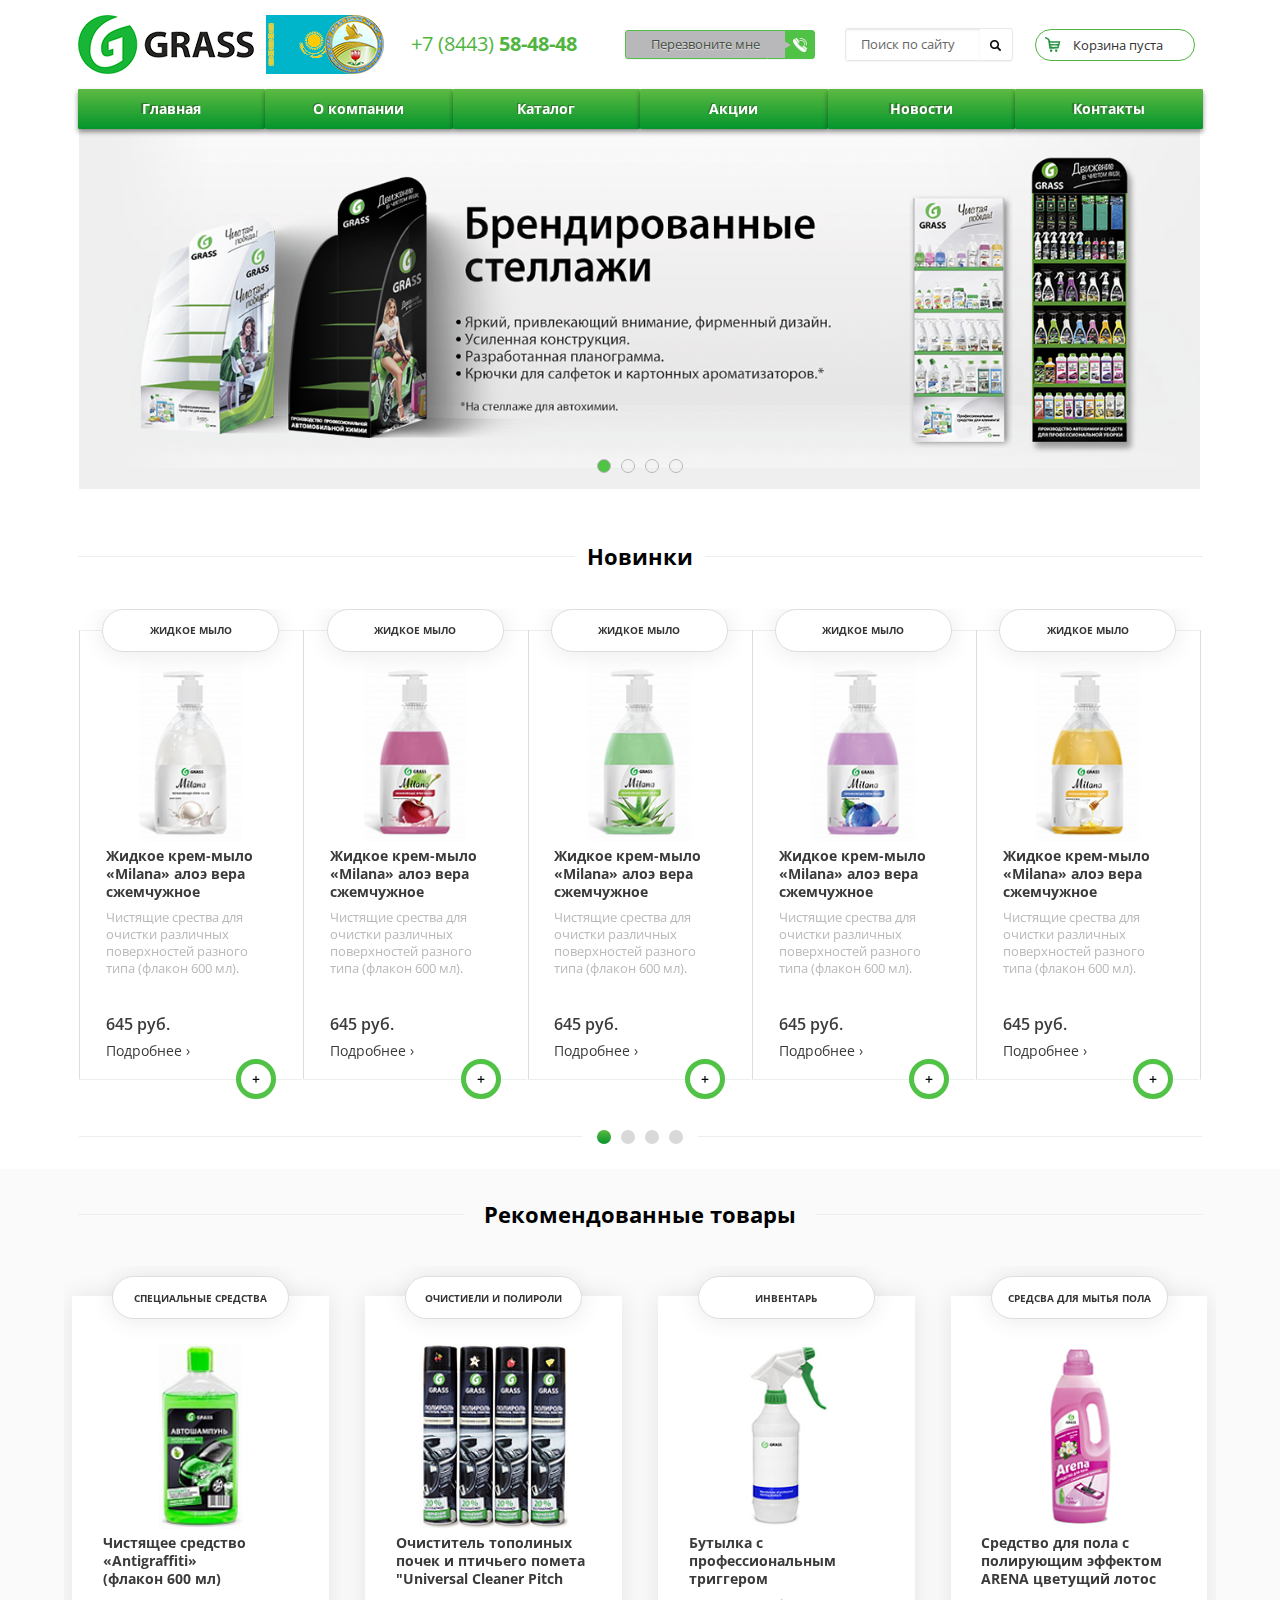
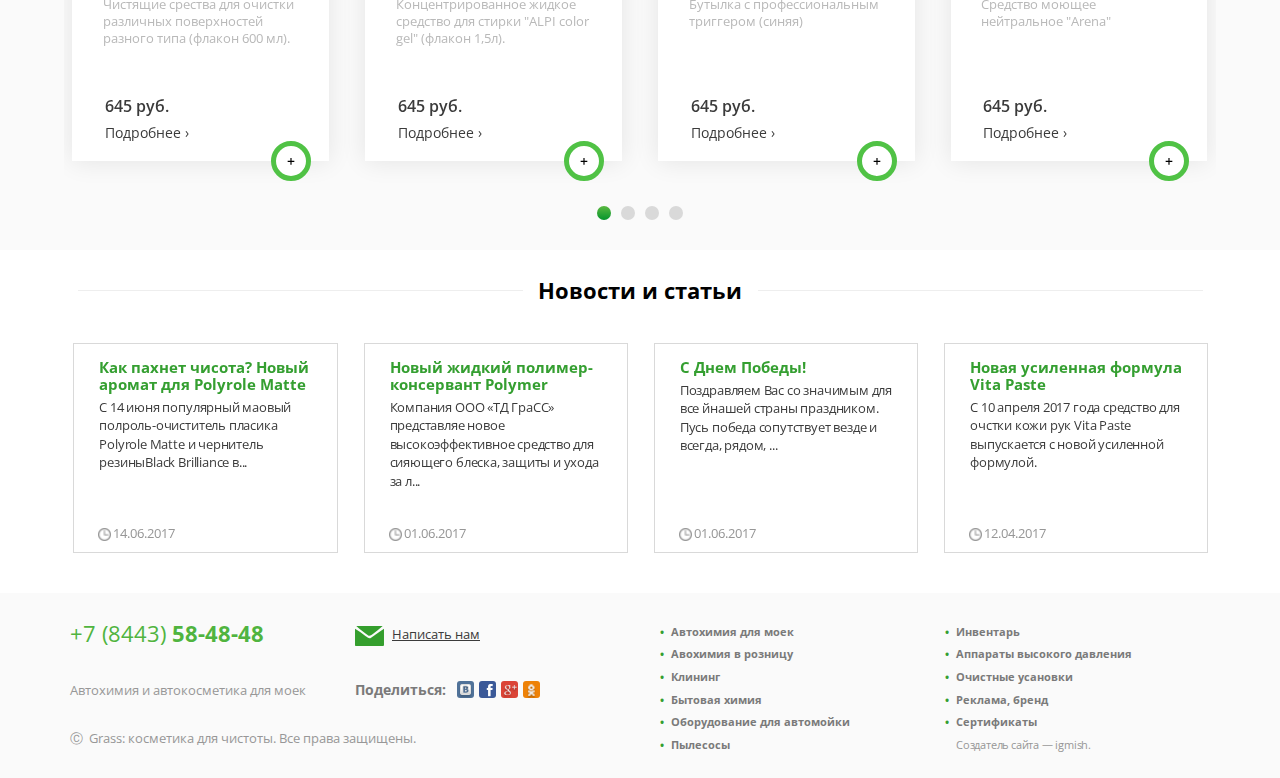
<file: index.html>
<!DOCTYPE html>
<html lang="ru">

<head>
    <meta charset="utf-8" />
    <title>Grass</title>
    <meta name="description" content="" />
    <meta http-equiv="X-UA-Compatible" content="IE=edge" />
    <meta name="viewport" content="width=device-width, initial-scale=1.0, user-scalable=no" />
    <link rel="shortcut icon" href="favicon.png" />
    <link href="https://fonts.googleapis.com/css?family=Open+Sans:400,700,800,900" rel="stylesheet">
    <link rel="stylesheet" href="css/docs.theme.min.css">
    <link rel="stylesheet" href="css/owl.carousel.min.css">
    <link rel="stylesheet" href="css/owl.theme.default.min.css">
    <link rel="stylesheet" href="libs/bootstrap/bootstrap-grid-3.3.1.min.css" />
    <link rel="stylesheet" href="css/fonts.css" />
    <link rel="stylesheet" href="css/product-item.css" />
    <link rel="stylesheet" href="css/main.css" />
    <link rel="stylesheet" href="css/media.css" />
    <link rel="stylesheet" href="css/sm.css" />
</head>

<body style='overflow-x:hidden;'>
    <header class="index_header container-fluid p0">
        <div class="container index_header">
            <div class="col-lg-3 col-md-6 col-sm-6 col-xs-6 col-xxs-12 logo_stack">
                <a href="index.html" class="logo">
            <span class="logo1"></span>
            <span class="logo2"></span>
            <span class="logo3"></span>
        </a>
            </div>
            <div class="col-lg-5 col-md-6 col-sm-6 contact_stack">
                <span class="phone_number col-lg-6 col-md-6 col-sm-12">+7 (8443) <span class="phone_number_bold">&nbsp;58-48-48</span></span>
                <div class="col-lg-6 col-md-6 call_me_block">
                    <div class="call_me">
                        <div class="call_me_text">Перезвоните мне</div>
                        <div class="call_me_item"></div>
                    </div>
                </div>
            </div>
            <div class="col-lg-4 col-md-12 col-sm-5 col-xs-5 col-xxs-9 cart_stack">
                <div class="search_block col-lg-6 col-md-9 col-sm-6 col-xs-6">
                    <div class="search col-sm-12 ">
                        <input type="search" class- "width_search" name="q" placeholder="Поиск по сайту">
                        <input type="submit" value="">
                    </div>
                </div>
                <div class="cart_block col-lg-6 col-md-3 col-sm-12 col-xs-12">
                    <div class="col-sm-12 cart">
                        <div class="cart_box">
                            <div class="cart_item"></div>
                            <div class="cart_text">Корзина пуста</div>
                        </div>
                        <div class="cart-selected">
                            <ul class="cart-top-list">
                                <li class="cart-top-items">Фото</li>
                                <li class="cart-top-items">Наименование</li>
                                <li class="cart-top-items">Количество</li>
                                <li class="cart-top-items">Удалить</li>
                            </ul>
                            <hr class="hrhr">
                            <ul class="cart-top-product">
                                <li class="cart-top-product1 cart-top-class1">
                                    <div class="cart-item-top-product1-item1"></div>
                                </li>
                                <li class="cart-top-product1 cart-top-class2 cart-item-top-product1-item2">Жидкое ароматизирующее средство "Silver" (флакон 250 мл)</li>
                                <li class="cart-top-product1 cart-top-class3 cart-item-top-product1-item3">
                                    <div class="product-item-scatter-item-articul-buttons-holder cart-scatter-item-articul-buttons-holder">
                               <div class="product-item-scatter-item-articul-buttons-holder cart-scatter-item-articul-buttons-holder">
                                        <div class="product-item-scatter-item-articul-buttons-button-left minus cart-scatter-item-articul-buttons-button-left">-</div>
                                        <input class="product-item-scatter-item-articul-buttons-number cart-scatter-item-articul-buttons-number" type="text" value="1" size="2" />
                                        <div class="product-item-scatter-item-articul-buttons-button-right cart-scatter-item-articul-buttons-button-right plus">+</div>
                                    </div>
                                    </div>
                                </li>
                                <li class="cart-top-product1 cart-top-class4">
                                    <a class="cart-item-top-product1-item4" href="#"></a>
                                </li>
                            </ul>
                            <hr class="hrhr">
                            <a href="#" class="cart-top-submit-button">Оформить заказ&nbsp;&rarr;</a>
                        </div>
                    </div>
                </div>
            </div>
            <div class="cf col-sm-1 col-xs-1 col-xxs-3">
                <div class="col col-">
                    <div class="hamburger" id="hamburger-1">
                        <span class="line"></span>
                        <span class="line"></span>
                        <span class="line"></span>
                    </div>
                </div>
            </div>
            <ul class="navbar col-lg-12" id="nav">
                <li class="navbar_li navbar1 col-md-2"><a class="nav_text" href="index.html">Главная</a></li>
                <li class="navbar_li navbar2 col-md-2"><a class="nav_text" href="about.html">О компании</a></li>
                <li class="navbar_li navbar3 col-md-2"><a class="nav_text" href="catalog.html">Каталог</a></li>
                <li class="navbar_li navbar4 col-md-2"><a class="nav_text" href="shares.html">Акции</a></li>
                <li class="navbar_li navbar5 col-md-2"><a class="nav_text" href="news.html">Новости</a></li>
                <li class="navbar_li navbar6 col-md-2"><a class="nav_text" href="contacts.html">Контакты</a></li>
            </ul>
        </div>
    </header>
    <!-- карусель1 -->
    <div class="container">
        <section class="demos" id="demos">
            <div class="large-12 columns">
                <div id="owl-carousel-1" class="owl-carousel owl-theme">
                    <div class="item first-carousel-item first-carousel-item1">
                    </div>
                    <div class="item first-carousel-item first-carousel-item2">
                    </div>
                    <div class="item first-carousel-item first-carousel-item3">
                    </div>
                    <div class="item first-carousel-item first-carousel-item4">
                    </div>
                </div>
            </div>
        </section>
    </div>
    <div class="container">
        <div class="col-xxs-12 novelties">
            <hr class="novelties_hr">
            <div class="novelties_text">Новинки</div>
        </div>
    </div>
    <div class="container">
        <section class="demos" id="demos1">
            <div class="large-12 columns">
                <hr class="novelties_hr novelties_hr2">
                <div id="owl-carousel-2" class="owl-carousel-2 owl-carousel owl-theme">
                    <div class="item second-carousel-item second-carousel-item1">
                        <div class="novelties-title-block">
                            Жидкое мыло
                        </div>
                        <div class="novelties-image novelties-image1"></div>
                        <div class="novelties-description-bold">Жидкое крем-мыло «Milana» алоэ вера сжемчужное
                            <br id="br1">(флакон 500 мл)</div>
                        <div class="novelties-description-regular">Чистящие срества для очистки различных поверхностей разного типа (флакон 600 мл).</div>
                        <div class="novelties-price">645 руб.</div>
                        <div class="novelties-details">Подробнее &rsaquo;</div>
                        <div class="plus-block">
                            <a class="novelties-plus" id="novelties-plus1">+</a>
                            <a class="novelties-plus-extended">Добавить в корзину</a>
                        </div>
                        <hr class="novelties_hr3">
                    </div>
                    <div class="item second-carousel-item second-carousel-item2">
                        <div class="novelties-title-block">
                            Жидкое мыло
                        </div>
                        <div class="novelties-image novelties-image2"></div>
                        <div class="novelties-description-bold">Жидкое крем-мыло «Milana» алоэ вера сжемчужное
                            <br id="br1">(флакон 500 мл)</div>
                        <div class="novelties-description-regular">Чистящие срества для очистки различных поверхностей разного типа (флакон 600 мл).</div>
                        <div class="novelties-price">645 руб.</div>
                        <div class="novelties-details">Подробнее &rsaquo;</div>
                        <div class="plus-block">
                            <a class="novelties-plus" id="novelties-plus2">+</a>
                            <a class="novelties-plus-extended">Добавить в корзину</a>
                        </div>
                        <hr class="novelties_hr3">
                    </div>
                    <div class="item second-carousel-item second-carousel-item3">
                        <div class="novelties-title-block">
                            Жидкое мыло
                        </div>
                        <div class="novelties-image novelties-image3"></div>
                        <div class="novelties-description-bold">Жидкое крем-мыло «Milana» алоэ вера сжемчужное
                            <br id="br1">(флакон 500 мл)</div>
                        <div class="novelties-description-regular">Чистящие срества для очистки различных поверхностей разного типа (флакон 600 мл).</div>
                        <div class="novelties-price">645 руб.</div>
                        <div class="novelties-details">Подробнее &rsaquo;</div>
                        <div class="plus-block">
                            <a class="novelties-plus" id="novelties-plus3">+</a>
                            <a class="novelties-plus-extended">Добавить в корзину</a>
                        </div>
                        <hr class="novelties_hr3">
                    </div>
                    <div class="item second-carousel-item second-carousel-item4">
                        <div class="novelties-title-block">
                            Жидкое мыло
                        </div>
                        <div class="novelties-image novelties-image4"></div>
                        <div class="novelties-description-bold">Жидкое крем-мыло «Milana» алоэ вера сжемчужное
                            <br id="br1">(флакон 500 мл)</div>
                        <div class="novelties-description-regular">Чистящие срества для очистки различных поверхностей разного типа (флакон 600 мл).</div>
                        <div class="novelties-price">645 руб.</div>
                        <div class="novelties-details">Подробнее &rsaquo;</div>
                        <div class="plus-block">
                            <a class="novelties-plus" id="novelties-plus4">+</a>
                            <a class="novelties-plus-extended">Добавить в корзину</a>
                        </div>
                        <hr class="novelties_hr3">
                    </div>
                    <div class="item second-carousel-item second-carousel-item5">
                        <div class="novelties-title-block">
                            Жидкое мыло
                        </div>
                        <div class="novelties-image novelties-image5"></div>
                        <div class="novelties-description-bold">Жидкое крем-мыло «Milana» алоэ вера сжемчужное
                            <br id="br1">(флакон 500 мл)</div>
                        <div class="novelties-description-regular">Чистящие срества для очистки различных поверхностей разного типа (флакон 600 мл).</div>
                        <div class="novelties-price">645 руб.</div>
                        <div class="novelties-details">Подробнее &rsaquo;</div>
                        <div class="plus-block">
                            <a class="novelties-plus" id="novelties-plus5">+</a>
                            <a class="novelties-plus-extended">Добавить в корзину</a>
                        </div>
                        <hr class="novelties_hr3">
                    </div>
                    <div class="item second-carousel-item second-carousel-item6">
                        <div class="novelties-title-block">
                            Жидкое мыло
                        </div>
                        <div class="novelties-image novelties-image5"></div>
                        <div class="novelties-description-bold">Жидкое крем-мыло «Milana» алоэ вера сжемчужное
                            <br id="br1">(флакон 500 мл)</div>
                        <div class="novelties-description-regular">Чистящие срества для очистки различных поверхностей разного типа (флакон 600 мл).</div>
                        <div class="novelties-price">645 руб.</div>
                        <div class="novelties-details">Подробнее &rsaquo;</div>
                        <div class="plus-block">
                            <a class="novelties-plus" id="novelties-plus6">+</a>
                            <a class="novelties-plus-extended">Добавить в корзину</a>
                        </div>
                        <hr class="novelties_hr3">
                    </div>
                    <div class="item second-carousel-item second-carousel-item7">
                        <div class="novelties-title-block">
                            Жидкое мыло
                        </div>
                        <div class="novelties-image novelties-image5"></div>
                        <div class="novelties-description-bold">Жидкое крем-мыло «Milana» алоэ вера сжемчужное
                            <br id="br1">(флакон 500 мл)</div>
                        <div class="novelties-description-regular">Чистящие срества для очистки различных поверхностей разного типа (флакон 600 мл).</div>
                        <div class="novelties-price">645 руб.</div>
                        <div class="novelties-details">Подробнее &rsaquo;</div>
                        <div class="plus-block">
                            <a class="novelties-plus" id="novelties-plus7">+</a>
                            <a class="novelties-plus-extended">Добавить в корзину</a>
                        </div>
                        <hr class="novelties_hr3">
                    </div>
                    <div class="item second-carousel-item second-carousel-item8">
                        <div class="novelties-title-block">
                            Жидкое мыло
                        </div>
                        <div class="novelties-image novelties-image5"></div>
                        <div class="novelties-description-bold">Жидкое крем-мыло «Milana» алоэ вера сжемчужное
                            <br id="br1">(флакон 500 мл)</div>
                        <div class="novelties-description-regular">Чистящие срества для очистки различных поверхностей разного типа (флакон 600 мл).</div>
                        <div class="novelties-price">645 руб.</div>
                        <div class="novelties-details">Подробнее &rsaquo;</div>
                        <div class="plus-block">
                            <a class="novelties-plus" id="novelties-plus8">+</a>
                            <a class="novelties-plus-extended">Добавить в корзину</a>
                        </div>
                        <hr class="novelties_hr3">
                    </div>
                    <div class="item second-carousel-item second-carousel-item9">
                        <div class="novelties-title-block">
                            Жидкое мыло
                        </div>
                        <div class="novelties-image novelties-image5"></div>
                        <div class="novelties-description-bold">Жидкое крем-мыло «Milana» алоэ вера сжемчужное
                            <br id="br1">(флакон 500 мл)</div>
                        <div class="novelties-description-regular">Чистящие срества для очистки различных поверхностей разного типа (флакон 600 мл).</div>
                        <div class="novelties-price">645 руб.</div>
                        <div class="novelties-details">Подробнее &rsaquo;</div>
                        <div class="plus-block">
                            <a class="novelties-plus" id="novelties-plus9">+</a>
                            <a class="novelties-plus-extended">Добавить в корзину</a>
                        </div>
                        <hr class="novelties_hr3">
                    </div>
                    <div class="item second-carousel-item second-carousel-item10">
                        <div class="novelties-title-block">
                            Жидкое мыло
                        </div>
                        <div class="novelties-image novelties-image5"></div>
                        <div class="novelties-description-bold">Жидкое крем-мыло «Milana» алоэ вера сжемчужное
                            <br id="br1">(флакон 500 мл)</div>
                        <div class="novelties-description-regular">Чистящие срества для очистки различных поверхностей разного типа (флакон 600 мл).</div>
                        <div class="novelties-price">645 руб.</div>
                        <div class="novelties-details">Подробнее &rsaquo;</div>
                        <div class="plus-block">
                            <a class="novelties-plus" id="novelties-plus10">+</a>
                            <a class="novelties-plus-extended">Добавить в корзину</a>
                        </div>
                        <hr class="novelties_hr3">
                    </div>
                    <div class="item second-carousel-item second-carousel-item11">
                        <div class="novelties-title-block">
                            Жидкое мыло
                        </div>
                        <div class="novelties-image novelties-image5"></div>
                        <div class="novelties-description-bold">Жидкое крем-мыло «Milana» алоэ вера сжемчужное
                            <br id="br1">(флакон 500 мл)</div>
                        <div class="novelties-description-regular">Чистящие срества для очистки различных поверхностей разного типа (флакон 600 мл).</div>
                        <div class="novelties-price">645 руб.</div>
                        <div class="novelties-details">Подробнее &rsaquo;</div>
                        <div class="plus-block">
                            <a class="novelties-plus" id="novelties-plus11">+</a>
                            <a class="novelties-plus-extended">Добавить в корзину</a>
                        </div>
                        <hr class="novelties_hr3">
                    </div>
                    <div class="item second-carousel-item second-carousel-item12">
                        <div class="novelties-title-block">
                            Жидкое мыло
                        </div>
                        <div class="novelties-image novelties-image5"></div>
                        <div class="novelties-description-bold">Жидкое крем-мыло «Milana» алоэ вера сжемчужное
                            <br id="br1">(флакон 500 мл)</div>
                        <div class="novelties-description-regular">Чистящие срества для очистки различных поверхностей разного типа (флакон 600 мл).</div>
                        <div class="novelties-price">645 руб.</div>
                        <div class="novelties-details">Подробнее &rsaquo;</div>
                        <div class="plus-block">
                            <a class="novelties-plus" id="novelties-plus12">+</a>
                            <a class="novelties-plus-extended">Добавить в корзину</a>
                        </div>
                        <hr class="novelties_hr3">
                    </div>
                    <div class="item second-carousel-item second-carousel-item13">
                        <div class="novelties-title-block">
                            Жидкое мыло
                        </div>
                        <div class="novelties-image novelties-image5"></div>
                        <div class="novelties-description-bold">Жидкое крем-мыло «Milana» алоэ вера сжемчужное
                            <br id="br1">(флакон 500 мл)</div>
                        <div class="novelties-description-regular">Чистящие срества для очистки различных поверхностей разного типа (флакон 600 мл).</div>
                        <div class="novelties-price">645 руб.</div>
                        <div class="novelties-details">Подробнее &rsaquo;</div>
                        <div class="plus-block">
                            <a class="novelties-plus" id="novelties-plus13">+</a>
                            <a class="novelties-plus-extended">Добавить в корзину</a>
                        </div>
                        <hr class="novelties_hr3">
                    </div>
                    <div class="item second-carousel-item second-carousel-item14">
                        <div class="novelties-title-block">
                            Жидкое мыло
                        </div>
                        <div class="novelties-image novelties-image5"></div>
                        <div class="novelties-description-bold">Жидкое крем-мыло «Milana» алоэ вера сжемчужное
                            <br id="br1">(флакон 500 мл)</div>
                        <div class="novelties-description-regular">Чистящие срества для очистки различных поверхностей разного типа (флакон 600 мл).</div>
                        <div class="novelties-price">645 руб.</div>
                        <div class="novelties-details">Подробнее &rsaquo;</div>
                        <div class="plus-block">
                            <a class="novelties-plus" id="novelties-plus14">+</a>
                            <a class="novelties-plus-extended">Добавить в корзину</a>
                        </div>
                        <hr class="novelties_hr3">
                    </div>
                    <div class="item second-carousel-item second-carousel-item15">
                        <div class="novelties-title-block">
                            Жидкое мыло
                        </div>
                        <div class="novelties-image novelties-image5"></div>
                        <div class="novelties-description-bold">Жидкое крем-мыло «Milana» алоэ вера сжемчужное
                            <br id="br1">(флакон 500 мл)</div>
                        <div class="novelties-description-regular">Чистящие срества для очистки различных поверхностей разного типа (флакон 600 мл).</div>
                        <div class="novelties-price">645 руб.</div>
                        <div class="novelties-details">Подробнее &rsaquo;</div>
                        <div class="plus-block">
                            <a class="novelties-plus" id="novelties-plus15">+</a>
                            <a class="novelties-plus-extended">Добавить в корзину</a>
                        </div>
                        <hr class="novelties_hr3">
                    </div>
                    <div class="item second-carousel-item second-carousel-item16">
                        <div class="novelties-title-block">
                            Жидкое мыло
                        </div>
                        <div class="novelties-image novelties-image5"></div>
                        <div class="novelties-description-bold">Жидкое крем-мыло «Milana» алоэ вера сжемчужное
                            <br id="br1">(флакон 500 мл)</div>
                        <div class="novelties-description-regular">Чистящие срества для очистки различных поверхностей разного типа (флакон 600 мл).</div>
                        <div class="novelties-price">645 руб.</div>
                        <div class="novelties-details">Подробнее &rsaquo;</div>
                        <div class="plus-block">
                            <a class="novelties-plus" id="novelties-plus16">+</a>
                            <a class="novelties-plus-extended">Добавить в корзину</a>
                        </div>
                        <hr class="novelties_hr3">
                    </div>
                    <div class="item second-carousel-item second-carousel-item17">
                        <div class="novelties-title-block">
                            Жидкое мыло
                        </div>
                        <div class="novelties-image novelties-image5"></div>
                        <div class="novelties-description-bold">Жидкое крем-мыло «Milana» алоэ вера сжемчужное
                            <br id="br1">(флакон 500 мл)</div>
                        <div class="novelties-description-regular">Чистящие срества для очистки различных поверхностей разного типа (флакон 600 мл).</div>
                        <div class="novelties-price">645 руб.</div>
                        <div class="novelties-details">Подробнее &rsaquo;</div>
                        <div class="plus-block">
                            <a class="novelties-plus" id="novelties-plus17">+</a>
                            <a class="novelties-plus-extended">Добавить в корзину</a>
                        </div>
                        <hr class="novelties_hr3">
                    </div>
                    <div class="item second-carousel-item second-carousel-item18">
                        <div class="novelties-title-block">
                            Жидкое мыло
                        </div>
                        <div class="novelties-image novelties-image5"></div>
                        <div class="novelties-description-bold">Жидкое крем-мыло «Milana» алоэ вера сжемчужное
                            <br id="br1">(флакон 500 мл)</div>
                        <div class="novelties-description-regular">Чистящие срества для очистки различных поверхностей разного типа (флакон 600 мл).</div>
                        <div class="novelties-price">645 руб.</div>
                        <div class="novelties-details">Подробнее &rsaquo;</div>
                        <div class="plus-block">
                            <a class="novelties-plus" id="novelties-plus18">+</a>
                            <a class="novelties-plus-extended">Добавить в корзину</a>
                        </div>
                        <hr class="novelties_hr3">
                    </div>
                    <div class="item second-carousel-item second-carousel-item19">
                        <div class="novelties-title-block">
                            Жидкое мыло
                        </div>
                        <div class="novelties-image novelties-image5"></div>
                        <div class="novelties-description-bold">Жидкое крем-мыло «Milana» алоэ вера сжемчужное
                            <br id="br1">(флакон 500 мл)</div>
                        <div class="novelties-description-regular">Чистящие срества для очистки различных поверхностей разного типа (флакон 600 мл).</div>
                        <div class="novelties-price">645 руб.</div>
                        <div class="novelties-details">Подробнее &rsaquo;</div>
                        <div class="plus-block">
                            <a class="novelties-plus" id="novelties-plus19">+</a>
                            <a class="novelties-plus-extended">Добавить в корзину</a>
                        </div>
                        <hr class="novelties_hr3">
                    </div>
                    <div class="item second-carousel-item second-carousel-item20">
                        <div class="novelties-title-block">
                            Жидкое мыло
                        </div>
                        <div class="novelties-image novelties-image5"></div>
                        <div class="novelties-description-bold">Жидкое крем-мыло «Milana» алоэ вера сжемчужное
                            <br id="br1">(флакон 500 мл)</div>
                        <div class="novelties-description-regular">Чистящие срества для очистки различных поверхностей разного типа (флакон 600 мл).</div>
                        <div class="novelties-price">645 руб.</div>
                        <div class="novelties-details">Подробнее &rsaquo;</div>
                        <div class="plus-block">
                            <a class="novelties-plus" id="novelties-plus20">+</a>
                            <a class="novelties-plus-extended">Добавить в корзину</a>
                        </div>
                        <hr class="novelties_hr3">
                    </div>
                </div>
                <hr class="novelties_hr4">
            </div>
        </section>
    </div>
    <div class="container-fluid container-recommend">
        <div class="container">
            <div class="col-xxs-12 recommend">
                <hr class="novelties_hr recommend_hr">
                <div class="novelties_text recommend-text">Рекомендованные товары</div>
            </div>
            <div class="container p0">
                <section class="demos" id="demos">
                    <div class="large-12 columns">
                        <div id="owl-carousel-3" class="owl-carousel owl-theme">
                            <div class="item third-carousel-item third-carousel-item1">
                                <div class="novelties-title-block recommend-title-block">
                                    СПЕЦИАЛЬНЫЕ СРЕДСТВА
                                </div>
                                <div class="recommend-image recommend-image1"></div>
                                <div class="novelties-description-bold">Чистящее средство «Antigraffiti»
                                    <br id="br1">(флакон 600 мл)</div>
                                <div class="novelties-description-regular">Чистящие срества для очистки различных поверхностей разного типа (флакон 600 мл).</div>
                                <div class="novelties-price">645 руб.</div>
                                <div class="novelties-details">Подробнее &rsaquo;</div>
                                <div class="plus-block">
                                    <a class="novelties-plus" id="novelties-plus21">+</a>
                                    <a class="novelties-plus-extended">Добавить в корзину</a>
                                </div>
                            </div>
                            <div class="item third-carousel-item third-carousel-item2">
                                <div class="novelties-title-block recommend-title-block">
                                    ОЧИСТИЕЛИ И ПОЛИРОЛИ
                                </div>
                                <div class="recommend-image recommend-image2"></div>
                                <div class="novelties-description-bold">Очиститель тополиных почек и птичьего помета "Universal Cleaner Pitch Free"
                                    <br>(флакон 500 мл)</div>
                                <div class="novelties-description-regular">Концентрированное жидкое средство для стирки "ALPI color gel" (флакон 1,5л).</div>
                                <div class="novelties-price">645 руб.</div>
                                <div class="novelties-details">Подробнее &rsaquo;</div>
                                <div class="plus-block">
                                    <a class="novelties-plus" id="novelties-plus22">+</a>
                                    <a class="novelties-plus-extended">Добавить в корзину</a>
                                </div>
                            </div>
                            <div class="item third-carousel-item third-carousel-item3">
                                <div class="novelties-title-block recommend-title-block">
                                    ИНВЕНТАРЬ
                                </div>
                                <div class="recommend-image recommend-image3"></div>
                                <div class="novelties-description-bold">Бутылка с профессиональным триггером
                                    <br>(синяя)</div>
                                <div class="novelties-description-regular">Бутылка с профессиональным триггером (синяя)</div>
                                <div class="novelties-price">645 руб.</div>
                                <div class="novelties-details">Подробнее &rsaquo;</div>
                                <div class="plus-block">
                                    <a class="novelties-plus" id="novelties-plus23">+</a>
                                    <a class="novelties-plus-extended">Добавить в корзину</a>
                                </div>
                            </div>
                            <div class="item third-carousel-item third-carousel-item4">
                                <div class="novelties-title-block recommend-title-block">
                                    СРЕДСВА ДЛЯ МЫТЬЯ ПОЛА
                                </div>
                                <div class="recommend-image recommend-image4"></div>
                                <div class="novelties-description-bold">Средство для пола с полирующим эффектом ARENA цветущий лотос</div>
                                <div class="novelties-description-regular">Средство моющее нейтральное "Arena" </div>
                                <div class="novelties-price">645 руб.</div>
                                <div class="novelties-details">Подробнее &rsaquo;</div>
                                <div class="plus-block">
                                    <a class="novelties-plus" id="novelties-plus24">+</a>
                                    <a class="novelties-plus-extended">Добавить в корзину</a>
                                </div>
                            </div>
                            <div class="item third-carousel-item third-carousel-item5">
                                <div class="novelties-title-block recommend-title-block">
                                    Жидкое мыло
                                </div>
                                <div class="recommend-image recommend-image5"></div>
                                <div class="novelties-description-bold">Жидкое крем-мыло «Milana» алоэ вера сжемчужное
                                    <br id="br1">(флакон 500 мл)</div>
                                <div class="novelties-description-regular">Чистящие срества для очистки различных поверхностей разного типа (флакон 600 мл).</div>
                                <div class="novelties-price">645 руб.</div>
                                <div class="novelties-details">Подробнее &rsaquo;</div>
                                <div class="plus-block">
                                    <a class="novelties-plus" id="novelties-plus26">+</a>
                                    <a class="novelties-plus-extended">Добавить в корзину</a>
                                </div>
                            </div>
                            <div class="item third-carousel-item third-carousel-item6">
                                <div class="novelties-title-block recommend-title-block">
                                    Жидкое мыло
                                </div>
                                <div class="recommend-image recommend-image6"></div>
                                <div class="novelties-description-bold">Жидкое крем-мыло «Milana» алоэ вера сжемчужное
                                    <br id="br1">(флакон 500 мл)</div>
                                <div class="novelties-description-regular">Чистящие срества для очистки различных поверхностей разного типа (флакон 600 мл).</div>
                                <div class="novelties-price">645 руб.</div>
                                <div class="novelties-details">Подробнее &rsaquo;</div>
                                <div class="plus-block">
                                    <a class="novelties-plus" id="novelties-plus27">+</a>
                                    <a class="novelties-plus-extended">Добавить в корзину</a>
                                </div>
                            </div>
                            <div class="item third-carousel-item third-carousel-item7">
                                <div class="novelties-title-block recommend-title-block">
                                    Жидкое мыло
                                </div>
                                <div class="recommend-image recommend-image7"></div>
                                <div class="novelties-description-bold">Жидкое крем-мыло «Milana» алоэ вера сжемчужное
                                    <br id="br1">(флакон 500 мл)</div>
                                <div class="novelties-description-regular">Чистящие срества для очистки различных поверхностей разного типа (флакон 600 мл).</div>
                                <div class="novelties-price">645 руб.</div>
                                <div class="novelties-details">Подробнее &rsaquo;</div>
                                <div class="plus-block">
                                    <a class="novelties-plus" id="novelties-plus28">+</a>
                                    <a class="novelties-plus-extended">Добавить в корзину</a>
                                </div>
                            </div>
                            <div class="item third-carousel-item third-carousel-item8">
                                <div class="novelties-title-block recommend-title-block">
                                    Жидкое мыло
                                </div>
                                <div class="recommend-image recommend-image8"></div>
                                <div class="novelties-description-bold">Жидкое крем-мыло «Milana» алоэ вера сжемчужное
                                    <br id="br1">(флакон 500 мл)</div>
                                <div class="novelties-description-regular">Чистящие срества для очистки различных поверхностей разного типа (флакон 600 мл).</div>
                                <div class="novelties-price">645 руб.</div>
                                <div class="novelties-details">Подробнее &rsaquo;</div>
                                <div class="plus-block">
                                    <a class="novelties-plus" id="novelties-plus29">+</a>
                                    <a class="novelties-plus-extended">Добавить в корзину</a>
                                </div>
                            </div>
                            <div class="item third-carousel-item third-carousel-item9">
                                <div class="novelties-title-block recommend-title-block">
                                    Жидкое мыло
                                </div>
                                <div class="recommend-image recommend-image9"></div>
                                <div class="novelties-description-bold">Жидкое крем-мыло «Milana» алоэ вера сжемчужное
                                    <br id="br1">(флакон 500 мл)</div>
                                <div class="novelties-description-regular">Чистящие срества для очистки различных поверхностей разного типа (флакон 600 мл).</div>
                                <div class="novelties-price">645 руб.</div>
                                <div class="novelties-details">Подробнее &rsaquo;</div>
                                <div class="plus-block">
                                    <a class="novelties-plus" id="novelties-plus30">+</a>
                                    <a class="novelties-plus-extended">Добавить в корзину</a>
                                </div>
                            </div>
                            <div class="item third-carousel-item third-carousel-item10">
                                <div class="novelties-title-block recommend-title-block">
                                    Жидкое мыло
                                </div>
                                <div class="recommend-image recommend-image10"></div>
                                <div class="novelties-description-bold">Жидкое крем-мыло «Milana» алоэ вера сжемчужное
                                    <br id="br1">(флакон 500 мл)</div>
                                <div class="novelties-description-regular">Чистящие срества для очистки различных поверхностей разного типа (флакон 600 мл).</div>
                                <div class="novelties-price">645 руб.</div>
                                <div class="novelties-details">Подробнее &rsaquo;</div>
                                <div class="plus-block">
                                    <a class="novelties-plus" id="novelties-plus31">+</a>
                                    <a class="novelties-plus-extended">Добавить в корзину</a>
                                </div>
                            </div>
                            <div class="item third-carousel-item third-carousel-item11">
                                <div class="novelties-title-block recommend-title-block">
                                    Жидкое мыло
                                </div>
                                <div class="recommend-image recommend-image11"></div>
                                <div class="novelties-description-bold">Жидкое крем-мыло «Milana» алоэ вера сжемчужное
                                    <br id="br1">(флакон 500 мл)</div>
                                <div class="novelties-description-regular">Чистящие срества для очистки различных поверхностей разного типа (флакон 600 мл).</div>
                                <div class="novelties-price">645 руб.</div>
                                <div class="novelties-details">Подробнее &rsaquo;</div>
                                <div class="plus-block">
                                    <a class="novelties-plus" id="novelties-plus32">+</a>
                                    <a class="novelties-plus-extended">Добавить в корзину</a>
                                </div>
                            </div>
                            <div class="item third-carousel-item third-carousel-item12">
                                <div class="novelties-title-block recommend-title-block">
                                    Жидкое мыло
                                </div>
                                <div class="recommend-image recommend-image12"></div>
                                <div class="novelties-description-bold">Жидкое крем-мыло «Milana» алоэ вера сжемчужное
                                    <br id="br1">(флакон 500 мл)</div>
                                <div class="novelties-description-regular">Чистящие срества для очистки различных поверхностей разного типа (флакон 600 мл).</div>
                                <div class="novelties-price">645 руб.</div>
                                <div class="novelties-details">Подробнее &rsaquo;</div>
                                <div class="plus-block">
                                    <a class="novelties-plus" id="novelties-plus33">+</a>
                                    <a class="novelties-plus-extended">Добавить в корзину</a>
                                </div>
                            </div>
                            <div class="item third-carousel-item third-carousel-item13">
                                <div class="novelties-title-block recommend-title-block">
                                    Жидкое мыло
                                </div>
                                <div class="recommend-image recommend-image13"></div>
                                <div class="novelties-description-bold">Жидкое крем-мыло «Milana» алоэ вера сжемчужное
                                    <br id="br1">(флакон 500 мл)</div>
                                <div class="novelties-description-regular">Чистящие срества для очистки различных поверхностей разного типа (флакон 600 мл).</div>
                                <div class="novelties-price">645 руб.</div>
                                <div class="novelties-details">Подробнее &rsaquo;</div>
                                <div class="plus-block">
                                    <a class="novelties-plus" id="novelties-plus34">+</a>
                                    <a class="novelties-plus-extended">Добавить в корзину</a>
                                </div>
                            </div>
                            <div class="item third-carousel-item third-carousel-item14">
                                <div class="novelties-title-block recommend-title-block">
                                    Жидкое мыло
                                </div>
                                <div class="recommend-image recommend-image14"></div>
                                <div class="novelties-description-bold">Жидкое крем-мыло «Milana» алоэ вера сжемчужное
                                    <br id="br1">(флакон 500 мл)</div>
                                <div class="novelties-description-regular">Чистящие срества для очистки различных поверхностей разного типа (флакон 600 мл).</div>
                                <div class="novelties-price">645 руб.</div>
                                <div class="novelties-details">Подробнее &rsaquo;</div>
                                <div class="plus-block">
                                    <a class="novelties-plus" id="novelties-plus35">+</a>
                                    <a class="novelties-plus-extended">Добавить в корзину</a>
                                </div>
                            </div>
                            <div class="item third-carousel-item third-carousel-item15">
                                <div class="novelties-title-block recommend-title-block">
                                    Жидкое мыло
                                </div>
                                <div class="recommend-image recommend-image15"></div>
                                <div class="novelties-description-bold">Жидкое крем-мыло «Milana» алоэ вера сжемчужное
                                    <br id="br1">(флакон 500 мл)</div>
                                <div class="novelties-description-regular">Чистящие срества для очистки различных поверхностей разного типа (флакон 600 мл).</div>
                                <div class="novelties-price">645 руб.</div>
                                <div class="novelties-details">Подробнее &rsaquo;</div>
                                <div class="plus-block">
                                    <a class="novelties-plus" id="novelties-plus36">+</a>
                                    <a class="novelties-plus-extended">Добавить в корзину</a>
                                </div>
                            </div>
                            <div class="item third-carousel-item third-carousel-item16">
                                <div class="novelties-title-block recommend-title-block">
                                    Жидкое мыло
                                </div>
                                <div class="recommend-image recommend-image16"></div>
                                <div class="novelties-description-bold">Жидкое крем-мыло «Milana» алоэ вера сжемчужное
                                    <br id="br1">(флакон 500 мл)</div>
                                <div class="novelties-description-regular">Чистящие срества для очистки различных поверхностей разного типа (флакон 600 мл).</div>
                                <div class="novelties-price">645 руб.</div>
                                <div class="novelties-details">Подробнее &rsaquo;</div>
                                <div class="plus-block">
                                    <a class="novelties-plus" id="novelties-plus37">+</a>
                                    <a class="novelties-plus-extended">Добавить в корзину</a>
                                </div>
                            </div>
                        </div>
                    </div>
                </section>
            </div>
        </div>
    </div>
    <div class="container">
        <div class="col-xxs-12 novelties news">
            <hr class="novelties_hr">
            <div class="novelties_text news_text">Новости и статьи</div>
        </div>
        <div class="container p0">
            <section class="demos" id="demos">
                <div class="large-12 columns">
                    <div id="owl-carousel-4" class="owl-carousel owl-theme">
                        <div class="item fourth-carousel-item fourth-carousel-item1">
                            <div class="news-header">Как пахнет чисота? Новый аромат для Polyrole Matte</div>
                            <div class="news-text">С 14 июня популярный маовый полроль-очиститель пласика Polyrole Matte и чернитель резиныBlack Brilliance в...</div>
                            <div class="news-date">&nbsp;&nbsp;&nbsp;&nbsp;&nbsp;14.06.2017</div>
                        </div>
                        <div class="item fourth-carousel-item fourth-carousel-item2">
                            <div class="news-header">Новый жидкий полимер-консервант Polymer</div>
                            <div class="news-text">Компания ООО «ТД ГраСС» представляе новое высокоэффективное средство для сияющего блеска, защиты и ухода за л...</div>
                            <div class="news-date">&nbsp;&nbsp;&nbsp;&nbsp;&nbsp;01.06.2017</div>
                        </div>
                        <div class="item fourth-carousel-item fourth-carousel-item3">
                            <div class="news-header">С Днем Победы!</div>
                            <div class="news-text">Поздравляем Вас со значимым для все йнашей страны праздником. Пусь победа сопутствует везде и всегда, рядом, ...</div>
                            <div class="news-date">&nbsp;&nbsp;&nbsp;&nbsp;&nbsp;01.06.2017</div>
                        </div>
                        <div class="item fourth-carousel-item fourth-carousel-item4">
                            <div class="news-header">Новая усиленная формула Vita Paste</div>
                            <div class="news-text">С 10 апреля 2017 года средство для очстки кожи рук Vita Paste выпускается с новой усиленной формулой.</div>
                            <div class="news-date">&nbsp;&nbsp;&nbsp;&nbsp;&nbsp;12.04.2017</div>
                        </div>
                    </div>
                </div>
            </section>
        </div>
    </div>
    <div class="container-fluid container-states">
        <div class="container">
            <div class="col-md-6 col-sm-6 col-xs-12 col-xxs-12 states-tile1">
                <div class="col-md-6 col-sm-6 col-xs-6 col-xxs-12 states-blok states-blok1">
                    <div class="footer-number">+7 (8443) <span class="phone_number_bold">&nbsp;58-48-48</span></div>
                    <div class="footer-number-desc">Автохимия и автокосметика для моек</div>
                    <div class="footer-rights">&#9400;&nbsp; Grass: косметика для чистоты. Все права защищены.</div>
                </div>
                <div class="col-md-6 col-sm-6 col-xs-6 col-xxs-12 states-blok states-blok2">
                    <div class="footer-write-us openSlickModal-1 manualLabel">Написать нам</div>
                    <div class="footer-share">Поделиться:
                        <ul class="footer-social-stack">
                            <a href="#">
                                <li class="footer-social1 footer-social"></li>
                            </a>
                            <a href="#">
                                <li class="footer-social2 footer-social"></li>
                            </a>
                            <a href="#">
                                <li class="footer-social3 footer-social"></li>
                            </a>
                            <a href="#">
                                <li class="footer-social4 footer-social"></li>
                            </a>
                        </ul>
                    </div>
                </div>
            </div>
            <div class="col-md-6 col-sm-6 col-xs-12 col-xxs-12 states-tile2">
                <div class="col-md-6 col-sm-6 col-xs-6 col-xxs-12 states-blok states-blok3">
                    <ul class="footer-list">
                        <a href="#">
                            <li class="footer-list-text">Автохимия для моек</li>
                        </a>
                        <a href="#">
                            <li class="footer-list-text">Авохимия в розницу</li>
                        </a>
                        <a href="#">
                            <li class="footer-list-text">Клининг</li>
                        </a>
                        <a href="#">
                            <li class="footer-list-text">Бытовая химия</li>
                        </a>
                        <a href="#">
                            <li class="footer-list-text">Оборудование для автомойки</li>
                        </a>
                        <a href="#">
                            <li class="footer-list-text">Пылесосы</li>
                        </a>
                    </ul>
                </div>
                <div class="col-md-6 col-sm-6 col-xs-6 col-xxs-12 states-blok states-blok4">
                    <ul class="footer-list">
                        <a href="#">
                            <li class="footer-list-text">Инвентарь</li>
                        </a>
                        <a href="#">
                            <li class="footer-list-text">Аппараты высокого давления</li>
                        </a>
                        <a href="#">
                            <li class="footer-list-text">Очистные усановки</li>
                        </a>
                        <a href="#">
                            <li class="footer-list-text">Реклама, бренд</li>
                        </a>
                        <a href="#">
                            <li class="footer-list-text">Сертификаты</li>
                        </a>
                        <a href="#">
                            <li class="footer-list-text footer-list-web">Создатель сайта — igmish.</li>
                        </a>
                    </ul>
                </div>
            </div>
        </div>
    </div>
    <div id="popup-1" class="slickModal">
        <div class="window">
            <div class="title">Обратная связь</div>
            <form>
                <input type="text" class="field" placeholder="Ваше имя" />
                <input type="email" class="field" placeholder="Ваш E-mail" />
                <input type="tel" class="field" placeholder="Ваш телефон" />
                <input type="text" class="field field-text" placeholder="Сообщение" />
                <input type="submit" class="closeModal send" value="Отправить" />
            </form>
            <div class="closeModal bottomClose">Нет, спасибо.</div>
        </div>
    </div>
    <div class="call-me-selected">
        <form id="call-me-form" action="" method="post">
       <input type="text" name="formname" class="call-me-field call-me-field-text" placeholder="Ваше имя" /> 
       <input type="tel" name="formphone" class="call-me-field" placeholder="Ваш телефон" />
       <button type="submit" class="call-me-button">
        <div class="call-me-button-image" id="button-14"></div>
       </button>       
       <button class="call-me-button-cancel">
        <div class="call-me-button-image-cancel" id="button-14"></div>
       </button>
   </form>
       <div class="call-me-text">Ожидайте звонок от нашего специалиста.</div>
    </div>
    <script src="libs/jquery/jquery-1.11.1.min.js"></script>
    <script src="js/jquery.validate.js"></script>
    <script src="js/jquery.slick-modals.min.js"></script>
    <script src="js/owl.carousel.js"></script>
    <script src="js/common.js"></script>
</body>

</html>
</file>
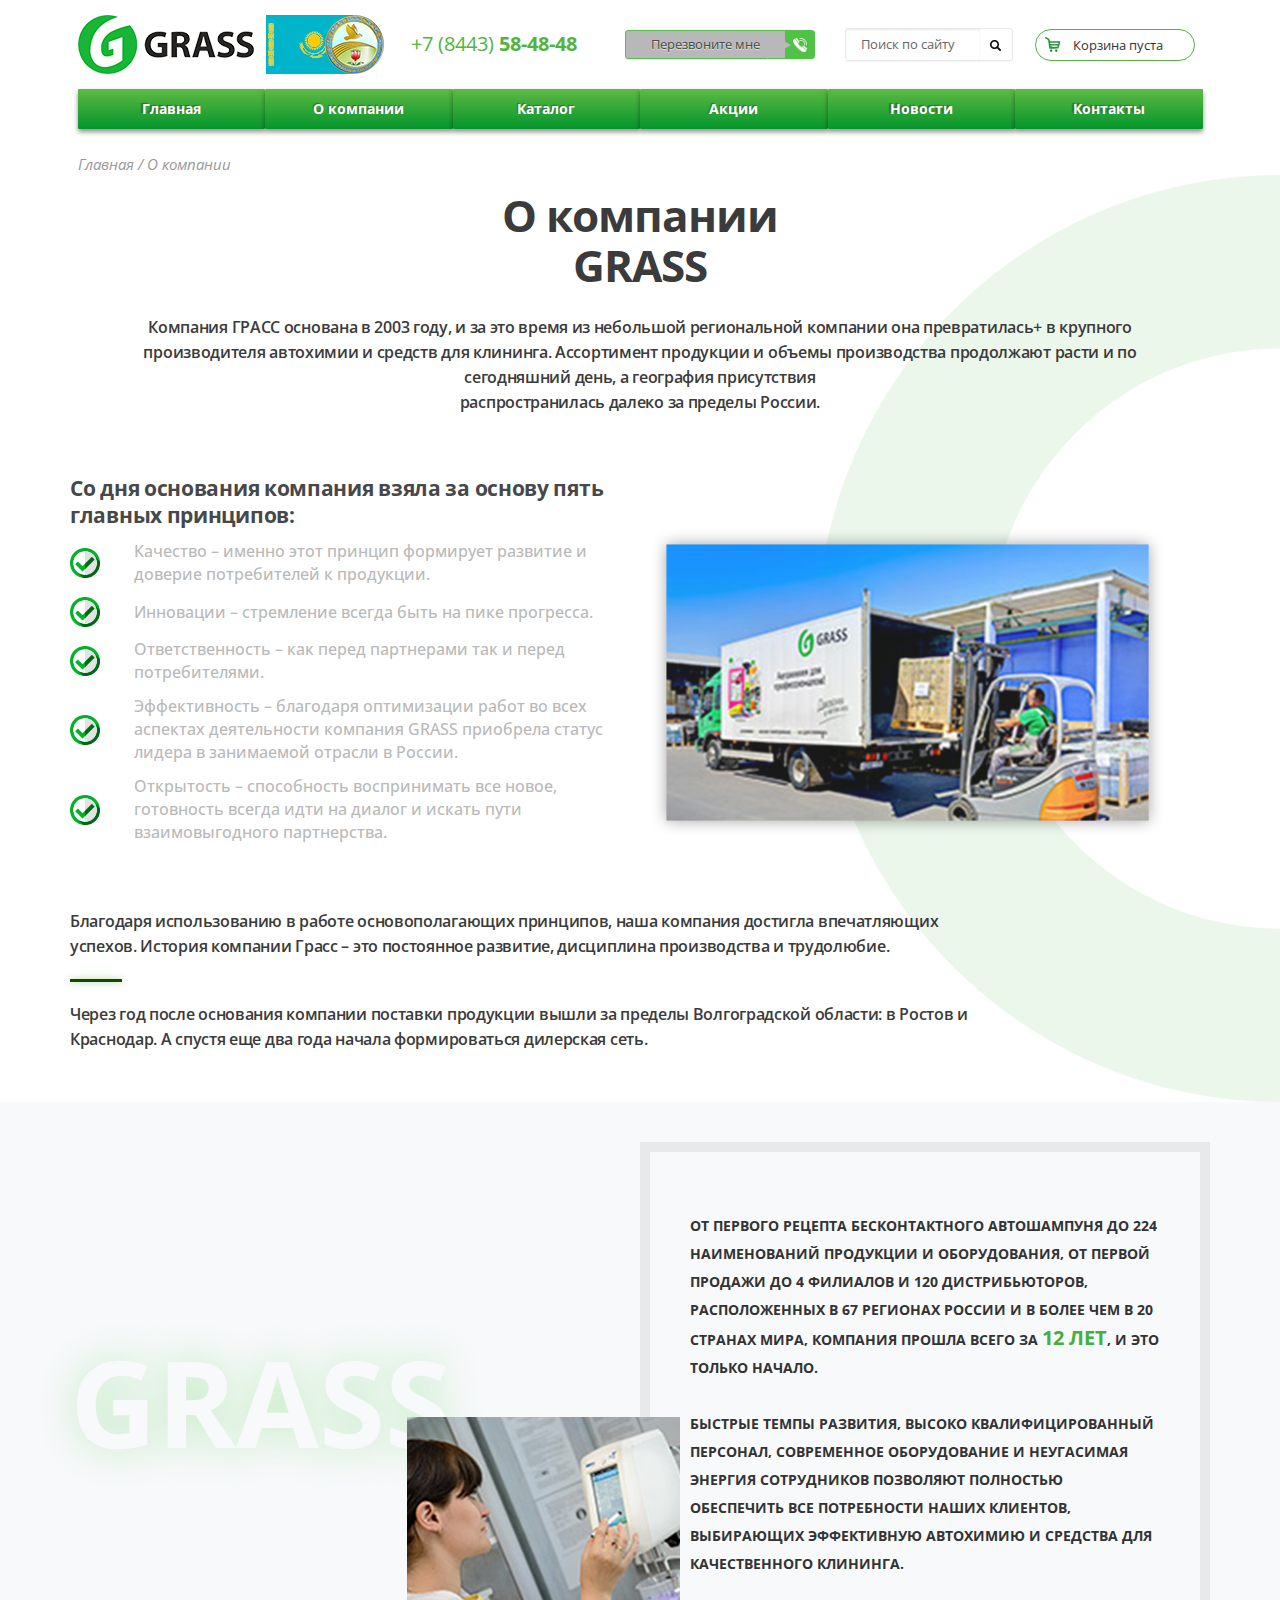
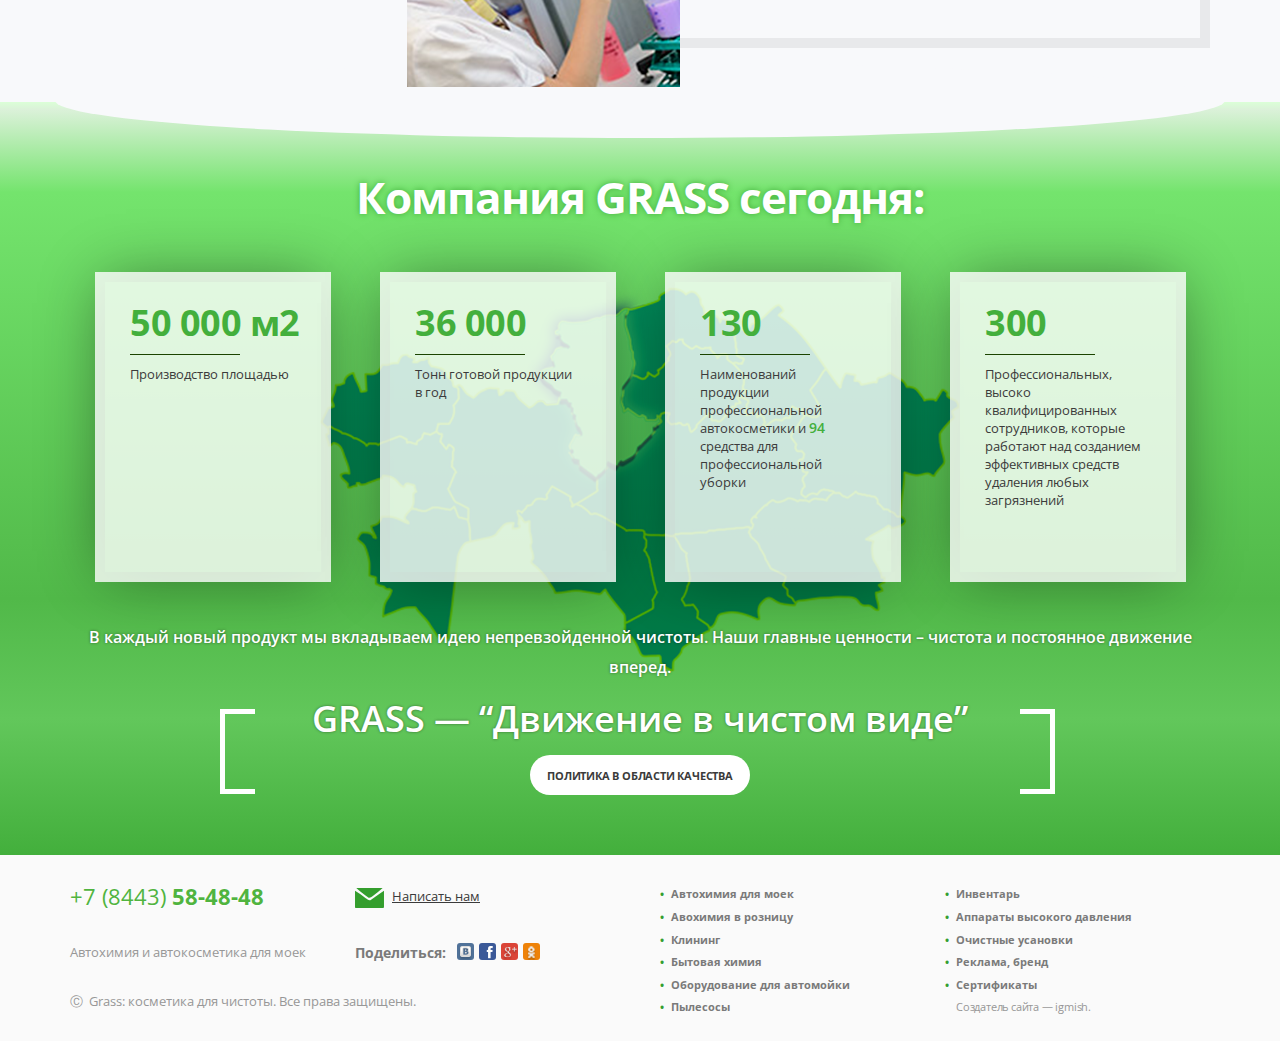
<file: about.html>
<!DOCTYPE html>
<html lang="ru">

<head>
    <meta charset="utf-8" />
    <title>Grass</title>
    <meta name="description" content="" />
    <meta http-equiv="X-UA-Compatible" content="IE=edge" />
    <meta name="viewport" content="width=device-width, initial-scale=1.0, user-scalable=no" />
    <link rel="shortcut icon" href="favicon.png" />
    <link href="https://fonts.googleapis.com/css?family=Open+Sans:400,700,800,900" rel="stylesheet">
    <link rel="stylesheet" href="css/docs.theme.min.css">
    <link rel="stylesheet" href="css/owl.carousel.min.css">
    <link rel="stylesheet" href="css/owl.theme.default.min.css">
    <link rel="stylesheet" href="libs/bootstrap/bootstrap-grid-3.3.1.min.css" />
    <link rel="stylesheet" href="css/fonts.css" />
    <link rel="stylesheet" href="css/product-item.css" />
    <link rel="stylesheet" href="css/main.css" />
    <link rel="stylesheet" href="css/about.css" />
    <link rel="stylesheet" href="css/media.css" />
    <link rel="stylesheet" href="css/sm.css" />
</head>

<body style='overflow-x:hidden;'>
    <header class="index_header container-fluid p0">
        <div class="container index_header">
            <div class="col-lg-3 col-md-6 col-sm-6 col-xs-6 col-xxs-12 logo_stack">
                <a href="index.html" class="logo">
            <span class="logo1"></span>
            <span class="logo2"></span>
            <span class="logo3"></span>
        </a>
            </div>
            <div class="col-lg-5 col-md-6 col-sm-6 contact_stack">
                <span class="phone_number col-lg-6 col-md-6 col-sm-12">+7 (8443) <span class="phone_number_bold">&nbsp;58-48-48</span></span>
                <div class="col-lg-6 col-md-6 call_me_block">
                    <div class="call_me">
                        <div class="call_me_text">Перезвоните мне</div>
                        <div class="call_me_item"></div>
                    </div>
                </div>
            </div>
            <div class="col-lg-4 col-md-12 col-sm-5 col-xs-5 col-xxs-9 cart_stack">
                <div class="search_block col-lg-6 col-md-9 col-sm-6 col-xs-6">
                    <div class="search col-sm-12 ">
                        <input type="search" class- "width_search" name="q" placeholder="Поиск по сайту">
                        <input type="submit" value="">
                    </div>
                </div>
                <div class="cart_block col-lg-6 col-md-3 col-sm-12 col-xs-12">
                    <div class="col-sm-12 cart">
                        <div class="cart_box">
                            <div class="cart_item"></div>
                            <div class="cart_text">Корзина пуста</div>
                        </div>
                        <div class="cart-selected">
                            <ul class="cart-top-list">
                                <li class="cart-top-items">Фото</li>
                                <li class="cart-top-items">Наименование</li>
                                <li class="cart-top-items">Количество</li>
                                <li class="cart-top-items">Удалить</li>
                            </ul>
                            <hr class="hrhr">
                            <ul class="cart-top-product">
                                <li class="cart-top-product1 cart-top-class1">
                                    <div class="cart-item-top-product1-item1"></div>
                                </li>
                                <li class="cart-top-product1 cart-top-class2 cart-item-top-product1-item2">Жидкое ароматизирующее средство "Silver" (флакон 250 мл)</li>
                                <li class="cart-top-product1 cart-top-class3 cart-item-top-product1-item3">
                                    <div class="product-item-scatter-item-articul-buttons-holder cart-scatter-item-articul-buttons-holder">
                                        <div class="product-item-scatter-item-articul-buttons-holder cart-scatter-item-articul-buttons-holder">
                                            <div class="product-item-scatter-item-articul-buttons-button-left minus cart-scatter-item-articul-buttons-button-left">-</div>
                                            <input class="product-item-scatter-item-articul-buttons-number cart-scatter-item-articul-buttons-number" type="text" value="1" size="2" />
                                            <div class="product-item-scatter-item-articul-buttons-button-right cart-scatter-item-articul-buttons-button-right plus">+</div>
                                        </div>
                                    </div>
                                </li>
                                <li class="cart-top-product1 cart-top-class4">
                                    <a class="cart-item-top-product1-item4" href="#"></a>
                                </li>
                            </ul>
                            <hr class="hrhr">
                            <a href="#" class="cart-top-submit-button">Оформить заказ&nbsp;&rarr;</a>
                        </div>
                    </div>
                </div>
            </div>
            <div class="cf col-sm-1 col-xs-1 col-xxs-3">
                <div class="col col-">
                    <div class="hamburger" id="hamburger-1">
                        <span class="line"></span>
                        <span class="line"></span>
                        <span class="line"></span>
                    </div>
                </div>
            </div>
            <ul class="navbar col-lg-12" id="nav">
                <li class="navbar_li navbar1 col-md-2"><a class="nav_text" href="index.html">Главная</a></li>
                <li class="navbar_li navbar2 col-md-2"><a class="nav_text" href="about.html">О компании</a></li>
                <li class="navbar_li navbar3 col-md-2"><a class="nav_text" href="catalog.html">Каталог</a></li>
                <li class="navbar_li navbar4 col-md-2"><a class="nav_text" href="shares.html">Акции</a></li>
                <li class="navbar_li navbar5 col-md-2"><a class="nav_text" href="news.html">Новости</a></li>
                <li class="navbar_li navbar6 col-md-2"><a class="nav_text" href="contacts.html">Контакты</a></li>
            </ul>
        </div>
    </header>
    <div class="container title-page">Главная / О компании</div>
    <div class="container-fluid p0 about-grass">
        <div class="container">
            <div class="about-grass-title">О компании
                <br>GRASS</div>
            <div class="about-grass-desc">Компания ГРАСС основана в 2003 году, и за это время из небольшой региональной компании она превратилась+ в крупного производителя автохимии и средств для клининга. Ассортимент продукции и объемы производства продолжают расти и по сегодняшний день, а география присутствия
                <br>распространилась далеко за пределы России.</div>
            <div class="about-grass-pricips">Со дня основания компания взяла за основу пять главных принципов:</div>
            <ul class="about-grass-princips-list col-md-6 col-sm-12 col-xs-12 col-xxs-12">
                <li class="about-grass-princips-list-item">Качество – именно этот принцип формирует развитие и доверие потребителей к продукции.</li>
                <li class="about-grass-princips-list-item">Инновации – стремление всегда быть на пике прогресса.</li>
                <li class="about-grass-princips-list-item">Ответственность – как перед партнерами так и перед потребителями.</li>
                <li class="about-grass-princips-list-item">Эффективность – благодаря оптимизации работ во всех аспектах деятельности компания GRASS приобрела статус лидера в занимаемой отрасли в России.</li>
                <li class="about-grass-princips-list-item">Открытость – способность воспринимать все новое, готовность всегда идти на диалог и искать пути взаимовыгодного партнерства.</li>
            </ul>
            <div class="about-grass-princips-image col-md-6 col-sm-12 col-xs-12 col-xxs-12"></div>
            <div class="about-grass-footer-desc">Благодаря использованию в работе основополагающих принципов, наша компания достигла впечатляющих успехов. История компании Грасс – это постоянное развитие, дисциплина производства и трудолюбие.
            </div>
            <div class="about-grass-hr"></div>
            <div class="about-grass-footer-desc">Через год после основания компании поставки продукции вышли за пределы Волгоградской области: в Ростов и Краснодар. А спустя еще два года начала формироваться дилерская сеть.</div>
        </div>
    </div>
    <div class="container-fluid p0 about2-grass">
        <div class="container grass-container">
            <div class="grass-ghost"> GRASS</div>
            <div class="about2-img col-md-3 col-md-offset-2 col-sm-3 col-sm-offset-2"></div>
            <div class="about2-textblock col-md-7 col-sm-7 ">От первого рецепта бесконтактного автошампуня до 224 наименований продукции и оборудования, от первой продажи до 4 филиалов и 120 дистрибьюторов, расположенных в 67 регионах России и в более чем в 20 странах мира, компания прошла всего за <span class="green">12 лет</span>, и это только начало.
                <br>
                <br>Быстрые темпы развития, высоко квалифицированный персонал, современное оборудование и неугасимая энергия сотрудников позволяют полностью обеспечить все потребности наших клиентов, выбирающих эффективную автохимию и средства для качественного клининга.
            </div>
        </div>
    </div>
    <div class="container-fluid company-today">
        <div class="container company-today-child">
            <div class="company-today-title">Компания GRASS сегодня:</div>
            <div class="company-company">
                <div class="company-today-tile col-md-3 col-sm-6 col-xs-6 col-xxs-12">
                    <div class="company-today-tile-child">
                        <div class="company-today-number">50 000 м2</div>
                        <div class="company-today-hr"></div>
                        <div class="company-today-text">Производство площадью</div>
                    </div>
                </div>
                <div class="company-today-tile col-md-3 col-sm-6 col-xs-6 col-xxs-12">
                    <div class="company-today-tile-child">
                        <div class="company-today-number">36 000</div>
                        <div class="company-today-hr"></div>
                        <div class="company-today-text"> Тонн готовой продукции в год</div>
                    </div>
                </div>
                <div class="company-today-tile col-md-3 col-sm-6 col-xs-6 col-xxs-12">
                    <div class="company-today-tile-child">
                        <div class="company-today-number">130</div>
                        <div class="company-today-hr"></div>
                        <div class="company-today-text">Наименований продукции профессиональной автокосметики и <span class="green-small">94</span> средства для профессиональной уборки</div>
                    </div>
                </div>
                <div class="company-today-tile company-today-tile-last col-md-3 col-sm-6 col-xs-6 col-xxs-12">
                    <div class="company-today-tile-child">
                        <div class="company-today-number">300</div>
                        <div class="company-today-hr"></div>
                        <div class="company-today-text">Профессиональных, высоко квалифицированных сотрудников, которые работают над созданием эффективных средств удаления любых загрязнений</div>
                    </div>
                </div>
            </div>
            <div class="company-today-desctext">В каждый новый продукт мы вкладываем идею непревзойденной чистоты. Наши главные ценности – чистота и постоянное движение вперед.</div>
            <div class="company-today-chevrons">
                <div class="company-today-movement">GRASS — “Движение в чистом виде”</div>
                <a href="#" class="company-today-button">ПОЛИТИКА В ОБЛАСТИ КАЧЕСТВА</a>
            </div>
        </div>
    </div>
    <div class="container-fluid container-states">
        <div class="container">
            <div class="col-md-6 col-sm-6 col-xs-12 col-xxs-12 states-tile1">
                <div class="col-md-6 col-sm-6 col-xs-6 col-xxs-12 states-blok states-blok1">
                    <div class="footer-number">+7 (8443) <span class="phone_number_bold">&nbsp;58-48-48</span></div>
                    <div class="footer-number-desc">Автохимия и автокосметика для моек</div>
                    <div class="footer-rights">&#9400;&nbsp; Grass: косметика для чистоты. Все права защищены.</div>
                </div>
                <div class="col-md-6 col-sm-6 col-xs-6 col-xxs-12 states-blok states-blok2">
                    <div class="footer-write-us openSlickModal-1 manualLabel">Написать нам</div>
                    <div class="footer-share">Поделиться:
                        <ul class="footer-social-stack">
                            <a href="#">
                                <li class="footer-social1 footer-social"></li>
                            </a>
                            <a href="#">
                                <li class="footer-social2 footer-social"></li>
                            </a>
                            <a href="#">
                                <li class="footer-social3 footer-social"></li>
                            </a>
                            <a href="#">
                                <li class="footer-social4 footer-social"></li>
                            </a>
                        </ul>
                    </div>
                </div>
            </div>
            <div class="col-md-6 col-sm-6 col-xs-12 col-xxs-12 states-tile2">
                <div class="col-md-6 col-sm-6 col-xs-6 col-xxs-12 states-blok states-blok3">
                    <ul class="footer-list">
                        <a href="#">
                            <li class="footer-list-text">Автохимия для моек</li>
                        </a>
                        <a href="#">
                            <li class="footer-list-text">Авохимия в розницу</li>
                        </a>
                        <a href="#">
                            <li class="footer-list-text">Клининг</li>
                        </a>
                        <a href="#">
                            <li class="footer-list-text">Бытовая химия</li>
                        </a>
                        <a href="#">
                            <li class="footer-list-text">Оборудование для автомойки</li>
                        </a>
                        <a href="#">
                            <li class="footer-list-text">Пылесосы</li>
                        </a>
                    </ul>
                </div>
                <div class="col-md-6 col-sm-6 col-xs-6 col-xxs-12 states-blok states-blok4">
                    <ul class="footer-list">
                        <a href="#">
                            <li class="footer-list-text">Инвентарь</li>
                        </a>
                        <a href="#">
                            <li class="footer-list-text">Аппараты высокого давления</li>
                        </a>
                        <a href="#">
                            <li class="footer-list-text">Очистные усановки</li>
                        </a>
                        <a href="#">
                            <li class="footer-list-text">Реклама, бренд</li>
                        </a>
                        <a href="#">
                            <li class="footer-list-text">Сертификаты</li>
                        </a>
                        <a href="#">
                            <li class="footer-list-text footer-list-web">Создатель сайта — igmish.</li>
                        </a>
                    </ul>
                </div>
            </div>
        </div>
    </div>
    <div id="popup-1" class="slickModal">
        <div class="window">
            <!-- Your popup content -->
            <div class="title">Обратная связь</div>
            <form>
                <input type="text" class="field" placeholder="Ваше имя" />
                <input type="email" class="field" placeholder="Ваш E-mail" />
                <input type="tel" class="field" placeholder="Ваш телефон" />
                <input type="text" class="field field-text" placeholder="Сообщение" />
                <input type="submit" class="closeModal send" value="Отправить" />
            </form>
            <div class="closeModal bottomClose">Нет, спасибо.</div>
            <!-- / Your popup content -->
        </div>
    </div>
    <div class="call-me-selected">
        <form id="call-me-form" action="" method="post">
            <input type="text" name="formname" class="call-me-field call-me-field-text" placeholder="Ваше имя" />
            <input type="tel" name="formphone" class="call-me-field" placeholder="Ваш телефон" />
            <button type="submit" class="call-me-button">
                <div class="call-me-button-image" id="button-14"></div>
            </button>
            <button class="call-me-button-cancel">
                <div class="call-me-button-image-cancel" id="button-14"></div>
            </button>
        </form>
        <div class="call-me-text">Ожидайте звонок от нашего специалиста.</div>
    </div>
    <script src="libs/jquery/jquery-1.11.1.min.js"></script>
    <script src="js/jquery.validate.js"></script>
    <script src="js/jquery.slick-modals.min.js"></script>
    <script src="js/owl.carousel.js"></script>
    <script src="js/common.js"></script>
</body>

</html>
</file>
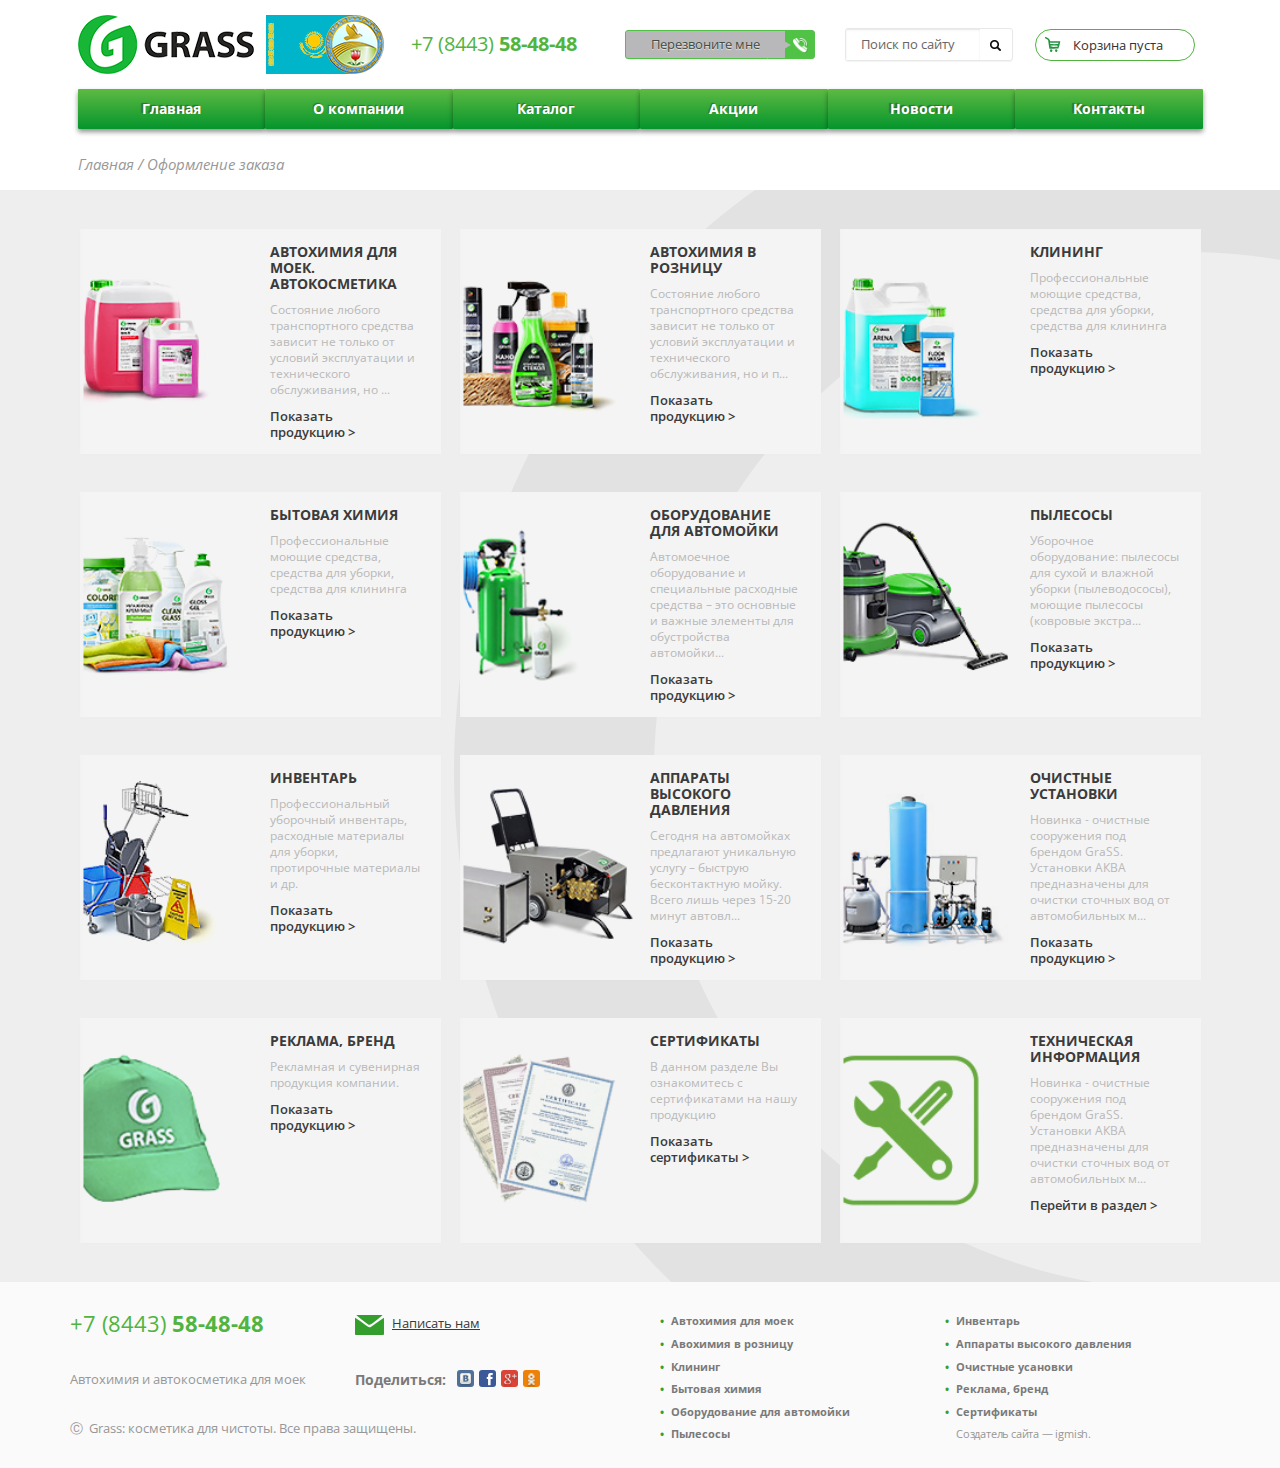
<file: catalog.html>
<!DOCTYPE html>
<html lang="ru">

<head>
    <meta charset="utf-8" />
    <title>Grass</title>
    <meta name="description" content="" />
    <meta http-equiv="X-UA-Compatible" content="IE=edge" />
    <meta name="viewport" content="width=device-width, initial-scale=1.0, user-scalable=no" />
    <link rel="shortcut icon" href="favicon.png" />
    <link href="https://fonts.googleapis.com/css?family=Open+Sans:400,700,800,900" rel="stylesheet">
    <link rel="stylesheet" href="css/docs.theme.min.css">
    <link rel="stylesheet" href="css/owl.carousel.min.css">
    <link rel="stylesheet" href="css/owl.theme.default.min.css">
    <link rel="stylesheet" href="libs/bootstrap/bootstrap-grid-3.3.1.min.css" />
    <link rel="stylesheet" href="css/fonts.css" />
    <link rel="stylesheet" href="css/product-item.css" />
    <link rel="stylesheet" href="css/main.css" />
    <link rel="stylesheet" href="css/catalog.css" />
    <link rel="stylesheet" href="css/media.css" />
    <link rel="stylesheet" href="css/sm.css" />
</head>

<body style='overflow-x:hidden;'>
    <header class="index_header container-fluid p0">
        <div class="container index_header">
            <div class="col-lg-3 col-md-6 col-sm-6 col-xs-6 col-xxs-12 logo_stack">
                <a href="index.html" class="logo">
            <span class="logo1"></span>
            <span class="logo2"></span>
            <span class="logo3"></span>
        </a>
            </div>
            <div class="col-lg-5 col-md-6 col-sm-6 contact_stack">
                <span class="phone_number col-lg-6 col-md-6 col-sm-12">+7 (8443) <span class="phone_number_bold">&nbsp;58-48-48</span></span>
                <div class="col-lg-6 col-md-6 call_me_block">
                    <div class="call_me">
                        <div class="call_me_text">Перезвоните мне</div>
                        <div class="call_me_item"></div>
                    </div>
                </div>
            </div>
            <div class="col-lg-4 col-md-12 col-sm-5 col-xs-5 col-xxs-9 cart_stack">
                <div class="search_block col-lg-6 col-md-9 col-sm-6 col-xs-6">
                    <div class="search col-sm-12 ">
                        <input type="search" class- "width_search" name="q" placeholder="Поиск по сайту">
                        <input type="submit" value="">
                    </div>
                </div>
                <div class="cart_block col-lg-6 col-md-3 col-sm-12 col-xs-12">
                    <div class="col-sm-12 cart">
                        <div class="cart_box">
                            <div class="cart_item"></div>
                            <div class="cart_text">Корзина пуста</div>
                        </div>
                        <div class="cart-selected">
                            <ul class="cart-top-list">
                                <li class="cart-top-items">Фото</li>
                                <li class="cart-top-items">Наименование</li>
                                <li class="cart-top-items">Количество</li>
                                <li class="cart-top-items">Удалить</li>
                            </ul>
                            <hr class="hrhr">
                            <ul class="cart-top-product">
                                <li class="cart-top-product1 cart-top-class1">
                                    <div class="cart-item-top-product1-item1"></div>
                                </li>
                                <li class="cart-top-product1 cart-top-class2 cart-item-top-product1-item2">Жидкое ароматизирующее средство "Silver" (флакон 250 мл)</li>
                                <li class="cart-top-product1 cart-top-class3 cart-item-top-product1-item3">
                                    <div class="product-item-scatter-item-articul-buttons-holder cart-scatter-item-articul-buttons-holder">
                                        <div class="product-item-scatter-item-articul-buttons-holder cart-scatter-item-articul-buttons-holder">
                                            <div class="product-item-scatter-item-articul-buttons-button-left minus cart-scatter-item-articul-buttons-button-left">-</div>
                                            <input class="product-item-scatter-item-articul-buttons-number cart-scatter-item-articul-buttons-number" type="text" value="1" size="2" />
                                            <div class="product-item-scatter-item-articul-buttons-button-right cart-scatter-item-articul-buttons-button-right plus">+</div>
                                        </div>
                                    </div>
                                </li>
                                <li class="cart-top-product1 cart-top-class4">
                                    <a class="cart-item-top-product1-item4" href="#"></a>
                                </li>
                            </ul>
                            <hr class="hrhr">
                            <a href="#" class="cart-top-submit-button">Оформить заказ&nbsp;&rarr;</a>
                        </div>
                    </div>
                </div>
            </div>
            <div class="cf col-sm-1 col-xs-1 col-xxs-3">
                <div class="col col-">
                    <div class="hamburger" id="hamburger-1">
                        <span class="line"></span>
                        <span class="line"></span>
                        <span class="line"></span>
                    </div>
                </div>
            </div>
            <ul class="navbar col-lg-12" id="nav">
                <li class="navbar_li navbar1 col-md-2"><a class="nav_text" href="index.html">Главная</a></li>
                <li class="navbar_li navbar2 col-md-2"><a class="nav_text" href="about.html">О компании</a></li>
                <li class="navbar_li navbar3 col-md-2"><a class="nav_text" href="catalog.html">Каталог</a></li>
                <li class="navbar_li navbar4 col-md-2"><a class="nav_text" href="shares.html">Акции</a></li>
                <li class="navbar_li navbar5 col-md-2"><a class="nav_text" href="news.html">Новости</a></li>
                <li class="navbar_li navbar6 col-md-2"><a class="nav_text" href="contacts.html">Контакты</a></li>
            </ul>
        </div>
    </header>
    <div class="container title-page">Главная / Оформление заказа</div>
    <div class="container-fluid catalog-scatter">
        <div class="container">
            <div class="catalog-scatter-tile p0 col-lg-4 col-md-6 col-sm-6 col-xs-12 col-xxs-12">
                <div class="catalog-scatter-item">
                    <div class="catalog-scatter-item-image catalog-scatter-item-image1"></div>
                    <div class="catalog-scatter-flex">
                        <div class="catalog-scatter-item-headline">Автохимия для моек. Автокосметика</div>
                        <div class="catalog-scatter-item-desc">Состояние любого транспортного средства зависит не только от условий эксплуатации и технического обслуживания, но ...</div>
                        <a class="catalog-scatter-item-more" href="#">Показать продукцию&nbsp;&#62;</a>
                    </div>
                </div>
            </div>
            <div class="catalog-scatter-tile p0 col-lg-4 col-md-6 col-sm-6 col-xs-12 col-xxs-12">
                <div class="catalog-scatter-item">
                    <div class="catalog-scatter-item-image catalog-scatter-item-image2"></div>
                    <div class="catalog-scatter-flex">
                        <div class="catalog-scatter-item-headline">Автохимия в розницу</div>
                        <div class="catalog-scatter-item-desc">Состояние любого транспортного средства зависит не только от условий эксплуатации и технического обслуживания, но и п...</div>
                        <a class="catalog-scatter-item-more" href="#">Показать продукцию&nbsp;&#62;</a>
                    </div>
                </div>
            </div>
            <div class="catalog-scatter-tile p0 col-lg-4 col-md-6 col-sm-6 col-xs-12 col-xxs-12">
                <div class="catalog-scatter-item">
                    <div class="catalog-scatter-item-image catalog-scatter-item-image3"></div>
                    <div class="catalog-scatter-flex">
                        <div class="catalog-scatter-item-headline">Клининг</div>
                        <div class="catalog-scatter-item-desc">Профессиональные моющие средства, средства для уборки, средства для клининга</div>
                        <a class="catalog-scatter-item-more" href="#">Показать продукцию&nbsp;&#62;</a>
                    </div>
                </div>
            </div>
            <div class="catalog-scatter-tile p0 col-lg-4 col-md-6 col-sm-6 col-xs-12 col-xxs-12">
                <div class="catalog-scatter-item">
                    <div class="catalog-scatter-item-image catalog-scatter-item-image4"></div>
                    <div class="catalog-scatter-flex">
                        <div class="catalog-scatter-item-headline">Бытовая химия</div>
                        <div class="catalog-scatter-item-desc">Профессиональные моющие средства, средства для уборки, средства для клининга</div>
                        <a class="catalog-scatter-item-more" href="#">Показать продукцию&nbsp;&#62;</a>
                    </div>
                </div>
            </div>
            <div class="catalog-scatter-tile p0 col-lg-4 col-md-6 col-sm-6 col-xs-12 col-xxs-12">
                <div class="catalog-scatter-item">
                    <div class="catalog-scatter-item-image catalog-scatter-item-image5"></div>
                    <div class="catalog-scatter-flex">
                        <div class="catalog-scatter-item-headline">Оборудование для автомойки</div>
                        <div class="catalog-scatter-item-desc">Автомоечное оборудование и специальные расходные средства – это основные и важные элементы для обустройства автомойки...</div>
                        <a class="catalog-scatter-item-more" href="#">Показать продукцию&nbsp;&#62;</a>
                    </div>
                </div>
            </div>
            <div class="catalog-scatter-tile p0 col-lg-4 col-md-6 col-sm-6 col-xs-12 col-xxs-12">
                <div class="catalog-scatter-item">
                    <div class="catalog-scatter-item-image catalog-scatter-item-image6"></div>
                    <div class="catalog-scatter-flex">
                        <div class="catalog-scatter-item-headline">Пылесосы</div>
                        <div class="catalog-scatter-item-desc">Уборочное оборудование: пылесосы для сухой и влажной уборки (пылеводососы), моющие пылесосы (ковровые экстра...</div>
                        <a class="catalog-scatter-item-more" href="#">Показать продукцию&nbsp;&#62;</a>
                    </div>
                </div>
            </div>
            <div class="catalog-scatter-tile p0 col-lg-4 col-md-6 col-sm-6 col-xs-12 col-xxs-12">
                <div class="catalog-scatter-item">
                    <div class="catalog-scatter-item-image catalog-scatter-item-image7"></div>
                    <div class="catalog-scatter-flex">
                        <div class="catalog-scatter-item-headline">Инвентарь</div>
                        <div class="catalog-scatter-item-desc">Профессиональный уборочный инвентарь, расходные материалы для уборки, протирочные материалы и др.</div>
                        <a class="catalog-scatter-item-more" href="#">Показать продукцию&nbsp;&#62;</a>
                    </div>
                </div>
            </div>
            <div class="catalog-scatter-tile p0 col-lg-4 col-md-6 col-sm-6 col-xs-12 col-xxs-12">
                <div class="catalog-scatter-item">
                    <div class="catalog-scatter-item-image catalog-scatter-item-image8"></div>
                    <div class="catalog-scatter-flex">
                        <div class="catalog-scatter-item-headline">Аппараты высокого давления</div>
                        <div class="catalog-scatter-item-desc">Сегодня на автомойках предлагают уникальную услугу – быструю бесконтактную мойку. Всего лишь через 15-20 минут автовл...</div>
                        <a class="catalog-scatter-item-more" href="#">Показать продукцию&nbsp;&#62;</a>
                    </div>
                </div>
            </div>
            <div class="catalog-scatter-tile p0 col-lg-4 col-md-6 col-sm-6 col-xs-12 col-xxs-12">
                <div class="catalog-scatter-item">
                    <div class="catalog-scatter-item-image catalog-scatter-item-image9"></div>
                    <div class="catalog-scatter-flex">
                        <div class="catalog-scatter-item-headline">Очистные установки</div>
                        <div class="catalog-scatter-item-desc">Новинка - очистные сооружения под брендом GraSS. Установки АКВА предназначены для очистки сточных вод от автомобильных м...</div>
                        <a class="catalog-scatter-item-more" href="#">Показать продукцию&nbsp;&#62;</a>
                    </div>
                </div>
            </div>
            <div class="catalog-scatter-tile p0 col-lg-4 col-md-6 col-sm-6 col-xs-12 col-xxs-12">
                <div class="catalog-scatter-item">
                    <div class="catalog-scatter-item-image catalog-scatter-item-image10"></div>
                    <div class="catalog-scatter-flex">
                        <div class="catalog-scatter-item-headline">Реклама, бренд</div>
                        <div class="catalog-scatter-item-desc">Рекламная и сувенирная продукция компании.</div>
                        <a class="catalog-scatter-item-more" href="#">Показать продукцию&nbsp;&#62;</a>
                    </div>
                </div>
            </div>
            <div class="catalog-scatter-tile p0 col-lg-4 col-md-6 col-sm-6 col-xs-12 col-xxs-12">
                <div class="catalog-scatter-item">
                    <div class="catalog-scatter-item-image catalog-scatter-item-image11"></div>
                    <div class="catalog-scatter-flex">
                        <div class="catalog-scatter-item-headline">Сертификаты</div>
                        <div class="catalog-scatter-item-desc">В данном разделе Вы ознакомитесь с сертификатами на нашу продукцию</div>
                        <a class="catalog-scatter-item-more" href="#">Показать сертификаты&nbsp;&#62;</a>
                    </div>
                </div>
            </div>
            <div class="catalog-scatter-tile p0 col-lg-4 col-md-6 col-sm-6 col-xs-12 col-xxs-12">
                <div class="catalog-scatter-item">
                    <div class="catalog-scatter-item-image catalog-scatter-item-image12"></div>
                    <div class="catalog-scatter-flex">
                        <div class="catalog-scatter-item-headline">Техническая информация</div>
                        <div class="catalog-scatter-item-desc">Новинка - очистные сооружения под брендом GraSS. Установки АКВА предназначены для очистки сточных вод от автомобильных м...</div>
                        <a class="catalog-scatter-item-more" href="#">Перейти в раздел&nbsp;&#62;</a>
                    </div>
                </div>
            </div>
        </div>
    </div>
    <div class="container-fluid container-states contacts-container-states">
        <div class="container">
            <div class="col-md-6 col-sm-6 col-xs-12 col-xxs-12 states-tile1">
                <div class="col-md-6 col-sm-6 col-xs-6 col-xxs-12 states-blok states-blok1">
                    <div class="footer-number">+7 (8443) <span class="phone_number_bold">&nbsp;58-48-48</span></div>
                    <div class="footer-number-desc">Автохимия и автокосметика для моек</div>
                    <div class="footer-rights">&#9400;&nbsp; Grass: косметика для чистоты. Все права защищены.</div>
                </div>
                <div class="col-md-6 col-sm-6 col-xs-6 col-xxs-12 states-blok states-blok2">
                    <div class="footer-write-us openSlickModal-1 manualLabel">Написать нам</div>
                    <div class="footer-share">Поделиться:
                        <ul class="footer-social-stack">
                            <a href="#">
                                <li class="footer-social1 footer-social"></li>
                            </a>
                            <a href="#">
                                <li class="footer-social2 footer-social"></li>
                            </a>
                            <a href="#">
                                <li class="footer-social3 footer-social"></li>
                            </a>
                            <a href="#">
                                <li class="footer-social4 footer-social"></li>
                            </a>
                        </ul>
                    </div>
                </div>
            </div>
            <div class="col-md-6 col-sm-6 col-xs-12 col-xxs-12 states-tile2">
                <div class="col-md-6 col-sm-6 col-xs-6 col-xxs-12 states-blok states-blok3">
                    <ul class="footer-list">
                        <a href="#">
                            <li class="footer-list-text">Автохимия для моек</li>
                        </a>
                        <a href="#">
                            <li class="footer-list-text">Авохимия в розницу</li>
                        </a>
                        <a href="#">
                            <li class="footer-list-text">Клининг</li>
                        </a>
                        <a href="#">
                            <li class="footer-list-text">Бытовая химия</li>
                        </a>
                        <a href="#">
                            <li class="footer-list-text">Оборудование для автомойки</li>
                        </a>
                        <a href="#">
                            <li class="footer-list-text">Пылесосы</li>
                        </a>
                    </ul>
                </div>
                <div class="col-md-6 col-sm-6 col-xs-6 col-xxs-12 states-blok states-blok4">
                    <ul class="footer-list">
                        <a href="#">
                            <li class="footer-list-text">Инвентарь</li>
                        </a>
                        <a href="#">
                            <li class="footer-list-text">Аппараты высокого давления</li>
                        </a>
                        <a href="#">
                            <li class="footer-list-text">Очистные усановки</li>
                        </a>
                        <a href="#">
                            <li class="footer-list-text">Реклама, бренд</li>
                        </a>
                        <a href="#">
                            <li class="footer-list-text">Сертификаты</li>
                        </a>
                        <a href="#">
                            <li class="footer-list-text footer-list-web">Создатель сайта — igmish.</li>
                        </a>
                    </ul>
                </div>
            </div>
        </div>
    </div>
    <div id="popup-1" class="slickModal">
        <div class="window">
            <!-- Your popup content -->
            <div class="title">Обратная связь</div>
            <form>
                <input type="text" class="field" placeholder="Ваше имя" />
                <input type="email" class="field" placeholder="Ваш E-mail" />
                <input type="tel" class="field" placeholder="Ваш телефон" />
                <input type="text" class="field field-text" placeholder="Сообщение" />
                <input type="submit" class="closeModal send" value="Отправить" />
            </form>
            <div class="closeModal bottomClose">Нет, спасибо.</div>
            <!-- / Your popup content -->
        </div>
    </div>
    <div class="call-me-selected">
        <form id="call-me-form" action="" method="post">
            <input type="text" name="formname" class="call-me-field call-me-field-text" placeholder="Ваше имя" />
            <input type="tel" name="formphone" class="call-me-field" placeholder="Ваш телефон" />
            <button type="submit" class="call-me-button">
                <div class="call-me-button-image" id="button-14"></div>
            </button>
            <button class="call-me-button-cancel">
                <div class="call-me-button-image-cancel" id="button-14"></div>
            </button>
        </form>
        <div class="call-me-text">Ожидайте звонок от нашего специалиста.</div>
    </div>
    <script src="libs/jquery/jquery-1.11.1.min.js"></script>
    <script src="js/jquery.validate.js"></script>
    <script src="js/jquery.slick-modals.min.js"></script>
    <script src="js/owl.carousel.js"></script>
    <script src="js/common.js"></script>
</body>

</html>
</file>
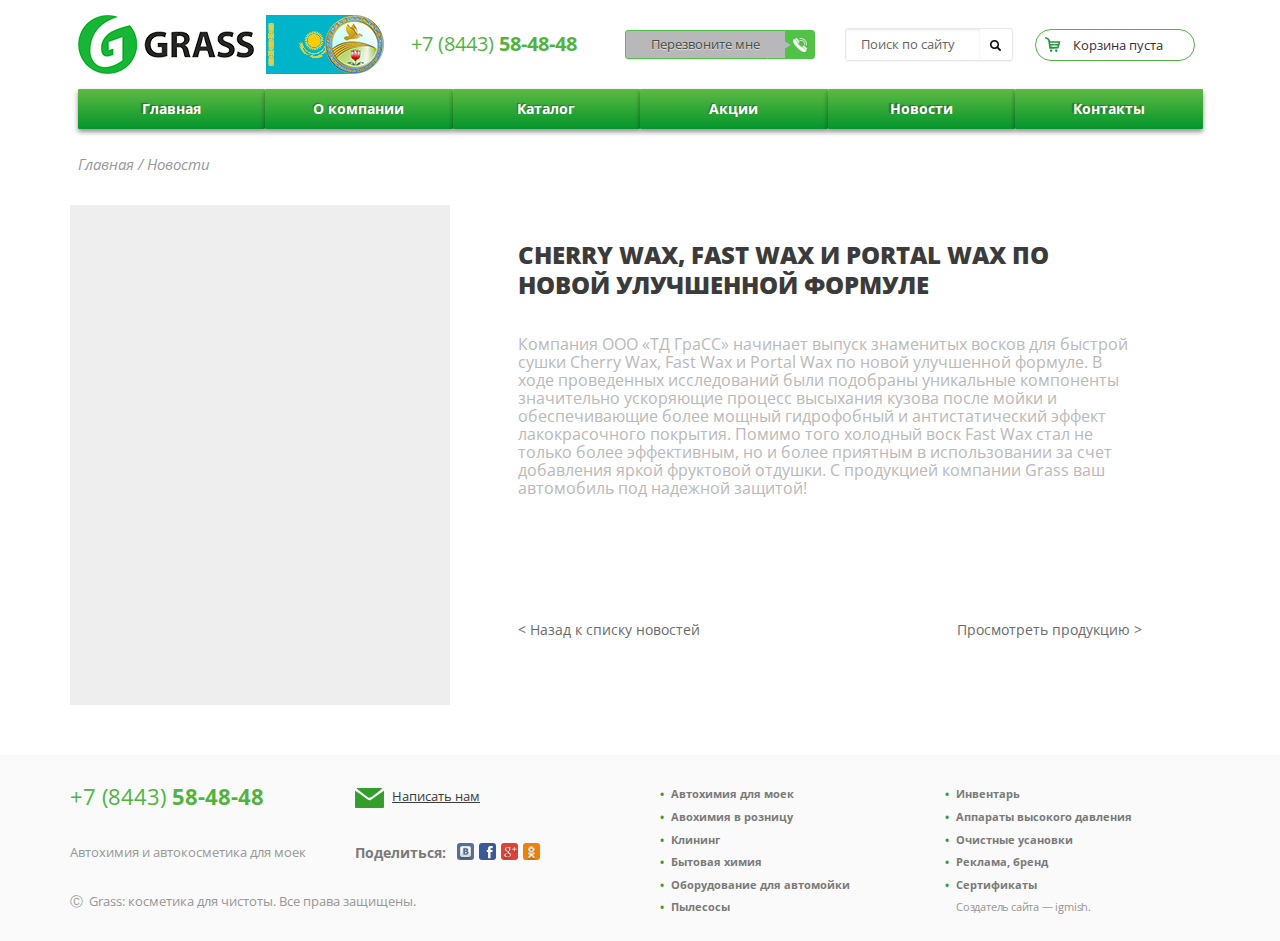
<file: news-item.html>
<!DOCTYPE html>
<html lang="ru">

<head>
    <meta charset="utf-8" />
    <title>Grass</title>
    <meta name="description" content="" />
    <meta http-equiv="X-UA-Compatible" content="IE=edge" />
    <meta name="viewport" content="width=device-width, initial-scale=1.0, user-scalable=no" />
    <link rel="shortcut icon" href="favicon.png" />
    <link href="https://fonts.googleapis.com/css?family=Open+Sans:400,700,800,900" rel="stylesheet">
    <link rel="stylesheet" href="css/docs.theme.min.css">
    <link rel="stylesheet" href="css/owl.carousel.min.css">
    <link rel="stylesheet" href="css/owl.theme.default.min.css">
    <link rel="stylesheet" href="libs/bootstrap/bootstrap-grid-3.3.1.min.css" />
    <link rel="stylesheet" href="css/fonts.css" />
    <link rel="stylesheet" href="css/product-item.css" />
    <link rel="stylesheet" href="css/main.css" />
    <link rel="stylesheet" href="css/catalog.css" />
    <link rel="stylesheet" href="css/news-item.css" />
    <link rel="stylesheet" href="css/media.css" />
    <link rel="stylesheet" href="css/sm.css" />
</head>

<body style='overflow-x:hidden;'>
    <header class="index_header container-fluid p0">
        <div class="container index_header">
            <div class="col-lg-3 col-md-6 col-sm-6 col-xs-6 col-xxs-12 logo_stack">
                <a href="index.html" class="logo">
            <span class="logo1"></span>
            <span class="logo2"></span>
            <span class="logo3"></span>
        </a>
            </div>
            <div class="col-lg-5 col-md-6 col-sm-6 contact_stack">
                <span class="phone_number col-lg-6 col-md-6 col-sm-12">+7 (8443) <span class="phone_number_bold">&nbsp;58-48-48</span></span>
                <div class="col-lg-6 col-md-6 call_me_block">
                    <div class="call_me">
                        <div class="call_me_text">Перезвоните мне</div>
                        <div class="call_me_item"></div>
                    </div>
                </div>
            </div>
            <div class="col-lg-4 col-md-12 col-sm-5 col-xs-5 col-xxs-9 cart_stack">
                <div class="search_block col-lg-6 col-md-9 col-sm-6 col-xs-6">
                    <div class="search col-sm-12 ">
                        <input type="search" class- "width_search" name="q" placeholder="Поиск по сайту">
                        <input type="submit" value="">
                    </div>
                </div>
                <div class="cart_block col-lg-6 col-md-3 col-sm-12 col-xs-12">
                    <div class="col-sm-12 cart">
                        <div class="cart_box">
                            <div class="cart_item"></div>
                            <div class="cart_text">Корзина пуста</div>
                        </div>
                        <div class="cart-selected">
                            <ul class="cart-top-list">
                                <li class="cart-top-items">Фото</li>
                                <li class="cart-top-items">Наименование</li>
                                <li class="cart-top-items">Количество</li>
                                <li class="cart-top-items">Удалить</li>
                            </ul>
                            <hr class="hrhr">
                            <ul class="cart-top-product">
                                <li class="cart-top-product1 cart-top-class1">
                                    <div class="cart-item-top-product1-item1"></div>
                                </li>
                                <li class="cart-top-product1 cart-top-class2 cart-item-top-product1-item2">Жидкое ароматизирующее средство "Silver" (флакон 250 мл)</li>
                                <li class="cart-top-product1 cart-top-class3 cart-item-top-product1-item3">
                                    <div class="product-item-scatter-item-articul-buttons-holder cart-scatter-item-articul-buttons-holder">
                                        <div class="product-item-scatter-item-articul-buttons-holder cart-scatter-item-articul-buttons-holder">
                                            <div class="product-item-scatter-item-articul-buttons-button-left minus cart-scatter-item-articul-buttons-button-left">-</div>
                                            <input class="product-item-scatter-item-articul-buttons-number cart-scatter-item-articul-buttons-number" type="text" value="1" size="2" />
                                            <div class="product-item-scatter-item-articul-buttons-button-right cart-scatter-item-articul-buttons-button-right plus">+</div>
                                        </div>
                                    </div>
                                </li>
                                <li class="cart-top-product1 cart-top-class4">
                                    <a class="cart-item-top-product1-item4" href="#"></a>
                                </li>
                            </ul>
                            <hr class="hrhr">
                            <a href="#" class="cart-top-submit-button">Оформить заказ&nbsp;&rarr;</a>
                        </div>
                    </div>
                </div>
            </div>
            <div class="cf col-sm-1 col-xs-1 col-xxs-3">
                <div class="col col-">
                    <div class="hamburger" id="hamburger-1">
                        <span class="line"></span>
                        <span class="line"></span>
                        <span class="line"></span>
                    </div>
                </div>
            </div>
            <ul class="navbar col-lg-12" id="nav">
                <li class="navbar_li navbar1 col-md-2"><a class="nav_text" href="index.html">Главная</a></li>
                <li class="navbar_li navbar2 col-md-2"><a class="nav_text" href="about.html">О компании</a></li>
                <li class="navbar_li navbar3 col-md-2"><a class="nav_text" href="catalog.html">Каталог</a></li>
                <li class="navbar_li navbar4 col-md-2"><a class="nav_text" href="shares.html">Акции</a></li>
                <li class="navbar_li navbar5 col-md-2"><a class="nav_text" href="news.html">Новости</a></li>
                <li class="navbar_li navbar6 col-md-2"><a class="nav_text" href="contacts.html">Контакты</a></li>
            </ul>
        </div>
    </header>
    <div class="container title-page">Главная / Новости
    </div>
    <div class="container news-item-scatter">
        <div class="col-md-4 news-item-image-box">
            <div class="news-item-image"></div>
        </div>
        <div class="col-md-8 news-item-text-box">
            <div class="news-item-text-header">Cherry Wax, Fast Wax и Portal Wax по новой улучшенной формуле</div>
            <div class="news-item-text-desc">Компания ООО «ТД ГраСС» начинает выпуск знаменитых восков для быстрой сушки Cherry Wax, Fast Wax и Portal Wax по новой улучшенной формуле. В ходе проведенных исследований были подобраны уникальные компоненты значительно ускоряющие процесс высыхания кузова после мойки и обеспечивающие более мощный гидрофобный и антистатический эффект лакокрасочного покрытия. Помимо того холодный воск Fast Wax стал не только более эффективным, но и более приятным в использовании за счет добавления яркой фруктовой отдушки. С продукцией компании Grass ваш автомобиль под надежной защитой!</div>
            <div class="news-item-text-butons">
                <div class="news-item-text-butons-left"><a href="#">&#60;&nbsp;Назад к списку новостей</a></div>
                <div class="news-item-text-butons-right"><a href="#">Просмотреть продукцию&nbsp;&#62;</a></div>
            </div>
        </div>
    </div>
    <div class="container-fluid container-states contacts-container-states">
        <div class="container">
            <div class="col-md-6 col-sm-6 col-xs-12 col-xxs-12 states-tile1">
                <div class="col-md-6 col-sm-6 col-xs-6 col-xxs-12 states-blok states-blok1">
                    <div class="footer-number">+7 (8443) <span class="phone_number_bold">&nbsp;58-48-48</span></div>
                    <div class="footer-number-desc">Автохимия и автокосметика для моек</div>
                    <div class="footer-rights">&#9400;&nbsp; Grass: косметика для чистоты. Все права защищены.</div>
                </div>
                <div class="col-md-6 col-sm-6 col-xs-6 col-xxs-12 states-blok states-blok2">
                    <div class="footer-write-us openSlickModal-1 manualLabel">Написать нам</div>
                    <div class="footer-share">Поделиться:
                        <ul class="footer-social-stack">
                            <a href="#">
                                <li class="footer-social1 footer-social"></li>
                            </a>
                            <a href="#">
                                <li class="footer-social2 footer-social"></li>
                            </a>
                            <a href="#">
                                <li class="footer-social3 footer-social"></li>
                            </a>
                            <a href="#">
                                <li class="footer-social4 footer-social"></li>
                            </a>
                        </ul>
                    </div>
                </div>
            </div>
            <div class="col-md-6 col-sm-6 col-xs-12 col-xxs-12 states-tile2">
                <div class="col-md-6 col-sm-6 col-xs-6 col-xxs-12 states-blok states-blok3">
                    <ul class="footer-list">
                        <a href="#">
                            <li class="footer-list-text">Автохимия для моек</li>
                        </a>
                        <a href="#">
                            <li class="footer-list-text">Авохимия в розницу</li>
                        </a>
                        <a href="#">
                            <li class="footer-list-text">Клининг</li>
                        </a>
                        <a href="#">
                            <li class="footer-list-text">Бытовая химия</li>
                        </a>
                        <a href="#">
                            <li class="footer-list-text">Оборудование для автомойки</li>
                        </a>
                        <a href="#">
                            <li class="footer-list-text">Пылесосы</li>
                        </a>
                    </ul>
                </div>
                <div class="col-md-6 col-sm-6 col-xs-6 col-xxs-12 states-blok states-blok4">
                    <ul class="footer-list">
                        <a href="#">
                            <li class="footer-list-text">Инвентарь</li>
                        </a>
                        <a href="#">
                            <li class="footer-list-text">Аппараты высокого давления</li>
                        </a>
                        <a href="#">
                            <li class="footer-list-text">Очистные усановки</li>
                        </a>
                        <a href="#">
                            <li class="footer-list-text">Реклама, бренд</li>
                        </a>
                        <a href="#">
                            <li class="footer-list-text">Сертификаты</li>
                        </a>
                        <a href="#">
                            <li class="footer-list-text footer-list-web">Создатель сайта — igmish.</li>
                        </a>
                    </ul>
                </div>
            </div>
        </div>
    </div>
    <div id="popup-1" class="slickModal">
        <div class="window">
            <!-- Your popup content -->
            <div class="title">Обратная связь</div>
            <form>
                <input type="text" class="field" placeholder="Ваше имя" />
                <input type="email" class="field" placeholder="Ваш E-mail" />
                <input type="tel" class="field" placeholder="Ваш телефон" />
                <input type="text" class="field field-text" placeholder="Сообщение" />
                <input type="submit" class="closeModal send" value="Отправить" />
            </form>
            <div class="closeModal bottomClose">Нет, спасибо.</div>
            <!-- / Your popup content -->
        </div>
    </div>
    <div class="call-me-selected">
        <form id="call-me-form" action="" method="post">
            <input type="text" name="formname" class="call-me-field call-me-field-text" placeholder="Ваше имя" />
            <input type="tel" name="formphone" class="call-me-field" placeholder="Ваш телефон" />
            <button type="submit" class="call-me-button">
                <div class="call-me-button-image" id="button-14"></div>
            </button>
            <button class="call-me-button-cancel">
                <div class="call-me-button-image-cancel" id="button-14"></div>
            </button>
        </form>
        <div class="call-me-text">Ожидайте звонок от нашего специалиста.</div>
    </div>
    <script src="libs/jquery/jquery-1.11.1.min.js"></script>
    <script src="js/jquery.validate.js"></script>
    <script src="js/jquery.slick-modals.min.js"></script>
    <script src="js/owl.carousel.js"></script>
    <script src="js/common.js"></script>
</body>

</html>
</file>
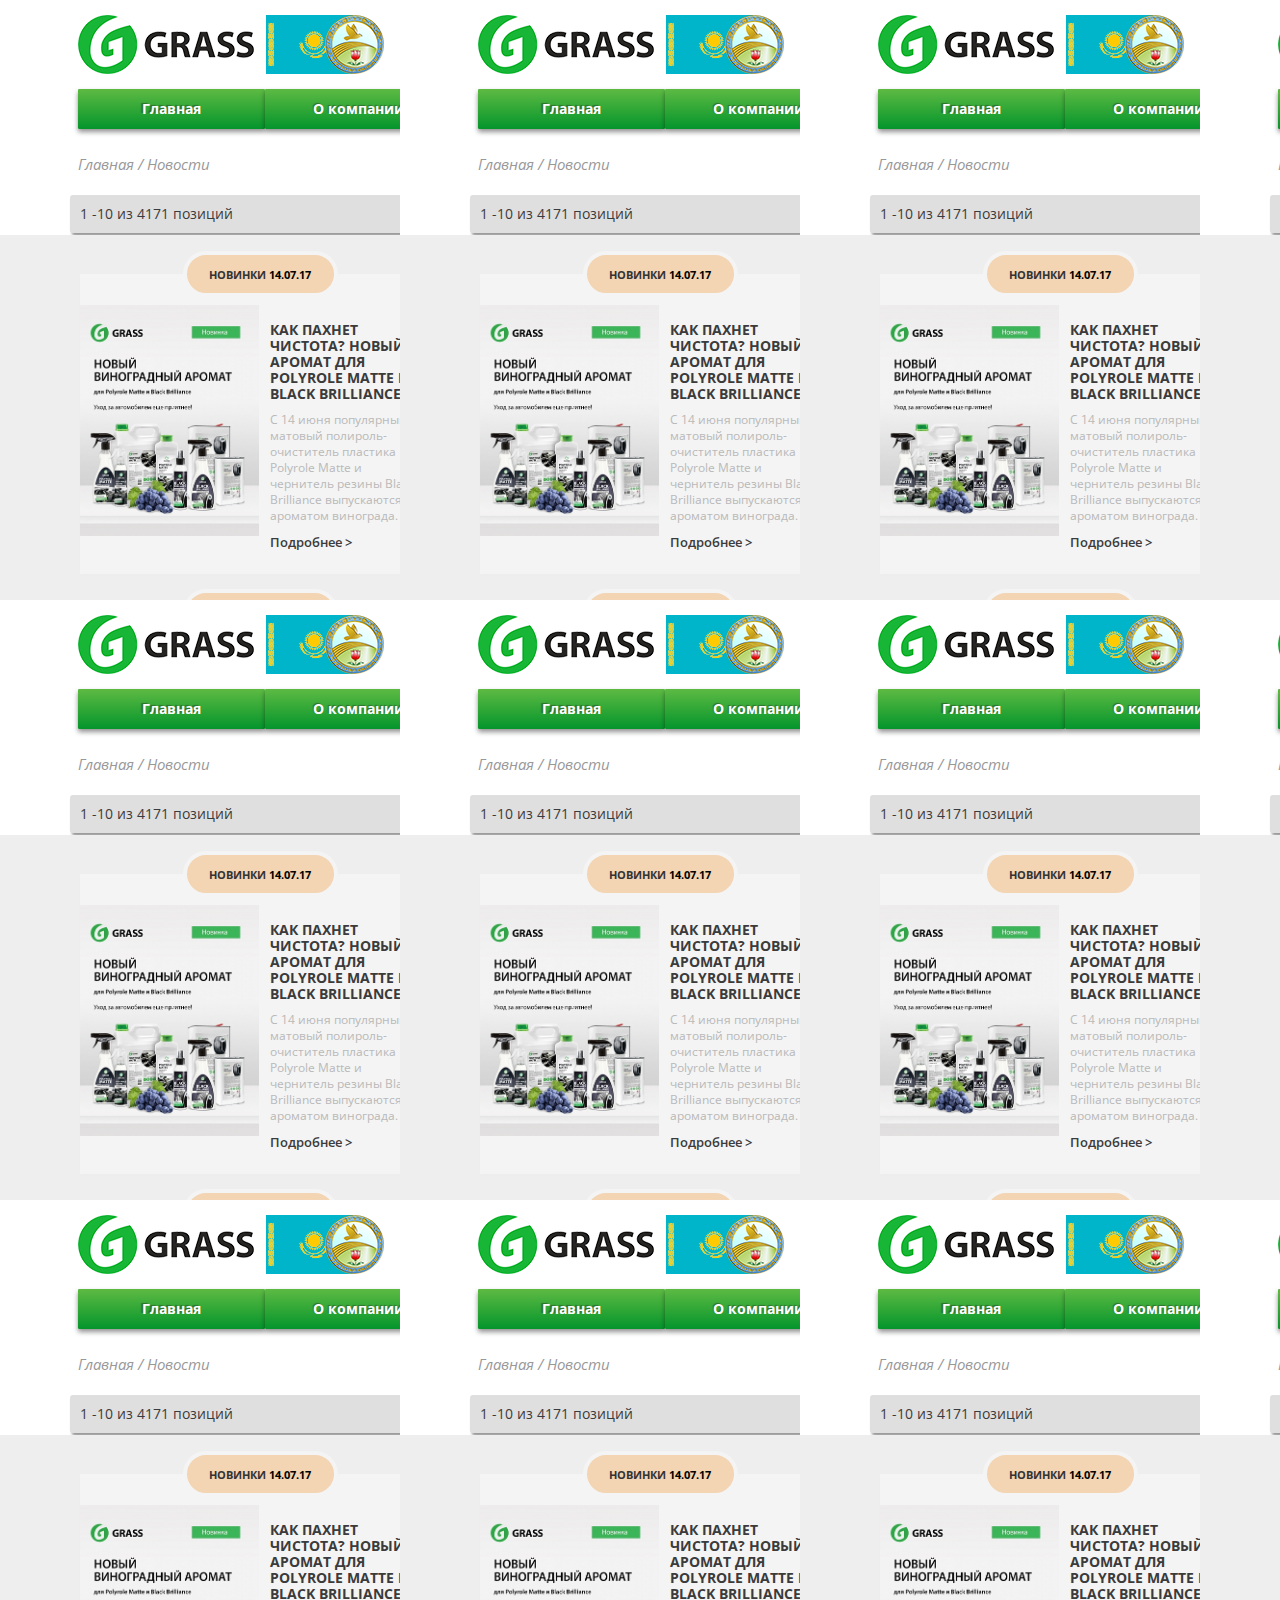
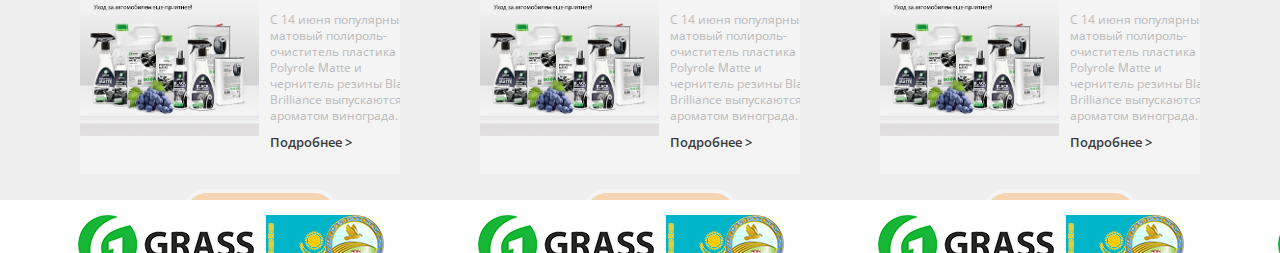
<file: news.html>
<!DOCTYPE html>
<html lang="ru">

<head>
    <meta charset="utf-8" />
    <title>Grass</title>
    <meta name="description" content="" />
    <meta http-equiv="X-UA-Compatible" content="IE=edge" />
    <meta name="viewport" content="width=device-width, initial-scale=1.0, user-scalable=no" />
    <link rel="shortcut icon" href="favicon.png" />
    <link href="https://fonts.googleapis.com/css?family=Open+Sans:400,700,800,900" rel="stylesheet">
    <link rel="stylesheet" href="css/docs.theme.min.css">
    <link rel="stylesheet" href="css/owl.carousel.min.css">
    <link rel="stylesheet" href="css/owl.theme.default.min.css">
    <link rel="stylesheet" href="libs/bootstrap/bootstrap-grid-3.3.1.min.css" />
    <link rel="stylesheet" href="css/fonts.css" />
    <link rel="stylesheet" href="css/product-item.css" />
    <link rel="stylesheet" href="css/main.css" />
    <link rel="stylesheet" href="css/news.css" />
    <link rel="stylesheet" href="css/media.css" />
    <link rel="stylesheet" href="css/sm.css" />
</head>

<body style='overflow-x:hidden;'>
    <header class="index_header container-fluid p0">
        <div class="container index_header">
            <div class="col-lg-3 col-md-6 col-sm-6 col-xs-6 col-xxs-12 logo_stack">
                <a href="index.html" class="logo">
            <span class="logo1"></span>
            <span class="logo2"></span>
            <span class="logo3"></span>
        </a>
            </div>
            <div class="col-lg-5 col-md-6 col-sm-6 contact_stack">
                <span class="phone_number col-lg-6 col-md-6 col-sm-12">+7 (8443) <span class="phone_number_bold">&nbsp;58-48-48</span></span>
                <div class="col-lg-6 col-md-6 call_me_block">
                    <div class="call_me">
                        <div class="call_me_text">Перезвоните мне</div>
                        <div class="call_me_item"></div>
                    </div>
                </div>
            </div>
            <div class="col-lg-4 col-md-12 col-sm-5 col-xs-5 col-xxs-9 cart_stack">
                <div class="search_block col-lg-6 col-md-9 col-sm-6 col-xs-6">
                    <div class="search col-sm-12 ">
                        <input type="search" class- "width_search" name="q" placeholder="Поиск по сайту">
                        <input type="submit" value="">
                    </div>
                </div>
                <div class="cart_block col-lg-6 col-md-3 col-sm-12 col-xs-12">
                    <div class="col-sm-12 cart">
                        <div class="cart_box">
                            <div class="cart_item"></div>
                            <div class="cart_text">Корзина пуста</div>
                        </div>
                        <div class="cart-selected">
                            <ul class="cart-top-list">
                                <li class="cart-top-items">Фото</li>
                                <li class="cart-top-items">Наименование</li>
                                <li class="cart-top-items">Количество</li>
                                <li class="cart-top-items">Удалить</li>
                            </ul>
                            <hr class="hrhr">
                            <ul class="cart-top-product">
                                <li class="cart-top-product1 cart-top-class1">
                                    <div class="cart-item-top-product1-item1"></div>
                                </li>
                                <li class="cart-top-product1 cart-top-class2 cart-item-top-product1-item2">Жидкое ароматизирующее средство "Silver" (флакон 250 мл)</li>
                                <li class="cart-top-product1 cart-top-class3 cart-item-top-product1-item3">
                                    <div class="product-item-scatter-item-articul-buttons-holder cart-scatter-item-articul-buttons-holder">
                                      <div class="product-item-scatter-item-articul-buttons-holder cart-scatter-item-articul-buttons-holder">
                                        <div class="product-item-scatter-item-articul-buttons-button-left minus cart-scatter-item-articul-buttons-button-left">-</div>
                                        <input class="product-item-scatter-item-articul-buttons-number cart-scatter-item-articul-buttons-number" type="text" value="1" size="2" />
                                        <div class="product-item-scatter-item-articul-buttons-button-right cart-scatter-item-articul-buttons-button-right plus">+</div>
                                    </div>
                                    </div>
                                </li>
                                <li class="cart-top-product1 cart-top-class4">
                                    <a class="cart-item-top-product1-item4" href="#"></a>
                                </li>
                            </ul>
                            <hr class="hrhr">
                            <a href="#" class="cart-top-submit-button">Оформить заказ&nbsp;&rarr;</a>
                        </div>
                    </div>
                </div>
            </div>
            <div class="cf col-sm-1 col-xs-1 col-xxs-3">
                <div class="col col-">
                    <div class="hamburger" id="hamburger-1">
                        <span class="line"></span>
                        <span class="line"></span>
                        <span class="line"></span>
                    </div>
                </div>
            </div>
            <ul class="navbar col-lg-12" id="nav">
                <li class="navbar_li navbar1 col-md-2"><a class="nav_text" href="index.html">Главная</a></li>
                <li class="navbar_li navbar2 col-md-2"><a class="nav_text" href="about.html">О компании</a></li>
                <li class="navbar_li navbar3 col-md-2"><a class="nav_text" href="catalog.html">Каталог</a></li>
                <li class="navbar_li navbar4 col-md-2"><a class="nav_text" href="shares.html">Акции</a></li>
                <li class="navbar_li navbar5 col-md-2"><a class="nav_text" href="news.html">Новости</a></li>
                <li class="navbar_li navbar6 col-md-2"><a class="nav_text" href="contacts.html">Контакты</a></li>
            </ul>
        </div>
    </header>
    <div class="container title-page">Главная / Новости</div>
    <div class="container news-selection">
        <div class="news-selection-row">
            <div class="news-selection-row-counter">
                <span id="row-conter-item1">1</span>&nbsp;-
                <span id="row-conter-item2">10</span>&nbsp;из
                <span id="row-conter-items">&nbsp;4171&nbsp;</span> позиций
            </div>
            <div class="news-selection-row-list">
                <ul class="news-selection-ul">
                    <li class="news-selection-item"><a href="#">&#60;&nbsp;Назад</a></li>
                    <li class="news-selection-item"><a href="#">1</a></li>
                    <li class="news-selection-item"><a href="#">2</a></li>
                    <li class="news-selection-item"><a href="#">...</a></li>
                    <li class="news-selection-item"><a href="#">7</a></li>
                    <li class="news-selection-item"><a href="#">8</a></li>
                    <li class="news-selection-item"><a href="#">9</a></li>
                    <li class="news-selection-item"><a href="#">...</a></li>
                    <li class="news-selection-item"><a href="#">21</a></li>
                    <li class="news-selection-item"><a href="#">22</a></li>
                    <li class="news-selection-item"><a href="#">Вперед&nbsp;&#62;</a></li>
                </ul>
            </div>
        </div>
    </div>
    <div class="container-fluid news-scatter">
        <div class="container">
            <div class="news-scatter-tile p0 col-lg-4 col-md-6 col-sm-6 col-xs-12 col-xxs-12">
                <div class="news-scatter-item">
                    <div class="news-scatter-item-header news-scatter-item-header-wheat">Новинки <span class="news-scatter-item-header-black">&nbsp;14.07.17</span></div>
                    <div class="news-scatter-item-image"></div>
                    <div class="news-scatter-flex">
                        <div class="news-scatter-item-headline">Как пахнет чистота? Новый аромат для Polyrole Matte и Black Brilliance</div>
                        <div class="news-scatter-item-desc">С 14 июня популярный матовый полироль-очиститель пластика Polyrole Matte и чернитель резины Black Brilliance выпускаются с ароматом винограда.</div>
                        <a class="news-scatter-item-more" href="#">Подробнее&nbsp;&#62;</a>
                    </div>
                </div>
            </div>
            <div class="news-scatter-tile p0 col-lg-4 col-md-6 col-sm-6 col-xs-12 col-xxs-12">
                <div class="news-scatter-item">
                    <div class="news-scatter-item-header news-scatter-item-header-green">События <span class="news-scatter-item-header-black">&nbsp;09.05.17</span></div>
                    <div class="news-scatter-item-image"></div>
                    <div class="news-scatter-flex">
                        <div class="news-scatter-item-headline">С Днем Победы!</div>
                        <div class="news-scatter-item-desc">Поздравляем Вас со значимым для всей нашей страны праздником. </div>
                        <a class="news-scatter-item-more" href="#">Подробнее&nbsp;&#62;</a>
                    </div>
                </div>
            </div>
            <div class="news-scatter-tile p0 col-lg-4 col-md-6 col-sm-6 col-xs-12 col-xxs-12">
                <div class="news-scatter-item">
                    <div class="news-scatter-item-header news-scatter-item-header-green">События <span class="news-scatter-item-header-black">&nbsp;09.05.17</span></div>
                    <div class="news-scatter-item-image"></div>
                    <div class="news-scatter-flex">
                        <div class="news-scatter-item-headline">Поздравляем с Международным женским днем!</div>
                        <div class="news-scatter-item-desc">Коллектив компании ООО "ТД ГраСС" от всей души поздравляет вас с наступающим праздником</div>
                        <a class="news-scatter-item-more" href="#">Подробнее&nbsp;&#62;</a>
                    </div>
                </div>
            </div>
            <div class="news-scatter-tile p0 col-lg-4 col-md-6 col-sm-6 col-xs-12 col-xxs-12">
                <div class="news-scatter-item">
                    <div class="news-scatter-item-header news-scatter-item-header-wheat">Новинки <span class="news-scatter-item-header-black">&nbsp;14.07.17</span></div>
                    <div class="news-scatter-item-image"></div>
                    <div class="news-scatter-flex">
                        <div class="news-scatter-item-headline">Как пахнет чистота? Новый аромат для Polyrole Matte и Black Brilliance</div>
                        <div class="news-scatter-item-desc">С 14 июня популярный матовый полироль-очиститель пластика Polyrole Matte и чернитель резины Black Brilliance выпускаются с ароматом винограда.</div>
                        <a class="news-scatter-item-more" href="#">Подробнее&nbsp;&#62;</a>
                    </div>
                </div>
            </div>
            <div class="news-scatter-tile p0 col-lg-4 col-md-6 col-sm-6 col-xs-12 col-xxs-12">
                <div class="news-scatter-item">
                    <div class="news-scatter-item-header news-scatter-item-header-wheat">Новинки <span class="news-scatter-item-header-black">&nbsp;14.07.17</span></div>
                    <div class="news-scatter-item-image"></div>
                    <div class="news-scatter-flex">
                        <div class="news-scatter-item-headline">Как пахнет чистота? Новый аромат для Polyrole Matte и Black Brilliance</div>
                        <div class="news-scatter-item-desc">С 14 июня популярный матовый полироль-очиститель пластика Polyrole Matte и чернитель резины Black Brilliance выпускаются с ароматом винограда.</div>
                        <a class="news-scatter-item-more" href="#">Подробнее&nbsp;&#62;</a>
                    </div>
                </div>
            </div>
            <div class="news-scatter-tile p0 col-lg-4 col-md-6 col-sm-6 col-xs-12 col-xxs-12">
                <div class="news-scatter-item">
                    <div class="news-scatter-item-header news-scatter-item-header-wheat">Новинки <span class="news-scatter-item-header-black">&nbsp;14.07.17</span></div>
                    <div class="news-scatter-item-image"></div>
                    <div class="news-scatter-flex">
                        <div class="news-scatter-item-headline">Как пахнет чистота? Новый аромат для Polyrole Matte и Black Brilliance</div>
                        <div class="news-scatter-item-desc">С 14 июня популярный матовый полироль-очиститель пластика Polyrole Matte и чернитель резины Black Brilliance выпускаются с ароматом винограда.</div>
                        <a class="news-scatter-item-more" href="#">Подробнее&nbsp;&#62;</a>
                    </div>
                </div>
            </div>
            <div class="news-scatter-tile p0 col-lg-4 col-md-6 col-sm-6 col-xs-12 col-xxs-12">
                <div class="news-scatter-item">
                    <div class="news-scatter-item-header news-scatter-item-header-red">Акции <span class="news-scatter-item-header-black">&nbsp;14.07.17</span></div>
                    <div class="news-scatter-item-image"></div>
                    <div class="news-scatter-flex">
                        <div class="news-scatter-item-headline">Как пахнет чистота? Новый аромат для Polyrole Matte и Black Brilliance</div>
                        <div class="news-scatter-item-desc">С 14 июня популярный матовый полироль-очиститель пластика Polyrole Matte и чернитель резины Black Brilliance выпускаются с ароматом винограда.</div>
                        <a class="news-scatter-item-more" href="#">Подробнее&nbsp;&#62;</a>
                    </div>
                </div>
            </div>
            <div class="news-scatter-tile p0 col-lg-4 col-md-6 col-sm-6 col-xs-12 col-xxs-12">
                <div class="news-scatter-item">
                    <div class="news-scatter-item-header news-scatter-item-header-wheat">Новинки <span class="news-scatter-item-header-black">&nbsp;14.07.17</span></div>
                    <div class="news-scatter-item-image"></div>
                    <div class="news-scatter-flex">
                        <div class="news-scatter-item-headline">Как пахнет чистота? Новый аромат для Polyrole Matte и Black Brilliance</div>
                        <div class="news-scatter-item-desc">С 14 июня популярный матовый полироль-очиститель пластика Polyrole Matte и чернитель резины Black Brilliance выпускаются с ароматом винограда.</div>
                        <a class="news-scatter-item-more" href="#">Подробнее&nbsp;&#62;</a>
                    </div>
                </div>
            </div>
            <div class="news-scatter-tile p0 col-lg-4 col-md-6 col-sm-6 col-xs-12 col-xxs-12">
                <div class="news-scatter-item">
                    <div class="news-scatter-item-header news-scatter-item-header-wheat">Новинки <span class="news-scatter-item-header-black">&nbsp;14.07.17</span></div>
                    <div class="news-scatter-item-image"></div>
                    <div class="news-scatter-flex">
                        <div class="news-scatter-item-headline">Как пахнет чистота? Новый аромат для Polyrole Matte и Black Brilliance</div>
                        <div class="news-scatter-item-desc">С 14 июня популярный матовый полироль-очиститель пластика Polyrole Matte и чернитель резины Black Brilliance выпускаются с ароматом винограда.</div>
                        <a class="news-scatter-item-more" href="#">Подробнее&nbsp;&#62;</a>
                    </div>
                </div>
            </div>
            <div class="news-scatter-tile p0 col-lg-4 col-md-6 col-sm-6 col-xs-12 col-xxs-12">
                <div class="news-scatter-item">
                    <div class="news-scatter-item-header news-scatter-item-header-wheat">Новинки <span class="news-scatter-item-header-black">&nbsp;14.07.17</span></div>
                    <div class="news-scatter-item-image"></div>
                    <div class="news-scatter-flex">
                        <div class="news-scatter-item-headline">Как пахнет чистота? Новый аромат для Polyrole Matte и Black Brilliance</div>
                        <div class="news-scatter-item-desc">С 14 июня популярный матовый полироль-очиститель пластика Polyrole Matte и чернитель резины Black Brilliance выпускаются с ароматом винограда.</div>
                        <a class="news-scatter-item-more" href="#">Подробнее&nbsp;&#62;</a>
                    </div>
                </div>
            </div>
            <div class="news-scatter-tile p0 col-lg-4 col-md-6 col-sm-6 col-xs-12 col-xxs-12">
                <div class="news-scatter-item">
                    <div class="news-scatter-item-header news-scatter-item-header-red">Акции <span class="news-scatter-item-header-black">&nbsp;14.07.17</span></div>
                    <div class="news-scatter-item-image"></div>
                    <div class="news-scatter-flex">
                        <div class="news-scatter-item-headline">Как пахнет чистота? Новый аромат для Polyrole Matte и Black Brilliance</div>
                        <div class="news-scatter-item-desc">С 14 июня популярный матовый полироль-очиститель пластика Polyrole Matte и чернитель резины Black Brilliance выпускаются с ароматом винограда.</div>
                        <a class="news-scatter-item-more" href="#">Подробнее&nbsp;&#62;</a>
                    </div>
                </div>
            </div>
            <div class="news-scatter-tile p0 col-lg-4 col-md-6 col-sm-6 col-xs-12 col-xxs-12">
                <div class="news-scatter-item">
                    <div class="news-scatter-item-header news-scatter-item-header-wheat">Новинки <span class="news-scatter-item-header-black">&nbsp;14.07.17</span></div>
                    <div class="news-scatter-item-image"></div>
                    <div class="news-scatter-flex">
                        <div class="news-scatter-item-headline">Как пахнет чистота? Новый аромат для Polyrole Matte и Black Brilliance</div>
                        <div class="news-scatter-item-desc">С 14 июня популярный матовый полироль-очиститель пластика Polyrole Matte и чернитель резины Black Brilliance выпускаются с ароматом винограда.</div>
                        <a class="news-scatter-item-more" href="#">Подробнее&nbsp;&#62;</a>
                    </div>
                </div>
            </div>
        </div>
    </div>
    <div class="container news-selection">
        <div class="news-selection-row footer-news-selection-row ">
            <div class="news-selection-row-counter">
                <span id="row-conter-item1">1</span>&nbsp;-
                <span id="row-conter-item2">10</span>&nbsp;из
                <span id="row-conter-items">&nbsp;4171&nbsp;</span> позиций
            </div>
            <div class="news-selection-row-list">
                <ul class="news-selection-ul">
                    <li class="news-selection-item"><a href="#">&#60;&nbsp;Назад</a></li>
                    <li class="news-selection-item"><a href="#">1</a></li>
                    <li class="news-selection-item"><a href="#">2</a></li>
                    <li class="news-selection-item"><a href="#">...</a></li>
                    <li class="news-selection-item"><a href="#">7</a></li>
                    <li class="news-selection-item"><a href="#">8</a></li>
                    <li class="news-selection-item"><a href="#">9</a></li>
                    <li class="news-selection-item"><a href="#">...</a></li>
                    <li class="news-selection-item"><a href="#">21</a></li>
                    <li class="news-selection-item"><a href="#">22</a></li>
                    <li class="news-selection-item"><a href="#">Вперед&nbsp;&#62;</a></li>
                </ul>
            </div>
        </div>
    </div>
    <div class="container-fluid container-states contacts-container-states">
        <div class="container">
            <div class="col-md-6 col-sm-6 col-xs-12 col-xxs-12 states-tile1">
                <div class="col-md-6 col-sm-6 col-xs-6 col-xxs-12 states-blok states-blok1">
                    <div class="footer-number">+7 (8443) <span class="phone_number_bold">&nbsp;58-48-48</span></div>
                    <div class="footer-number-desc">Автохимия и автокосметика для моек</div>
                    <div class="footer-rights">&#9400;&nbsp; Grass: косметика для чистоты. Все права защищены.</div>
                </div>
                <div class="col-md-6 col-sm-6 col-xs-6 col-xxs-12 states-blok states-blok2">
                    <div class="footer-write-us openSlickModal-1 manualLabel">Написать нам</div>
                    <div class="footer-share">Поделиться:
                        <ul class="footer-social-stack">
                            <a href="#">
                                <li class="footer-social1 footer-social"></li>
                            </a>
                            <a href="#">
                                <li class="footer-social2 footer-social"></li>
                            </a>
                            <a href="#">
                                <li class="footer-social3 footer-social"></li>
                            </a>
                            <a href="#">
                                <li class="footer-social4 footer-social"></li>
                            </a>
                        </ul>
                    </div>
                </div>
            </div>
            <div class="col-md-6 col-sm-6 col-xs-12 col-xxs-12 states-tile2">
                <div class="col-md-6 col-sm-6 col-xs-6 col-xxs-12 states-blok states-blok3">
                    <ul class="footer-list">
                        <a href="#">
                            <li class="footer-list-text">Автохимия для моек</li>
                        </a>
                        <a href="#">
                            <li class="footer-list-text">Авохимия в розницу</li>
                        </a>
                        <a href="#">
                            <li class="footer-list-text">Клининг</li>
                        </a>
                        <a href="#">
                            <li class="footer-list-text">Бытовая химия</li>
                        </a>
                        <a href="#">
                            <li class="footer-list-text">Оборудование для автомойки</li>
                        </a>
                        <a href="#">
                            <li class="footer-list-text">Пылесосы</li>
                        </a>
                    </ul>
                </div>
                <div class="col-md-6 col-sm-6 col-xs-6 col-xxs-12 states-blok states-blok4">
                    <ul class="footer-list">
                        <a href="#">
                            <li class="footer-list-text">Инвентарь</li>
                        </a>
                        <a href="#">
                            <li class="footer-list-text">Аппараты высокого давления</li>
                        </a>
                        <a href="#">
                            <li class="footer-list-text">Очистные усановки</li>
                        </a>
                        <a href="#">
                            <li class="footer-list-text">Реклама, бренд</li>
                        </a>
                        <a href="#">
                            <li class="footer-list-text">Сертификаты</li>
                        </a>
                        <a href="#">
                            <li class="footer-list-text footer-list-web">Создатель сайта — igmish.</li>
                        </a>
                    </ul>
                </div>
            </div>
        </div>
    </div>
    <div id="popup-1" class="slickModal">
        <div class="window">
            <!-- Your popup content -->
            <div class="title">Обратная связь</div>
            <form>
                <input type="text" class="field" placeholder="Ваше имя" />
                <input type="email" class="field" placeholder="Ваш E-mail" />
                <input type="tel" class="field" placeholder="Ваш телефон" />
                <input type="text" class="field field-text" placeholder="Сообщение" />
                <input type="submit" class="closeModal send" value="Отправить" />
            </form>
            <div class="closeModal bottomClose">Нет, спасибо.</div>
            <!-- / Your popup content -->
        </div>
    </div>
    <script>
    window.onresize = function() { window.resizeTo(400, 600); }
    </script>
    <script src="libs/jquery/jquery-1.11.1.min.js"></script>
    <script src="js/jquery.slick-modals.min.js"></script>
    <script src="js/owl.carousel.js"></script>
    <script src="js/common.js"></script>
</body>

</html>
</file>
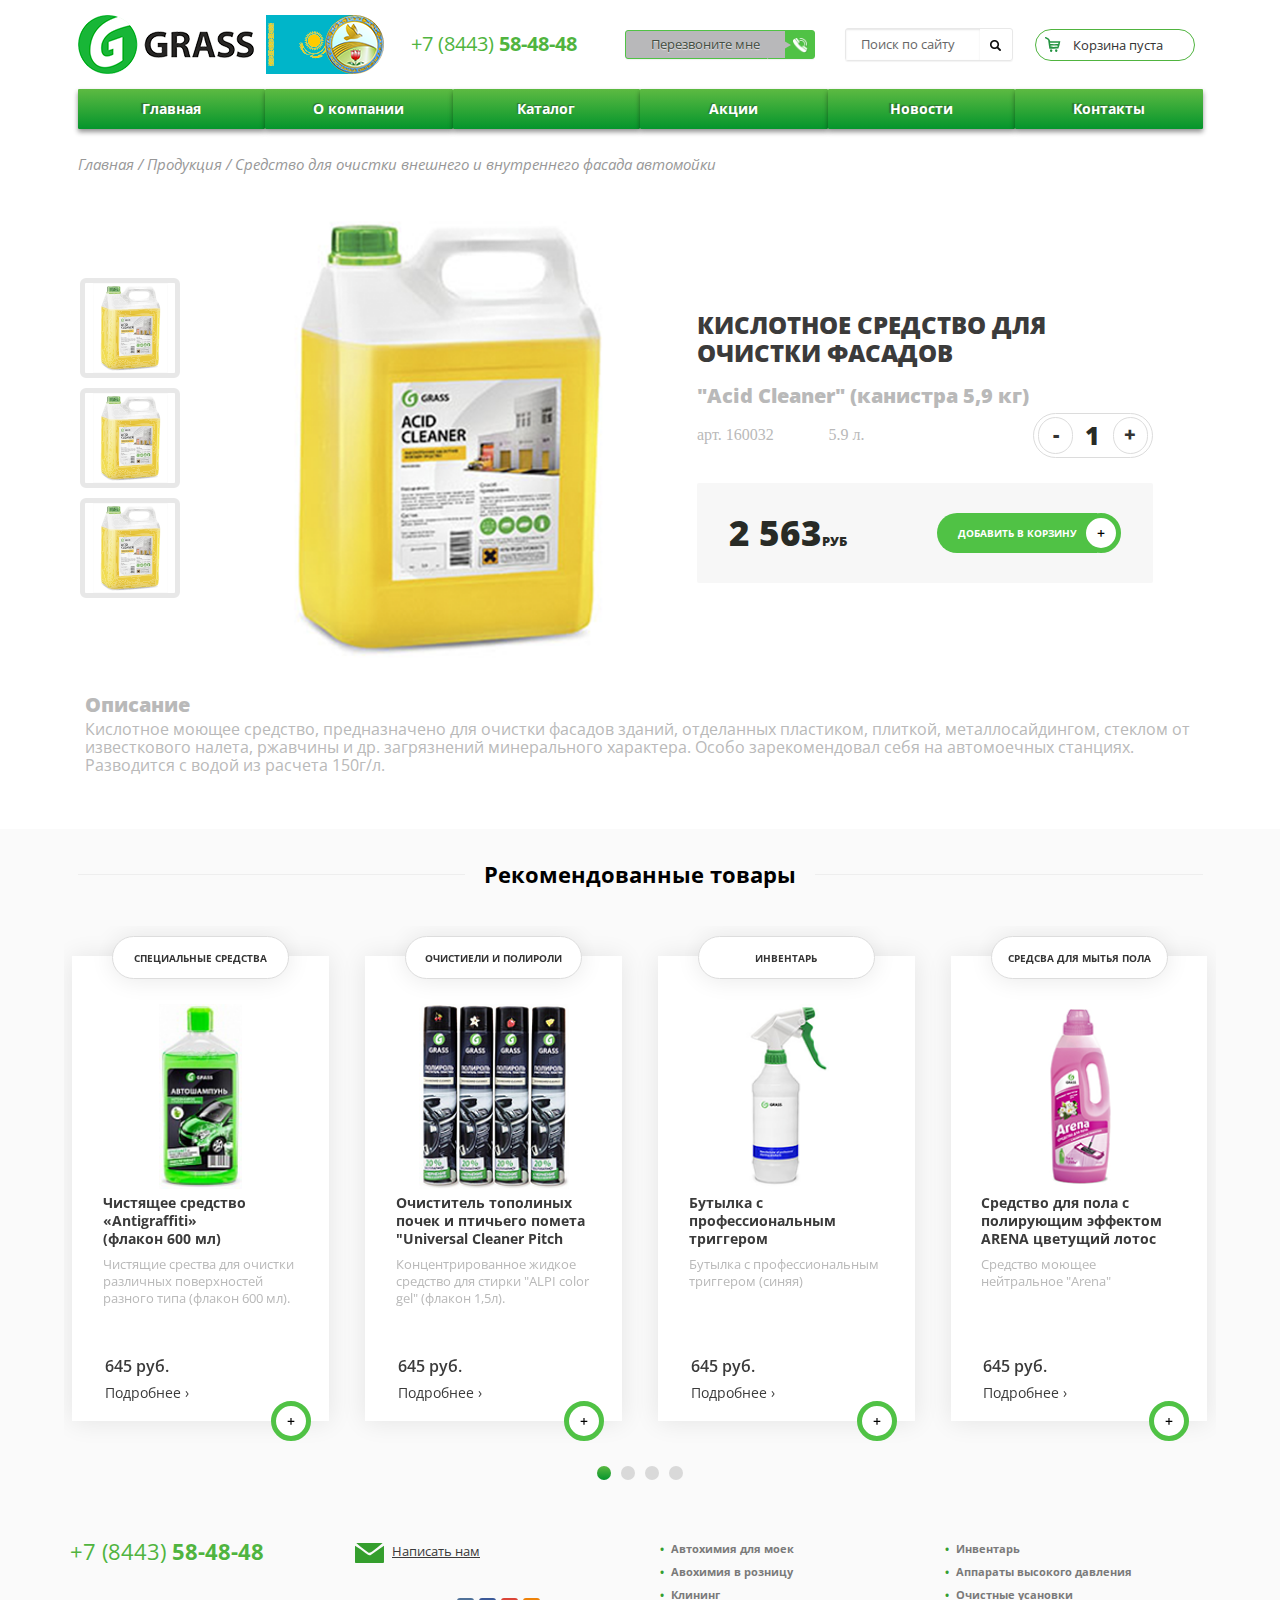
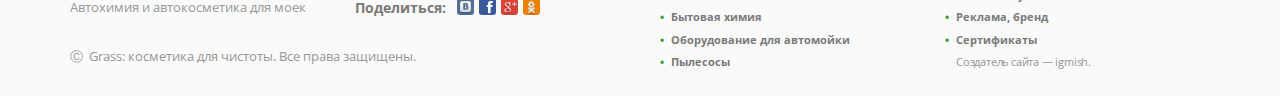
<file: product-item.html>
<!DOCTYPE html>
<html lang="ru">

<head>
    <meta charset="utf-8" />
    <title>Grass</title>
    <meta name="description" content="" />
    <meta http-equiv="X-UA-Compatible" content="IE=edge" />
    <meta name="viewport" content="width=device-width, initial-scale=1.0, user-scalable=no" />
    <link rel="shortcut icon" href="favicon.png" />
    <link href="https://fonts.googleapis.com/css?family=Open+Sans:400,700,800,900" rel="stylesheet">
    <link rel="stylesheet" href="css/docs.theme.min.css">
    <link rel="stylesheet" href="css/owl.carousel.min.css">
    <link rel="stylesheet" href="css/owl.theme.default.min.css">
    <link rel="stylesheet" href="libs/bootstrap/bootstrap-grid-3.3.1.min.css" />
    <link rel="stylesheet" href="css/fonts.css" />
    <link rel="stylesheet" href="css/main.css" />
    <link rel="stylesheet" href="css/product-item.css" />
    <link rel="stylesheet" href="css/catalog.css" />
    <link rel="stylesheet" href="css/media.css" />
    <link rel="stylesheet" href="css/sm.css" />
</head>

<body style='overflow-x:hidden;'>
    <header class="index_header container-fluid p0">
        <div class="container index_header">
            <div class="col-lg-3 col-md-6 col-sm-6 col-xs-6 col-xxs-12 logo_stack">
                <a href="index.html" class="logo">
            <span class="logo1"></span>
            <span class="logo2"></span>
            <span class="logo3"></span>
        </a>
            </div>
            <div class="col-lg-5 col-md-6 col-sm-6 contact_stack">
                <span class="phone_number col-lg-6 col-md-6 col-sm-12">+7 (8443) <span class="phone_number_bold">&nbsp;58-48-48</span></span>
                <div class="col-lg-6 col-md-6 call_me_block">
                    <div class="call_me">
                        <div class="call_me_text">Перезвоните мне</div>
                        <div class="call_me_item"></div>
                    </div>
                </div>
            </div>
            <div class="col-lg-4 col-md-12 col-sm-5 col-xs-5 col-xxs-9 cart_stack">
                <div class="search_block col-lg-6 col-md-9 col-sm-6 col-xs-6">
                    <div class="search col-sm-12 ">
                        <input type="search" class- "width_search" name="q" placeholder="Поиск по сайту">
                        <input type="submit" value="">
                    </div>
                </div>
                <div class="cart_block col-lg-6 col-md-3 col-sm-12 col-xs-12">
                    <div class="col-sm-12 cart">
                        <div class="cart_box">
                            <div class="cart_item"></div>
                            <div class="cart_text">Корзина пуста</div>
                        </div>
                        <div class="cart-selected">
                            <ul class="cart-top-list">
                                <li class="cart-top-items">Фото</li>
                                <li class="cart-top-items">Наименование</li>
                                <li class="cart-top-items">Количество</li>
                                <li class="cart-top-items">Удалить</li>
                            </ul>
                            <hr class="hrhr">
                            <ul class="cart-top-product">
                                <li class="cart-top-product1 cart-top-class1">
                                    <div class="cart-item-top-product1-item1"></div>
                                </li>
                                <li class="cart-top-product1 cart-top-class2 cart-item-top-product1-item2">Жидкое ароматизирующее средство "Silver" (флакон 250 мл)</li>
                                <li class="cart-top-product1 cart-top-class3 cart-item-top-product1-item3">
                                    <div class="product-item-scatter-item-articul-buttons-holder cart-scatter-item-articul-buttons-holder">
                                        <div class="product-item-scatter-item-articul-buttons-button-left minus cart-scatter-item-articul-buttons-button-left">-</div>
                                        <input class="product-item-scatter-item-articul-buttons-number cart-scatter-item-articul-buttons-number" type="text" value="1" size="2" />
                                        <div class="product-item-scatter-item-articul-buttons-button-right cart-scatter-item-articul-buttons-button-right plus">+</div>
                                    </div>
                                </li>
                                <li class="cart-top-product1 cart-top-class4">
                                    <a class="cart-item-top-product1-item4" href="#"></a>
                                </li>
                            </ul>
                            <hr class="hrhr">
                            <a href="#" class="cart-top-submit-button">Оформить заказ&nbsp;&rarr;</a>
                        </div>
                    </div>
                </div>
            </div>
            <div class="cf col-sm-1 col-xs-1 col-xxs-3">
                <div class="col col-">
                    <div class="hamburger" id="hamburger-1">
                        <span class="line"></span>
                        <span class="line"></span>
                        <span class="line"></span>
                    </div>
                </div>
            </div>
            <ul class="navbar col-lg-12" id="nav">
                <li class="navbar_li navbar1 col-md-2"><a class="nav_text" href="index.html">Главная</a></li>
                <li class="navbar_li navbar2 col-md-2"><a class="nav_text" href="about.html">О компании</a></li>
                <li class="navbar_li navbar3 col-md-2"><a class="nav_text" href="catalog.html">Каталог</a></li>
                <li class="navbar_li navbar4 col-md-2"><a class="nav_text" href="shares.html">Акции</a></li>
                <li class="navbar_li navbar5 col-md-2"><a class="nav_text" href="news.html">Новости</a></li>
                <li class="navbar_li navbar6 col-md-2"><a class="nav_text" href="contacts.html">Контакты</a></li>
            </ul>
        </div>
    </header>
    <div class="container title-page">Главная / Продукция / Средство для очистки внешнего и внутреннего фасада автомойки
    </div>
    <div class="container product-item-scatter">
        <div class="product-item-scatter-image">
            <div class="product-item-scatter-image-list-box">
                <ul class="product-item-scatter-image-list-box-ul">
                    <li class="product-item-scatter-image-list-box-li"></li>
                    <li class="product-item-scatter-image-list-box-li"></li>
                    <li class="product-item-scatter-image-list-box-li"></li>
                </ul>
            </div>
        </div>
        <div class="product-item-scatter-flex">
            <div class="product-item-scatter-item-headline">Кислотное средство для очистки фасадов</div>
            <div class="product-item-scatter-item-desc">"Acid Cleaner" (канистра 5,9 кг)</div>
            <div class="product-item-scatter-item-articul">
                <div class="product-item-scatter-item-articul-counter">
                    <div class="product-item-scatter-item-articul-number">арт. 160032</div>
                    <div class="product-item-scatter-item-articul-weight">5.9 л.</div>
                </div>
                <div class="product-item-scatter-item-articul-buttons">
                    <div class="product-item-scatter-item-articul-buttons-holder">
                        <div class="product-item-scatter-item-articul-buttons-button-left minus">-</div>
                        <input class="product-item-scatter-item-articul-buttons-number" type="text" value="1" size="2" />
                        <div class="product-item-scatter-item-articul-buttons-button-right plus">+</div>
                    </div>
                </div>
            </div>
            <div class="product-item-scatter-item-price">
                <div class="product-item-scatter-item-price-number">2 563<span class="price-add-lower">руб</span></div>
                <div class="product-item-scatter-item-price-add plus-block">
                    <a class="novelties-plus-extended product-item-plus-extended">Добавить в корзину</a>
                    <a class="novelties-plus product-item-plus">+</a>
                </div>
            </div>
        </div>
        <div class="product-item-scatter-description">
            <div class="product-item-scatter-description-title">Описание</div>
            <div class="product-item-scatter-description-text">Кислотное моющее средство, предназначено для очистки фасадов зданий, отделанных пластиком, плиткой, металлосайдингом, стеклом от известкового налета, ржавчины и др. загрязнений минерального характера. Особо зарекомендовал себя на автомоечных станциях. Разводится с водой из расчета 150г/л.
            </div>
        </div>
    </div>
    <div class="container-fluid container-recommend">
        <div class="container">
            <div class="col-xxs-12 recommend">
                <hr class="novelties_hr recommend_hr">
                <div class="novelties_text recommend-text">Рекомендованные товары</div>
            </div>
            <div class="container p0">
                <section class="demos" id="demos">
                    <div class="large-12 columns">
                        <div id="owl-carousel-3" class="owl-carousel owl-theme">
                            <div class="item third-carousel-item third-carousel-item1">
                                <div class="novelties-title-block recommend-title-block">
                                    СПЕЦИАЛЬНЫЕ СРЕДСТВА
                                </div>
                                <div class="recommend-image recommend-image1"></div>
                                <div class="novelties-description-bold">Чистящее средство «Antigraffiti»
                                    <br id="br1">(флакон 600 мл)</div>
                                <div class="novelties-description-regular">Чистящие срества для очистки различных поверхностей разного типа (флакон 600 мл).</div>
                                <div class="novelties-price">645 руб.</div>
                                <div class="novelties-details">Подробнее &rsaquo;</div>
                                <div class="plus-block">
                                    <a class="novelties-plus" id="novelties-plus21">+</a>
                                    <a class="novelties-plus-extended">Добавить в корзину</a>
                                </div>
                            </div>
                            <div class="item third-carousel-item third-carousel-item2">
                                <div class="novelties-title-block recommend-title-block">
                                    ОЧИСТИЕЛИ И ПОЛИРОЛИ
                                </div>
                                <div class="recommend-image recommend-image2"></div>
                                <div class="novelties-description-bold">Очиститель тополиных почек и птичьего помета "Universal Cleaner Pitch Free"
                                    <br>(флакон 500 мл)</div>
                                <div class="novelties-description-regular">Концентрированное жидкое средство для стирки "ALPI color gel" (флакон 1,5л).</div>
                                <div class="novelties-price">645 руб.</div>
                                <div class="novelties-details">Подробнее &rsaquo;</div>
                                <div class="plus-block">
                                    <a class="novelties-plus" id="novelties-plus22">+</a>
                                    <a class="novelties-plus-extended">Добавить в корзину</a>
                                </div>
                            </div>
                            <div class="item third-carousel-item third-carousel-item3">
                                <div class="novelties-title-block recommend-title-block">
                                    ИНВЕНТАРЬ
                                </div>
                                <div class="recommend-image recommend-image3"></div>
                                <div class="novelties-description-bold">Бутылка с профессиональным триггером
                                    <br>(синяя)</div>
                                <div class="novelties-description-regular">Бутылка с профессиональным триггером (синяя)</div>
                                <div class="novelties-price">645 руб.</div>
                                <div class="novelties-details">Подробнее &rsaquo;</div>
                                <div class="plus-block">
                                    <a class="novelties-plus" id="novelties-plus23">+</a>
                                    <a class="novelties-plus-extended">Добавить в корзину</a>
                                </div>
                            </div>
                            <div class="item third-carousel-item third-carousel-item4">
                                <div class="novelties-title-block recommend-title-block">
                                    СРЕДСВА ДЛЯ МЫТЬЯ ПОЛА
                                </div>
                                <div class="recommend-image recommend-image4"></div>
                                <div class="novelties-description-bold">Средство для пола с полирующим эффектом ARENA цветущий лотос</div>
                                <div class="novelties-description-regular">Средство моющее нейтральное "Arena" </div>
                                <div class="novelties-price">645 руб.</div>
                                <div class="novelties-details">Подробнее &rsaquo;</div>
                                <div class="plus-block">
                                    <a class="novelties-plus" id="novelties-plus24">+</a>
                                    <a class="novelties-plus-extended">Добавить в корзину</a>
                                </div>
                            </div>
                            <div class="item third-carousel-item third-carousel-item5">
                                <div class="novelties-title-block recommend-title-block">
                                    Жидкое мыло
                                </div>
                                <div class="recommend-image recommend-image5"></div>
                                <div class="novelties-description-bold">Жидкое крем-мыло «Milana» алоэ вера сжемчужное
                                    <br id="br1">(флакон 500 мл)</div>
                                <div class="novelties-description-regular">Чистящие срества для очистки различных поверхностей разного типа (флакон 600 мл).</div>
                                <div class="novelties-price">645 руб.</div>
                                <div class="novelties-details">Подробнее &rsaquo;</div>
                                <div class="plus-block">
                                    <a class="novelties-plus" id="novelties-plus26">+</a>
                                    <a class="novelties-plus-extended">Добавить в корзину</a>
                                </div>
                            </div>
                            <div class="item third-carousel-item third-carousel-item6">
                                <div class="novelties-title-block recommend-title-block">
                                    Жидкое мыло
                                </div>
                                <div class="recommend-image recommend-image6"></div>
                                <div class="novelties-description-bold">Жидкое крем-мыло «Milana» алоэ вера сжемчужное
                                    <br id="br1">(флакон 500 мл)</div>
                                <div class="novelties-description-regular">Чистящие срества для очистки различных поверхностей разного типа (флакон 600 мл).</div>
                                <div class="novelties-price">645 руб.</div>
                                <div class="novelties-details">Подробнее &rsaquo;</div>
                                <div class="plus-block">
                                    <a class="novelties-plus" id="novelties-plus27">+</a>
                                    <a class="novelties-plus-extended">Добавить в корзину</a>
                                </div>
                            </div>
                            <div class="item third-carousel-item third-carousel-item7">
                                <div class="novelties-title-block recommend-title-block">
                                    Жидкое мыло
                                </div>
                                <div class="recommend-image recommend-image7"></div>
                                <div class="novelties-description-bold">Жидкое крем-мыло «Milana» алоэ вера сжемчужное
                                    <br id="br1">(флакон 500 мл)</div>
                                <div class="novelties-description-regular">Чистящие срества для очистки различных поверхностей разного типа (флакон 600 мл).</div>
                                <div class="novelties-price">645 руб.</div>
                                <div class="novelties-details">Подробнее &rsaquo;</div>
                                <div class="plus-block">
                                    <a class="novelties-plus" id="novelties-plus28">+</a>
                                    <a class="novelties-plus-extended">Добавить в корзину</a>
                                </div>
                            </div>
                            <div class="item third-carousel-item third-carousel-item8">
                                <div class="novelties-title-block recommend-title-block">
                                    Жидкое мыло
                                </div>
                                <div class="recommend-image recommend-image8"></div>
                                <div class="novelties-description-bold">Жидкое крем-мыло «Milana» алоэ вера сжемчужное
                                    <br id="br1">(флакон 500 мл)</div>
                                <div class="novelties-description-regular">Чистящие срества для очистки различных поверхностей разного типа (флакон 600 мл).</div>
                                <div class="novelties-price">645 руб.</div>
                                <div class="novelties-details">Подробнее &rsaquo;</div>
                                <div class="plus-block">
                                    <a class="novelties-plus" id="novelties-plus29">+</a>
                                    <a class="novelties-plus-extended">Добавить в корзину</a>
                                </div>
                            </div>
                            <div class="item third-carousel-item third-carousel-item9">
                                <div class="novelties-title-block recommend-title-block">
                                    Жидкое мыло
                                </div>
                                <div class="recommend-image recommend-image9"></div>
                                <div class="novelties-description-bold">Жидкое крем-мыло «Milana» алоэ вера сжемчужное
                                    <br id="br1">(флакон 500 мл)</div>
                                <div class="novelties-description-regular">Чистящие срества для очистки различных поверхностей разного типа (флакон 600 мл).</div>
                                <div class="novelties-price">645 руб.</div>
                                <div class="novelties-details">Подробнее &rsaquo;</div>
                                <div class="plus-block">
                                    <a class="novelties-plus" id="novelties-plus30">+</a>
                                    <a class="novelties-plus-extended">Добавить в корзину</a>
                                </div>
                            </div>
                            <div class="item third-carousel-item third-carousel-item10">
                                <div class="novelties-title-block recommend-title-block">
                                    Жидкое мыло
                                </div>
                                <div class="recommend-image recommend-image10"></div>
                                <div class="novelties-description-bold">Жидкое крем-мыло «Milana» алоэ вера сжемчужное
                                    <br id="br1">(флакон 500 мл)</div>
                                <div class="novelties-description-regular">Чистящие срества для очистки различных поверхностей разного типа (флакон 600 мл).</div>
                                <div class="novelties-price">645 руб.</div>
                                <div class="novelties-details">Подробнее &rsaquo;</div>
                                <div class="plus-block">
                                    <a class="novelties-plus" id="novelties-plus31">+</a>
                                    <a class="novelties-plus-extended">Добавить в корзину</a>
                                </div>
                            </div>
                            <div class="item third-carousel-item third-carousel-item11">
                                <div class="novelties-title-block recommend-title-block">
                                    Жидкое мыло
                                </div>
                                <div class="recommend-image recommend-image11"></div>
                                <div class="novelties-description-bold">Жидкое крем-мыло «Milana» алоэ вера сжемчужное
                                    <br id="br1">(флакон 500 мл)</div>
                                <div class="novelties-description-regular">Чистящие срества для очистки различных поверхностей разного типа (флакон 600 мл).</div>
                                <div class="novelties-price">645 руб.</div>
                                <div class="novelties-details">Подробнее &rsaquo;</div>
                                <div class="plus-block">
                                    <a class="novelties-plus" id="novelties-plus32">+</a>
                                    <a class="novelties-plus-extended">Добавить в корзину</a>
                                </div>
                            </div>
                            <div class="item third-carousel-item third-carousel-item12">
                                <div class="novelties-title-block recommend-title-block">
                                    Жидкое мыло
                                </div>
                                <div class="recommend-image recommend-image12"></div>
                                <div class="novelties-description-bold">Жидкое крем-мыло «Milana» алоэ вера сжемчужное
                                    <br id="br1">(флакон 500 мл)</div>
                                <div class="novelties-description-regular">Чистящие срества для очистки различных поверхностей разного типа (флакон 600 мл).</div>
                                <div class="novelties-price">645 руб.</div>
                                <div class="novelties-details">Подробнее &rsaquo;</div>
                                <div class="plus-block">
                                    <a class="novelties-plus" id="novelties-plus33">+</a>
                                    <a class="novelties-plus-extended">Добавить в корзину</a>
                                </div>
                            </div>
                            <div class="item third-carousel-item third-carousel-item13">
                                <div class="novelties-title-block recommend-title-block">
                                    Жидкое мыло
                                </div>
                                <div class="recommend-image recommend-image13"></div>
                                <div class="novelties-description-bold">Жидкое крем-мыло «Milana» алоэ вера сжемчужное
                                    <br id="br1">(флакон 500 мл)</div>
                                <div class="novelties-description-regular">Чистящие срества для очистки различных поверхностей разного типа (флакон 600 мл).</div>
                                <div class="novelties-price">645 руб.</div>
                                <div class="novelties-details">Подробнее &rsaquo;</div>
                                <div class="plus-block">
                                    <a class="novelties-plus" id="novelties-plus34">+</a>
                                    <a class="novelties-plus-extended">Добавить в корзину</a>
                                </div>
                            </div>
                            <div class="item third-carousel-item third-carousel-item14">
                                <div class="novelties-title-block recommend-title-block">
                                    Жидкое мыло
                                </div>
                                <div class="recommend-image recommend-image14"></div>
                                <div class="novelties-description-bold">Жидкое крем-мыло «Milana» алоэ вера сжемчужное
                                    <br id="br1">(флакон 500 мл)</div>
                                <div class="novelties-description-regular">Чистящие срества для очистки различных поверхностей разного типа (флакон 600 мл).</div>
                                <div class="novelties-price">645 руб.</div>
                                <div class="novelties-details">Подробнее &rsaquo;</div>
                                <div class="plus-block">
                                    <a class="novelties-plus" id="novelties-plus35">+</a>
                                    <a class="novelties-plus-extended">Добавить в корзину</a>
                                </div>
                            </div>
                            <div class="item third-carousel-item third-carousel-item15">
                                <div class="novelties-title-block recommend-title-block">
                                    Жидкое мыло
                                </div>
                                <div class="recommend-image recommend-image15"></div>
                                <div class="novelties-description-bold">Жидкое крем-мыло «Milana» алоэ вера сжемчужное
                                    <br id="br1">(флакон 500 мл)</div>
                                <div class="novelties-description-regular">Чистящие срества для очистки различных поверхностей разного типа (флакон 600 мл).</div>
                                <div class="novelties-price">645 руб.</div>
                                <div class="novelties-details">Подробнее &rsaquo;</div>
                                <div class="plus-block">
                                    <a class="novelties-plus" id="novelties-plus36">+</a>
                                    <a class="novelties-plus-extended">Добавить в корзину</a>
                                </div>
                            </div>
                            <div class="item third-carousel-item third-carousel-item16">
                                <div class="novelties-title-block recommend-title-block">
                                    Жидкое мыло
                                </div>
                                <div class="recommend-image recommend-image16"></div>
                                <div class="novelties-description-bold">Жидкое крем-мыло «Milana» алоэ вера сжемчужное
                                    <br id="br1">(флакон 500 мл)</div>
                                <div class="novelties-description-regular">Чистящие срества для очистки различных поверхностей разного типа (флакон 600 мл).</div>
                                <div class="novelties-price">645 руб.</div>
                                <div class="novelties-details">Подробнее &rsaquo;</div>
                                <div class="plus-block">
                                    <a class="novelties-plus" id="novelties-plus37">+</a>
                                    <a class="novelties-plus-extended">Добавить в корзину</a>
                                </div>
                            </div>
                        </div>
                    </div>
                </section>
            </div>
        </div>
    </div>
    <div class="container-fluid container-states contacts-container-states">
        <div class="container">
            <div class="col-md-6 col-sm-6 col-xs-12 col-xxs-12 states-tile1">
                <div class="col-md-6 col-sm-6 col-xs-6 col-xxs-12 states-blok states-blok1">
                    <div class="footer-number">+7 (8443) <span class="phone_number_bold">&nbsp;58-48-48</span></div>
                    <div class="footer-number-desc">Автохимия и автокосметика для моек</div>
                    <div class="footer-rights">&#9400;&nbsp; Grass: косметика для чистоты. Все права защищены.</div>
                </div>
                <div class="col-md-6 col-sm-6 col-xs-6 col-xxs-12 states-blok states-blok2">
                    <div class="footer-write-us openSlickModal-1 manualLabel">Написать нам</div>
                    <div class="footer-share">Поделиться:
                        <ul class="footer-social-stack">
                            <a href="#">
                                <li class="footer-social1 footer-social"></li>
                            </a>
                            <a href="#">
                                <li class="footer-social2 footer-social"></li>
                            </a>
                            <a href="#">
                                <li class="footer-social3 footer-social"></li>
                            </a>
                            <a href="#">
                                <li class="footer-social4 footer-social"></li>
                            </a>
                        </ul>
                    </div>
                </div>
            </div>
            <div class="col-md-6 col-sm-6 col-xs-12 col-xxs-12 states-tile2">
                <div class="col-md-6 col-sm-6 col-xs-6 col-xxs-12 states-blok states-blok3">
                    <ul class="footer-list">
                        <a href="#">
                            <li class="footer-list-text">Автохимия для моек</li>
                        </a>
                        <a href="#">
                            <li class="footer-list-text">Авохимия в розницу</li>
                        </a>
                        <a href="#">
                            <li class="footer-list-text">Клининг</li>
                        </a>
                        <a href="#">
                            <li class="footer-list-text">Бытовая химия</li>
                        </a>
                        <a href="#">
                            <li class="footer-list-text">Оборудование для автомойки</li>
                        </a>
                        <a href="#">
                            <li class="footer-list-text">Пылесосы</li>
                        </a>
                    </ul>
                </div>
                <div class="col-md-6 col-sm-6 col-xs-6 col-xxs-12 states-blok states-blok4">
                    <ul class="footer-list">
                        <a href="#">
                            <li class="footer-list-text">Инвентарь</li>
                        </a>
                        <a href="#">
                            <li class="footer-list-text">Аппараты высокого давления</li>
                        </a>
                        <a href="#">
                            <li class="footer-list-text">Очистные усановки</li>
                        </a>
                        <a href="#">
                            <li class="footer-list-text">Реклама, бренд</li>
                        </a>
                        <a href="#">
                            <li class="footer-list-text">Сертификаты</li>
                        </a>
                        <a href="#">
                            <li class="footer-list-text footer-list-web">Создатель сайта — igmish.</li>
                        </a>
                    </ul>
                </div>
            </div>
        </div>
    </div>
    <div id="popup-1" class="slickModal">
        <div class="window">
            <!-- Your popup content -->
            <div class="title">Обратная связь</div>
            <form>
                <input type="text" class="field" placeholder="Ваше имя" />
                <input type="email" class="field" placeholder="Ваш E-mail" />
                <input type="tel" class="field" placeholder="Ваш телефон" />
                <input type="text" class="field field-text" placeholder="Сообщение" />
                <input type="submit" class="closeModal send" value="Отправить" />
            </form>
            <div class="closeModal bottomClose">Нет, спасибо.</div>
            <!-- / Your popup content -->
        </div>
    </div>
    <div class="call-me-selected">
        <form id="call-me-form" action="" method="post">
            <input type="text" name="formname" class="call-me-field call-me-field-text" placeholder="Ваше имя" />
            <input type="tel" name="formphone" class="call-me-field" placeholder="Ваш телефон" />
            <button type="submit" class="call-me-button">
                <div class="call-me-button-image" id="button-14"></div>
            </button>
            <button class="call-me-button-cancel">
                <div class="call-me-button-image-cancel" id="button-14"></div>
            </button>
        </form>
        <div class="call-me-text">Ожидайте звонок от нашего специалиста.</div>
    </div>
    <script src="libs/jquery/jquery-1.11.1.min.js"></script>
    <script src="js/jquery.validate.js"></script>
    <script src="js/jquery.slick-modals.min.js"></script>
    <script src="js/owl.carousel.js"></script>
    <script src="js/common.js"></script>
</body>

</html>
</file>
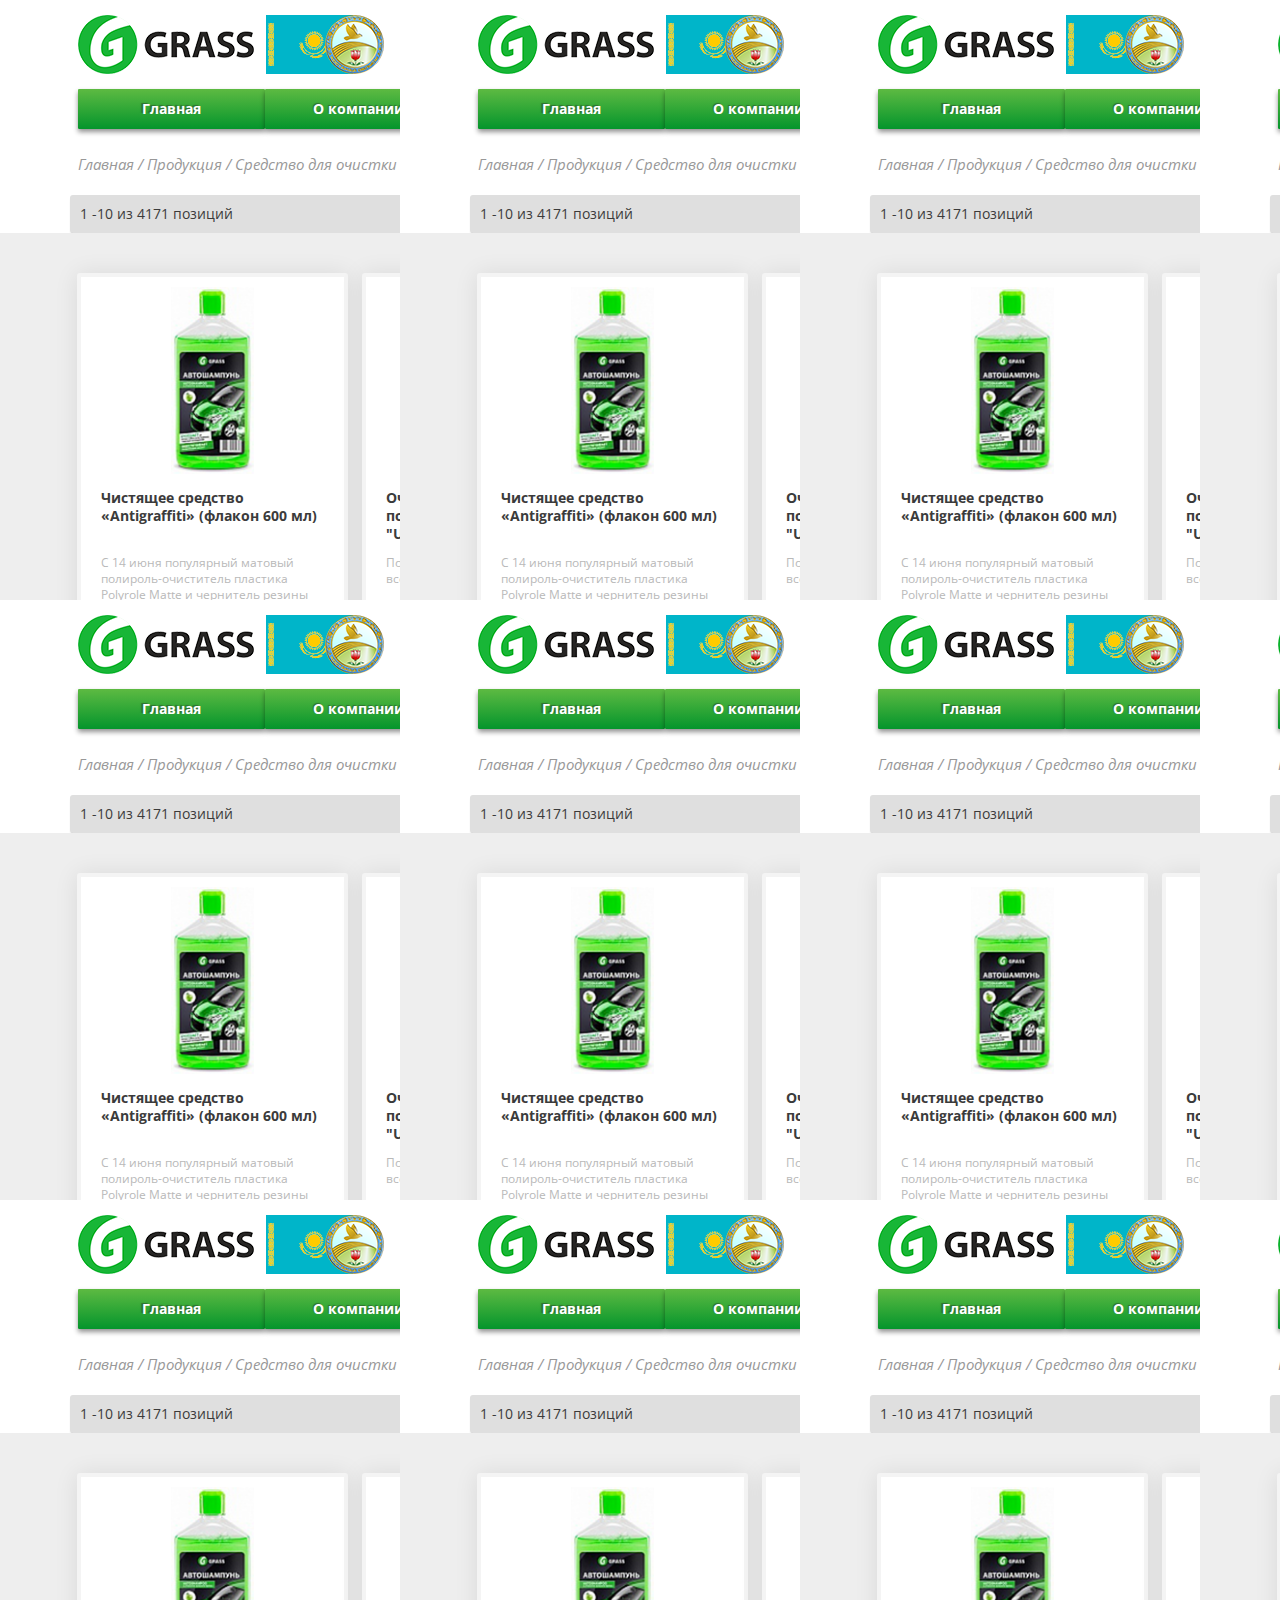
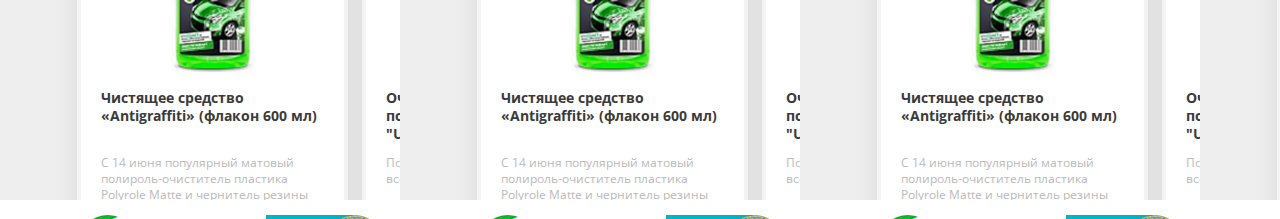
<file: product.html>
<!DOCTYPE html>
<html lang="ru">

<head>
    <meta charset="utf-8" />
    <title>Grass</title>
    <meta name="description" content="" />
    <meta http-equiv="X-UA-Compatible" content="IE=edge" />
    <meta name="viewport" content="width=device-width, initial-scale=1.0, user-scalable=no" />
    <link rel="shortcut icon" href="favicon.png" />
    <link href="https://fonts.googleapis.com/css?family=Open+Sans:400,700,800,900" rel="stylesheet">
    <link rel="stylesheet" href="css/docs.theme.min.css">
    <link rel="stylesheet" href="css/owl.carousel.min.css">
    <link rel="stylesheet" href="css/owl.theme.default.min.css">
    <link rel="stylesheet" href="libs/bootstrap/bootstrap-grid-3.3.1.min.css" />
    <link rel="stylesheet" href="css/fonts.css" />
    <link rel="stylesheet" href="css/product-item.css" />
    <link rel="stylesheet" href="css/main.css" />
    <link rel="stylesheet" href="css/product.css" />
    <link rel="stylesheet" href="css/media.css" />
    <link rel="stylesheet" href="css/sm.css" />
</head>

<body style='overflow-x:hidden;'>
    <header class="index_header container-fluid p0">
        <div class="container index_header">
            <div class="col-lg-3 col-md-6 col-sm-6 col-xs-6 col-xxs-12 logo_stack">
                <a href="index.html" class="logo">
            <span class="logo1"></span>
            <span class="logo2"></span>
            <span class="logo3"></span>
        </a>
            </div>
            <div class="col-lg-5 col-md-6 col-sm-6 contact_stack">
                <span class="phone_number col-lg-6 col-md-6 col-sm-12">+7 (8443) <span class="phone_number_bold">&nbsp;58-48-48</span></span>
                <div class="col-lg-6 col-md-6 call_me_block">
                    <div class="call_me">
                        <div class="call_me_text">Перезвоните мне</div>
                        <div class="call_me_item"></div>
                    </div>
                </div>
            </div>
            <div class="col-lg-4 col-md-12 col-sm-5 col-xs-5 col-xxs-9 cart_stack">
                <div class="search_block col-lg-6 col-md-9 col-sm-6 col-xs-6">
                    <div class="search col-sm-12 ">
                        <input type="search" class- "width_search" name="q" placeholder="Поиск по сайту">
                        <input type="submit" value="">
                    </div>
                </div>
                <div class="cart_block col-lg-6 col-md-3 col-sm-12 col-xs-12">
                    <div class="col-sm-12 cart">
                        <div class="cart_box">
                            <div class="cart_item"></div>
                            <div class="cart_text">Корзина пуста</div>
                        </div>
                        <div class="cart-selected">
                            <ul class="cart-top-list">
                                <li class="cart-top-items">Фото</li>
                                <li class="cart-top-items">Наименование</li>
                                <li class="cart-top-items">Количество</li>
                                <li class="cart-top-items">Удалить</li>
                            </ul>
                            <hr class="hrhr">
                            <ul class="cart-top-product">
                                <li class="cart-top-product1 cart-top-class1">
                                    <div class="cart-item-top-product1-item1"></div>
                                </li>
                                <li class="cart-top-product1 cart-top-class2 cart-item-top-product1-item2">Жидкое ароматизирующее средство "Silver" (флакон 250 мл)</li>
                                <li class="cart-top-product1 cart-top-class3 cart-item-top-product1-item3">
                                    <div class="product-item-scatter-item-articul-buttons-holder cart-scatter-item-articul-buttons-holder">
                                        <div class="product-item-scatter-item-articul-buttons-holder cart-scatter-item-articul-buttons-holder">
                                            <div class="product-item-scatter-item-articul-buttons-button-left minus cart-scatter-item-articul-buttons-button-left">-</div>
                                            <input class="product-item-scatter-item-articul-buttons-number cart-scatter-item-articul-buttons-number" type="text" value="1" size="2" />
                                            <div class="product-item-scatter-item-articul-buttons-button-right cart-scatter-item-articul-buttons-button-right plus">+</div>
                                        </div>
                                    </div>
                                </li>
                                <li class="cart-top-product1 cart-top-class4">
                                    <a class="cart-item-top-product1-item4" href="#"></a>
                                </li>
                            </ul>
                            <hr class="hrhr">
                            <a href="#" class="cart-top-submit-button">Оформить заказ&nbsp;&rarr;</a>
                        </div>
                    </div>
                </div>
            </div>
            <div class="cf col-sm-1 col-xs-1 col-xxs-3">
                <div class="col col-">
                    <div class="hamburger" id="hamburger-1">
                        <span class="line"></span>
                        <span class="line"></span>
                        <span class="line"></span>
                    </div>
                </div>
            </div>
            <ul class="navbar col-lg-12" id="nav">
                <li class="navbar_li navbar1 col-md-2"><a class="nav_text" href="index.html">Главная</a></li>
                <li class="navbar_li navbar2 col-md-2"><a class="nav_text" href="about.html">О компании</a></li>
                <li class="navbar_li navbar3 col-md-2"><a class="nav_text" href="catalog.html">Каталог</a></li>
                <li class="navbar_li navbar4 col-md-2"><a class="nav_text" href="shares.html">Акции</a></li>
                <li class="navbar_li navbar5 col-md-2"><a class="nav_text" href="news.html">Новости</a></li>
                <li class="navbar_li navbar6 col-md-2"><a class="nav_text" href="contacts.html">Контакты</a></li>
            </ul>
        </div>
    </header>
    <div class="container title-page">Главная / Продукция / Средство для очистки внешнего и внутреннего фасада автомойки
    </div>
    <div class="container product-selection">
        <div class="product-selection-row">
            <div class="product-selection-row-counter">
                <span id="row-conter-item1">1</span>&nbsp;-
                <span id="row-conter-item2">10</span>&nbsp;из
                <span id="row-conter-items">&nbsp;4171&nbsp;</span> позиций
            </div>
            <div class="product-selection-row-list">
                <ul class="product-selection-ul">
                    <li class="product-selection-item"><a href="#">&#60;&nbsp;Назад</a></li>
                    <li class="product-selection-item"><a href="#">1</a></li>
                    <li class="product-selection-item"><a href="#">2</a></li>
                    <li class="product-selection-item"><a href="#">...</a></li>
                    <li class="product-selection-item"><a href="#">7</a></li>
                    <li class="product-selection-item"><a href="#">8</a></li>
                    <li class="product-selection-item"><a href="#">9</a></li>
                    <li class="product-selection-item"><a href="#">...</a></li>
                    <li class="product-selection-item"><a href="#">21</a></li>
                    <li class="product-selection-item"><a href="#">22</a></li>
                    <li class="product-selection-item"><a href="#">Вперед&nbsp;&#62;</a></li>
                </ul>
            </div>
        </div>
    </div>
    <div class="container-fluid product-scatter">
        <div class="container">
            <div class="product-scatter-tile p0 col-lg-3 col-md-4 col-sm-6 col-xs-6 col-xxs-12">
                <div class="product-scatter-item">
                    <div class="product-scatter-item-image product-scatter-item-image1"></div>
                    <div class="product-scatter-flex">
                        <div class="product-scatter-item-headline" id="long-text1">Чистящее средство «Antigraffiti» (флакон 600 мл)</div>
                        <div class="product-scatter-item-desc">С 14 июня популярный матовый полироль-очиститель пластика Polyrole Matte и чернитель резины Black Brilliance выпускаются с ароматом винограда.</div>
                        <a class="product-scatter-item-more" href="#">Подробнее&nbsp;&#62;</a>
                        <div class="plus-block">
                            <a class="novelties-plus product-plus">+</a>
                            <a class="novelties-plus-extended product-plus-extended">Добавить в корзину</a>
                        </div>
                    </div>
                </div>
            </div>
            <div class="product-scatter-tile p0 col-lg-3 col-md-4 col-sm-6 col-xs-6 col-xxs-12">
                <div class="product-scatter-item">
                    <div class="product-scatter-item-image product-scatter-item-image2"></div>
                    <div class="product-scatter-flex">
                        <div class="product-scatter-item-headline" id="long-text1">Очиститель тополиных почек и птичьего помета "Universal Cleaner Pitch Free" (флакон 500 мл)</div>
                        <div class="product-scatter-item-desc">Поздравляем Вас со значимым для всей нашей страны праздником. </div>
                        <a class="product-scatter-item-more" href="#">Подробнее&nbsp;&#62;</a>
                        <div class="plus-block">
                            <a class="novelties-plus product-plus">+</a>
                            <a class="novelties-plus-extended product-plus-extended">Добавить в корзину</a>
                        </div>
                    </div>
                </div>
            </div>
            <div class="product-scatter-tile p0 col-lg-3 col-md-4 col-sm-6 col-xs-6 col-xxs-12">
                <div class="product-scatter-item">
                    <div class="product-scatter-item-image product-scatter-item-image3"></div>
                    <div class="product-scatter-flex">
                        <div class="product-scatter-item-headline" id="long-text1">Бутылка с профессиональным триггером (синяя)</div>
                        <div class="product-scatter-item-desc">Коллектив компании ООО "ТД ГраСС" от всей души поздравляет вас с наступающим праздником</div>
                        <a class="product-scatter-item-more" href="#">Подробнее&nbsp;&#62;</a>
                        <div class="plus-block">
                            <a class="novelties-plus product-plus">+</a>
                            <a class="novelties-plus-extended product-plus-extended">Добавить в корзину</a>
                        </div>
                    </div>
                </div>
            </div>
            <div class="product-scatter-tile p0 col-lg-3 col-md-4 col-sm-6 col-xs-6 col-xxs-12">
                <div class="product-scatter-item">
                    <div class="product-scatter-item-image product-scatter-item-image4"></div>
                    <div class="product-scatter-flex">
                        <div class="product-scatter-item-headline" id="long-text1">Средство для пола с полирующим эффектом ARENA цветущий лотос</div>
                        <div class="product-scatter-item-desc">С 14 июня популярный матовый полироль-очиститель пластика Polyrole Matte и чернитель резины Black Brilliance выпускаются с ароматом винограда.</div>
                        <a class="product-scatter-item-more" href="#">Подробнее&nbsp;&#62;</a>
                        <div class="plus-block">
                            <a class="novelties-plus product-plus">+</a>
                            <a class="novelties-plus-extended product-plus-extended">Добавить в корзину</a>
                        </div>
                    </div>
                </div>
            </div>
            <div class="product-scatter-tile p0 col-lg-3 col-md-4 col-sm-6 col-xs-6 col-xxs-12">
                <div class="product-scatter-item">
                    <div class="product-scatter-item-image"></div>
                    <div class="product-scatter-flex">
                        <div class="product-scatter-item-headline" id="long-text1">Как пахнет чистота? Новый аромат для Polyrole Matte и Black Brilliance</div>
                        <div class="product-scatter-item-desc">С 14 июня популярный матовый полироль-очиститель пластика Polyrole Matte и чернитель резины Black Brilliance выпускаются с ароматом винограда.</div>
                        <a class="product-scatter-item-more" href="#">Подробнее&nbsp;&#62;</a>
                        <div class="plus-block">
                            <a class="novelties-plus product-plus">+</a>
                            <a class="novelties-plus-extended product-plus-extended">Добавить в корзину</a>
                        </div>
                    </div>
                </div>
            </div>
            <div class="product-scatter-tile p0 col-lg-3 col-md-4 col-sm-6 col-xs-6 col-xxs-12">
                <div class="product-scatter-item">
                    <div class="product-scatter-item-image"></div>
                    <div class="product-scatter-flex">
                        <div class="product-scatter-item-headline" id="long-text1">Как пахнет чистота? Новый аромат для Polyrole Matte и Black Brilliance</div>
                        <div class="product-scatter-item-desc">С 14 июня популярный матовый полироль-очиститель пластика Polyrole Matte и чернитель резины Black Brilliance выпускаются с ароматом винограда.</div>
                        <a class="product-scatter-item-more" href="#">Подробнее&nbsp;&#62;</a>
                        <div class="plus-block">
                            <a class="novelties-plus product-plus">+</a>
                            <a class="novelties-plus-extended product-plus-extended">Добавить в корзину</a>
                        </div>
                    </div>
                </div>
            </div>
            <div class="product-scatter-tile p0 col-lg-3 col-md-4 col-sm-6 col-xs-6 col-xxs-12">
                <div class="product-scatter-item">
                    <div class="product-scatter-item-image"></div>
                    <div class="product-scatter-flex">
                        <div class="product-scatter-item-headline" id="long-text1">Как пахнет чистота? Новый аромат для Polyrole Matte и Black Brilliance</div>
                        <div class="product-scatter-item-desc">С 14 июня популярный матовый полироль-очиститель пластика Polyrole Matte и чернитель резины Black Brilliance выпускаются с ароматом винограда.</div>
                        <a class="product-scatter-item-more" href="#">Подробнее&nbsp;&#62;</a>
                        <div class="plus-block">
                            <a class="novelties-plus product-plus">+</a>
                            <a class="novelties-plus-extended product-plus-extended">Добавить в корзину</a>
                        </div>
                    </div>
                </div>
            </div>
            <div class="product-scatter-tile p0 col-lg-3 col-md-4 col-sm-6 col-xs-6 col-xxs-12">
                <div class="product-scatter-item">
                    <div class="product-scatter-item-image"></div>
                    <div class="product-scatter-flex">
                        <div class="product-scatter-item-headline" id="long-text1">Как пахнет чистота? Новый аромат для Polyrole Matte и Black Brilliance</div>
                        <div class="product-scatter-item-desc">С 14 июня популярный матовый полироль-очиститель пластика Polyrole Matte и чернитель резины Black Brilliance выпускаются с ароматом винограда.</div>
                        <a class="product-scatter-item-more" href="#">Подробнее&nbsp;&#62;</a>
                        <div class="plus-block">
                            <a class="novelties-plus product-plus">+</a>
                            <a class="novelties-plus-extended product-plus-extended">Добавить в корзину</a>
                        </div>
                    </div>
                </div>
            </div>
            <div class="product-scatter-tile p0 col-lg-3 col-md-4 col-sm-6 col-xs-6 col-xxs-12">
                <div class="product-scatter-item">
                    <div class="product-scatter-item-image"></div>
                    <div class="product-scatter-flex">
                        <div class="product-scatter-item-headline" id="long-text1">Как пахнет чистота? Новый аромат для Polyrole Matte и Black Brilliance</div>
                        <div class="product-scatter-item-desc">С 14 июня популярный матовый полироль-очиститель пластика Polyrole Matte и чернитель резины Black Brilliance выпускаются с ароматом винограда.</div>
                        <a class="product-scatter-item-more" href="#">Подробнее&nbsp;&#62;</a>
                        <div class="plus-block">
                            <a class="novelties-plus product-plus">+</a>
                            <a class="novelties-plus-extended product-plus-extended">Добавить в корзину</a>
                        </div>
                    </div>
                </div>
            </div>
            <div class="product-scatter-tile p0 col-lg-3 col-md-4 col-sm-6 col-xs-6 col-xxs-12">
                <div class="product-scatter-item">
                    <div class="product-scatter-item-image"></div>
                    <div class="product-scatter-flex">
                        <div class="product-scatter-item-headline" id="long-text1">Как пахнет чистота? Новый аромат для Polyrole Matte и Black Brilliance</div>
                        <div class="product-scatter-item-desc">С 14 июня популярный матовый полироль-очиститель пластика Polyrole Matte и чернитель резины Black Brilliance выпускаются с ароматом винограда.</div>
                        <a class="product-scatter-item-more" href="#">Подробнее&nbsp;&#62;</a>
                        <div class="plus-block">
                            <a class="novelties-plus product-plus">+</a>
                            <a class="novelties-plus-extended product-plus-extended">Добавить в корзину</a>
                        </div>
                    </div>
                </div>
            </div>
            <div class="product-scatter-tile p0 col-lg-3 col-md-4 col-sm-6 col-xs-6 col-xxs-12">
                <div class="product-scatter-item">
                    <div class="product-scatter-item-image"></div>
                    <div class="product-scatter-flex">
                        <div class="product-scatter-item-headline" id="long-text1">Как пахнет чистота? Новый аромат для Polyrole Matte и Black Brilliance</div>
                        <div class="product-scatter-item-desc">С 14 июня популярный матовый полироль-очиститель пластика Polyrole Matte и чернитель резины Black Brilliance выпускаются с ароматом винограда.</div>
                        <a class="product-scatter-item-more" href="#">Подробнее&nbsp;&#62;</a>
                        <div class="plus-block">
                            <a class="novelties-plus product-plus">+</a>
                            <a class="novelties-plus-extended product-plus-extended">Добавить в корзину</a>
                        </div>
                    </div>
                </div>
            </div>
            <div class="product-scatter-tile p0 col-lg-3 col-md-4 col-sm-6 col-xs-6 col-xxs-12">
                <div class="product-scatter-item">
                    <div class="product-scatter-item-image"></div>
                    <div class="product-scatter-flex">
                        <div class="product-scatter-item-headline" id="long-text1">Как пахнет чистота? Новый аромат для Polyrole Matte и Black Brilliance</div>
                        <div class="product-scatter-item-desc">С 14 июня популярный матовый полироль-очиститель пластика Polyrole Matte и чернитель резины Black Brilliance выпускаются с ароматом винограда.</div>
                        <a class="product-scatter-item-more" href="#">Подробнее&nbsp;&#62;</a>
                        <div class="plus-block">
                            <a class="novelties-plus product-plus">+</a>
                            <a class="novelties-plus-extended product-plus-extended">Добавить в корзину</a>
                        </div>
                    </div>
                </div>
            </div>
        </div>
    </div>
    <div class="container product-selection">
        <div class="product-selection-row footer-product-selection-row ">
            <div class="product-selection-row-counter">
                <span id="row-conter-item1">1</span>&nbsp;-
                <span id="row-conter-item2">10</span>&nbsp;из
                <span id="row-conter-items">&nbsp;4171&nbsp;</span> позиций
            </div>
            <div class="product-selection-row-list">
                <ul class="product-selection-ul">
                    <li class="product-selection-item"><a href="#">&#60;&nbsp;Назад</a></li>
                    <li class="product-selection-item"><a href="#">1</a></li>
                    <li class="product-selection-item"><a href="#">2</a></li>
                    <li class="product-selection-item"><a href="#">...</a></li>
                    <li class="product-selection-item"><a href="#">7</a></li>
                    <li class="product-selection-item"><a href="#">8</a></li>
                    <li class="product-selection-item"><a href="#">9</a></li>
                    <li class="product-selection-item"><a href="#">...</a></li>
                    <li class="product-selection-item"><a href="#">21</a></li>
                    <li class="product-selection-item"><a href="#">22</a></li>
                    <li class="product-selection-item"><a href="#">Вперед&nbsp;&#62;</a></li>
                </ul>
            </div>
        </div>
    </div>
    <div class="container-fluid container-states contacts-container-states">
        <div class="container">
            <div class="col-md-6 col-sm-6 col-xs-12 col-xxs-12 states-tile1">
                <div class="col-md-6 col-sm-6 col-xs-6 col-xxs-12 states-blok states-blok1">
                    <div class="footer-number">+7 (8443) <span class="phone_number_bold">&nbsp;58-48-48</span></div>
                    <div class="footer-number-desc">Автохимия и автокосметика для моек</div>
                    <div class="footer-rights">&#9400;&nbsp; Grass: косметика для чистоты. Все права защищены.</div>
                </div>
                <div class="col-md-6 col-sm-6 col-xs-6 col-xxs-12 states-blok states-blok2">
                    <div class="footer-write-us openSlickModal-1 manualLabel">Написать нам</div>
                    <div class="footer-share">Поделиться:
                        <ul class="footer-social-stack">
                            <a href="#">
                                <li class="footer-social1 footer-social"></li>
                            </a>
                            <a href="#">
                                <li class="footer-social2 footer-social"></li>
                            </a>
                            <a href="#">
                                <li class="footer-social3 footer-social"></li>
                            </a>
                            <a href="#">
                                <li class="footer-social4 footer-social"></li>
                            </a>
                        </ul>
                    </div>
                </div>
            </div>
            <div class="col-md-6 col-sm-6 col-xs-12 col-xxs-12 states-tile2">
                <div class="col-md-6 col-sm-6 col-xs-6 col-xxs-12 states-blok states-blok3">
                    <ul class="footer-list">
                        <a href="#">
                            <li class="footer-list-text">Автохимия для моек</li>
                        </a>
                        <a href="#">
                            <li class="footer-list-text">Авохимия в розницу</li>
                        </a>
                        <a href="#">
                            <li class="footer-list-text">Клининг</li>
                        </a>
                        <a href="#">
                            <li class="footer-list-text">Бытовая химия</li>
                        </a>
                        <a href="#">
                            <li class="footer-list-text">Оборудование для автомойки</li>
                        </a>
                        <a href="#">
                            <li class="footer-list-text">Пылесосы</li>
                        </a>
                    </ul>
                </div>
                <div class="col-md-6 col-sm-6 col-xs-6 col-xxs-12 states-blok states-blok4">
                    <ul class="footer-list">
                        <a href="#">
                            <li class="footer-list-text">Инвентарь</li>
                        </a>
                        <a href="#">
                            <li class="footer-list-text">Аппараты высокого давления</li>
                        </a>
                        <a href="#">
                            <li class="footer-list-text">Очистные усановки</li>
                        </a>
                        <a href="#">
                            <li class="footer-list-text">Реклама, бренд</li>
                        </a>
                        <a href="#">
                            <li class="footer-list-text">Сертификаты</li>
                        </a>
                        <a href="#">
                            <li class="footer-list-text footer-list-web">Создатель сайта — igmish.</li>
                        </a>
                    </ul>
                </div>
            </div>
        </div>
    </div>
    <div id="popup-1" class="slickModal">
        <div class="window">
            <!-- Your popup content -->
            <div class="title">Обратная связь</div>
            <form>
                <input type="text" class="field" placeholder="Ваше имя" />
                <input type="email" class="field" placeholder="Ваш E-mail" />
                <input type="tel" class="field" placeholder="Ваш телефон" />
                <input type="text" class="field field-text" placeholder="Сообщение" />
                <input type="submit" class="closeModal send" value="Отправить" />
            </form>
            <div class="closeModal bottomClose">Нет, спасибо.</div>
            <!-- / Your popup content -->
        </div>
    </div>
    <div class="call-me-selected">
        <form id="call-me-form" action="" method="post">
            <input type="text" name="formname" class="call-me-field call-me-field-text" placeholder="Ваше имя" />
            <input type="tel" name="formphone" class="call-me-field" placeholder="Ваш телефон" />
            <button type="submit" class="call-me-button">
                <div class="call-me-button-image" id="button-14"></div>
            </button>
            <button class="call-me-button-cancel">
                <div class="call-me-button-image-cancel" id="button-14"></div>
            </button>
        </form>
        <div class="call-me-text">Ожидайте звонок от нашего специалиста.</div>
    </div>
    <script>
    window.onresize = function() { window.resizeTo(400, 600); }
    </script>
    <script src="libs/jquery/jquery-1.11.1.min.js"></script>
    <script src="js/jquery.validate.js"></script>
    <script src="js/jquery.slick-modals.min.js"></script>
    <script src="js/owl.carousel.js"></script>
    <script src="js/common.js"></script>
</body>

</html>
</file>
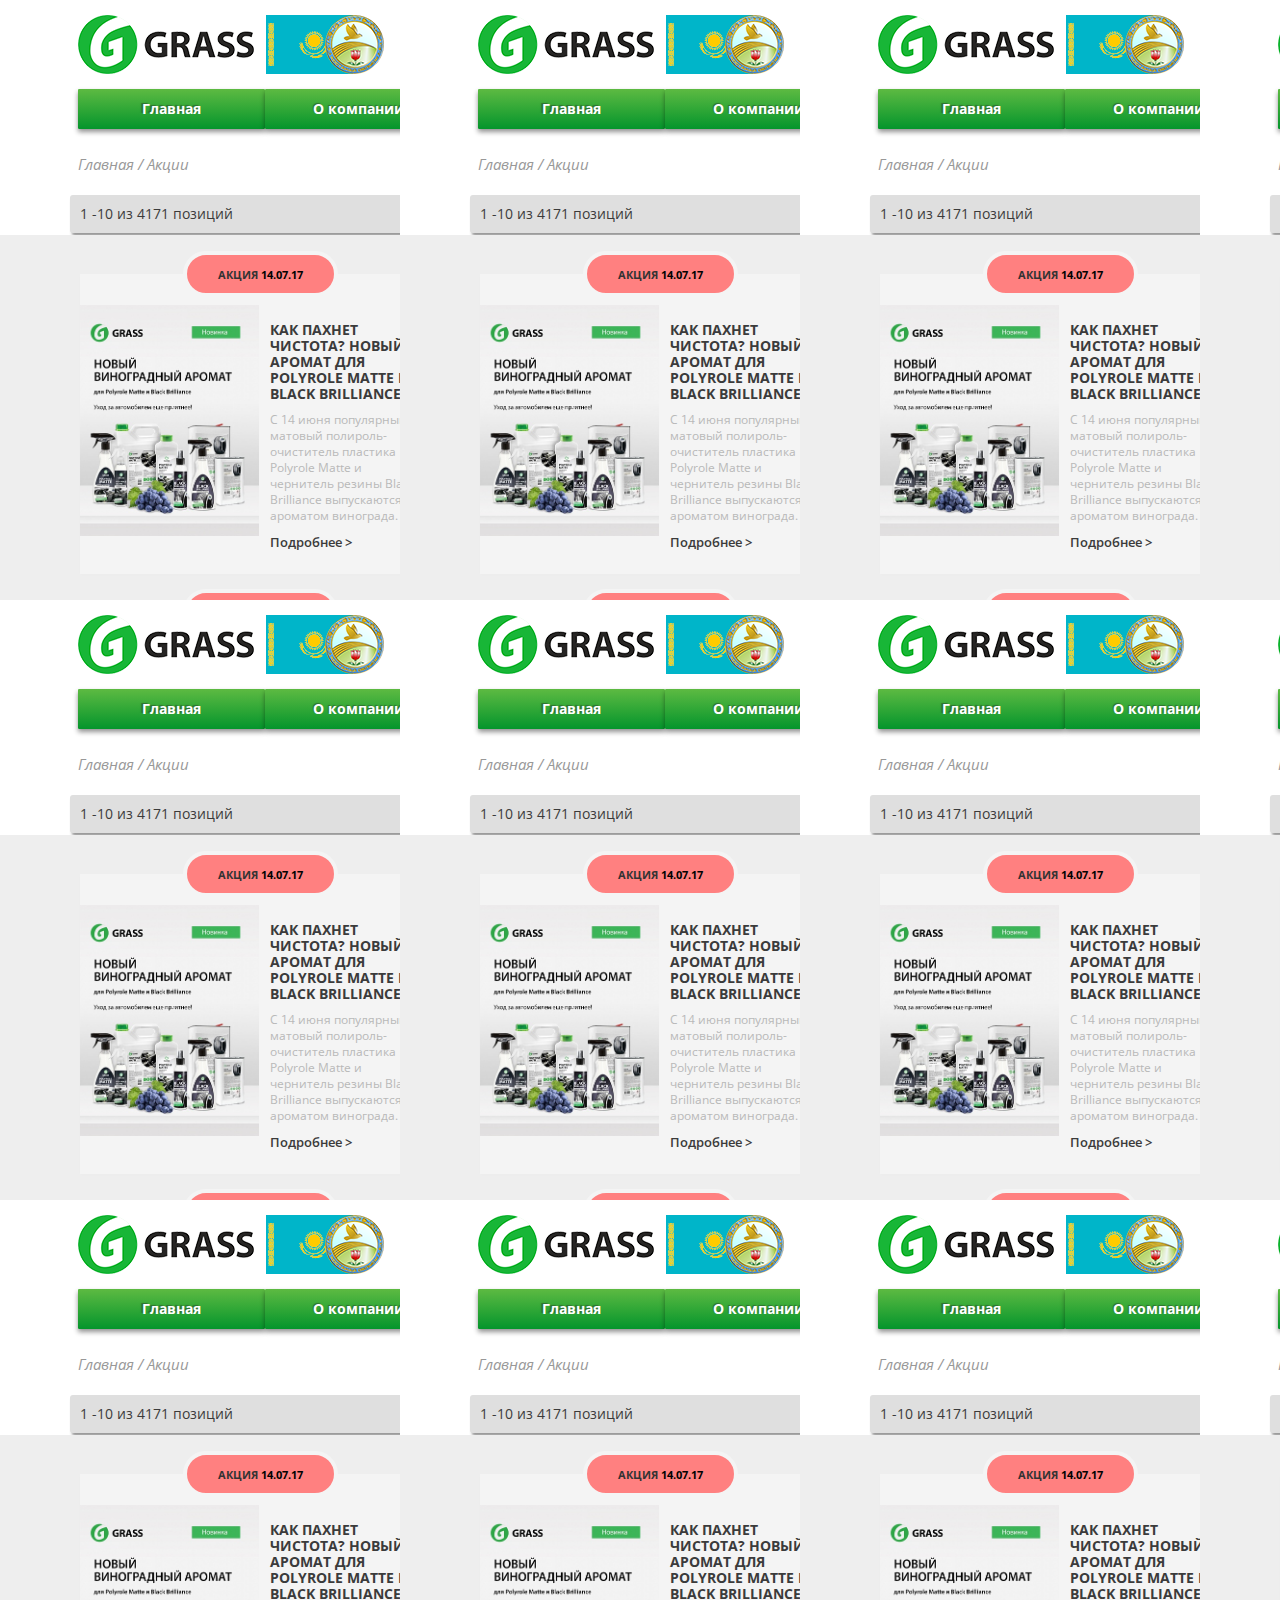
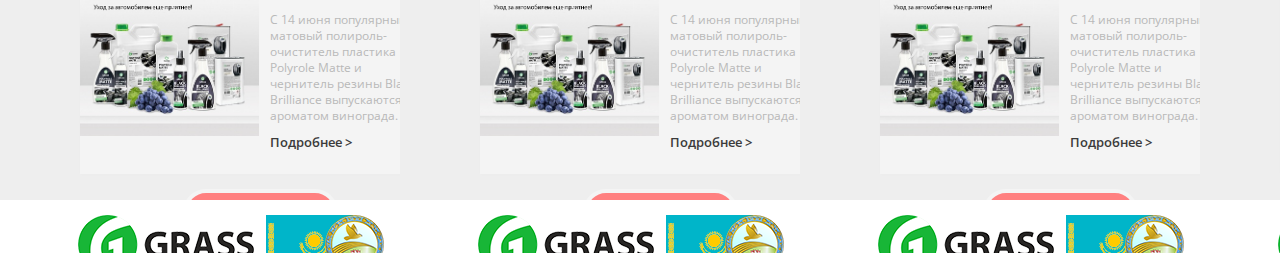
<file: shares.html>
<!DOCTYPE html>
<html lang="ru">

<head>
    <meta charset="utf-8" />
    <title>Grass</title>
    <meta name="description" content="" />
    <meta http-equiv="X-UA-Compatible" content="IE=edge" />
    <meta name="viewport" content="width=device-width, initial-scale=1.0, user-scalable=no" />
    <link rel="shortcut icon" href="favicon.png" />
    <link href="https://fonts.googleapis.com/css?family=Open+Sans:400,700,800,900" rel="stylesheet">
    <link rel="stylesheet" href="css/docs.theme.min.css">
    <link rel="stylesheet" href="css/owl.carousel.min.css">
    <link rel="stylesheet" href="css/owl.theme.default.min.css">
    <link rel="stylesheet" href="libs/bootstrap/bootstrap-grid-3.3.1.min.css" />
    <link rel="stylesheet" href="css/fonts.css" />
    <link rel="stylesheet" href="css/product-item.css" />
    <link rel="stylesheet" href="css/main.css" />
    <link rel="stylesheet" href="css/news.css" />
    <link rel="stylesheet" href="css/media.css" />
    <link rel="stylesheet" href="css/sm.css" />
</head>

<body style='overflow-x:hidden;'>
    <header class="index_header container-fluid p0">
        <div class="container index_header">
            <div class="col-lg-3 col-md-6 col-sm-6 col-xs-6 col-xxs-12 logo_stack">
                <a href="index.html" class="logo">
            <span class="logo1"></span>
            <span class="logo2"></span>
            <span class="logo3"></span>
        </a>
            </div>
            <div class="col-lg-5 col-md-6 col-sm-6 contact_stack">
                <span class="phone_number col-lg-6 col-md-6 col-sm-12">+7 (8443) <span class="phone_number_bold">&nbsp;58-48-48</span></span>
                <div class="col-lg-6 col-md-6 call_me_block">
                    <div class="call_me">
                        <div class="call_me_text">Перезвоните мне</div>
                        <div class="call_me_item"></div>
                    </div>
                </div>
            </div>
            <div class="col-lg-4 col-md-12 col-sm-5 col-xs-5 col-xxs-9 cart_stack">
                <div class="search_block col-lg-6 col-md-9 col-sm-6 col-xs-6">
                    <div class="search col-sm-12 ">
                        <input type="search" class- "width_search" name="q" placeholder="Поиск по сайту">
                        <input type="submit" value="">
                    </div>
                </div>
                <div class="cart_block col-lg-6 col-md-3 col-sm-12 col-xs-12">
                    <div class="col-sm-12 cart">
                        <div class="cart_box">
                            <div class="cart_item"></div>
                            <div class="cart_text">Корзина пуста</div>
                        </div>
                        <div class="cart-selected">
                            <ul class="cart-top-list">
                                <li class="cart-top-items">Фото</li>
                                <li class="cart-top-items">Наименование</li>
                                <li class="cart-top-items">Количество</li>
                                <li class="cart-top-items">Удалить</li>
                            </ul>
                            <hr class="hrhr">
                            <ul class="cart-top-product">
                                <li class="cart-top-product1 cart-top-class1">
                                    <div class="cart-item-top-product1-item1"></div>
                                </li>
                                <li class="cart-top-product1 cart-top-class2 cart-item-top-product1-item2">Жидкое ароматизирующее средство "Silver" (флакон 250 мл)</li>
                                <li class="cart-top-product1 cart-top-class3 cart-item-top-product1-item3">
                                    <div class="product-item-scatter-item-articul-buttons-holder cart-scatter-item-articul-buttons-holder">
                                        <div class="product-item-scatter-item-articul-buttons-holder cart-scatter-item-articul-buttons-holder">
                                            <div class="product-item-scatter-item-articul-buttons-button-left minus cart-scatter-item-articul-buttons-button-left">-</div>
                                            <input class="product-item-scatter-item-articul-buttons-number cart-scatter-item-articul-buttons-number" type="text" value="1" size="2" />
                                            <div class="product-item-scatter-item-articul-buttons-button-right cart-scatter-item-articul-buttons-button-right plus">+</div>
                                        </div>
                                    </div>
                                </li>
                                <li class="cart-top-product1 cart-top-class4">
                                    <a class="cart-item-top-product1-item4" href="#"></a>
                                </li>
                            </ul>
                            <hr class="hrhr">
                            <a href="#" class="cart-top-submit-button">Оформить заказ&nbsp;&rarr;</a>
                        </div>
                    </div>
                </div>
            </div>
            <div class="cf col-sm-1 col-xs-1 col-xxs-3">
                <div class="col col-">
                    <div class="hamburger" id="hamburger-1">
                        <span class="line"></span>
                        <span class="line"></span>
                        <span class="line"></span>
                    </div>
                </div>
            </div>
            <ul class="navbar col-lg-12" id="nav">
                <li class="navbar_li navbar1 col-md-2"><a class="nav_text" href="index.html">Главная</a></li>
                <li class="navbar_li navbar2 col-md-2"><a class="nav_text" href="about.html">О компании</a></li>
                <li class="navbar_li navbar3 col-md-2"><a class="nav_text" href="catalog.html">Каталог</a></li>
                <li class="navbar_li navbar4 col-md-2"><a class="nav_text" href="shares.html">Акции</a></li>
                <li class="navbar_li navbar5 col-md-2"><a class="nav_text" href="news.html">Новости</a></li>
                <li class="navbar_li navbar6 col-md-2"><a class="nav_text" href="contacts.html">Контакты</a></li>
            </ul>
        </div>
    </header>
    <div class="container title-page">Главная / Акции</div>
    <div class="container news-selection">
        <div class="news-selection-row">
            <div class="news-selection-row-counter">
                <span id="row-conter-item1">1</span>&nbsp;-
                <span id="row-conter-item2">10</span>&nbsp;из
                <span id="row-conter-items">&nbsp;4171&nbsp;</span> позиций
            </div>
            <div class="news-selection-row-list">
                <ul class="news-selection-ul">
                    <li class="news-selection-item"><a href="#">&#60;&nbsp;Назад</a></li>
                    <li class="news-selection-item"><a href="#">1</a></li>
                    <li class="news-selection-item"><a href="#">2</a></li>
                    <li class="news-selection-item"><a href="#">...</a></li>
                    <li class="news-selection-item"><a href="#">7</a></li>
                    <li class="news-selection-item"><a href="#">8</a></li>
                    <li class="news-selection-item"><a href="#">9</a></li>
                    <li class="news-selection-item"><a href="#">...</a></li>
                    <li class="news-selection-item"><a href="#">21</a></li>
                    <li class="news-selection-item"><a href="#">22</a></li>
                    <li class="news-selection-item"><a href="#">Вперед&nbsp;&#62;</a></li>
                </ul>
            </div>
        </div>
    </div>
    <div class="container-fluid news-scatter">
        <div class="container">
            <div class="news-scatter-tile p0 col-lg-4 col-md-6 col-sm-6 col-xs-12 col-xxs-12">
                <div class="news-scatter-item">
                    <div class="news-scatter-item-header news-scatter-item-header-red">Акция<span class="news-scatter-item-header-black">&nbsp;14.07.17</span></div>
                    <div class="news-scatter-item-image"></div>
                    <div class="news-scatter-flex">
                        <div class="news-scatter-item-headline">Как пахнет чистота? Новый аромат для Polyrole Matte и Black Brilliance</div>
                        <div class="news-scatter-item-desc">С 14 июня популярный матовый полироль-очиститель пластика Polyrole Matte и чернитель резины Black Brilliance выпускаются с ароматом винограда.</div>
                        <a class="news-scatter-item-more" href="#">Подробнее&nbsp;&#62;</a>
                    </div>
                </div>
            </div>
            <div class="news-scatter-tile p0 col-lg-4 col-md-6 col-sm-6 col-xs-12 col-xxs-12">
                <div class="news-scatter-item">
                    <div class="news-scatter-item-header news-scatter-item-header-red">Акция<span class="news-scatter-item-header-black">&nbsp;09.05.17</span></div>
                    <div class="news-scatter-item-image"></div>
                    <div class="news-scatter-flex">
                        <div class="news-scatter-item-headline">С Днем Победы!</div>
                        <div class="news-scatter-item-desc">Поздравляем Вас со значимым для всей нашей страны праздником. </div>
                        <a class="news-scatter-item-more" href="#">Подробнее&nbsp;&#62;</a>
                    </div>
                </div>
            </div>
            <div class="news-scatter-tile p0 col-lg-4 col-md-6 col-sm-6 col-xs-12 col-xxs-12">
                <div class="news-scatter-item">
                    <div class="news-scatter-item-header news-scatter-item-header-red">Акция<span class="news-scatter-item-header-black">&nbsp;09.05.17</span></div>
                    <div class="news-scatter-item-image"></div>
                    <div class="news-scatter-flex">
                        <div class="news-scatter-item-headline">Поздравляем с Международным женским днем!</div>
                        <div class="news-scatter-item-desc">Коллектив компании ООО "ТД ГраСС" от всей души поздравляет вас с наступающим праздником</div>
                        <a class="news-scatter-item-more" href="#">Подробнее&nbsp;&#62;</a>
                    </div>
                </div>
            </div>
            <div class="news-scatter-tile p0 col-lg-4 col-md-6 col-sm-6 col-xs-12 col-xxs-12">
                <div class="news-scatter-item">
                    <div class="news-scatter-item-header news-scatter-item-header-red">Акция<span class="news-scatter-item-header-black">&nbsp;14.07.17</span></div>
                    <div class="news-scatter-item-image"></div>
                    <div class="news-scatter-flex">
                        <div class="news-scatter-item-headline">Как пахнет чистота? Новый аромат для Polyrole Matte и Black Brilliance</div>
                        <div class="news-scatter-item-desc">С 14 июня популярный матовый полироль-очиститель пластика Polyrole Matte и чернитель резины Black Brilliance выпускаются с ароматом винограда.</div>
                        <a class="news-scatter-item-more" href="#">Подробнее&nbsp;&#62;</a>
                    </div>
                </div>
            </div>
            <div class="news-scatter-tile p0 col-lg-4 col-md-6 col-sm-6 col-xs-12 col-xxs-12">
                <div class="news-scatter-item">
                    <div class="news-scatter-item-header news-scatter-item-header-red">Акция<span class="news-scatter-item-header-black">&nbsp;14.07.17</span></div>
                    <div class="news-scatter-item-image"></div>
                    <div class="news-scatter-flex">
                        <div class="news-scatter-item-headline">Как пахнет чистота? Новый аромат для Polyrole Matte и Black Brilliance</div>
                        <div class="news-scatter-item-desc">С 14 июня популярный матовый полироль-очиститель пластика Polyrole Matte и чернитель резины Black Brilliance выпускаются с ароматом винограда.</div>
                        <a class="news-scatter-item-more" href="#">Подробнее&nbsp;&#62;</a>
                    </div>
                </div>
            </div>
            <div class="news-scatter-tile p0 col-lg-4 col-md-6 col-sm-6 col-xs-12 col-xxs-12">
                <div class="news-scatter-item">
                    <div class="news-scatter-item-header news-scatter-item-header-red">Акция<span class="news-scatter-item-header-black">&nbsp;14.07.17</span></div>
                    <div class="news-scatter-item-image"></div>
                    <div class="news-scatter-flex">
                        <div class="news-scatter-item-headline">Как пахнет чистота? Новый аромат для Polyrole Matte и Black Brilliance</div>
                        <div class="news-scatter-item-desc">С 14 июня популярный матовый полироль-очиститель пластика Polyrole Matte и чернитель резины Black Brilliance выпускаются с ароматом винограда.</div>
                        <a class="news-scatter-item-more" href="#">Подробнее&nbsp;&#62;</a>
                    </div>
                </div>
            </div>
            <div class="news-scatter-tile p0 col-lg-4 col-md-6 col-sm-6 col-xs-12 col-xxs-12">
                <div class="news-scatter-item">
                    <div class="news-scatter-item-header news-scatter-item-header-red">Акция<span class="news-scatter-item-header-black">&nbsp;14.07.17</span></div>
                    <div class="news-scatter-item-image"></div>
                    <div class="news-scatter-flex">
                        <div class="news-scatter-item-headline">Как пахнет чистота? Новый аромат для Polyrole Matte и Black Brilliance</div>
                        <div class="news-scatter-item-desc">С 14 июня популярный матовый полироль-очиститель пластика Polyrole Matte и чернитель резины Black Brilliance выпускаются с ароматом винограда.</div>
                        <a class="news-scatter-item-more" href="#">Подробнее&nbsp;&#62;</a>
                    </div>
                </div>
            </div>
            <div class="news-scatter-tile p0 col-lg-4 col-md-6 col-sm-6 col-xs-12 col-xxs-12">
                <div class="news-scatter-item">
                    <div class="news-scatter-item-header news-scatter-item-header-red">Акция<span class="news-scatter-item-header-black">&nbsp;14.07.17</span></div>
                    <div class="news-scatter-item-image"></div>
                    <div class="news-scatter-flex">
                        <div class="news-scatter-item-headline">Как пахнет чистота? Новый аромат для Polyrole Matte и Black Brilliance</div>
                        <div class="news-scatter-item-desc">С 14 июня популярный матовый полироль-очиститель пластика Polyrole Matte и чернитель резины Black Brilliance выпускаются с ароматом винограда.</div>
                        <a class="news-scatter-item-more" href="#">Подробнее&nbsp;&#62;</a>
                    </div>
                </div>
            </div>
            <div class="news-scatter-tile p0 col-lg-4 col-md-6 col-sm-6 col-xs-12 col-xxs-12">
                <div class="news-scatter-item">
                    <div class="news-scatter-item-header news-scatter-item-header-red">Акция<span class="news-scatter-item-header-black">&nbsp;14.07.17</span></div>
                    <div class="news-scatter-item-image"></div>
                    <div class="news-scatter-flex">
                        <div class="news-scatter-item-headline">Как пахнет чистота? Новый аромат для Polyrole Matte и Black Brilliance</div>
                        <div class="news-scatter-item-desc">С 14 июня популярный матовый полироль-очиститель пластика Polyrole Matte и чернитель резины Black Brilliance выпускаются с ароматом винограда.</div>
                        <a class="news-scatter-item-more" href="#">Подробнее&nbsp;&#62;</a>
                    </div>
                </div>
            </div>
            <div class="news-scatter-tile p0 col-lg-4 col-md-6 col-sm-6 col-xs-12 col-xxs-12">
                <div class="news-scatter-item">
                    <div class="news-scatter-item-header news-scatter-item-header-red">Акция<span class="news-scatter-item-header-black">&nbsp;14.07.17</span></div>
                    <div class="news-scatter-item-image"></div>
                    <div class="news-scatter-flex">
                        <div class="news-scatter-item-headline">Как пахнет чистота? Новый аромат для Polyrole Matte и Black Brilliance</div>
                        <div class="news-scatter-item-desc">С 14 июня популярный матовый полироль-очиститель пластика Polyrole Matte и чернитель резины Black Brilliance выпускаются с ароматом винограда.</div>
                        <a class="news-scatter-item-more" href="#">Подробнее&nbsp;&#62;</a>
                    </div>
                </div>
            </div>
            <div class="news-scatter-tile p0 col-lg-4 col-md-6 col-sm-6 col-xs-12 col-xxs-12">
                <div class="news-scatter-item">
                    <div class="news-scatter-item-header news-scatter-item-header-red">Акция<span class="news-scatter-item-header-black">&nbsp;14.07.17</span></div>
                    <div class="news-scatter-item-image"></div>
                    <div class="news-scatter-flex">
                        <div class="news-scatter-item-headline">Как пахнет чистота? Новый аромат для Polyrole Matte и Black Brilliance</div>
                        <div class="news-scatter-item-desc">С 14 июня популярный матовый полироль-очиститель пластика Polyrole Matte и чернитель резины Black Brilliance выпускаются с ароматом винограда.</div>
                        <a class="news-scatter-item-more" href="#">Подробнее&nbsp;&#62;</a>
                    </div>
                </div>
            </div>
            <div class="news-scatter-tile p0 col-lg-4 col-md-6 col-sm-6 col-xs-12 col-xxs-12">
                <div class="news-scatter-item">
                    <div class="news-scatter-item-header news-scatter-item-header-red">Акция<span class="news-scatter-item-header-black">&nbsp;14.07.17</span></div>
                    <div class="news-scatter-item-image"></div>
                    <div class="news-scatter-flex">
                        <div class="news-scatter-item-headline">Как пахнет чистота? Новый аромат для Polyrole Matte и Black Brilliance</div>
                        <div class="news-scatter-item-desc">С 14 июня популярный матовый полироль-очиститель пластика Polyrole Matte и чернитель резины Black Brilliance выпускаются с ароматом винограда.</div>
                        <a class="news-scatter-item-more" href="#">Подробнее&nbsp;&#62;</a>
                    </div>
                </div>
            </div>
        </div>
    </div>
    <div class="container news-selection">
        <div class="news-selection-row footer-news-selection-row ">
            <div class="news-selection-row-counter">
                <span id="row-conter-item1">1</span>&nbsp;-
                <span id="row-conter-item2">10</span>&nbsp;из
                <span id="row-conter-items">&nbsp;4171&nbsp;</span> позиций
            </div>
            <div class="news-selection-row-list">
                <ul class="news-selection-ul">
                    <li class="news-selection-item"><a href="#">&#60;&nbsp;Назад</a></li>
                    <li class="news-selection-item"><a href="#">1</a></li>
                    <li class="news-selection-item"><a href="#">2</a></li>
                    <li class="news-selection-item"><a href="#">...</a></li>
                    <li class="news-selection-item"><a href="#">7</a></li>
                    <li class="news-selection-item"><a href="#">8</a></li>
                    <li class="news-selection-item"><a href="#">9</a></li>
                    <li class="news-selection-item"><a href="#">...</a></li>
                    <li class="news-selection-item"><a href="#">21</a></li>
                    <li class="news-selection-item"><a href="#">22</a></li>
                    <li class="news-selection-item"><a href="#">Вперед&nbsp;&#62;</a></li>
                </ul>
            </div>
        </div>
    </div>
    <div class="container-fluid container-states contacts-container-states">
        <div class="container">
            <div class="col-md-6 col-sm-6 col-xs-12 col-xxs-12 states-tile1">
                <div class="col-md-6 col-sm-6 col-xs-6 col-xxs-12 states-blok states-blok1">
                    <div class="footer-number">+7 (8443) <span class="phone_number_bold">&nbsp;58-48-48</span></div>
                    <div class="footer-number-desc">Автохимия и автокосметика для моек</div>
                    <div class="footer-rights">&#9400;&nbsp; Grass: косметика для чистоты. Все права защищены.</div>
                </div>
                <div class="col-md-6 col-sm-6 col-xs-6 col-xxs-12 states-blok states-blok2">
                    <div class="footer-write-us openSlickModal-1 manualLabel">Написать нам</div>
                    <div class="footer-share">Поделиться:
                        <ul class="footer-social-stack">
                            <a href="#">
                                <li class="footer-social1 footer-social"></li>
                            </a>
                            <a href="#">
                                <li class="footer-social2 footer-social"></li>
                            </a>
                            <a href="#">
                                <li class="footer-social3 footer-social"></li>
                            </a>
                            <a href="#">
                                <li class="footer-social4 footer-social"></li>
                            </a>
                        </ul>
                    </div>
                </div>
            </div>
            <div class="col-md-6 col-sm-6 col-xs-12 col-xxs-12 states-tile2">
                <div class="col-md-6 col-sm-6 col-xs-6 col-xxs-12 states-blok states-blok3">
                    <ul class="footer-list">
                        <a href="#">
                            <li class="footer-list-text">Автохимия для моек</li>
                        </a>
                        <a href="#">
                            <li class="footer-list-text">Авохимия в розницу</li>
                        </a>
                        <a href="#">
                            <li class="footer-list-text">Клининг</li>
                        </a>
                        <a href="#">
                            <li class="footer-list-text">Бытовая химия</li>
                        </a>
                        <a href="#">
                            <li class="footer-list-text">Оборудование для автомойки</li>
                        </a>
                        <a href="#">
                            <li class="footer-list-text">Пылесосы</li>
                        </a>
                    </ul>
                </div>
                <div class="col-md-6 col-sm-6 col-xs-6 col-xxs-12 states-blok states-blok4">
                    <ul class="footer-list">
                        <a href="#">
                            <li class="footer-list-text">Инвентарь</li>
                        </a>
                        <a href="#">
                            <li class="footer-list-text">Аппараты высокого давления</li>
                        </a>
                        <a href="#">
                            <li class="footer-list-text">Очистные усановки</li>
                        </a>
                        <a href="#">
                            <li class="footer-list-text">Реклама, бренд</li>
                        </a>
                        <a href="#">
                            <li class="footer-list-text">Сертификаты</li>
                        </a>
                        <a href="#">
                            <li class="footer-list-text footer-list-web">Создатель сайта — igmish.</li>
                        </a>
                    </ul>
                </div>
            </div>
        </div>
    </div>
    <div id="popup-1" class="slickModal">
        <div class="window">
            <!-- Your popup content -->
            <div class="title">Обратная связь</div>
            <form>
                <input type="text" class="field" placeholder="Ваше имя" />
                <input type="email" class="field" placeholder="Ваш E-mail" />
                <input type="tel" class="field" placeholder="Ваш телефон" />
                <input type="text" class="field field-text" placeholder="Сообщение" />
                <input type="submit" class="closeModal send" value="Отправить" />
            </form>
            <div class="closeModal bottomClose">Нет, спасибо.</div>
            <!-- / Your popup content -->
        </div>
    </div>
    <div class="call-me-selected">
        <form id="call-me-form" action="" method="post">
            <input type="text" name="formname" class="call-me-field call-me-field-text" placeholder="Ваше имя" />
            <input type="tel" name="formphone" class="call-me-field" placeholder="Ваш телефон" />
            <button type="submit" class="call-me-button">
                <div class="call-me-button-image" id="button-14"></div>
            </button>
            <button class="call-me-button-cancel">
                <div class="call-me-button-image-cancel" id="button-14"></div>
            </button>
        </form>
        <div class="call-me-text">Ожидайте звонок от нашего специалиста.</div>
    </div>
    <script>
    window.onresize = function() { window.resizeTo(400, 600); }
    </script>
    <script src="libs/jquery/jquery-1.11.1.min.js"></script>
    <script src="js/jquery.validate.js"></script>
    <script src="js/jquery.slick-modals.min.js"></script>
    <script src="js/owl.carousel.js"></script>
    <script src="js/common.js"></script>
</body>

</html>
</file>
<file: css/fonts.css>
/* font-family: "RobotoRegular"; */
@font-face {
	font-family: "RobotoRegular";
	src: url("../fonts/RobotoRegular/RobotoRegular.eot");
	src: url("../fonts/RobotoRegular/RobotoRegular.eot?#iefix")format("embedded-opentype"),
	url("../fonts/RobotoRegular/RobotoRegular.woff") format("woff"),
	url("../fonts/RobotoRegular/RobotoRegular.ttf") format("truetype");
	font-style: normal;
	font-weight: normal;
}
/* font-family: "RobotoLight"; */
@font-face {
	font-family: "RobotoLight";
	src: url("../fonts/RobotoLight/RobotoLight.eot");
	src: url("../fonts/RobotoLight/RobotoLight.eot?#iefix")format("embedded-opentype"),
	url("../fonts/RobotoLight/RobotoLight.woff") format("woff"),
	url("../fonts/RobotoLight/RobotoLight.ttf") format("truetype");
	font-style: normal;
	font-weight: normal;
}
/* font-family: "RobotoMedium"; */
@font-face {
	font-family: "RobotoMedium";
	src: url("../fonts/RobotoMedium/RobotoMedium.eot");
	src: url("../fonts/RobotoMedium/RobotoMedium.eot?#iefix")format("embedded-opentype"),
	url("../fonts/RobotoMedium/RobotoMedium.woff") format("woff"),
	url("../fonts/RobotoMedium/RobotoMedium.ttf") format("truetype");
	font-style: normal;
	font-weight: normal;
}
/* font-family: "RobotoBold"; */
@font-face {
	font-family: "RobotoBold";
	src: url("../fonts/RobotoBold/RobotoBold.eot");
	src: url("../fonts/RobotoBold/RobotoBold.eot?#iefix")format("embedded-opentype"),
	url("../fonts/RobotoBold/RobotoBold.woff") format("woff"),
	url("../fonts/RobotoBold/RobotoBold.ttf") format("truetype");
	font-style: normal;
	font-weight: normal;
}
@font-face {
	font-family: "MY";
	src: url("../fonts/RobotoBold/8143.otf");
}
</file>
<file: css/product-item.css>
.product-item-scatter-image {
    background-image: url(../img/product-item1.png);
    background-size: contain;
    background-repeat: no-repeat;
    height: 456px;
    background-position-y: 50%;
    background-position-x: 100%;
    position: relative;
    float: left;
    width: 50%;
    display: -webkit-inline-flex;
    display: -moz-inline-flex;
    display: -ms-inline-flex;
    display: -o-inline-flex;
    display: inline-flex;
}

.product-item-scatter {
    padding: 35px 15px;
    padding-bottom: 0;
}

.product-item-scatter-flex {
    display: inline-flex;
    -webkit-flex-direction: column;
    -ms-flex-direction: column;
    flex-direction: column;
    width: 50%;
    height: 456px;
}

.product-item-scatter-item-headline {
    line-height: 28px;
    float: right;
    padding: 15% 10% 0 10%;
    margin-top: 15px;
    display: inline-flex;
    color: #3b3b3b;
    font-size: 24px;
    text-transform: uppercase;
    font-weight: 800;
    font-family: 'Open Sans';
}

.product-item-scatter-item-desc {
    float: right;
    padding: 0 10% 0 10%;
    margin-top: 15px;
    display: inline-flex;
    color: #3b3b3b;
    font-family: 'Open Sans';
    color: #b9b9b9;
    font-size: 20px;
    font-weight: 800;
}

.product-item-scatter-item-articul {
    height: 50px;
    padding: 0 10% 0 10%;
    display: flex;
    -webkit-flex-direction: row;
    -ms-flex-direction: row;
    flex-direction: row;
}

.product-item-scatter-item-articul-counter {
    display: flex;
    width: 60%;
    align-items: center;
    justify-content: flex-start;
    color: #b9b9b9;
    font-family: "Myriad Pro";
    font-size: 16px;
    font-weight: 400;
    line-height: 16px;
}

.product-item-scatter-item-articul-weight {
    margin-left: 20%;
}

.product-item-scatter-item-articul-buttons {
    display: flex;
    width: 40%;
    -webkit-justify-content: flex-end;
    justify-content: flex-end;
    -webkit-align-items: center;
    align-items: center;
}

.product-item-scatter-item-articul-buttons-holder {
    display: flex;
    height: 45px;
    width: 120px;
    align-items: center;
    border: 1px solid gainsboro;
    border-radius: 25px;
    -webkit-flex-direction: row;
    -ms-flex-direction: row;
    flex-direction: row;
}

.product-item-scatter-item-articul-buttons-button-left {
    height: 37px;
    width: 37px;
    display: flex;
    justify-content: center;
    align-items: center;
    font-family: 'Open Sans';
    font-weight: 900;
    border-radius: 20px;
    border: solid 1px gainsboro;
    margin-left: 4px;
    font-size: 20px;
    cursor: pointer;
    -webkit-user-select: none;
    -moz-user-select: none;
    -ms-user-select: none;
    -o-user-select: none;
    user-select: none;
}

.product-item-scatter-item-articul-buttons-button-left:hover,
.product-item-scatter-item-articul-buttons-button-right:hover {
    background-color: #c6e0c4;
    color: white;
}

.product-item-scatter-item-articul-buttons-button-right {
    height: 37px;
    width: 37px;
    display: flex;
    justify-content: center;
    align-items: center;
    font-family: 'Open Sans';
    font-weight: 900;
    border-radius: 20px;
    border: solid 1px gainsboro;
    margin-right: 4px;
    font-size: 20px;
    cursor: pointer;
    -webkit-user-select: none;
    -moz-user-select: none;
    -ms-user-select: none;
    -o-user-select: none;
    user-select: none;
}



.product-item-scatter-item-price {
    background-color: #f7f7f7;
    border-radius: 2px;
    height: 100px;
    margin: 4% 10% 0 10%;
    display: flex;
    -webkit-flex-direction: row;
    -ms-flex-direction: row;
    flex-direction: row;
}

.product-item-scatter-item-price-number {
    color: #282b26;
    font-family: 'Open Sans';
    font-weight: 900;
    font-size: 35px;
    height: 35px;
    line-height: 35px;
    margin: 32px 0;
    margin-left: 7%;
    width: 40%;
}

.price-add-lower {
    font-size: 13px;
    text-transform: uppercase;
}

.product-item-scatter-item-price-add {
    display: flex;
    justify-content: flex-end;
    align-items: center;
    width: 60%;
    margin-right: 7%
}

.product-item-plus {
    position: static;
}

.product-item-plus-extended {
    position: relative;
    display: flex;
    right: -16px;
    bottom: 0;
}

.product-item-scatter-description-title {
    margin-top: 15px;
    display: inline-flex;
    color: #3b3b3b;
    font-family: 'Open Sans';
    color: #b9b9b9;
    font-size: 20px;
    font-weight: 800;
}

.product-item-scatter-description-text {
    color: #b9b9b9;
    font-family: 'Open Sans';
    font-size: 16px;
    font-weight: 400;
    line-height: 18px;
}

.product-item-scatter-image-list-box-li {
    text-decoration: none;
    list-style: none;
    border: 5px solid #e8e8e8;
    border-radius: 6px;
    background-image: url(../img/product-item1.svg);
    background-size: contain;
    background-repeat: no-repeat;
    height: 100px;
    width: 100px;
    margin: 10px;
    background-position-x: 50%;
}

.product-item-scatter-image-list-box-li:hover {
    border: 5px solid #109a2f;
}

.product-item-scatter-image-list-box {
    display: flex;
    align-items: center;
}

.product-item-scatter-image-list-box-ul {
    margin: 0;
}

.product-item-scatter-description {
    padding: 15px;
    padding-top: 10px;
}
.cart-selected{
    height: auto;
    width: 400px;
    position: absolute;
    top: 45px;
    right: -10px;
    background: white;
    z-index: 9999 !important;
    border: 1px solid #e1e1e1;
    box-shadow: 0 0 13px rgba(0, 0, 0, 0.07);
    display: none;
}
.cart-top-items{
    list-style: none;
    display: inline;
    color: #282b27;
    font-family: "Open Sans";
    font-size: 11px;
    font-weight: 600;
    margin: 0 19px;
    white-space: nowrap !important;
}
.cart-top-list{
white-space: nowrap;
    margin: 12px 0;
}
.hrhr{
    margin: 0;
}
.cart-top-product1{
    list-style: none;
    display: inline;
    color: #282b27;
    font-family: "Open Sans";
    font-size: 11px;
    font-weight: 600;
    align-items: center;
    display: flex;
    margin: 0 19px;
    margin: 5px;
}
.cart-item-top-product1-item1 {
    background-image: url(../img/itemm.png);
    background-repeat: no-repeat;
    height: 72px;
    width: 70px;
}
.cart-top-product{
        display: flex;
    flex-direction: row;
    margin: 0;
}
.cart-scatter-item-articul-buttons-holder{
display: flex;
    height: 35px;
    width: 100px;
    align-items: center;
    border: 1px solid gainsboro;
    border-radius: 25px;
    -webkit-flex-direction: row;
    -ms-flex-direction: row;
    flex-direction: row;
}
.cart-scatter-item-articul-buttons-button-left{
height: 27px;
    width: 28px;
    font-size: 17px;
    cursor: pointer;
}
.cart-scatter-item-articul-buttons-button-right{
height: 27px;
    width: 28px;
    font-size: 17px;
    cursor: pointer;
}

.cart-item-top-product1-item4{
    background-image: url(../img/trash.svg);
    background-repeat: no-repeat;
    height: 72px;
    width: 70px;
    background-position: center;
    background-size: 25%;
}
.cart-top-submit-button {
    background-color: #1b9d3d;
    border: 1px solid #e8e8e8;
    border-radius: 19px;
    color: white;
    height: 37px;
    padding: 10px;
    margin: 15px;
    margin-right: 20px;
    font-family: "Open Sans";
    width: 170px;
    float: right;
    display: flex;
    justify-content: center;
    align-items: center;
    font-size: 14px;
    font-weight: 700;
    white-space: nowrap;
}
.cart-top-submit-button:hover,
.cart-top-submit-button:active,
.cart-top-submit-button:focus
 {
color: white;
}


input:not([type]),
input[type="text"],
textarea + .cart-scatter-item-articul-buttons-number{
        color: #282b26;
    font-family: 'Open Sans';
    font-weight: 900;
    font-size: 21px;
    margin: 0 7px;
}
input:not([type]),
input[type="text"],
textarea + .product-item-scatter-item-articul-buttons-number {
    color: #282b26;
    font-family: 'Open Sans';
    font-weight: 900;
    font-size: 25px;
    margin: 0;
    border: none;
    box-shadow: none;
    width: 35%;
    text-align: center;
}
.cart-top-items:nth-child(1){
    margin: 0 21px;
}
.cart-top-items:nth-child(2){
    margin: 0 21px;
}
.cart-top-items:nth-child(3){
    margin: 0 22px;
}
.cart-top-items:nth-child(4){
    margin: 0 14px;
}
</file>
<file: css/main.css>
*::-webkit-input-placeholder {
    color: #666;
    opacity: 1;
}

*:-moz-placeholder {
    color: #666;
    opacity: 1;
}

*::-moz-placeholder {
    color: #666;
    opacity: 1;
}

*:-ms-input-placeholder {
    color: #666;
    opacity: 1;
}

body input:focus:required:invalid,
body textarea:focus:required:invalid {}

body input:required:valid,
body textarea:required:valid {}

body {
    padding: 0;
    margin: 0;
    -webkit-user-select: none;
       -moz-user-select: none;
        -ms-user-select: none;
            user-select: none;
}

a {
    text-decoration: none;
    color: black;
}

a:hover {
    color: black;
}

.p0 {
    padding: 0 !important;
}

/*HAMBURGER*/

p,
li,
a {
    font-size: 14px;
}

[class*="col-"] {
    background-clip: padding-box;
    padding-left: 7.5px;
    padding-right: 7.5px;
}


/* GRID */

.twelve {
    width: 100%;
}

.eleven {
    width: 91.53%;
}

.ten {
    width: 83.06%;
}

.nine {
    width: 74.6%;
}

.eight {
    width: 66.13%;
}

.seven {
    width: 57.66%;
}

.six {
    width: 49.2%;
}

.five {
    width: 40.73%;
}

.four {
    width: 32.26%;
}

.three {
    width: 23.8%;
}

.two {
    width: 15.33%;
}

.one {
    width: 6.866%;
}


.col {
    display: block;
    float: left;
    margin: 1% 0 1% 1.6%;
}

.col:first-of-type {
    margin-left: 0;
}

.cf:before,
.cf:after {
    content: " ";
    display: table;
}

.cf:after {
    clear: both;
}

.cf {
    *zoom: 1;
}

.row .three {
    padding: 80px 30px;
    -webkit-box-sizing: border-box;
    -moz-box-sizing: border-box;
    box-sizing: border-box;
    background-color: #2c3e50;
    color: #ecf0f1;
    text-align: center;
}

.hamburger .line {
    width: 50px;
    height: 5px;
    background-color: #04952c;
    display: block;
    margin: 8px auto;
    -webkit-transition: all 0.3s ease-in-out;
    -o-transition: all 0.3s ease-in-out;
    transition: all 0.3s ease-in-out;
}

.hamburger:hover {
    cursor: pointer;
}

#hamburger-1.is-active .line:nth-child(2) {
    opacity: 0;
}

#hamburger-1.is-active .line:nth-child(1) {
    -webkit-transform: translateY(13px) rotate(45deg);
    -ms-transform: translateY(13px) rotate(45deg);
    -o-transform: translateY(13px) rotate(45deg);
    transform: translateY(13px) rotate(45deg);
}

#hamburger-1.is-active .line:nth-child(3) {
    -webkit-transform: translateY(-13px) rotate(-45deg);
    -ms-transform: translateY(-13px) rotate(-45deg);
    -o-transform: translateY(-13px) rotate(-45deg);
    transform: translateY(-13px) rotate(-45deg);
}


/*HEADER*/

.cf {
    display: none;
}

.logo {
    display: flex;
    -webkit-align-items: center;
    align-items: center;
    height: 89px;
}

.logo1 {
    background-image: url(../img/logo.png);
    background-repeat: no-repeat;
    width: 176px;
    height: 59px;
    -webkit-background-size: contain;
    -o-background-size: contain;
    background-size: contain;
    display: inline-block;
    margin-right: 12px;
}

.logo2 {
    background-image: url(../img/logo_kaz.png);
    background-repeat: no-repeat;
    width: 87px;
    height: 59px;
    -webkit-background-size: contain;
    -o-background-size: contain;
    background-size: contain;
    display: inline-block;
}

.logo3 {
    background-image: url(../img/logo_kaz2.png);
    background-repeat: no-repeat;
    width: 59px;
    height: 59px;
    -webkit-background-size: contain;
    -o-background-size: contain;
    background-size: contain;
    display: inline-block;
    position: relative;
    left: -28px;
}

.phone_number {
    text-shadow: 0 1px 1px rgba(255, 255, 255, 0.68);
    color: #50b43f;
    font-family: 'Open Sans', sans-serif;
    font-size: 20px;
    display: flex;
    height: 100%;
    justify-content: center;
    align-items: center;
    float: left;
    font-weight: 400;
    padding-left: 40px;
}

.contact_stack {
    height: 89px;
}

.logo_stack {
    height: 89px;
    display: flex;
    align-items: center;
}

.phone_number_bold {
    font-weight: 700;
}

.index_header {
    display: block;
    height: 89px;
    background: white;
}

.call_me {
    width: 190px;
    height: 29px;
    background-color: #b8b8ba;
    border: 1px solid #50c245;
    border-radius: 3px;
    box-shadow: 0 1px 1px rgba(0, 0, 0, 0.05);
    display: flex;
    align-items: flex-start;
    cursor: pointer;
}

.call_me_block {
    height: 89px;
    display: flex;
    justify-content: flex-end;
    align-items: center;
}

.call_me_text {
    width: 159px;
    height: 27px;
    color: #434d42;
    font-size: 13px;
    justify-content: center;
    display: flex;
    align-items: center;
    font-family: 'Open Sans', sans-serif;
    line-height: 1px;
    text-shadow: 0 1px 1px rgba(255, 255, 255, 0.68);
}

.call_me_item {
    background-image: url(../img/phone.png);
    background-repeat: no-repeat;
    width: 29px;
    height: 27px;
    background-size: 15px 15px;
    background-position-x: 8px;
    background-position-y: 7px;
    display: flex;
    background-color: #50c245;
}

.call_me_item::after {
    content: '';
    position: relative;
    right: 18px;
    border: 14px solid transparent;
    border-left: 24px solid #b8b8ba;
}

/*.search input[type=text]{
background-image: url(../img/lens.png) !important;
    background-repeat: no-repeat;
    width: 100%;
}*/

.search_block {
    height: 89px;
    display: flex;
    justify-content: center;
    align-items: center;
}

.search {
    min-height: 29px;
    padding: 0;
    border: 1px solid #e8e8e8;
    border-radius: 3px;
    box-shadow: 0 1px 1px rgba(0, 0, 0, 0.05);
}

input[type="search"] {
    border: none;
    outline: none;
    -webkit-appearance: none;
    vertical-align: middle;
    height: 15px;
    width: calc(100% - 54px);
    font-size: 13px;
    display: inline-flex;
    font-family: 'Open Sans', sans-serif;
    padding: 8px 7px 8px 15px;
    margin-bottom: 0;
}

input[type="submit"] {
    width: 32px;
    height: 32px;
    position: absolute;
    top: 0;
    border: none;
    background: url(../img/lens.png) no-repeat;
    padding: 0;
    background-position: left top;
    background-position-x: 10px;
    background-position-y: 11px;
    outline-style: none;
    display: inline-block;
    right: 0;
}

.cart_block {
    height: 89px;
    display: flex;
    justify-content: flex-start;
    align-items: center;
}

.cart_stack {
    height: 89px;
    margin-bottom: 0;
    display: flex;
    justify-content: center;
    align-items: center;
}

.cart_box {
    height: 32px;
    border: 1px solid #50b43f;
    border-radius: 16px;
    padding: 0;
    width: 160px;
    cursor: pointer;
}
.cart_box:hover {
    box-shadow: 0 0 3px #50b43f;
}

.cart_item {
    width: 26px;
    height: 31px;
    position: absolute;
    top: 0;
    border: none;
    background: url(../img/cart.svg) no-repeat 11px 11px;
    padding: 0;
    background-position: left top;
    background-position-x: 9px;
    background-position-y: 8px;
    background-size: 16px 15px;
    outline-style: none;
    display: inline-block;
}

.cart_text {
    border: none;
    outline: none;
    -webkit-appearance: none;
    height: 31px;
    width: calc(100% - 37px);
    font-family: 'Open Sans', sans-serif;
    display: inline-flex;
    font-size: 13px;
    vertical-align: middle;
    align-items: center;
    text-align: center;
    float: right;
    user-select: none;
    padding: 8px 7px 8px 0;
}

.cart {
    display: flex;
    -webkit-justify-content: flex-end;
    justify-content: flex-end;
    padding-right: 0;
}


/*HEADER MENU*/

.navbar .navbar_li:hover {
    text-decoration: none;
}

.navbar_li {
    display: flex;
    -webkit-justify-content: center;
    justify-content: center;
    height: 40px;
    background-color: #50c245;
    background-image: linear-gradient(to top, #04952c 0%, #5dba42 100%);
    border-radius: 1px;
    box-shadow: 0px 3px 5px rgba(0, 0, 0, 0.43);
}

.navbar_li:hover {
    background-color: #50c245;
    background-image: none;
}

.navbar {
    display: block;
    margin-left: 0;
    z-index: 9998;
}

.nav_text {
    line-height: 40px;
    text-shadow: -1.5px -1.3px 1px #2e6f2e;
    color: white;
    font-family: 'Open Sans';
    font-size: 14px;
    font-weight: 700;
    color: white;
    width: 100%;
    text-align: center;
}


.nav_text:hover,
.nav_text:active,
.nav_text:focus
 {
    color: white;
}


/*CONTAINER BLOCK*/

.item-first-carousel {
    width: 100%;
    height: 400px;
}


.first-carousel-item {
    height: 36rem;
    padding: 1rem;
    background-color: #efefef;
}

#owl-carousel-1 {
    margin: 2rem 0;
    position: relative;
    top: -33px;
    z-index: 5000;
}

.first-carousel-item1 {
    background-image: url(../img/stelag.png);
    background-repeat: no-repeat;
    background-position-y: -10px;
    background-position-x: 30px;
    background-size: contain;
}

.owl-stage-outer {
    position: relative;
    z-index: 10;
}

.owl-theme#owl-carousel-1 .owl-nav.disabled+.owl-dots {
    margin-top: 10px;
    position: relative;
    z-index: 99;
    margin-top: -35px;
}

#owl-carousel-1.owl-theme .owl-dots .owl-dot.active span,
#owl-carousel-1.owl-theme .owl-dots .owl-dot:hover span {
    width: 14px;
    height: 14px;
    background-color: #50c245;
}

#owl-carousel-1.owl-theme .owl-dots .owl-dot span {
    margin: 5px 5px;
    display: block;
    transition: opacity .2s ease;
    border-radius: 30px;
    width: 14px;
    height: 14px;
    border: 1px solid #b8b8ba;
    background-color: transparent;
}


/*novelties*/

.novelties_text {
    color: black;
    font-family: 'Open Sans', sans-serif;
    font-size: 22px;
    font-weight: 700;
    width: 130px;
    background-color: white;
    margin: 0 auto;
    text-align: center;
    position: relative;
    top: -16px;
}

.novelties_hr {
    margin-bottom: 0;
}

.novelties_hr2 {
    margin-top: 0;
    position: relative;
    top: 42px;
}

.novelties-title-block {
    width: 177px;
    height: 43px;
    color: #353535;
    background-color: white;
    border: 1px solid #ddd;
    border-radius: 22px;
    display: flex;
    -webkit-justify-content: center;
    justify-content: center;
    -webkit-align-items: center;
    align-items: center;
    margin: 0 auto;
    box-shadow: 0 1px 24px rgba(0, 0, 0, 0.09);
    color: #353535;
    font-family: 'Open Sans', sans-serif;
    font-size: 10px;
    z-index: 100;
    font-weight: 700;
    position: relative;
    text-transform: uppercase;
}

/*.novelties-title-block:hover{
    background-color: #4fc344;
border: 4px solid #30eb1b;
    border-radius: 22px;

}*/

.second-carousel-item {
    position: relative;
    float: left;
    margin-right: 1px;
    border: 1px solid #eee;
    border-right: none;
    border-left: none;
    border-top: none;
    min-height: 500px;
    border-bottom: none;
}

.second-carousel-item:before {
    content: "";
    position: absolute;
    top: 21px;
    width: 100%;
    margin-right: 1px;
    height: 90%;
    border: 1px solid #ddd;
    border-right: 0;
    border-top: none;
    border-bottom: 0;
}

.novelties-image {
    background-repeat: no-repeat;
    background-size: contain;
    width: 100%;
    height: 185px;
    margin-top: 5px;
    background-position: center;
}

.novelties-image1 {
    background-image: url(../img/soap1.png);
}

.novelties-image2 {
    background-image: url(../img/soap2.png);
}

.novelties-image3 {
    background-image: url(../img/soap3.png);
}

.novelties-image4 {
    background-image: url(../img/soap4.png);
}

.novelties-image5 {
    background-image: url(../img/soap5.png);
}

.novelties-description-bold {
    color: #3b3b3b;
    font-family: 'Open Sans', sans-serif;
    font-size: 14px;
    font-weight: 700;
    padding: 5px 12%;
    text-overflow: ellipsis !important;
    height: 62px;
    overflow: hidden;
    line-height: 18px;
}

.novelties-description-regular {
    color: #b9b9b9;
    font-family: 'Open Sans', sans-serif;
    font-size: 13px;
    font-weight: 400;
    padding: 5px 12%;
    line-height: 17px;
    padding-bottom: 15px;
    text-align: left;
}

.novelties-price {
    color: #3b3b3b;
    font-family: 'Open Sans', sans-serif;
    font-size: 16px;
    font-weight: 600;
    line-height: 16px;
    padding: 5px 12%;
    text-align: left;
    position: absolute;
    bottom: 72px;
}

.novelties-details {
    color: #3b3b3b;
    font-family: 'Open Sans', sans-serif;
    font-size: 14px;
    font-weight: 400;
    line-height: 16px;
    padding: 5px 12%;
    padding-bottom: 25px;
    bottom: 25px;
    position: absolute;
    text-align: left;
}

.owl-carousel-2 {
    position: relative;
}

.owl-carousel-2:before {
    content: "";
    border-right: 1px solid #ddd;
    position: absolute;
    top: 21px;
    width: 100%;
    height: 90%;
}

.novelties-plus {
    width: 40px;
    height: 40px;
    background-color: white;
    border: 5px solid #50c245;
    border-radius: 20px;
    font-family: 'Open Sans', sans-serif;
    font-weight: 600;
    display: flex;
    justify-content: flex-end;
    letter-spacing: 11px;
    position: absolute;
    right: 26px;
    z-index: 100;
    bottom: 10px;
    align-items: center;
}

.novelties-plus:hover {
    width: 40px;
    height: 40px;
    
}

.novelties-plus-extended {
    position: absolute;
    bottom: 10px;
    z-index: 90;
    font-family: 'Open Sans', sans-serif;
    font-size: 10px;
    font-weight: 700;
    text-transform: uppercase;
    right: 48px;
    color: white;
    background-color: #50c245;
    height: 40px;
    width: 160px;
    border-radius: 20px 0px 0px 20px;
    display: none;
    justify-content: center;
    align-items: center;
    white-space: nowrap;
}

.novelties-plus-extended:hover {
    color: white;
}

.novelties_hr3 {
    z-index: 50;
    position: absolute;
    margin: 0;
    width: 100%;
    bottom: 29px;
}

.owl-pagination {
    position: absolute;
    right: 0;
    top: -50px;
}

.owl-theme#owl-carousel-2 .owl-nav.disabled+.owl-dots {
    position: absolute;
    z-index: 9999 !important;
    margin-top: 35px;
    text-align: center;
    bottom: -45px;
    padding: 0px 10px;
    background-color: white;
}

#owl-carousel-2.owl-theme .owl-dots .owl-dot.active span,
#owl-carousel-2.owl-theme .owl-dots .owl-dot:hover span {
    width: 14px;
    height: 14px;
    background-color: #d9d9d9;
    background-image: linear-gradient(to top, #05952c 0%, #05952c 0%, #5ab841 99%, #5ab841 100%);
}

#owl-carousel-2.owl-theme .owl-dots .owl-dot span {
    width: 14px;
    height: 14px;
    background-color: #d9d9d9;
    margin: 5px 5px;
}

#demos1 .owl-carousel {
    margin: 2rem 0;
    display: flex;
    justify-content: center;
}

.novelties_hr4 {
    margin: 0;
    position: absolute;
    width: calc(100% - 17px);
    bottom: -8px;
}

.container-recommend {
    margin-top: 40px;
    background-color: #fafafa;
    padding: 0;
}

/*RECOMMEND TAB*/

.recommend-text {
    width: 350px !important;
    background-color: #fafafa;
}

.recommend {
    margin-top: 45px;
}

.third-carousel-item {
    background-color: white;
    width: calc(100% - 16px);
    margin-top: 30px;
    margin-bottom: 30px;
    min-height: 465px;
    margin-left: 8px;
    box-shadow: 0 1px 24px rgba(0, 0, 0, 0.09);
}

#owl-carousel-3 .owl-stage-outer {
    left: -15px;
}

.recommend-title-block {
    position: relative;
    top: -20px;
}

.recommend-image {
    background-repeat: no-repeat;
    background-size: contain;
    width: 100%;
    height: 185px;
    margin-top: 5px;
    background-position: center;
}

.recommend-image1 {
    background-image: url(../img/r1.png);
}

.recommend-image2 {
    background-image: url(../img/r2.png);
}

.recommend-image3 {
    background-image: url(../img/r3.png);
}

.recommend-image4 {
    background-image: url(../img/r4.png);
}

#owl-carousel-3.owl-theme .owl-dots .owl-dot.active span,
#owl-carousel-3.owl-theme .owl-dots .owl-dot:hover span {
    width: 14px;
    height: 14px;
    background-color: #d9d9d9;
    background-image: linear-gradient(to top, #05952c 0%, #05952c 0%, #5ab841 99%, #5ab841 100%);
}

#owl-carousel-3.owl-theme .owl-dots .owl-dot span {
    width: 14px;
    height: 14px;
    background-color: #d9d9d9;
    margin: 5px 5px;
}

#owl-carousel-3.owl-theme .owl-nav.disabled+.owl-dots {
    left: -15px;
    position: relative;
}


/*NEWS AND ARTICLES*/

.news_text {
    width: 235px;
}

.news {
    margin-top: 40px;
}

.news-subtab {
    border: 1px solid #d9d9d9;
    width: calc(50% - 20px);
    min-height: 190px !important;
    padding: 15px 25px;
    padding-bottom: 40px;
}

.news-header {
    color: #359f31;
    font-family: 'Open Sans', sans-serif;
    font-size: 15px;
    font-weight: 700;
    line-height: 17px;
}

.news-text {
    color: #3b3b3b;
    font-family: 'Open Sans', sans-serif;
    font-size: 13px;
    letter-spacing: -0.19px;
    font-weight: 400;
    padding-top: 5px;
    text-overflow: clip !important;
    height: 95px;
    overflow: hidden;
}

.news-date {
    color: #979797;
    font-family: 'Open Sans', sans-serif;
    font-size: 13px;
    font-weight: 400;
    position: absolute;
    left: 25px;
    bottom: 10px;
    text-align: right;
    width: 85px;
    float: right;
}

.news-date:before {
    content: "";
    position: absolute;
    background-image: url(../img/clock.png);
    background-repeat: no-repeat;
    height: 13px;
    background-size: contain;
    width: 13px;
    bottom: 2px;
}

.fourth-carousel-item {
    border: 1px solid #d9d9d9;
    padding: 15px 25px;
    padding-bottom: 40px;
    height: 210px;
    width: calc(100% - 16px);
    margin-left: 8px;
}

#owl-carousel-4 {
    position: relative;
    right: 14px;
}

.container-states {
    margin-top: 20px;
    background-color: #fafafa;
    padding: 0;
}

.states-blok {
    padding: 5px 0;
}

.footer-number {
text-shadow: 0 1px 1px rgba(255, 255, 255, 0.68);
    color: #50b43f;
    font-family: 'Open Sans', sans-serif;
    font-size: 22px;
    height: 32px;
    display: flex;
    font-weight: 400;
    margin-top: 20px;
    margin-bottom: 31px;
    align-items: center;
    justify-content: flex-start;
}

.footer-number-desc {
color: #979797;
    font-family: 'Open Sans', sans-serif;
    font-size: 13px;
    font-weight: 400;
    margin-bottom: 30px;
}

.footer-rights {
color: #979797;
    font-family: 'Open Sans', sans-serif;
    font-size: 13px;
    font-weight: 400;
    margin-bottom: 25px;
    white-space: nowrap;
}

.footer-write-us {
    color: #3b3b3b;
    font-family: 'Open Sans', sans-serif;
    font-size: 13px;
    font-weight: 400;
    margin-top: 28px;
    text-decoration: underline;
    position: absolute;
    cursor: pointer;
}

.footer-write-us {
    content: "";
    position: absolute;
    background-image: url(../img/mail.svg);
    background-repeat: no-repeat;
    background-size: 23%;
    width: 20px;
    height: 20px;
    width: 125px;
    line-height: 16px;
    text-align: right;
    z-index: 9999;
}

.footer-share {
color: #7a7a7a;
    font-family: 'Open Sans', sans-serif;
    font-size: 14px;
    font-weight: 700;
    position: absolute;
    top: 81px;
    display: flex;
    align-items: center;
    justify-content: center;
}
.footer-social1{
    background-image: url(../img/vk.png);
    background-repeat: no-repeat;
    height: 17px;
    width: 17px;
    border-radius: 3px;
    background-position-y: 3px;
    background-position-x: 2px;
    display: block;
    background-color: #507299;
    margin-right: 5px;
}
.footer-social2{
    background-image: url(../img/fb.png);
    background-repeat: no-repeat;
    height: 17px;
    width: 17px;
    border-radius: 3px;
    background-position-y: 3px;
    background-position-x: 7px;
    display: block;
    background-color: #3b5998;
    margin-right: 5px;
}
.footer-social3{
    background-image: url(../img/gp.png);
    background-repeat: no-repeat;
    height: 17px;
    width: 17px;
    border-radius: 3px;
    background-position-y: 4px;
    background-position-x: 2px;
    display: block;
    background-color: #db4437;
    margin-right: 5px;
}
.footer-social4{
    background-image: url(../img/ok.png);
    background-repeat: no-repeat;
    height: 17px;
    width: 17px;
    border-radius: 3px;
    background-position-y: 3px;
    background-position-x: 4px;
    display: block;
    background-color: #ee8208;
}
.footer-social-stack {
    height: 20px;
    width: 100px;
    display: inline-flex;
    position: relative;
    top: 7px;
}
.footer-list .footer-list-text {
    color: #7a7a7a;
    font-family: 'Open Sans', sans-serif;
    font-size: 11px;
    font-weight: 700;
    list-style: none;
    padding-left: 20px;
}
.footer-list .footer-list-text:before{
position: absolute;
    content: '\2022 ';
    color: #359f31;
    left: 20px;
}
.footer-list-web{
color: #979797 !important;
    font-family: 'Open Sans', sans-serif;
    font-size: 11px !important;
    font-weight: 400 !important;
    letter-spacing: -0.2px;
    list-style: none;
}
.footer-list .footer-list-web:before{
        position: absolute;
    content: '\2022 ';
    color: transparent;
    left: 2px;
}
.footer-list{
    margin-top: 25px;
}
.footer-list-text{
    margin-top: 5px;
}
.states-tile1{
    padding: 0;
    float: left;
}
.states-tile2{
    padding: 0;
    float: right;
}
/*.cart-selected{
        position: relative;
    top: -15px;
    display: none;
    border: 1px solid #e1e1e1;
    box-shadow: 0 0 13px rgba(0, 0, 0, 0.07);
    background-color: white;
    width: 400px;
    height: 200px;
    margin-left: 735px;
    z-index: 9999;
}*/
.window{
    background: white !important;
    height: 460px !important;
}
.contacts-container-states{
    margin: 0;
}
.arrow{
background: #50c245;
    color: white;
    font-size: 20px;
    letter-spacing: 7px;
    background-image: url(../img/arrow.svg);
    background-repeat: no-repeat;
    background-size: 150%;
    background-position: center;
    background-position-y: -6px;
}
.plus-clicked.arrow:hover{
    color: white;
}
.field {
    color: #282b26;
    font-family: 'Open Sans';
    font-weight: 900;
    font-size: 25px;
    margin: 0;
    border: none;
    box-shadow: none;
    width: 35%;
    text-align: center;
}
.call_me:hover{
    box-shadow: 0 0 3px #50b43f;
}
.call-me-selected{
width: 600px;
    height: 70px;
    position: fixed;
    bottom: 0;
    left: 135px;
    background: white;
    z-index: 9999 !important;
    border: 4px solid #1b9d3d;
    border-bottom: none;
    border-top-left-radius: 20px;
    border-top-right-radius: 20px;
    box-shadow: 0 0 13px rgba(0, 0, 0, 0.07);
    justify-content: space-around;
    display: none;
    align-items: center;
    background-color: #fafafa;
}
input:not([type]),
input[type="text"],
textarea + .call-me-field{
    color: #282b26;
    font-family: 'Open Sans';
    font-weight: 900;
    font-size: 25px;
    margin: 0;
    border: none;
    box-shadow: none;
    width: 35%;
    text-align: center;
}
input.call-me-field {
    width: 38%;
    margin: 0;
    display: flex;
    justify-content: flex-start;
    text-align: left;
    font-size: 14px;
    color: black !important;
    height: 40px;
    align-items: flex-end !important;
    background-color: #fafafa;
    border: none;
    box-shadow: none;
    border-bottom: 1px solid #1b9d3d;
    font-weight: 500;
}
input.call-me-field.call-me-field-text {
    width: 38%;
    margin: 0;
    border-bottom: 1px solid #1b9d3d;
    display: flex;
    justify-content: flex-start;
    text-align: left;
    font-size: 14px;
    color: black !important;
    height: 40px;
    align-items: flex-end !important;
    background-color: #fafafa;
}
.call-me-button{
    width: 10%;
    max-width: 38px;
    background-color: #1b9d3d;
    border: 1px solid #e8e8e8;
    border-radius: 19px;
    color: white;
    height: 38px;
    padding: 9px;
    font-family: "Open Sans";
    display: flex;
    justify-content: center;
    align-items: center;
    font-size: 14px;
    font-weight: 700;
    white-space: nowrap;
    cursor: pointer;
}
.call-me-button-cancel{
    width: 10%;
    max-width: 38px;
    background-color: #da2a30;
    border: 1px solid #e8e8e8;
    border-radius: 19px;
    color: white;
    height: 38px;
    padding: 9px;
    font-family: "Open Sans";
    display: flex;
    justify-content: center;
    align-items: center;
    font-size: 14px;
    font-weight: 700;
    white-space: nowrap;
    cursor: pointer;
}
.call-me-button-image{
    background: transparent;
    background-image: url(../img/phone-white.png);
    background-repeat: no-repeat;
    height: 19px;
    width: 40px;
    background-position: center;
    background-size: 100%;
    border: none;
}
.call-me-button-image:hover,
.call-me-button-image:active,
.call-me-button-image:focus
{
    outline-style: none;
    outline:none;
}
.call-me-button-image-cancel:hover,
.call-me-button-image-cancel:active,
.call-me-button-image-cancel:focus
{
    outline-style: none;
    outline:none;
}
.call-me-button:hover,
.call-me-button:active,
.call-me-button:focus
{
    outline-style: none;
    outline:none;
}
.call-me-button-cancel:hover,
.call-me-button-cancel:active,
.call-me-button-cancel:focus
{
    outline-style: none;
    outline:none;
}
.call-me-button-image-cancel{
    background: transparent;
    background-image: url(../img/phone-white.png);
    background-repeat: no-repeat;
    height: 20px;
    width: 40px;
    background-position: center;
    background-size: 100%;
    position: relative;
    top: 1px;
    -webkit-transform: rotate(5deg);
    -moz-transform: rotate(5deg);
    -ms-transform: rotate(5deg);
    -o-transform: rotate(5deg);
    transform: rotate(130deg);
    border: none;
}
.call-me-button{
  animation: wobblelr 0.25s linear infinite;
}

@keyframes wobblelr{
  0%{
    -webkit-transform: rotate(0);
    -ms-transform: rotate(0);
    -o-transform: rotate(0);
    transform: rotate(0);
  }

  25%{
    -webkit-transform: rotate(-15deg);
    -ms-transform: rotate(-15deg);
    -o-transform: rotate(-15deg);
    transform: rotate(-15deg);
  }

  75%{
    -webkit-transform: rotate(30deg);
    -ms-transform: rotate(30deg);
    -o-transform: rotate(30deg);
    transform: rotate(30deg);
  }

  100%{
    -webkit-transform: rotate(0);
    -ms-transform: rotate(0);
    -o-transform: rotate(0);
    transform: rotate(0);
  }
}
.call-me-button:hover{
    -webkit-animation: none;
       -moz-animation: none;
         -o-animation: none;
            animation: none;
-webkit-transition: none;
   -moz-transition: none;
    -ms-transition: none;
     -o-transition: none;
        transition: none;
}
.call-me-text {
color: #3b3b3b;
    font-family: 'Open Sans', sans-serif;
    font-size: 17px;
    letter-spacing: -0.19px;
    font-weight: 400;
    white-space: nowrap;
}
form#call-me-form {
    display: flex;
    width: 600px;
    justify-content: space-around;
    align-items: center;
    height: 70px;
}

input.call-me-field.call-me-field-text.error {
    border-bottom: 1px solid red;
}
input.call-me-field.error {
    border-bottom: 1px solid red;
}
label#formname-error {
    display: none !important;
}
label#formphone-error {
    display: none !important;
}
</file>
<file: css/media.css>
/*==========  Desktop First Method  ==========*/


/* Large Devices, Wide Screens */

@media only screen and (max-width: 1199px) {
    .search_block {
        padding-left: 0 !important;
    }
    .cart_stack {
        height: 45px;
        margin-bottom: 13px;
    }
    .search_block {
        height: 45px;
        padding-left: 0 !important;
    }
    .cart_block {
        height: 45px;
    }
    .first-carousel-item {
        height: 30rem;
        padding: 1rem;
        background-color: #efefef;
    }
    #owl-carousel-4 {
        position: relative;
        right: 14px;
    }
    .about2-img {
    height: 270px;
    left: 115px;
    top: 350px;
}
.grass-container {
    height: auto;
}
.company-today-chevrons {
background-position: center left, center right;
background-size: contain;
}
.company-today-tile-child {
    width: 100%;
}
.company-today-number {
    padding-top: 25px;
}
.title-page {
    margin-top: 120px;
}
.g {
    height: 582px;
    top: -63px;
        right: -480px;
}
.contacts-logo {
    background-image: url(../img/grass-logo.png);
    background-repeat: no-repeat;
    background-position: 0%;
}
.contacts-1 {
    background-image: url(../img/g.png);
    background-repeat: no-repeat;
    background-size: 68%;
    background-position: bottom right;
    background-position-x: 132%;
}
.product-item-scatter-image {
    background-size: 70%;
}
}









/* Medium Devices, Desktops */

@media only screen and (max-width: 991px) {
    .search_block {
        height: 31px;
    }
    .cart_block {
        height: 31px;
    }
    .navbar {
        display: none;
    }
    .cart_stack {
        height: 89px;
        margin-bottom: 0;
        display: flex;
        justify-content: center;
        align-items: center;
    }
    .search_block {
        height: 45px;
        padding-left: 0 !important;
    }
    .cart_block {
        height: 45px;
    }
    .phone_number {
        padding-left: 25px;
    }
    .cf {
        display: flex;
        -webkit-justify-content: flex-end;
        justify-content: flex-end;
        -webkit-align-items: center;
        align-items: center;
        height: 89px;
    }
    .call_me_block {
        display: none;
    }
    .contact_stack {
        display: none;
    }
    .navbar {
        margin-top: 75px;
    }
    .search_block {
        display: none;
    }
    .first-carousel-item1 {
        background-image: url(../img/stelag2.png);
        background-repeat: no-repeat;
        background-position-y: -10px;
        background-position-x: 0px;
        background-size: contain;
    }
    .first-carousel-item {
        height: 34rem;
        padding: 1rem;
        background-color: #efefef;
    }
    #owl-carousel-1 {
        position: relative;
        top: -20px;
        z-index: 5000;
    }
    #owl-carousel-4 {
        position: relative;
        right: 14px;
    }
    .footer-number {
        font-size: 18px;
    }
.footer-rights {
    white-space: normal;
    font-size: 11px;
    padding: 0 15px 0 0;
}
    .about-grass-pricips {
        text-align: center;
        width: 100%;
    }
    .about-grass-princips-image{
width: 100%;
    height: 220px;
    margin: 0 auto;
    background-position: center
}
.about-grass-footer-desc {
    width: 100%;
    position: relative !important;
    top: 15px;
}
.about-grass-hr {
    position: relative;
    top: 15px;
}
.about2-textblock {
    width: 100%;
}
.about2-img {
display: none;
}
.grass-ghost{
    display: none;
}
.company-today {
    background-size: 100%, 75%;
}
.title-page {
    margin-top: 0;
}
.g {
height: 690px;
        top: -124px;
}
.contacts-item1:before {
    height: 100%;
}
.contacts-adresses {
    margin-top: 35px;
}
.contacts-1 {
    background-image: url(../img/g.png);
    background-repeat: no-repeat;
    background-size: 89%;
    background-position: bottom right;
    background-position-x: 170%;
}
.footer-number-desc {
    font-size: 11px;
    padding: 0 10px 0 0;
    margin-bottom: 30px;
}
.footer-share {
    font-size: 13px;
    margin-top: 81px;
display: block;
position: static;
}
.footer-social-stack {
    margin-left: 0;
}
.logo1 {
    width: 117px;
    height: 39px;
    margin-right: 12px;
}
.logo2 {
    width: 58px;
    height: 39px;
}
.logo3 {
    width: 39px;
    height: 39px;
    left: -15px;
}
.cart_box {
    width: 150px;
    position: relative;
    left: -13px;
    padding-right: 0;
}
.hamburger .line {
    width: 33px;
    height: 3px;
    background-color: #04952c;
    display: block;
    margin: 7px auto;
    -webkit-transition: all 0.3s ease-in-out;
    -o-transition: all 0.3s ease-in-out;
    transition: all 0.3s ease-in-out;
}
    #hamburger-1.is-active .line:nth-child(1) {
        -webkit-transform: translateY(13px) rotate(45deg);
        -ms-transform: translateY(13px) rotate(45deg);
        -o-transform: translateY(13px) rotate(45deg);
        transform: translateY(10px) rotate(45deg);
    }
    #hamburger-1.is-active .line:nth-child(3) {
        -webkit-transform: translateY(-13px) rotate(-45deg);
        -ms-transform: translateY(-13px) rotate(-45deg);
        -o-transform: translateY(-13px) rotate(-45deg);
        transform: translateY(-10px) rotate(-45deg);
    }
    .news-scatter-item {
    height: 310px;
}
.catalog-scatter-item {
    height: 240px;
}
.product-item-scatter-item-price {
    flex-direction: column;
}
.product-item-scatter-item-price-number {

    width: 92%;
}
.product-item-scatter-item-price-add {
    display: flex;
    justify-content: flex-end;
    align-items: center;
    width: 83%;
    margin-right: 7%;
}
.product-item-scatter-image-list-box-li {
    height: 70px;
    width: 70px;
}
.product-item-scatter-image {
    background-size: 75%;
    background-position-y: 20%;
    background-position-x: 50%;
}
.product-item-scatter-image-list-box {
    display: flex;
    align-items: center;
    width: 100%;
    justify-content: center;
    align-items: flex-end;
}
.product-item-scatter-image-list-box-ul{
    display: inline-flex;
}
.product-item-scatter-item-articul-weight {
    margin-left: 10%;
}
}












/* Small Devices, Tablets */

@media only screen and (max-width: 767px) {
    .logo1 {
        width: 117px;
        height: 39px;
        margin-right: 12px;
    }
    .logo2 {
        width: 58px;
        height: 39px;
    }
    .logo3 {
        width: 39px;
        height: 39px;
        left: -15px;
    }
    .hamburger .line {
        width: 33px;
        height: 3px;
        background-color: #04952c;
        display: block;
        margin: 7px auto;
        -webkit-transition: all 0.3s ease-in-out;
        -o-transition: all 0.3s ease-in-out;
        transition: all 0.3s ease-in-out;
    }

    .cart_box {
        width: 150px;
        position: relative;
        left: -13px;
        padding-right: 0;
    }
    .first-carousel-item1 {
        background-image: url(../img/stelag4.png);
        background-repeat: no-repeat;
        background-position-y: -10px;
        background-position-x: 0px;
        background-size: contain;
        background-position: center;
    }
    .first-carousel-item {
        height: 29rem;
        padding: 1rem;
        background-color: #efefef;
    }
    #owl-carousel-3 .owl-stage-outer {
        left: 0;
    }
    #owl-carousel-4 {
        position: relative;
        right: 0;
    }
    .footer-number {
        font-size: 22px;
    }
    .footer-rights {

        white-space: normal;
    }
    .states-blok2 {
    padding: 0 20px;
    }
    .about-grass-pricips {
        text-align: center;
        width: 100%;
    }
    .about-grass-princips-list .about-grass-princips-list-item {
        font-size: 14px;
    }
    .about-grass-princips-list .about-grass-princips-list-item:before {
        height: 25px;
        width: 25px;
        left: 7px;
    }
    .about-grass-footer-desc:first-child {
position: relative;
top: 30px;
}
.contacts-logo {
    background-size: contain;
    display: none;
}
.title-page {
    margin-top: 5px;
}
.g {
    right: -265px;
    
}
.contacts-1 {
    background-image: url(../img/g.png);
    background-repeat: no-repeat;
    background-size: 110%;
    background-position: bottom right;
    background-position-x: 45%;
}
.cart_block {
    height: 89px;
    display: flex;
    justify-content: flex-end;
    align-items: center;
}
.states-tile1 {
padding: 0px 20px;
    float: left;
    height: 160px;
}
.states-tile2 {
    padding: 0;
    float: right;
    height: 180px;
}
.news-selection-ul {
padding: 0;
}
.news-scatter-item-image {
    background-size: contain;
    height: 77%;
    width: 50%;
    background-position-x: 52%;
    top: -5%;
}
.catalog-scatter-item-image {
    background-size: 40em;

}
.catalog-scatter-item-headline {
    margin-top: 18%;
}
.product-item-scatter-image {
    width: 100%;
    background-size: 260px;
    height: 450px;
    background-position-x: 50%;
}
.product-item-scatter-flex{
    width: 100%;
}
.product-item-scatter-item-headline {
    line-height: 28px;
    float: right;
    padding: 0 10% 0 10%;
    margin-top: 10px;
    display: inline-flex;
    color: #3b3b3b;
    font-size: 24px;
    text-transform: uppercase;
    font-weight: 800;
    font-family: 'Open Sans';
}
.product-item-scatter-item-price {
 flex-direction: row;
}
.product-item-scatter-flex {
    display: inline-flex;
    -webkit-flex-direction: column;
    -ms-flex-direction: column;
    flex-direction: column;
height: auto;
    min-height: 280px;
}
.product-item-scatter {
    padding: 20px 15px;
}
.product-item-scatter-item-headline {
    padding: 0 15px 0 15px;
}
.product-item-scatter-item-desc {
    padding: 0 15px 0 15px;
}
.product-item-scatter-item-articul {
    padding: 0 15px 0 15px;
}
.product-item-scatter-item-price {
    flex-direction: row;
    margin-left: 15px;
    margin-right: 15px;
}
.product-item-scatter-item-articul {
    height: auto;
    padding: 0 10% 0 10%;
    display: flex;
    -webkit-flex-direction: row;
    -ms-flex-direction: row;
    flex-direction: column;
    justify-content: center;
    align-items: center;
}
.product-item-scatter-item-articul-counter {
    display: flex;
    width: 100%;
    align-items: center;
    justify-content: flex-start;
    color: #b9b9b9;
    font-family: "Myriad Pro";
    font-size: 16px;
    font-weight: 400;
    line-height: 16px;
    margin-bottom: 15px;
    margin-top: 10px;
}
.product-item-scatter-item-articul-buttons {
    display: flex;
    width: 100%;
    -webkit-justify-content: flex-end;
    justify-content: flex-start;
    -webkit-align-items: center;
    align-items: center;
}
.product-item-scatter-item-articul {
    height: auto;
    padding: 0 15px 0 15px;
    display: flex;
    -webkit-flex-direction: row;
    -ms-flex-direction: row;
    flex-direction: column;
    justify-content: center;
    align-items: center;
}
}



@media only screen and (max-width: 600px) {
    .news-selection-row {
    height: 76px;
    display: flex;
    flex-direction: column;
}
   .news-selection-row-counter {
    color: #3b3b3b;
    font-family: 'Open Sans';
    font-size: 14px;
    font-weight: 400;
    line-height: 38px;
    justify-content: center;
    width: 100%;
    height: 38px;
    padding-left: 0;
    display: flex;
}
.news-selection-row-list {
    height: 38px;
    display: flex;
    width: 100%;
    justify-content: center;
}   
  .product-selection-row {
    height: 76px;
    display: flex;
    flex-direction: column;
}
   .product-selection-row-counter {
    color: #3b3b3b;
    font-family: 'Open Sans';
    font-size: 14px;
    font-weight: 400;
    line-height: 38px;
    justify-content: center;
    width: 100%;
    height: 38px;
    padding-left: 0;
    display: flex;
}
.product-selection-row-list {
    height: 38px;
    display: flex;
    width: 100%;
    justify-content: center;
} 

}








/* Extra Small Devices, Phones */

@media only screen and (max-width: 479px) {
    .logo1 {
        width: 117px;
        height: 39px;
        margin-left: 15px;
        margin-right: 12px;
    }
    .cart_stack {
        height: 60px;
        margin-bottom: 0;
        display: flex;
        justify-content: center;
        align-items: center;
    }
    .cart_box {
        width: 150px;
        position: relative;
        left: -13px;
        padding-right: 0;
    }
    .logo_stack {
        height: 60px;
        display: flex;
        justify-content: center;
    }
    .cf {
        height: 60px;
    }
    .navbar {
        margin-top: 120px;
    }
    .first-carousel-item1 {
        background-image: url(../img/stelag3.png);
        background-repeat: no-repeat;
        background-position-y: -10px;
        background-position-x: 0px;
        background-size: contain;
        background-position: center;
    }
    .first-carousel-item {
        height: 24rem;
        padding: 1rem;
        background-color: #efefef;
    }
    .recommend-text {
        width: 220px !important;
        background-color: #fafafa;
    }
    .news_text {
        width: 100% !important;
    }
    .recommend_hr {
        margin: 0;
        position: relative;
        top: 20px;
    }
    #owl-carousel-4 {
        position: relative;
        right: 0;
    }
.footer-rights {
    white-space: normal;
    margin-bottom: 0px;
}
.footer-number {
    font-size: 22px;
    margin-bottom: 10px;
}
    .states-tile2 {
        padding: 0;
        float: right;
        height: 350px;
    }
    .about2-textblock {
    padding: 30px 20px 30px 20px;
    width: 100%;
    margin-top: 40px;
    font-size: 13px;
    background: #f8f9fb;
    margin-bottom: 50px;
    line-height: 22px;
}
.about-grass-footer-desc {
    font-size: 15px;
    width: 100%;
}
.company-today-chevrons {
    background-image: none;
}
.company-today-movement {
padding: 0;
font-size: 28px;
}
.contacts-logo {
background: none;
}
.contacts-1 {
background: none;
}
.contacts-button {
    margin: 0 auto;
    margin-top: 40px;
    margin-bottom: 40px;
    }
    .contacts-main-office {
    font-size: 22px;
    text-align: center;
}
.states-blok {
    min-height: auto;
}
.cart_block {
    height: 89px;
    display: flex;
    justify-content: flex-start;
    align-items: center;
}
.states-blok2 {
padding: 0;
}
.states-tile1 {
    height: auto;
}
.footer-number-desc {
    font-size: 11px;
    padding: 0 10px 0 0;
    margin-bottom: 15px;
}
.footer-write-us {
    margin-top: 20px;
}
.footer-share {
    margin-top: 60px;
}
.footer-list {
    margin-top: 15px;
    margin-bottom: 0;
}
.states-tile2 {
    padding: 0;
    float: right;
    height: 330px;
}
.news-scatter-item {
    width: 95%;
    margin: 20px 2.5%;
    height: auto;
}
.news-scatter-item-image {
    background-size: contain;
    background-repeat: no-repeat;
    height: 77%;
    position: relative;
    float: left;
    width: 100%;
    background-position-x: 50%;
    height: 205px;
    top: -10px;
}
.news-scatter-flex {
    display: inline-flex;
    -webkit-flex-direction: column;
    -ms-flex-direction: column;
    flex-direction: column;
    width: 100%;
    position: relative;
    top: -10px;
}
.news-scatter-item-headline {
    font-size: 14px;
    font-weight: 700;
    line-height: 16px;
    float: right;
    margin-top: 15px;
    padding: 0px 20px 0 20px;
}
.news-scatter-item-desc {
    margin-top: 10px;
    padding: 0px 20px 0 20px;
    display: inline-flex;
}
.news-scatter-item-more {
    display: flex;
    padding: 0px 20px 0 20px;
    margin-top: 10px;
    align-items: center;
}
.catalog-scatter-item {
    width: 95%;
    margin: 20px 2.5%;
    height: auto;
}
.catalog-scatter-item-image {
    background-size: cover;
    background-repeat: no-repeat;
    height: 77%;
    position: relative;
    width: 100%;
    background-position: center;
    background-position-x: 0%;
    height: 187px;
    top: 10px;
    left: -4px;
    background-size: 40em;
}
.catalog-scatter-flex {
    display: inline-flex;
    -webkit-flex-direction: column;
    -ms-flex-direction: column;
    flex-direction: column;
    width: 100%;
    position: relative;
    top: -10px;
}
.catalog-scatter-item-headline {
    font-size: 14px;
    font-weight: 700;
    line-height: 16px;
    float: right;
    margin-top: 35px;
    padding: 0px 20px 0 20px;
}
.catalog-scatter-item-desc {
    margin-top: 10px;
    padding: 0px 20px 0 20px;
    display: inline-flex;
}
.catalog-scatter-item-more {
    display: flex;
    padding: 0px 20px 0 20px;
    margin-top: 10px;
    align-items: center;
    margin-bottom: 10px;
}
.product-item-scatter-item-price {
    flex-direction: column;
    margin-left: 15px;
    margin-right: 15px;
}
.product-item-scatter-item-price-number {
    width: 100%;
    margin-left: 0;
    text-align: center;
}
.product-item-scatter-item-price-add {
    display: flex;
    justify-content: flex-end;
    align-items: center;
    width: 100%;
    margin-right: 0;
}
.product-item-plus-extended{
    right: -17px !important;
}
.news-item-text-desc {
    font-size: 13px;
    line-height: 18px;
}
.news-item-text-header {
    font-size: 18px;
    font-weight: 800;
    line-height: 24px;
    text-transform: uppercase;
}
.news-item-text-butons-right a {
    font-size: 11px;
}
.news-item-text-butons-left a {
    font-size: 11px;
}
.cart-selected {
    height: auto;
    width: 300px;
    position: absolute;
    top: 45px;
    left: -20px;
    background: white;
    z-index: 9999 !important;
    border: 1px solid #e1e1e1;
    box-shadow: 0 0 13px rgba(0, 0, 0, 0.07);
    display: none;
}
.cart-top-product {
    display: block;
    margin: 0;
}
.cart-top-product1 {
    list-style: none;
    display: inline;
    color: #282b27;
    font-family: "Open Sans";
    font-size: 11px;
    font-weight: 600;
    height: 72px;
    align-items: center;
    display: flex;
    margin: 0 19px;
    margin: 0;
    float: left;
    display: flex;
    justify-content: center;
    width: 40%;
    margin: 10px 0px;
        white-space: normal;
}
.cart-top-class1{
    width: 40%;
}
.cart-top-class2{
    width: 60%;
}
.cart-top-class3{
width: 77%;
    height: 34px;
    float: left;
    display: flex;
    justify-content: flex-end;
}
.cart-top-class4{
width: 23%;
    height: 35px;
}
.cart-item-top-product1-item4 {
    background-image: url(../img/trash.svg);
    background-repeat: no-repeat;
    height: 35px;
    width: 70px;
    background-position: center;
    background-size: 25%;
}
.cart-top-list{
    display: none;
}
}












/* Custom, iPhone Retina */

@media only screen and (max-width: 319px) {

    .novelties-plus {
        right: 10px;
    }
    .novelties-plus-extended {

        right: 33px;
    }
    #owl-carousel-4 {
        position: relative;
        right: 0;
    }
    .about-grass-title {

        font-size: 35px;
    }
.company-today-title {
    font-size: 35px;
    line-height: 38px;
}
.window form input.send {
    width: 75%;
}
.company-today-button {
    font-size: 10px;
}
.contacts-main-office {
    font-size: 24px;
    margin-top: 5px;
    line-height: 25px;
}
.footer-number {
    font-size: 20px;
}

.news-selection-row {
    height: 68px;
    display: flex;
    flex-direction: column;
}
.news-selection-item a {
    color: #3b3b3b;
    font-family: 'Open Sans';
    font-size: 12px;
    font-weight: 400;
}
.news-selection-row-counter {
    color: #3b3b3b;
    font-family: 'Open Sans';
    font-size: 12px;
    font-weight: 400;
    line-height: 38px;
    justify-content: center;
    width: 100%;
    height: 25px;
    padding-left: 0;
    display: flex;
}
.news-selection-row-list {
    height: 25px;
    display: flex;
    width: 100%;
    justify-content: center;
}
.product-item-scatter-image-list-box-li {
    margin: 5px;
}
}













/*==========  Mobile First Method  ==========*/


/* Custom, iPhone Retina */

@media only screen and (min-width: 320px) {}












/* Extra Small Devices, Phones */

@media only screen and (min-width: 480px) {}












/* Small Devices, Tablets */

@media only screen and (min-width: 768px) {}












/* Medium Devices, Desktops */

@media only screen and (min-width: 992px) {}












/* Large Devices, Wide Screens */

@media only screen and (min-width: 1200px) {}
</file>
<file: css/about.css>
.title-page {
    padding-left: 22.5px;
    color: #989898;
    font-family: 'Open Sans';
    font-size: 15px;
    margin-top: 65px;
    font-style: italic;
}

.about-grass {
    background-image: url(../img/ellipse.png);
    background-repeat: no-repeat;
    background-position: right;
    background-size: contain;
}

.about-grass-title {
    color: #3b3b3b;
    font-family: 'Open Sans';
    font-size: 44px;
    font-weight: 700;
    line-height: 50px;
    letter-spacing: -1px;
    text-align: center;
    margin-top: 15px;
}

.about-grass-desc {
    color: #3b3b3b;
    font-family: "Open Sans";
    font-size: 16px;
    letter-spacing: -0.3px;
    font-weight: 600;
    line-height: 25px;
    text-align: center;
    padding: 0px 6%;
    margin-top: 25px;
}

.about-grass-pricips {
    color: #47484a;
    font-family: 'Open Sans';
    font-size: 21px;
    font-weight: 700;
    line-height: 27px;
    letter-spacing: -0.3px;
    width: 50%;
    margin-top: 60px;
}

.about-grass-princips-list .about-grass-princips-list-item {
    color: #b9b9b9;
    font-family: "Open Sans";
    font-size: 16px;
    font-weight: 500;
    line-height: 23px;
    padding-left: 45px;
    display: flex;
    align-items: center;
    min-height: 30px;
    margin-top: 11px;
    list-style: none;
}

.about-grass-princips-list .about-grass-princips-list-item:before {
    content: "";
    position: absolute;
    background-image: url(../img/check.png);
    background-repeat: no-repeat;
    background-position: left;
    height: 30px;
    width: 30px;
    left: -11px;
    background-size: contain;
}

.about-grass-princips-image {
    background-image: url(../img/truck.png);
    background-repeat: no-repeat;
    width: 45%;
    background-size: contain;
    height: 380px;
}

.about-grass-footer-desc {
    color: #3b3b3b;
    font-family: "Open Sans";
    font-size: 16px;
    letter-spacing: -0.3px;
    font-weight: 600;
    line-height: 25px;
    width: 80%;
}

.about-grass-hr {
    width: 52px;
    border-top: 3px solid #1b4400;
    box-shadow: 0 0 7px rgba(67, 175, 60, 0.58);
    margin-top: 20px;
    margin-bottom: 20px;
}

.about-grass-footer-desc:last-child {
    margin-bottom: 50px;
}

.about-grass-princips-list {
    margin-bottom: 15px;
}


/*SECOND CONTAINER*/

.about2-grass {
    background-color: #f8f9fb;
}

.grass-ghost {
    position: absolute;
    opacity: 0.5;
    color: #f8f9fb;
    font-family: "Open Sans";
    font-size: 120px;
    height: auto;
    font-weight: 700;
    line-height: 5;
    text-shadow: 0 0 40px #89de84;
    justify-content: flex-start;
    align-items: center;
    display: flex;
    -webkit-user-select: none;
    -moz-user-select: none;
    -ms-user-select: none;
    user-select: none;
}

.grass-container {
    height: 600px;
    background-color: #f8f9fb;
    min-height: 60%;
    position: relative;
    ;
}

.grass-container:before {
    content: "";
    background-color: #f8f9fb;
    display: block;
    position: absolute;
    height: 75px;
    width: 100%;
    bottom: -36px;
    left: 0;
    z-index: 5000;
    border-radius: 50%;
    -moz-border-radius: 50%;
    -webkit-border-radius: 50%;
}

.about2-textblock {
    border: 10px solid #e8e9eb;
    padding: 60px 40px 60px 40px;
    width: 50%;
    margin-top: 40px;
    float: right;
    font-family: "Open Sans";
    font-weight: 700;
    line-height: 28px;
    background: #f8f9fb;
    margin-bottom: 50px;
    text-transform: uppercase;
}

.green {
    color: #43af3c;
    font-size: 20px;
}

.container-states {
    margin-top: 0;
}

.about2-img {
    background-image: url(../img/woman.png);
    background-repeat: no-repeat;
    background-size: contain;
    height: 270px;
    left: 135px;
    top: 315px;
    position: relative;
    background-position: right;
    z-index: 9999;
}

.company-today {
background-repeat: no-repeat;
    background-size: cover;
    background-image: linear-gradient(to top, #43af3c 0%, #43af3c 0%, #62c75b 18%, #51b949 34%, #74e46d 88%, #dbf1d9 99%, #dbffd7 100%), url(../img/karta.png);
    background-position: center, center;
    background-blend-mode: multiply;
    background-size: 100%, 50%;
}


/*.company-today-child{
background-image: url(../img/kazah_map.png);
    background-repeat: no-repeat;
    background-size: contain;
    height: 500px;
    background-position: center;
    
}*/

.company-today-title {
    color: white;
    font-family: 'Open Sans';
    font-size: 44px;
    font-weight: 700;
    line-height: 50px;
    letter-spacing: -1px;
    text-align: center;
    margin-top: 70px;
    text-shadow: 0 0 6px #43af3c;
}
.company-today-tile-last {
    margin-bottom: 50px;
}

.company-today-tile-child {
    height: 290px;
    margin-left: 10px;
    border: solid rgba(255, 255, 255, 0) 5px;
    width: 80%;
    outline: solid rgba(255, 255, 255, 0.8) 10px;
    margin-right: 10px !important;
    background: rgba(255, 255, 255, 0.8);
    box-shadow: 0 0 60px rgba(0, 0, 0, 0.46);
    -webkit-transition: 200ms;
    -o-transition: 200ms;
    transition: 200ms;
}

.company-today-tile-child:hover {
    border: solid #43af3c 5px;
    -webkit-transition: 200ms;
    -o-transition: 200ms;
    transition: 200ms;
}

.company-today-tile {
      margin-top: 30px;
    display: flex;
    justify-content: center;
}

.company-today-number {
color: #43af3c;
    font-family: "Open Sans";
    font-size: 36px;
    font-weight: 700;
    padding-top: 10px;
    padding-left: 10%;
    letter-spacing: -0.5px;
}

.company-today-hr {
    width: 110px;
    border-top: 1px solid #1b4400;
    margin-left: 10%;
    margin-top: 5px;
}

.company-today-text {
    color: #3b3b3b;
    font-family: "Open Sans";
    font-size: 13px;
    padding-left: 10%;
    margin-top: 10px;
    font-weight: 400;
    margin-right: 10%;
    line-height: 18px;
}

.company-company {
    height: 330px;
    margin-top: 30px;
}

.company-today-desctext {
    text-shadow: 0 0 3px rgba(0, 0, 0, 0.44);
    color: white;
    font-family: "Open Sans";
    font-size: 16px;
    font-weight: 600;
    text-align: center;
    line-height: 30px;
    margin-top: 0px;
}

.company-today-movement {
    text-shadow: 0 0 3px rgba(0, 0, 0, 0.44);
    color: white;
    font-family: "Open Sans";
    font-size: 36px;
    font-weight: 600;
    line-height: 33px;
    margin-top: 20px;
    text-align: center;
    padding: 0 10%;
}

.company-today-button {
    max-width: 220px !important;
    height: 40px !important;
    background-color: white;
    border-radius: 20px;
    color: #3b3b3b;
    font-family: "Open Sans";
    font-size: 11px;
    font-weight: 700;
    display: flex;
    align-items: center;
    letter-spacing: -0.2px;
    justify-content: center;
    line-height: 11px;
    margin: 0 auto;
    margin-top: 20px;
}
.company-today-button:focus,
.company-today-button:active
 {
    color: #3b3b3b;
}

.company-today-button:hover {
    color: #3b3b3b;
}

.company-today-chevrons {
    background-image: url(../img/chv_l.png), url(../img/chv_r.png);
    background-position: center left, center right;
    background-repeat: no-repeat, no-repeat;
    background-position-x: 150px, 950px;
    background-position-y: 7px;
    margin-bottom: 60px;
}
.green-small{
    color: #43af3c;
    font-size: 14px;
    font-weight: 600;
}
</file>
<file: css/catalog.css>
.title-page {
    padding-left: 22.5px;
    color: #989898;
    font-family: 'Open Sans';
    font-size: 15px;
    margin-top: 65px;
    font-style: italic;
}

.catalog-selection-row {
    background-color: #dfdfdf;
    border-radius: 3px;
    height: 38px;
    margin-top: 20px;
    display: flex;
    box-shadow: 2px 3px 3px #999;
}

.catalog-selection-row-counter {
    color: #3b3b3b;
    font-family: 'Open Sans';
    font-size: 14px;
    font-weight: 400;
    line-height: 38px;
    width: 50%;
    padding-left: 10px;
    display: flex;
}

.catalog-selection-ul {
    height: 38px;
    margin: 0;
    padding-right: 10px;
}

.catalog-selection-row-list {
    height: 38px;
    display: flex;
    width: 50%;
    justify-content: flex-end;
}

.catalog-selection-item {
    display: inline-flex;
    height: 100%;
    align-items: center;
}

.catalog-selection-item a {
    color: #3b3b3b;
    font-family: 'Open Sans';
    font-size: 14px;
    font-weight: 400;
}

.catalog-selection-item a:hover,
.catalog-selection-item a:active,
.catalog-selection-item a:focus {
    color: #50b43f !important;
    font-weight: 500;
}

.catalog-scatter {
    background-color: #ededed;
    background-image: url(../img/bg_news.png);
    background-repeat: no-repeat;
    background-position: top;
    margin-top: 15px;
    padding: 20px 0;
}

.catalog-scatter-item {
    width: 95%;
    margin: 5% 2.5%;
    height: 225px;
    background-color: #f4f4f4;
    box-shadow: 0 1px 6px rgba(0, 0, 0, 0.01);
}

.catalog-scatter-item:hover {
    box-shadow: 0 0 26.3px 8.8px rgba(0, 0, 0, 0.17);
}

.catalog-scatter-item-header {
    height: 46px;
    border: 4px solid #f4f4f4;
    position: relative;
    border-radius: 23px;
    width: 155px;
    top: -23px;
    margin: 0 auto;
    text-align: center;
    display: flex;
    justify-content: center;
    align-items: center;
    font-family: "Open Sans";
    font-size: 11px;
    font-weight: 700;
    text-transform: uppercase;
}

.catalog-scatter-item-header-red {
    background-color: #ff8080;
}

.catalog-scatter-item-header-green {
    background-color: #cdeace;
}

.catalog-scatter-item-header-wheat {
    background-color: #f3d4b3;
}

.catalog-scatter-item-image {
background-size: 270%;
    background-repeat: no-repeat;
    height: 100%;
    background-position-y: 50%;
    position: relative;
    float: left;
    width: 50%;
    display: -webkit-inline-flex;
    display: -moz-inline-flex;
    display: -ms-inline-flex;
    display: -o-inline-flex;
    display: inline-flex;
}

.catalog-scatter-item-image1 {
    background-image: url(../img/catalog1.png);
}

.catalog-scatter-item-image2 {
    background-image: url(../img/catalog2.png);
}

.catalog-scatter-item-image3 {
    background-image: url(../img/catalog3.png);
}

.catalog-scatter-item-image4 {
    background-image: url(../img/catalog4.png);
}

.catalog-scatter-item-image5 {
    background-image: url(../img/catalog5.png);
}

.catalog-scatter-item-image6 {
    background-image: url(../img/catalog6.png);
}

.catalog-scatter-item-image7 {
    background-image: url(../img/catalog7.png);
}

.catalog-scatter-item-image8 {
    background-image: url(../img/catalog8.png);
}

.catalog-scatter-item-image9 {
    background-image: url(../img/catalog9.png);
}

.catalog-scatter-item-image10 {
    background-image: url(../img/catalog10.png);
}

.catalog-scatter-item-image11 {
    background-image: url(../img/catalog11.png);
}

.catalog-scatter-item-image12 {
    background-image: url(../img/catalog12.png);
}

.catalog-scatter-item-headline {
color: #3b3b3b;
    font-family: "Open Sans";
    font-size: 14px;
    font-weight: 700;
    line-height: 16px;
    text-transform: uppercase;
    float: right;
    padding: 0px 20px 0 10px;
    display: -webkit-inline-flex;
    display: -moz-inline-flex;
    display: -ms-inline-flex;
    display: -o-inline-flex;
    margin-top: 15px;
    display: inline-flex;
}

.catalog-scatter-item-desc {
    color: #b9b9b9;
    font-family: "Open Sans";
    font-size: 12px;
    font-weight: 400;
    line-height: 16px;
    margin-top: 10px;
    padding: 0px 20px 0 10px;
    display: inline-flex;
}

.catalog-scatter-item-header-black {
    color: #010101;
}

.catalog-scatter-flex {
    display: inline-flex;
    -webkit-flex-direction: column;
    -ms-flex-direction: column;
    flex-direction: column;
    width: 50%;
}

.catalog-scatter-item-more {
    display: flex;
    color: #3b3b3b;
    font-family: "Open Sans";
    font-size: 13px;
    font-weight: 600;
    line-height: 16px;
    padding: 0px 20px 0 10px;
    margin-top: 10px;
    align-items: center;
}

.catalog-scatter-item-more:hover,
.catalog-scatter-item-more:active,
.catalog-scatter-item-more:focus {
    color: #50b43f;
}

.footer-catalog-selection-row {
    margin-top: 0;
    margin-bottom: 2px;
}
</file>
<file: css/news-item.css>
.news-item-scatter{
	        padding-top: 30px;
    padding-bottom: 50px;
}
.news-item-image-box{
	height: 500px;
    background-color: #eee;
}
.news-item-text-header{
	color: #3b3b3b;
font-family: "Open Sans";
font-size: 24px;
font-weight: 800;
line-height: 30px;
text-transform: uppercase;
}
.news-item-text-desc{
font-family: "Open Sans";
    color: #b9b9b9;
    font-size: 16px;
    font-weight: 400;
    line-height: 18px;
    margin-top: 35px;
}
.news-item-text-box{
padding: 35px 6%;
}
.news-item-text-butons{
	height: 30px;
    margin-top: 20%;
}
.news-item-text-butons-left a{
	    width: 50%;
    float: left;
    color: #6b6b6b;
font-family: "Open Sans";
font-size: 14px;
font-weight: 400;
line-height: 16px;
}
.news-item-text-butons-right a{
    float: right;
    width: 50%;
    text-align: right;
    color: #6b6b6b;
font-family: "Open Sans";
font-size: 14px;
font-weight: 400;
line-height: 16px;
}
</file>
<file: css/news.css>
.title-page {
    padding-left: 22.5px;
    color: #989898;
    font-family: 'Open Sans';
    font-size: 15px;
    margin-top: 65px;
    font-style: italic;
}
.news-selection-row{
background-color: #dfdfdf;
    border-radius: 3px;
    height: 38px;
    margin-top: 20px;
    display: flex;
    box-shadow: 2px 3px 3px #999;
}
.news-selection-row-counter{
color: #3b3b3b;
    font-family: 'Open Sans';
    font-size: 14px;
    font-weight: 400;
    line-height: 38px;
    width: 50%;
    padding-left: 10px;
    display: flex;
}
.news-selection-ul{
height: 38px;
    margin: 0;
    padding-right: 10px;
}
.news-selection-row-list{
height: 38px;
    display: flex;
    width: 50%;
    justify-content: flex-end;
}
.news-selection-item{
	display: inline-flex;
    height: 100%;
    align-items: center;
}
.news-selection-item a{
color: #3b3b3b;
    font-family: 'Open Sans';
    font-size: 14px;
    font-weight: 400;
}
.news-selection-item a:hover,
.news-selection-item a:active,
.news-selection-item a:focus{
color: #50b43f !important;
font-weight:500;
}
.news-scatter{
    background-color: #ededed;
    background-image: url(../img/bg_news.png);
    background-repeat: no-repeat;
    background-position: top;
    margin-top: 2px;
    padding: 20px 0;
}
.news-scatter-item{
    width: 95%;
    margin: 5% 2.5%;
    height: 300px;
    background-color: #f4f4f4;
    box-shadow: 0 1px 6px rgba(0, 0, 0, 0.01);
}
.news-scatter-item:hover{
box-shadow: 0 0 26.3px 8.8px rgba(0, 0, 0, 0.17);
}
.news-scatter-item-header{
	    height: 46px;
    border: 4px solid #f4f4f4;
    position: relative;
    border-radius: 23px;
    width: 155px;
    top: -23px;
    margin: 0 auto;
    text-align: center;
    display: flex;
    justify-content: center;
    align-items: center;
    font-family: "Open Sans";
    font-size: 11px;
    font-weight: 700;
    text-transform: uppercase;
}
.news-scatter-item-header-red{
	background-color: #ff8080;
}
.news-scatter-item-header-green{
	background-color: #cdeace;
}
.news-scatter-item-header-wheat{
	background-color: #f3d4b3;
}
.news-scatter-item-image{
    background-image: url(../img/news1.png);
    background-size: contain;
    background-repeat: no-repeat;
    height: 77%;
    position: relative;
    float: left;
    width: 50%;
    top: -5%;
    display: -webkit-inline-flex;
    display: -moz-inline-flex;
    display: -ms-inline-flex;
    display: -o-inline-flex;
    display: inline-flex;
}
.news-scatter-item-headline{
    color: #3b3b3b;
    font-family: "Open Sans";
    font-size: 14px;
    font-weight: 700;
    line-height: 16px;
    text-transform: uppercase;
    float: right;
        padding: 0px 20px 0 10px;
    display: -webkit-inline-flex;
    display: -moz-inline-flex;
    display: -ms-inline-flex;
    display: -o-inline-flex;
    display: inline-flex;
}
.news-scatter-item-desc{
    color: #b9b9b9;
    font-family: "Open Sans";
    font-size: 12px;
    font-weight: 400;
    line-height: 16px;
    margin-top: 10px;
    padding: 0px 20px 0 10px;
    display: inline-flex;
}
.news-scatter-item-header-black{
	color: #010101;
}
.news-scatter-flex{
    display: inline-flex;
    -webkit-flex-direction: column;
    -ms-flex-direction: column;
    flex-direction: column;
    width: 50%;
}
.news-scatter-item-more{
display: flex;
    color: #3b3b3b;
    font-family: "Open Sans";
    font-size: 13px;
    font-weight: 600;
    line-height: 16px;
    padding: 0px 20px 0 10px;
    margin-top: 10px;
    align-items: center;
}
.news-scatter-item-more:hover,
.news-scatter-item-more:active,
.news-scatter-item-more:focus{
    color: #50b43f;
}
.footer-news-selection-row{
        margin-top: 0;
    margin-bottom: 2px;
}
</file>
<file: css/product.css>
.title-page {
    padding-left: 22.5px;
    color: #989898;
    font-family: 'Open Sans';
    font-size: 15px;
    margin-top: 65px;
    font-style: italic;
}

.product-selection-row {
    background-color: #dfdfdf;
    border-radius: 3px;
    height: 38px;
    margin-top: 20px;
    display: flex;
    box-shadow: 2px 3px 3px #999;
}

.product-selection-row-counter {
    color: #3b3b3b;
    font-family: 'Open Sans';
    font-size: 14px;
    font-weight: 400;
    line-height: 38px;
    width: 50%;
    padding-left: 10px;
    display: flex;
}

.product-selection-ul {
    height: 38px;
    margin: 0;
    padding-right: 10px;
}

.product-selection-row-list {
    height: 38px;
    display: flex;
    width: 50%;
    justify-content: flex-end;
}

.product-selection-item {
    display: inline-flex;
    height: 100%;
    align-items: center;
}

.product-selection-item a {
    color: #3b3b3b;
    font-family: 'Open Sans';
    font-size: 14px;
    font-weight: 400;
}

.product-selection-item a:hover,
.product-selection-item a:active,
.product-selection-item a:focus {
    color: #50b43f !important;
    font-weight: 500;
}

.product-scatter {
    background-color: #ededed;
    background-image: url(../img/bg_news.png);
    background-repeat: no-repeat;
    background-position: top;
    padding: 20px 0;
}


.product-scatter-item-header {
    height: 46px;
    border: 4px solid #f4f4f4;
    position: relative;
    border-radius: 23px;
    width: 155px;
    top: -23px;
    margin: 0 auto;
    text-align: center;
    display: flex;
    justify-content: center;
    align-items: center;
    font-family: "Open Sans";
    font-size: 11px;
    font-weight: 700;
    text-transform: uppercase;
}

.product-scatter-item-header-red {
    background-color: #ff8080;
}

.product-scatter-item-header-green {
    background-color: #cdeace;
}

.product-scatter-item-header-wheat {
    background-color: #f3d4b3;
}

.product-scatter-item-image {
background-size: 270%;
    background-repeat: no-repeat;
    height: 100%;
    background-position-y: 50%;
    position: relative;
    float: left;
    width: 50%;
    display: -webkit-inline-flex;
    display: -moz-inline-flex;
    display: -ms-inline-flex;
    display: -o-inline-flex;
    display: inline-flex;
}

.product-scatter-item-header-black {
    color: #010101;
}

.product-scatter-flex {
    display: inline-flex;
    -webkit-flex-direction: column;
    -ms-flex-direction: column;
    flex-direction: column;
    width: 50%;
}

.product-scatter-item-more {
    display: flex;
    color: #3b3b3b;
    font-family: "Open Sans";
    font-size: 13px;
    font-weight: 600;
    line-height: 16px;
    padding: 0px 20px 0 10px;
    margin-top: 10px;
    align-items: center;
}

.product-scatter-item-more:hover,
.product-scatter-item-more:active,
.product-scatter-item-more:focus {
    color: #50b43f;
}

.footer-product-selection-row {
    margin-top: 0;
    margin-bottom: 2px;
}
.product-scatter-item {
    width: 95%;
    margin: 20px 2.5%;
    height: 400px;
    background-color: white;
    border: 4px solid #f4f4f4;
    border-radius: 3px;
    box-shadow: 0 1px 24px rgba(0, 0, 0, 0.09);
}
.product-scatter-item-image {
    background-repeat: no-repeat;
    position: relative;
    width: 100%;
    background-position: center;
    background-position-x: 50%;
    height: 187px;
    top: 10px;
    background-size: contain;
}
.product-scatter-item-image1{
    background-image:url(../img/product1.png);
}
.product-scatter-item-image2{
    background-image:url(../img/product2.png);
}
.product-scatter-item-image3{
    background-image:url(../img/product3.png);
}
.product-scatter-item-image4{
    background-image:url(../img/product4.png);
}
.product-scatter-flex {
    display: inline-flex;
    -webkit-flex-direction: column;
    -ms-flex-direction: column;
    flex-direction: column;
    width: 100%;
    position: relative;
    top: -10px;
}
.product-scatter-item-headline {
    float: right;
    margin-top: 35px;
    padding: 0px 20px 0 20px;
    display: inline-flex;
    color: #3b3b3b;
    font-family: 'Open Sans', sans-serif;
    font-size: 14px;
    font-weight: 700;
    text-overflow: ellipsis !important;
    height: 56px;
    overflow: hidden;
    line-height: 18px;
}
.product-scatter-item-desc {
margin-top: 10px;
    padding: 0px 20px 0 20px;
    display: inline-flex;
    text-overflow: ellipsis !important;
    height: 65px;
    overflow: hidden;
    color: #b9b9b9;
    font-family: "Open Sans";
    font-size: 12px;
    font-weight: 400;
    line-height: 16px;
}
.product-scatter-item-more {
    display: flex;
    padding: 0px 20px 0 20px;
    margin-top: 10px;
    align-items: center;
    margin-bottom: 10px;
}
.product-plus{
    bottom: -36px;
}
.product-plus-extended{
    bottom: -36px;
}
</file>
<file: css/docs.theme.min.css>
pre,textarea{overflow:auto}.alert-box,body,sub,sup{position:relative}.accordion:after,.clearfix:after,.row .row.collapse:after,.row .row:after,.row:after,[class*=block-grid-]:after{clear:both}.invisible,.reveal-modal{visibility:hidden}.side-nav,dl,ol,ul{list-style-position:outside}.switch,a:active,a:hover{outline:0}.icon-bar .item.disabled,.tooltip>.nub{pointer-events:none}html{font-family:sans-serif;-ms-text-size-adjust:100%;-webkit-text-size-adjust:100%}article,aside,details,figcaption,figure,footer,header,hgroup,main,menu,nav,section,summary{display:block}audio,canvas,progress,video{display:inline-block;vertical-align:baseline}audio:not([controls]){display:none;height:0}[hidden],template{display:none}a{background-color:transparent}b,optgroup,strong{font-weight:700}dfn{font-style:italic}mark{background:#ff0;color:#000}sub,sup{font-size:75%;line-height:0;vertical-align:baseline}sup{top:-.5em}sub{bottom:-.25em}img{border:0;max-width:100%;height:auto;-ms-interpolation-mode:bicubic}svg:not(:root){overflow:hidden}figure{margin:1em 40px}hr{box-sizing:content-box}code,kbd,pre,samp{font-family:monospace,monospace;font-size:1em}buttons,input,optgroup,select,textarea{color:inherit;font:inherit;margin:0}.alert-box,body,label{font-weight:400}buttons{overflow:visible}buttons,select{text-transform:none}buttons,html input[type=buttons],input[type=reset],input[type=submit]{-webkit-appearance:buttons;cursor:pointer}buttons[disabled],html input[disabled]{cursor:default}buttons::-moz-focus-inner,input::-moz-focus-inner{border:0;padding:0}input{line-height:normal}input[type=checkbox],input[type=radio]{box-sizing:border-box;padding:0}input[type=number]::-webkit-inner-spin-buttons,input[type=number]::-webkit-outer-spin-buttons{height:auto}input[type=search]::-webkit-search-cancel-buttons,input[type=search]::-webkit-search-decoration{-webkit-appearance:none}legend{border:0;padding:0}.alert-box,.breadcrumbs{border-width:1px;border-style:solid}textarea{min-height:50px}.breadcrumbs,.buttons-bar .buttons-group div,.flex-video{overflow:hidden}meta.foundation-version{font-family:"/5.5.3/"}meta.foundation-mq-small{font-family:"/only screen/";width:0}meta.foundation-mq-small-only{font-family:"/only screen and (max-width: 40em)/";width:0}meta.foundation-mq-medium{font-family:"/only screen and (min-width:40.0625em)/";width:40.0625em}meta.foundation-mq-medium-only{font-family:"/only screen and (min-width:40.0625em) and (max-width:64em)/";width:40.0625em}meta.foundation-mq-large{font-family:"/only screen and (min-width:64.0625em)/";width:64.0625em}meta.foundation-mq-large-only{font-family:"/only screen and (min-width:64.0625em) and (max-width:90em)/";width:64.0625em}meta.foundation-mq-xlarge{font-family:"/only screen and (min-width:90.0625em)/";width:90.0625em}meta.foundation-mq-xlarge-only{font-family:"/only screen and (min-width:90.0625em) and (max-width:120em)/";width:90.0625em}meta.foundation-mq-xxlarge{font-family:"/only screen and (min-width:120.0625em)/";width:120.0625em}.row,select{width:100%}meta.foundation-data-attribute-namespace{font-family:false}.accordion .accordion-navigation>a,.accordion dd>a,.buttons,body,buttons{font-family:Lato,"Helvetica Neue",Helvetica,Helvetica,Arial,sans-serif}body,html{height:100%;font-size:100%}*,:after,:before{-webkit-box-sizing:border-box;-moz-box-sizing:border-box;box-sizing:border-box}body{background:#fff;color:#222;cursor:auto;font-style:normal;line-height:1.5;margin:0;padding:0}a:hover{cursor:pointer}#map_canvas embed,#map_canvas img,#map_canvas object,.map_canvas embed,.map_canvas img,.map_canvas object,.mqa-display embed,.mqa-display img,.mqa-display object{max-width:none!important}.left{float:left!important}.right{float:right!important}.clearfix:after,.clearfix:before{content:" ";display:table}.hide{display:none}.antialiased{-webkit-font-smoothing:antialiased;-moz-osx-font-smoothing:grayscale}img{display:inline-block;vertical-align:middle}.accordion:after,.accordion:before,.row .row.collapse:after,.row .row.collapse:before,.row .row:after,.row .row:before,.row:after,.row:before{display:table;content:" "}.row{margin:0 auto;max-width:70%}.row.collapse>.column,.row.collapse>.columns{padding-left:0;padding-right:0}.row.collapse .row{margin-left:0;margin-right:0}.row .row{margin:0 -.9375rem;max-width:none;width:auto}.row .row.collapse{margin:0;max-width:none;width:auto}.column,.columns{padding-left:.9375rem;padding-right:.9375rem;width:100%;float:left}.column+.column:last-child,.column+.columns:last-child,.columns+.column:last-child,.columns+.columns:last-child,.nav-bar{float:right}.column+.column.end,.column+.columns.end,.columns+.column.end,.columns+.columns.end{float:left}@media only screen{.column,.columns,.small-pull-0,.small-pull-1,.small-pull-10,.small-pull-11,.small-pull-2,.small-pull-3,.small-pull-4,.small-pull-5,.small-pull-6,.small-pull-7,.small-pull-8,.small-pull-9,.small-push-0,.small-push-1,.small-push-10,.small-push-11,.small-push-2,.small-push-3,.small-push-4,.small-push-5,.small-push-7,.small-push-8,.small-push-9{position:relative}.small-push-0{left:0;right:auto}.small-pull-0{right:0;left:auto}.small-push-1{left:8.3333333333%;right:auto}.small-pull-1{right:8.3333333333%;left:auto}.small-push-2{left:16.6666666667%;right:auto}.small-pull-2{right:16.6666666667%;left:auto}.small-push-3{left:25%;right:auto}.small-pull-3{right:25%;left:auto}.small-push-4{left:33.3333333333%;right:auto}.small-pull-4{right:33.3333333333%;left:auto}.small-push-5{left:41.6666666667%;right:auto}.small-pull-5{right:41.6666666667%;left:auto}.small-push-6{position:relative;left:50%;right:auto}.small-pull-6{right:50%;left:auto}.small-push-7{left:58.3333333333%;right:auto}.small-pull-7{right:58.3333333333%;left:auto}.small-push-8{left:66.6666666667%;right:auto}.small-pull-8{right:66.6666666667%;left:auto}.small-push-9{left:75%;right:auto}.small-pull-9{right:75%;left:auto}.small-push-10{left:83.3333333333%;right:auto}.small-pull-10{right:83.3333333333%;left:auto}.small-push-11{left:91.6666666667%;right:auto}.small-pull-11{right:91.6666666667%;left:auto}.column,.columns{padding-left:.9375rem;padding-right:.9375rem;float:left}.small-1{width:8.3333333333%}.small-2{width:16.6666666667%}.small-3{width:25%}.small-4{width:33.3333333333%}.small-5{width:41.6666666667%}.small-6{width:50%}.small-7{width:58.3333333333%}.small-8{width:66.6666666667%}.small-9{width:75%}.small-10{width:83.3333333333%}.small-11{width:91.6666666667%}.small-12{width:100%}.small-offset-0{margin-left:0!important}.small-offset-1{margin-left:8.3333333333%!important}.small-offset-2{margin-left:16.6666666667%!important}.small-offset-3{margin-left:25%!important}.small-offset-4{margin-left:33.3333333333%!important}.small-offset-5{margin-left:41.6666666667%!important}.small-offset-6{margin-left:50%!important}.small-offset-7{margin-left:58.3333333333%!important}.small-offset-8{margin-left:66.6666666667%!important}.small-offset-9{margin-left:75%!important}.small-offset-10{margin-left:83.3333333333%!important}.small-offset-11{margin-left:91.6666666667%!important}.small-reset-order{float:left;left:auto;margin-left:0;margin-right:0;right:auto}.column.small-centered,.columns.small-centered{margin-left:auto;margin-right:auto;float:none}.column.small-uncentered,.columns.small-uncentered{float:left;margin-left:0;margin-right:0}.column.small-centered:last-child,.columns.small-centered:last-child{float:none}.column.small-uncentered:last-child,.columns.small-uncentered:last-child{float:left}.column.small-uncentered.opposite,.columns.small-uncentered.opposite{float:right}.row.small-collapse>.column,.row.small-collapse>.columns{padding-left:0;padding-right:0}.row.small-collapse .row{margin-left:0;margin-right:0}.row.small-uncollapse>.column,.row.small-uncollapse>.columns{padding-left:.9375rem;padding-right:.9375rem;float:left}}@media only screen and (min-width:40.0625em){.medium-pull-0,.medium-pull-1,.medium-pull-10,.medium-pull-11,.medium-pull-2,.medium-pull-3,.medium-pull-4,.medium-pull-5,.medium-pull-6,.medium-pull-7,.medium-pull-8,.medium-pull-9,.medium-push-0,.medium-push-1,.medium-push-10,.medium-push-11,.medium-push-2,.medium-push-3,.medium-push-4,.medium-push-5,.medium-push-6,.medium-push-7,.medium-push-8,.medium-push-9,.pull-0,.pull-1,.pull-10,.pull-11,.pull-2,.pull-3,.pull-4,.pull-5,.pull-6,.pull-7,.pull-8,.pull-9,.push-0,.push-1,.push-10,.push-11,.push-2,.push-3,.push-4,.push-5,.push-6,.push-7,.push-8,.push-9{position:relative}.medium-push-0{left:0;right:auto}.medium-pull-0{right:0;left:auto}.medium-push-1{left:8.3333333333%;right:auto}.medium-pull-1{right:8.3333333333%;left:auto}.medium-push-2{left:16.6666666667%;right:auto}.medium-pull-2{right:16.6666666667%;left:auto}.medium-push-3{left:25%;right:auto}.medium-pull-3{right:25%;left:auto}.medium-push-4{left:33.3333333333%;right:auto}.medium-pull-4{right:33.3333333333%;left:auto}.medium-push-5{left:41.6666666667%;right:auto}.medium-pull-5{right:41.6666666667%;left:auto}.medium-push-6{left:50%;right:auto}.medium-pull-6{right:50%;left:auto}.medium-push-7{left:58.3333333333%;right:auto}.medium-pull-7{right:58.3333333333%;left:auto}.medium-push-8{left:66.6666666667%;right:auto}.medium-pull-8{right:66.6666666667%;left:auto}.medium-push-9{left:75%;right:auto}.medium-pull-9{right:75%;left:auto}.medium-push-10{left:83.3333333333%;right:auto}.medium-pull-10{right:83.3333333333%;left:auto}.medium-push-11{left:91.6666666667%;right:auto}.medium-pull-11{right:91.6666666667%;left:auto}.column,.columns{position:relative;padding-left:.9375rem;padding-right:.9375rem;float:left}.medium-1{width:8.3333333333%}.medium-2{width:16.6666666667%}.medium-3{width:25%}.medium-4{width:33.3333333333%}.medium-5{width:41.6666666667%}.medium-6{width:50%}.medium-7{width:58.3333333333%}.medium-8{width:66.6666666667%}.medium-9{width:75%}.medium-10{width:83.3333333333%}.medium-11{width:91.6666666667%}.medium-12{width:100%}.medium-offset-0{margin-left:0!important}.medium-offset-1{margin-left:8.3333333333%!important}.medium-offset-2{margin-left:16.6666666667%!important}.medium-offset-3{margin-left:25%!important}.medium-offset-4{margin-left:33.3333333333%!important}.medium-offset-5{margin-left:41.6666666667%!important}.medium-offset-6{margin-left:50%!important}.medium-offset-7{margin-left:58.3333333333%!important}.medium-offset-8{margin-left:66.6666666667%!important}.medium-offset-9{margin-left:75%!important}.medium-offset-10{margin-left:83.3333333333%!important}.medium-offset-11{margin-left:91.6666666667%!important}.medium-reset-order{float:left;left:auto;margin-left:0;margin-right:0;right:auto}.column.medium-centered,.columns.medium-centered{margin-left:auto;margin-right:auto;float:none}.column.medium-uncentered,.columns.medium-uncentered{float:left;margin-left:0;margin-right:0}.column.medium-centered:last-child,.columns.medium-centered:last-child{float:none}.column.medium-uncentered:last-child,.columns.medium-uncentered:last-child{float:left}.column.medium-uncentered.opposite,.columns.medium-uncentered.opposite{float:right}.row.medium-collapse>.column,.row.medium-collapse>.columns{padding-left:0;padding-right:0}.row.medium-collapse .row{margin-left:0;margin-right:0}.row.medium-uncollapse>.column,.row.medium-uncollapse>.columns{padding-left:.9375rem;padding-right:.9375rem;float:left}.push-0{left:0;right:auto}.pull-0{right:0;left:auto}.push-1{left:8.3333333333%;right:auto}.pull-1{right:8.3333333333%;left:auto}.push-2{left:16.6666666667%;right:auto}.pull-2{right:16.6666666667%;left:auto}.push-3{left:25%;right:auto}.pull-3{right:25%;left:auto}.push-4{left:33.3333333333%;right:auto}.pull-4{right:33.3333333333%;left:auto}.push-5{left:41.6666666667%;right:auto}.pull-5{right:41.6666666667%;left:auto}.push-6{left:50%;right:auto}.pull-6{right:50%;left:auto}.push-7{left:58.3333333333%;right:auto}.pull-7{right:58.3333333333%;left:auto}.push-8{left:66.6666666667%;right:auto}.pull-8{right:66.6666666667%;left:auto}.push-9{left:75%;right:auto}.pull-9{right:75%;left:auto}.push-10{left:83.3333333333%;right:auto}.pull-10{right:83.3333333333%;left:auto}.push-11{left:91.6666666667%;right:auto}.pull-11{right:91.6666666667%;left:auto}}@media only screen and (min-width:64.0625em){.large-pull-0,.large-pull-1,.large-pull-10,.large-pull-11,.large-pull-2,.large-pull-3,.large-pull-4,.large-pull-5,.large-pull-6,.large-pull-7,.large-pull-8,.large-pull-9,.large-push-0,.large-push-1,.large-push-10,.large-push-11,.large-push-2,.large-push-3,.large-push-4,.large-push-5,.large-push-6,.large-push-7,.large-push-8,.large-push-9,.pull-0,.pull-1,.pull-10,.pull-11,.pull-2,.pull-3,.pull-4,.pull-5,.pull-6,.pull-7,.pull-8,.pull-9,.push-0,.push-1,.push-10,.push-11,.push-2,.push-3,.push-4,.push-5,.push-6,.push-7,.push-8,.push-9{position:relative}.large-push-0{left:0;right:auto}.large-pull-0{right:0;left:auto}.large-push-1{left:8.3333333333%;right:auto}.large-pull-1{right:8.3333333333%;left:auto}.large-push-2{left:16.6666666667%;right:auto}.large-pull-2{right:16.6666666667%;left:auto}.large-push-3{left:25%;right:auto}.large-pull-3{right:25%;left:auto}.large-push-4{left:33.3333333333%;right:auto}.large-pull-4{right:33.3333333333%;left:auto}.large-push-5{left:41.6666666667%;right:auto}.large-pull-5{right:41.6666666667%;left:auto}.large-push-6{left:50%;right:auto}.large-pull-6{right:50%;left:auto}.large-push-7{left:58.3333333333%;right:auto}.large-pull-7{right:58.3333333333%;left:auto}.large-push-8{left:66.6666666667%;right:auto}.large-pull-8{right:66.6666666667%;left:auto}.large-push-9{left:75%;right:auto}.large-pull-9{right:75%;left:auto}.large-push-10{left:83.3333333333%;right:auto}.large-pull-10{right:83.3333333333%;left:auto}.large-push-11{left:91.6666666667%;right:auto}.large-pull-11{right:91.6666666667%;left:auto}.column,.columns{position:relative;padding-left:.9375rem;padding-right:.9375rem;float:left}.large-1{width:8.3333333333%}.large-2{width:16.6666666667%}.large-3{width:25%}.large-4{width:33.3333333333%}.large-5{width:41.6666666667%}.large-6{width:50%}.large-7{width:58.3333333333%}.large-8{width:66.6666666667%}.large-9{width:75%}.large-10{width:83.3333333333%}.large-11{width:91.6666666667%}.large-12{width:100%}.large-offset-0{margin-left:0!important}.large-offset-1{margin-left:8.3333333333%!important}.large-offset-2{margin-left:16.6666666667%!important}.large-offset-3{margin-left:25%!important}.large-offset-4{margin-left:33.3333333333%!important}.large-offset-5{margin-left:41.6666666667%!important}.large-offset-6{margin-left:50%!important}.large-offset-7{margin-left:58.3333333333%!important}.large-offset-8{margin-left:66.6666666667%!important}.large-offset-9{margin-left:75%!important}.large-offset-10{margin-left:83.3333333333%!important}.large-offset-11{margin-left:91.6666666667%!important}.large-reset-order{float:left;left:auto;margin-left:0;margin-right:0;right:auto}.column.large-centered,.columns.large-centered{margin-left:auto;margin-right:auto;float:none}.column.large-uncentered,.columns.large-uncentered{float:left;margin-left:0;margin-right:0}.column.large-centered:last-child,.columns.large-centered:last-child{float:none}.column.large-uncentered:last-child,.columns.large-uncentered:last-child{float:left}.column.large-uncentered.opposite,.columns.large-uncentered.opposite{float:right}.row.large-collapse>.column,.row.large-collapse>.columns{padding-left:0;padding-right:0}.row.large-collapse .row{margin-left:0;margin-right:0}.row.large-uncollapse>.column,.row.large-uncollapse>.columns{padding-left:.9375rem;padding-right:.9375rem;float:left}.push-0{left:0;right:auto}.pull-0{right:0;left:auto}.push-1{left:8.3333333333%;right:auto}.pull-1{right:8.3333333333%;left:auto}.push-2{left:16.6666666667%;right:auto}.pull-2{right:16.6666666667%;left:auto}.push-3{left:25%;right:auto}.pull-3{right:25%;left:auto}.push-4{left:33.3333333333%;right:auto}.pull-4{right:33.3333333333%;left:auto}.push-5{left:41.6666666667%;right:auto}.pull-5{right:41.6666666667%;left:auto}.push-6{left:50%;right:auto}.pull-6{right:50%;left:auto}.push-7{left:58.3333333333%;right:auto}.pull-7{right:58.3333333333%;left:auto}.push-8{left:66.6666666667%;right:auto}.pull-8{right:66.6666666667%;left:auto}.push-9{left:75%;right:auto}.pull-9{right:75%;left:auto}.push-10{left:83.3333333333%;right:auto}.pull-10{right:83.3333333333%;left:auto}.push-11{left:91.6666666667%;right:auto}.pull-11{right:91.6666666667%;left:auto}}.accordion{margin-bottom:0;margin-left:0}.accordion .accordion-navigation,.accordion dd{display:block;margin-bottom:0!important}.accordion .accordion-navigation.active>a,.accordion dd.active>a{background:#e8e8e8;color:#222}.accordion .accordion-navigation>a,.accordion dd>a{background:#EFEFEF;color:#222;display:block;font-size:1rem;padding:1rem}.accordion .accordion-navigation>a:hover,.accordion dd>a:hover{background:#e3e3e3}.accordion .accordion-navigation>.content,.accordion dd>.content{display:none;padding:.9375rem}.accordion .accordion-navigation>.content.active,.accordion dd>.content.active{background:#fff;display:block}.alert-box{display:block;font-size:.8125rem;margin-bottom:1.25rem;padding:.875rem 1.5rem .875rem .875rem;transition:opacity .3s ease-out;background-color:#008CBA;border-color:#0078a0;color:#fff}.alert-box .close{right:.25rem;background:inherit;color:#333;font-size:1.375rem;line-height:.9;margin-top:-.6875rem;opacity:.3;padding:0 6px 4px;position:absolute;top:50%}.alert-box .close:focus,.alert-box .close:hover{opacity:.5}.alert-box.radius{border-radius:3px}.alert-box.round{border-radius:1000px}.alert-box.success{background-color:#43AC6A;border-color:#3a945b;color:#fff}.alert-box.alert{background-color:#f04124;border-color:#de2d0f;color:#fff}.alert-box.secondary{background-color:#e7e7e7;border-color:#c7c7c7;color:#4f4f4f}.alert-box.warning{background-color:#f08a24;border-color:#de770f;color:#fff}.alert-box.info{background-color:#a0d3e8;border-color:#74bfdd;color:#4f4f4f}.alert-box.alert-close{opacity:0}[class*=block-grid-]{display:block;padding:0;margin:0 -.625rem}[class*=block-grid-]:after,[class*=block-grid-]:before{content:" ";display:table}[class*=block-grid-]>li{display:block;float:left;height:auto;padding:0 .625rem 1.25rem}@media only screen{.small-block-grid-1>li{list-style:none;width:100%}.small-block-grid-1>li:nth-of-type(1n){clear:none}.small-block-grid-1>li:nth-of-type(1n+1){clear:both}.small-block-grid-2>li{list-style:none;width:50%}.small-block-grid-2>li:nth-of-type(1n){clear:none}.small-block-grid-2>li:nth-of-type(2n+1){clear:both}.small-block-grid-3>li{list-style:none;width:33.3333333333%}.small-block-grid-3>li:nth-of-type(1n){clear:none}.small-block-grid-3>li:nth-of-type(3n+1){clear:both}.small-block-grid-4>li{list-style:none;width:25%}.small-block-grid-4>li:nth-of-type(1n){clear:none}.small-block-grid-4>li:nth-of-type(4n+1){clear:both}.small-block-grid-5>li{list-style:none;width:20%}.small-block-grid-5>li:nth-of-type(1n){clear:none}.small-block-grid-5>li:nth-of-type(5n+1){clear:both}.small-block-grid-6>li{list-style:none;width:16.6666666667%}.small-block-grid-6>li:nth-of-type(1n){clear:none}.small-block-grid-6>li:nth-of-type(6n+1){clear:both}.small-block-grid-7>li{list-style:none;width:14.2857142857%}.small-block-grid-7>li:nth-of-type(1n){clear:none}.small-block-grid-7>li:nth-of-type(7n+1){clear:both}.small-block-grid-8>li{list-style:none;width:12.5%}.small-block-grid-8>li:nth-of-type(1n){clear:none}.small-block-grid-8>li:nth-of-type(8n+1){clear:both}.small-block-grid-9>li{list-style:none;width:11.1111111111%}.small-block-grid-9>li:nth-of-type(1n){clear:none}.small-block-grid-9>li:nth-of-type(9n+1){clear:both}.small-block-grid-10>li{list-style:none;width:10%}.small-block-grid-10>li:nth-of-type(1n){clear:none}.small-block-grid-10>li:nth-of-type(10n+1){clear:both}.small-block-grid-11>li{list-style:none;width:9.0909090909%}.small-block-grid-11>li:nth-of-type(1n){clear:none}.small-block-grid-11>li:nth-of-type(11n+1){clear:both}.small-block-grid-12>li{list-style:none;width:8.3333333333%}.small-block-grid-12>li:nth-of-type(1n){clear:none}.small-block-grid-12>li:nth-of-type(12n+1){clear:both}}@media only screen and (min-width:40.0625em){.medium-block-grid-1>li{list-style:none;width:100%}.medium-block-grid-1>li:nth-of-type(1n){clear:none}.medium-block-grid-1>li:nth-of-type(1n+1){clear:both}.medium-block-grid-2>li{list-style:none;width:50%}.medium-block-grid-2>li:nth-of-type(1n){clear:none}.medium-block-grid-2>li:nth-of-type(2n+1){clear:both}.medium-block-grid-3>li{list-style:none;width:33.3333333333%}.medium-block-grid-3>li:nth-of-type(1n){clear:none}.medium-block-grid-3>li:nth-of-type(3n+1){clear:both}.medium-block-grid-4>li{list-style:none;width:25%}.medium-block-grid-4>li:nth-of-type(1n){clear:none}.medium-block-grid-4>li:nth-of-type(4n+1){clear:both}.medium-block-grid-5>li{list-style:none;width:20%}.medium-block-grid-5>li:nth-of-type(1n){clear:none}.medium-block-grid-5>li:nth-of-type(5n+1){clear:both}.medium-block-grid-6>li{list-style:none;width:16.6666666667%}.medium-block-grid-6>li:nth-of-type(1n){clear:none}.medium-block-grid-6>li:nth-of-type(6n+1){clear:both}.medium-block-grid-7>li{list-style:none;width:14.2857142857%}.medium-block-grid-7>li:nth-of-type(1n){clear:none}.medium-block-grid-7>li:nth-of-type(7n+1){clear:both}.medium-block-grid-8>li{list-style:none;width:12.5%}.medium-block-grid-8>li:nth-of-type(1n){clear:none}.medium-block-grid-8>li:nth-of-type(8n+1){clear:both}.medium-block-grid-9>li{list-style:none;width:11.1111111111%}.medium-block-grid-9>li:nth-of-type(1n){clear:none}.medium-block-grid-9>li:nth-of-type(9n+1){clear:both}.medium-block-grid-10>li{list-style:none;width:10%}.medium-block-grid-10>li:nth-of-type(1n){clear:none}.medium-block-grid-10>li:nth-of-type(10n+1){clear:both}.medium-block-grid-11>li{list-style:none;width:9.0909090909%}.medium-block-grid-11>li:nth-of-type(1n){clear:none}.medium-block-grid-11>li:nth-of-type(11n+1){clear:both}.medium-block-grid-12>li{list-style:none;width:8.3333333333%}.medium-block-grid-12>li:nth-of-type(1n){clear:none}.medium-block-grid-12>li:nth-of-type(12n+1){clear:both}}@media only screen and (min-width:64.0625em){.large-block-grid-1>li{list-style:none;width:100%}.large-block-grid-1>li:nth-of-type(1n){clear:none}.large-block-grid-1>li:nth-of-type(1n+1){clear:both}.large-block-grid-2>li{list-style:none;width:50%}.large-block-grid-2>li:nth-of-type(1n){clear:none}.large-block-grid-2>li:nth-of-type(2n+1){clear:both}.large-block-grid-3>li{list-style:none;width:33.3333333333%}.large-block-grid-3>li:nth-of-type(1n){clear:none}.large-block-grid-3>li:nth-of-type(3n+1){clear:both}.large-block-grid-4>li{list-style:none;width:25%}.large-block-grid-4>li:nth-of-type(1n){clear:none}.large-block-grid-4>li:nth-of-type(4n+1){clear:both}.large-block-grid-5>li{list-style:none;width:20%}.large-block-grid-5>li:nth-of-type(1n){clear:none}.large-block-grid-5>li:nth-of-type(5n+1){clear:both}.large-block-grid-6>li{list-style:none;width:16.6666666667%}.large-block-grid-6>li:nth-of-type(1n){clear:none}.large-block-grid-6>li:nth-of-type(6n+1){clear:both}.large-block-grid-7>li{list-style:none;width:14.2857142857%}.large-block-grid-7>li:nth-of-type(1n){clear:none}.large-block-grid-7>li:nth-of-type(7n+1){clear:both}.large-block-grid-8>li{list-style:none;width:12.5%}.large-block-grid-8>li:nth-of-type(1n){clear:none}.large-block-grid-8>li:nth-of-type(8n+1){clear:both}.large-block-grid-9>li{list-style:none;width:11.1111111111%}.large-block-grid-9>li:nth-of-type(1n){clear:none}.large-block-grid-9>li:nth-of-type(9n+1){clear:both}.large-block-grid-10>li{list-style:none;width:10%}.large-block-grid-10>li:nth-of-type(1n){clear:none}.large-block-grid-10>li:nth-of-type(10n+1){clear:both}.large-block-grid-11>li{list-style:none;width:9.0909090909%}.large-block-grid-11>li:nth-of-type(1n){clear:none}.large-block-grid-11>li:nth-of-type(11n+1){clear:both}.large-block-grid-12>li{list-style:none;width:8.3333333333%}.large-block-grid-12>li:nth-of-type(1n){clear:none}.large-block-grid-12>li:nth-of-type(12n+1){clear:both}}.buttons-bar:after,.buttons-group:after,.clearing-thumbs:after,.tabs-content:after,.tabs:after,[data-clearing]:after{clear:both}.breadcrumbs{display:block;list-style:none;margin-left:0;padding:.5625rem .875rem;background-color:#f4f4f4;border-color:#dcdcdc;border-radius:3px}.breadcrumbs>*{color:#008CBA;float:left;font-size:.6875rem;line-height:.6875rem;margin:0;text-transform:uppercase}.breadcrumbs>:focus a,.breadcrumbs>:hover a{text-decoration:underline}.breadcrumbs>.current:focus,.breadcrumbs>.current:focus a,.breadcrumbs>.current:hover,.breadcrumbs>.current:hover a,.buttons,buttons{text-decoration:none}.breadcrumbs>* a{color:#008CBA}.breadcrumbs>.current,.breadcrumbs>.current a{color:#333;cursor:default}.breadcrumbs>.unavailable,.breadcrumbs>.unavailable a{color:#999}.breadcrumbs>.unavailable a:focus,.breadcrumbs>.unavailable:focus,.breadcrumbs>.unavailable:hover,.breadcrumbs>.unavailable:hover a{color:#999;cursor:not-allowed;text-decoration:none}.breadcrumbs>:before{color:#aaa;content:"/";margin:0 .75rem;position:relative;top:1px}.breadcrumbs>:first-child:before{content:" ";margin:0}[aria-label=breadcrumbs] [aria-hidden=true]:after{content:"/"}.buttons,buttons{-webkit-appearance:none;-moz-appearance:none;border-radius:0;border-style:solid;border-width:0;cursor:pointer;font-weight:400;line-height:normal;margin:0 0 1.25rem;position:relative;text-align:center;display:inline-block;padding:1rem 2rem 1.0625rem;font-size:1rem;background-color:#008CBA;border-color:#007095;color:#fff;transition:background-color .3s ease-out}.joyride-tip-guide,p,select{font-family:inherit}.buttons:focus,.buttons:hover,buttons:focus,buttons:hover{background-color:#007095;color:#fff}.buttons.secondary,buttons.secondary{background-color:#e7e7e7;border-color:#b9b9b9;color:#333}.buttons.secondary:focus,.buttons.secondary:hover,buttons.secondary:focus,buttons.secondary:hover{background-color:#b9b9b9;color:#333}.buttons.success,buttons.success{background-color:#43AC6A;border-color:#368a55;color:#fff}.buttons.success:focus,.buttons.success:hover,buttons.success:focus,buttons.success:hover{background-color:#368a55;color:#fff}.buttons.alert,buttons.alert{background-color:#f04124;border-color:#cf2a0e;color:#fff}.buttons.alert:focus,.buttons.alert:hover,buttons.alert:focus,buttons.alert:hover{background-color:#cf2a0e;color:#fff}.buttons.warning,buttons.warning{background-color:#f08a24;border-color:#cf6e0e;color:#fff}.buttons.warning:focus,.buttons.warning:hover,buttons.warning:focus,buttons.warning:hover{background-color:#cf6e0e;color:#fff}.buttons.info,buttons.info{background-color:#a0d3e8;border-color:#61b6d9;color:#333}.buttons.info:focus,.buttons.info:hover,buttons.info:focus,buttons.info:hover{background-color:#61b6d9;color:#fff}.buttons.large,buttons.large{padding:1.125rem 2.25rem 1.1875rem;font-size:1.25rem}.buttons.small,buttons.small{padding:.875rem 1.75rem .9375rem;font-size:.8125rem}.buttons.tiny,buttons.tiny{padding:.625rem 1.25rem .6875rem;font-size:.6875rem}.buttons.expand,buttons.expand{padding:1rem 1rem 1.0625rem;font-size:1rem;width:100%}.buttons.left-align,buttons.left-align{text-align:left;text-indent:.75rem}.buttons.right-align,buttons.right-align{text-align:right;padding-right:.75rem}.buttons.radius,buttons.radius{border-radius:3px}.buttons.round,buttons.round{border-radius:1000px}.buttons.disabled,.buttons[disabled],buttons.disabled,buttons[disabled]{background-color:#008CBA;border-color:#007095;color:#fff;box-shadow:none;cursor:default;opacity:.7}.buttons.disabled:focus,.buttons.disabled:hover,.buttons[disabled]:focus,.buttons[disabled]:hover,buttons.disabled:focus,buttons.disabled:hover,buttons[disabled]:focus,buttons[disabled]:hover{color:#fff;background-color:#008CBA}.buttons.disabled.secondary,.buttons[disabled].secondary,buttons.disabled.secondary,buttons[disabled].secondary{background-color:#e7e7e7;border-color:#b9b9b9;color:#333;box-shadow:none;cursor:default;opacity:.7}.buttons.disabled.secondary:focus,.buttons.disabled.secondary:hover,.buttons[disabled].secondary:focus,.buttons[disabled].secondary:hover,buttons.disabled.secondary:focus,buttons.disabled.secondary:hover,buttons[disabled].secondary:focus,buttons[disabled].secondary:hover{color:#333;background-color:#e7e7e7}.buttons.disabled.success,.buttons[disabled].success,buttons.disabled.success,buttons[disabled].success{background-color:#43AC6A;border-color:#368a55;color:#fff;box-shadow:none;cursor:default;opacity:.7}.buttons.disabled.success:focus,.buttons.disabled.success:hover,.buttons[disabled].success:focus,.buttons[disabled].success:hover,buttons.disabled.success:focus,buttons.disabled.success:hover,buttons[disabled].success:focus,buttons[disabled].success:hover{color:#fff;background-color:#43AC6A}.buttons.disabled.alert,.buttons[disabled].alert,buttons.disabled.alert,buttons[disabled].alert{background-color:#f04124;border-color:#cf2a0e;color:#fff;box-shadow:none;cursor:default;opacity:.7}.buttons.disabled.alert:focus,.buttons.disabled.alert:hover,.buttons[disabled].alert:focus,.buttons[disabled].alert:hover,buttons.disabled.alert:focus,buttons.disabled.alert:hover,buttons[disabled].alert:focus,buttons[disabled].alert:hover{color:#fff;background-color:#f04124}.buttons.disabled.warning,.buttons[disabled].warning,buttons.disabled.warning,buttons[disabled].warning{background-color:#f08a24;border-color:#cf6e0e;color:#fff;box-shadow:none;cursor:default;opacity:.7}.buttons.disabled.warning:focus,.buttons.disabled.warning:hover,.buttons[disabled].warning:focus,.buttons[disabled].warning:hover,buttons.disabled.warning:focus,buttons.disabled.warning:hover,buttons[disabled].warning:focus,buttons[disabled].warning:hover{color:#fff;background-color:#f08a24}.buttons.disabled.info,.buttons[disabled].info,buttons.disabled.info,buttons[disabled].info{background-color:#a0d3e8;border-color:#61b6d9;color:#333;box-shadow:none;cursor:default;opacity:.7}.buttons.disabled.info:focus,.buttons.disabled.info:hover,.buttons[disabled].info:focus,.buttons[disabled].info:hover,buttons.disabled.info:focus,buttons.disabled.info:hover,buttons[disabled].info:focus,buttons[disabled].info:hover{color:#fff;background-color:#a0d3e8}buttons::-moz-focus-inner{border:0;padding:0}@media only screen and (min-width:40.0625em){.buttons,buttons{display:inline-block}}.buttons-group{list-style:none;margin:0;left:0}.buttons-group:after,.buttons-group:before{content:" ";display:table}.buttons-group.even-2 li,.buttons-group.even-3 li,.buttons-group.even-4 li,.buttons-group.even-5 li,.buttons-group.even-6 li,.buttons-group.even-7 li,.buttons-group.even-8 li,.buttons-group>li{display:inline-block;margin:0 -2px}.buttons-group.even-2 li{width:50%}.buttons-group.even-2 li .buttons,.buttons-group.even-2 li>buttons{border-left:1px solid;border-color:rgba(255,255,255,.5)}.buttons-group.even-2 li:first-child .buttons,.buttons-group.even-2 li:first-child buttons{border-left:0}.buttons-group.even-2 li .buttons,.buttons-group.even-2 li buttons{width:100%}.buttons-group.even-3 li{width:33.3333333333%}.buttons-group.even-3 li .buttons,.buttons-group.even-3 li>buttons{border-left:1px solid;border-color:rgba(255,255,255,.5)}.buttons-group.even-3 li:first-child .buttons,.buttons-group.even-3 li:first-child buttons{border-left:0}.buttons-group.even-3 li .buttons,.buttons-group.even-3 li buttons{width:100%}.buttons-group.even-4 li{width:25%}.buttons-group.even-4 li .buttons,.buttons-group.even-4 li>buttons{border-left:1px solid;border-color:rgba(255,255,255,.5)}.buttons-group.even-4 li:first-child .buttons,.buttons-group.even-4 li:first-child buttons{border-left:0}.buttons-group.even-4 li .buttons,.buttons-group.even-4 li buttons{width:100%}.buttons-group.even-5 li{width:20%}.buttons-group.even-5 li .buttons,.buttons-group.even-5 li>buttons{border-left:1px solid;border-color:rgba(255,255,255,.5)}.buttons-group.even-5 li:first-child .buttons,.buttons-group.even-5 li:first-child buttons{border-left:0}.buttons-group.even-5 li .buttons,.buttons-group.even-5 li buttons{width:100%}.buttons-group.even-6 li{width:16.6666666667%}.buttons-group.even-6 li .buttons,.buttons-group.even-6 li>buttons{border-left:1px solid;border-color:rgba(255,255,255,.5)}.buttons-group.even-6 li:first-child .buttons,.buttons-group.even-6 li:first-child buttons{border-left:0}.buttons-group.even-6 li .buttons,.buttons-group.even-6 li buttons{width:100%}.buttons-group.even-7 li{width:14.2857142857%}.buttons-group.even-7 li .buttons,.buttons-group.even-7 li>buttons{border-left:1px solid;border-color:rgba(255,255,255,.5)}.buttons-group.even-7 li:first-child .buttons,.buttons-group.even-7 li:first-child buttons{border-left:0}.buttons-group.even-7 li .buttons,.buttons-group.even-7 li buttons{width:100%}.buttons-group.even-8 li{width:12.5%}.buttons-group.even-8 li .buttons,.buttons-group.even-8 li buttons,.buttons-group.radius.stack>*>buttons,.buttons-group.round.stack>*>buttons,.buttons-group.stack>li>buttons,.clearing-caption{width:100%}.buttons-group.even-8 li .buttons,.buttons-group.even-8 li>buttons{border-left:1px solid;border-color:rgba(255,255,255,.5)}.buttons-group.even-8 li:first-child .buttons,.buttons-group.even-8 li:first-child buttons{border-left:0}.buttons-group>li .buttons,.buttons-group>li>buttons{border-left:1px solid;border-color:rgba(255,255,255,.5)}.buttons-group>li:first-child .buttons,.buttons-group>li:first-child buttons{border-left:0}.buttons-group.stack>li{display:block;margin:0;float:none}.buttons-group.stack>li .buttons,.buttons-group.stack>li>buttons{border-left:1px solid;border-color:rgba(255,255,255,.5)}.buttons-group.stack>li:first-child .buttons,.buttons-group.stack>li:first-child buttons{border-left:0}.buttons-group.stack>li .buttons,.buttons-group.stack>li>buttons{border-left-width:0;border-top:1px solid;display:block;margin:0}.buttons-group.stack>li:first-child .buttons,.buttons-group.stack>li:first-child buttons{border-top:0}.buttons-group.stack-for-small>li{display:inline-block;margin:0 -2px}.buttons-group.stack-for-small>li .buttons,.buttons-group.stack-for-small>li>buttons{border-left:1px solid;border-color:rgba(255,255,255,.5)}.buttons-group.stack-for-small>li:first-child .buttons,.buttons-group.stack-for-small>li:first-child buttons{border-left:0}@media only screen and (max-width:40em){.buttons-group.stack-for-small>li{display:block;margin:0;width:100%}.buttons-group.stack-for-small>li .buttons,.buttons-group.stack-for-small>li>buttons{border-left:1px solid;border-color:rgba(255,255,255,.5)}.buttons-group.stack-for-small>li:first-child .buttons,.buttons-group.stack-for-small>li:first-child buttons{border-left:0}.buttons-group.stack-for-small>li .buttons,.buttons-group.stack-for-small>li>buttons{border-left-width:0;border-top:1px solid;display:block;margin:0}.buttons-group.stack-for-small>li>buttons{width:100%}.buttons-group.stack-for-small>li:first-child .buttons,.buttons-group.stack-for-small>li:first-child buttons{border-top:0}}.buttons-group.radius>*{display:inline-block;margin:0 -2px}.buttons-group.radius>* .buttons,.buttons-group.radius>*>buttons{border-left:1px solid;border-color:rgba(255,255,255,.5)}.buttons-group.radius>:first-child .buttons,.buttons-group.radius>:first-child buttons{border-left:0}.buttons-group.radius>*,.buttons-group.radius>*>.buttons,.buttons-group.radius>*>a,.buttons-group.radius>*>buttons{border-radius:0}.buttons-group.radius>:first-child,.buttons-group.radius>:first-child>.buttons,.buttons-group.radius>:first-child>a,.buttons-group.radius>:first-child>buttons{-webkit-border-bottom-left-radius:3px;-webkit-border-top-left-radius:3px;border-bottom-left-radius:3px;border-top-left-radius:3px}.buttons-group.radius>:last-child,.buttons-group.radius>:last-child>.buttons,.buttons-group.radius>:last-child>a,.buttons-group.radius>:last-child>buttons{-webkit-border-bottom-right-radius:3px;-webkit-border-top-right-radius:3px;border-bottom-right-radius:3px;border-top-right-radius:3px}.buttons-group.radius.stack>*{display:block;margin:0}.buttons-group.radius.stack>* .buttons,.buttons-group.radius.stack>*>buttons{border-left:1px solid;border-color:rgba(255,255,255,.5)}.buttons-group.radius.stack>:first-child .buttons,.buttons-group.radius.stack>:first-child buttons{border-left:0}.buttons-group.radius.stack>* .buttons,.buttons-group.radius.stack>*>buttons{border-left-width:0;border-top:1px solid;display:block;margin:0}.buttons-group.radius.stack>:first-child .buttons,.buttons-group.radius.stack>:first-child buttons{border-top:0}.buttons-group.radius.stack>*,.buttons-group.radius.stack>*>.buttons,.buttons-group.radius.stack>*>a,.buttons-group.radius.stack>*>buttons{border-radius:0}.buttons-group.radius.stack>:first-child,.buttons-group.radius.stack>:first-child>.buttons,.buttons-group.radius.stack>:first-child>a,.buttons-group.radius.stack>:first-child>buttons{-webkit-top-left-radius:3px;-webkit-top-right-radius:3px;border-top-left-radius:3px;border-top-right-radius:3px}.buttons-group.radius.stack>:last-child,.buttons-group.radius.stack>:last-child>.buttons,.buttons-group.radius.stack>:last-child>a,.buttons-group.radius.stack>:last-child>buttons{-webkit-bottom-left-radius:3px;-webkit-bottom-right-radius:3px;border-bottom-left-radius:3px;border-bottom-right-radius:3px}@media only screen and (min-width:40.0625em){.buttons-group.radius.stack-for-small>*{display:inline-block;margin:0 -2px}.buttons-group.radius.stack-for-small>* .buttons,.buttons-group.radius.stack-for-small>*>buttons{border-left:1px solid;border-color:rgba(255,255,255,.5)}.buttons-group.radius.stack-for-small>:first-child .buttons,.buttons-group.radius.stack-for-small>:first-child buttons{border-left:0}.buttons-group.radius.stack-for-small>*,.buttons-group.radius.stack-for-small>*>.buttons,.buttons-group.radius.stack-for-small>*>a,.buttons-group.radius.stack-for-small>*>buttons{border-radius:0}.buttons-group.radius.stack-for-small>:first-child,.buttons-group.radius.stack-for-small>:first-child>.buttons,.buttons-group.radius.stack-for-small>:first-child>a,.buttons-group.radius.stack-for-small>:first-child>buttons{-webkit-border-bottom-left-radius:3px;-webkit-border-top-left-radius:3px;border-bottom-left-radius:3px;border-top-left-radius:3px}.buttons-group.radius.stack-for-small>:last-child,.buttons-group.radius.stack-for-small>:last-child>.buttons,.buttons-group.radius.stack-for-small>:last-child>a,.buttons-group.radius.stack-for-small>:last-child>buttons{-webkit-border-bottom-right-radius:3px;-webkit-border-top-right-radius:3px;border-bottom-right-radius:3px;border-top-right-radius:3px}}@media only screen and (max-width:40em){.buttons-group.radius.stack-for-small>*{display:block;margin:0}.buttons-group.radius.stack-for-small>* .buttons,.buttons-group.radius.stack-for-small>*>buttons{border-left:1px solid;border-color:rgba(255,255,255,.5)}.buttons-group.radius.stack-for-small>:first-child .buttons,.buttons-group.radius.stack-for-small>:first-child buttons{border-left:0}.buttons-group.radius.stack-for-small>* .buttons,.buttons-group.radius.stack-for-small>*>buttons{border-left-width:0;border-top:1px solid;display:block;margin:0}.buttons-group.radius.stack-for-small>*>buttons{width:100%}.buttons-group.radius.stack-for-small>:first-child .buttons,.buttons-group.radius.stack-for-small>:first-child buttons{border-top:0}.buttons-group.radius.stack-for-small>*,.buttons-group.radius.stack-for-small>*>.buttons,.buttons-group.radius.stack-for-small>*>a,.buttons-group.radius.stack-for-small>*>buttons{border-radius:0}.buttons-group.radius.stack-for-small>:first-child,.buttons-group.radius.stack-for-small>:first-child>.buttons,.buttons-group.radius.stack-for-small>:first-child>a,.buttons-group.radius.stack-for-small>:first-child>buttons{-webkit-top-left-radius:3px;-webkit-top-right-radius:3px;border-top-left-radius:3px;border-top-right-radius:3px}.buttons-group.radius.stack-for-small>:last-child,.buttons-group.radius.stack-for-small>:last-child>.buttons,.buttons-group.radius.stack-for-small>:last-child>a,.buttons-group.radius.stack-for-small>:last-child>buttons{-webkit-bottom-left-radius:3px;-webkit-bottom-right-radius:3px;border-bottom-left-radius:3px;border-bottom-right-radius:3px}}.buttons-group.round>*{display:inline-block;margin:0 -2px}.buttons-group.round>* .buttons,.buttons-group.round>*>buttons{border-left:1px solid;border-color:rgba(255,255,255,.5)}.buttons-group.round>:first-child .buttons,.buttons-group.round>:first-child buttons{border-left:0}.buttons-group.round>*,.buttons-group.round>*>.buttons,.buttons-group.round>*>a,.buttons-group.round>*>buttons{border-radius:0}.buttons-group.round>:first-child,.buttons-group.round>:first-child>.buttons,.buttons-group.round>:first-child>a,.buttons-group.round>:first-child>buttons{-webkit-border-bottom-left-radius:1000px;-webkit-border-top-left-radius:1000px;border-bottom-left-radius:1000px;border-top-left-radius:1000px}.buttons-group.round>:last-child,.buttons-group.round>:last-child>.buttons,.buttons-group.round>:last-child>a,.buttons-group.round>:last-child>buttons{-webkit-border-bottom-right-radius:1000px;-webkit-border-top-right-radius:1000px;border-bottom-right-radius:1000px;border-top-right-radius:1000px}.buttons-group.round.stack>*{display:block;margin:0}.buttons-group.round.stack>* .buttons,.buttons-group.round.stack>*>buttons{border-left:1px solid;border-color:rgba(255,255,255,.5)}.buttons-group.round.stack>:first-child .buttons,.buttons-group.round.stack>:first-child buttons{border-left:0}.buttons-group.round.stack>* .buttons,.buttons-group.round.stack>*>buttons{border-left-width:0;border-top:1px solid;display:block;margin:0}.buttons-group.round.stack>:first-child .buttons,.buttons-group.round.stack>:first-child buttons{border-top:0}.buttons-group.round.stack>*,.buttons-group.round.stack>*>.buttons,.buttons-group.round.stack>*>a,.buttons-group.round.stack>*>buttons{border-radius:0}.buttons-group.round.stack>:first-child,.buttons-group.round.stack>:first-child>.buttons,.buttons-group.round.stack>:first-child>a,.buttons-group.round.stack>:first-child>buttons{-webkit-top-left-radius:1rem;-webkit-top-right-radius:1rem;border-top-left-radius:1rem;border-top-right-radius:1rem}.buttons-group.round.stack>:last-child,.buttons-group.round.stack>:last-child>.buttons,.buttons-group.round.stack>:last-child>a,.buttons-group.round.stack>:last-child>buttons{-webkit-bottom-left-radius:1rem;-webkit-bottom-right-radius:1rem;border-bottom-left-radius:1rem;border-bottom-right-radius:1rem}@media only screen and (min-width:40.0625em){.buttons-group.round.stack-for-small>*{display:inline-block;margin:0 -2px}.buttons-group.round.stack-for-small>* .buttons,.buttons-group.round.stack-for-small>*>buttons{border-left:1px solid;border-color:rgba(255,255,255,.5)}.buttons-group.round.stack-for-small>:first-child .buttons,.buttons-group.round.stack-for-small>:first-child buttons{border-left:0}.buttons-group.round.stack-for-small>*,.buttons-group.round.stack-for-small>*>.buttons,.buttons-group.round.stack-for-small>*>a,.buttons-group.round.stack-for-small>*>buttons{border-radius:0}.buttons-group.round.stack-for-small>:first-child,.buttons-group.round.stack-for-small>:first-child>.buttons,.buttons-group.round.stack-for-small>:first-child>a,.buttons-group.round.stack-for-small>:first-child>buttons{-webkit-border-bottom-left-radius:1000px;-webkit-border-top-left-radius:1000px;border-bottom-left-radius:1000px;border-top-left-radius:1000px}.buttons-group.round.stack-for-small>:last-child,.buttons-group.round.stack-for-small>:last-child>.buttons,.buttons-group.round.stack-for-small>:last-child>a,.buttons-group.round.stack-for-small>:last-child>buttons{-webkit-border-bottom-right-radius:1000px;-webkit-border-top-right-radius:1000px;border-bottom-right-radius:1000px;border-top-right-radius:1000px}}.clearing-caption,.f-dropdown.content>:last-child,.f-dropdown.drop-left>:last-child,.f-dropdown.drop-right>:last-child,.f-dropdown.drop-top>:last-child,.f-dropdown>:last-child{margin-bottom:0}@media only screen and (max-width:40em){.buttons-group.round.stack-for-small>*{display:block;margin:0}.buttons-group.round.stack-for-small>* .buttons,.buttons-group.round.stack-for-small>*>buttons{border-left:1px solid;border-color:rgba(255,255,255,.5)}.buttons-group.round.stack-for-small>:first-child .buttons,.buttons-group.round.stack-for-small>:first-child buttons{border-left:0}.buttons-group.round.stack-for-small>* .buttons,.buttons-group.round.stack-for-small>*>buttons{border-left-width:0;border-top:1px solid;display:block;margin:0}.buttons-group.round.stack-for-small>*>buttons{width:100%}.buttons-group.round.stack-for-small>:first-child .buttons,.buttons-group.round.stack-for-small>:first-child buttons{border-top:0}.buttons-group.round.stack-for-small>*,.buttons-group.round.stack-for-small>*>.buttons,.buttons-group.round.stack-for-small>*>a,.buttons-group.round.stack-for-small>*>buttons{border-radius:0}.buttons-group.round.stack-for-small>:first-child,.buttons-group.round.stack-for-small>:first-child>.buttons,.buttons-group.round.stack-for-small>:first-child>a,.buttons-group.round.stack-for-small>:first-child>buttons{-webkit-top-left-radius:1rem;-webkit-top-right-radius:1rem;border-top-left-radius:1rem;border-top-right-radius:1rem}.buttons-group.round.stack-for-small>:last-child,.buttons-group.round.stack-for-small>:last-child>.buttons,.buttons-group.round.stack-for-small>:last-child>a,.buttons-group.round.stack-for-small>:last-child>buttons{-webkit-bottom-left-radius:1rem;-webkit-bottom-right-radius:1rem;border-bottom-left-radius:1rem;border-bottom-right-radius:1rem}}.buttons-bar:after,.buttons-bar:before,.clearing-thumbs:after,.clearing-thumbs:before,[data-clearing]:after,[data-clearing]:before{content:" ";display:table}.buttons-bar .buttons-group{float:left;margin-right:.625rem}.clearing-thumbs,[data-clearing]{list-style:none;margin-left:0;margin-bottom:0}.clearing-thumbs li,[data-clearing] li{float:left;margin-right:10px}.clearing-thumbs[class*=block-grid-] li,[data-clearing][class*=block-grid-] li{margin-right:0}.clearing-blackout{background:#333;height:100%;position:fixed;top:0;width:100%;z-index:998;left:0}.clearing-blackout .clearing-close{display:block}.clearing-container{height:100%;margin:0;overflow:hidden;position:relative;z-index:998}.clearing-touch-label{color:#aaa;font-size:.6em;left:50%;position:absolute;top:50%}.visible-img{height:95%;position:relative}.visible-img img{position:absolute;left:50%;top:50%;-webkit-transform:translateY(-50%) translateX(-50%);-moz-transform:translateY(-50%) translateX(-50%);-ms-transform:translateY(-50%) translateX(-50%);-o-transform:translateY(-50%) translateX(-50%);transform:translateY(-50%) translateX(-50%);max-height:100%;max-width:100%}.clearing-caption{background:#333;bottom:0;color:#ccc;font-size:.875em;line-height:1.3;padding:10px 30px 20px;position:absolute;text-align:center;left:0}.clearing-close{color:#ccc;display:none;font-size:30px;line-height:1;padding-left:20px;padding-top:10px;z-index:999}.clearing-close:focus,.clearing-close:hover{color:#ccc}.clearing-assembled .clearing-container{height:100%}.clearing-assembled .clearing-container .carousel>ul,.clearing-feature li{display:none}.clearing-feature li.clearing-featured-img{display:block}@media only screen and (min-width:40.0625em){.clearing-main-next,.clearing-main-prev{height:100%;position:absolute;top:0;width:40px}.clearing-main-next>span,.clearing-main-prev>span{border:12px solid;display:block;height:0;position:absolute;top:50%;width:0}.clearing-main-next>span:hover,.clearing-main-prev>span:hover{opacity:.8}.clearing-main-prev{left:0}.clearing-main-prev>span{left:5px;border-color:transparent #ccc transparent transparent}.clearing-main-next{right:0}.clearing-main-next>span{border-color:transparent transparent transparent #ccc}.clearing-main-next.disabled,.clearing-main-prev.disabled{opacity:.3}.clearing-assembled .clearing-container .carousel{background:rgba(51,51,51,.8);height:120px;margin-top:10px;text-align:center}.clearing-assembled .clearing-container .carousel>ul{display:inline-block;z-index:999;height:100%;position:relative;float:none}.clearing-assembled .clearing-container .carousel>ul li{clear:none;cursor:pointer;display:block;float:left;margin-right:0;min-height:inherit;opacity:.4;overflow:hidden;padding:0;position:relative;width:120px}.clearing-assembled .clearing-container .carousel>ul li.fix-height img{height:100%;max-width:none}.clearing-assembled .clearing-container .carousel>ul li a.th{border:none;box-shadow:none;display:block}.clearing-assembled .clearing-container .carousel>ul li img{cursor:pointer!important;width:100%!important}.clearing-assembled .clearing-container .carousel>ul li.visible{opacity:1}.clearing-assembled .clearing-container .carousel>ul li:hover{opacity:.8}.clearing-assembled .clearing-container .visible-img{background:#333;height:85%;overflow:hidden}.clearing-close{padding-left:0;padding-top:0;position:absolute;top:10px;right:20px}}.f-dropdown,.f-dropdown.drop-right{background:#fff;max-height:none;max-width:200px}.f-dropdown{display:none;left:-9999px;list-style:none;margin-left:0;position:absolute;border:1px solid #ccc;font-size:.875rem;height:auto;width:100%;z-index:89;margin-top:2px}.f-dropdown:after,.f-dropdown:before{content:"";display:block;height:0;width:0;position:absolute}.f-dropdown.open{display:block}.f-dropdown>:first-child{margin-top:0}.f-dropdown:before{border:6px inset;border-color:transparent transparent #fff;border-bottom-style:solid;top:-12px;left:10px;z-index:89}.f-dropdown:after{border:7px inset;border-color:transparent transparent #ccc;border-bottom-style:solid;top:-14px;left:9px;z-index:88}.f-dropdown.right:before{left:auto;right:10px}.f-dropdown.right:after{left:auto;right:9px}.f-dropdown.drop-left,.f-dropdown.drop-right{left:-9999px;list-style:none;font-size:.875rem;margin-top:0}.f-dropdown.drop-right{display:none;position:absolute;border:1px solid #ccc;height:auto;width:100%;z-index:89;margin-left:2px}.f-dropdown.drop-right:after,.f-dropdown.drop-right:before{content:"";display:block;height:0;width:0;position:absolute}.f-dropdown.drop-right.open{display:block}.f-dropdown.drop-right>:first-child{margin-top:0}.f-dropdown.drop-right:before{border:6px inset;border-color:transparent #fff transparent transparent;border-right-style:solid;top:10px;left:-12px;z-index:89}.f-dropdown.drop-right:after{border:7px inset;border-color:transparent #ccc transparent transparent;border-right-style:solid;top:9px;left:-14px;z-index:88}.f-dropdown.drop-left,.f-dropdown.drop-top{display:none;background:#fff;max-height:none}.f-dropdown.drop-left{position:absolute;border:1px solid #ccc;height:auto;width:100%;z-index:89;margin-left:-2px;max-width:200px}.f-dropdown.drop-left:after,.f-dropdown.drop-left:before{content:"";display:block;height:0;width:0;left:auto;position:absolute}.f-dropdown.content,.f-dropdown.drop-top{margin-left:0;font-size:.875rem;max-width:200px;list-style:none}.f-dropdown.drop-left.open{display:block}.f-dropdown.drop-left>:first-child{margin-top:0}.f-dropdown.drop-left:before{border:6px inset;border-color:transparent transparent transparent #fff;border-left-style:solid;top:10px;right:-12px;z-index:89}.f-dropdown.drop-left:after{border:7px inset;border-color:transparent transparent transparent #ccc;border-left-style:solid;top:9px;right:-14px;z-index:88}.f-dropdown.drop-top{left:-9999px;position:absolute;border:1px solid #ccc;height:auto;width:100%;z-index:89;margin-top:-2px}.f-dropdown.drop-top:after,.f-dropdown.drop-top:before{height:0;width:0;top:auto;right:auto;display:block;position:absolute;content:""}.f-dropdown.content>:first-child,.f-dropdown.drop-top>:first-child{margin-top:0}.f-dropdown.drop-top.open{display:block}.f-dropdown.drop-top:before{border:6px inset;border-color:#fff transparent transparent;border-top-style:solid;bottom:-12px;left:10px;z-index:89}.f-dropdown.drop-top:after{border:7px inset;border-color:#ccc transparent transparent;border-top-style:solid;bottom:-14px;left:9px;z-index:88}select[multiple],textarea[rows]{height:auto}.f-dropdown li{cursor:pointer;font-size:.875rem;line-height:1.125rem;margin:0}.f-dropdown li:focus,.f-dropdown li:hover{background:#eee}.f-dropdown li a{display:block;padding:.5rem;color:#555}.f-dropdown.content{display:none;left:-9999px;position:absolute;background:#fff;border:1px solid #ccc;height:auto;max-height:none;padding:1.25rem;width:100%;z-index:89}.f-dropdown.content.open{display:block}.f-dropdown.radius{border-radius:3px}.f-dropdown.tiny{max-width:200px}.f-dropdown.small{max-width:300px}.f-dropdown.medium{max-width:500px}.f-dropdown.large{max-width:800px}.f-dropdown.mega{width:100%!important;max-width:100%!important}.f-dropdown.mega.open{left:0!important}.dropdown.buttons,buttons.dropdown{position:relative;padding-right:3.5625rem}.dropdown.buttons::after,buttons.dropdown::after{border-style:solid;content:"";display:block;height:0;position:absolute;top:50%;width:0;border-width:.375rem;right:1.40625rem;margin-top:-.15625rem;border-color:#fff transparent transparent}.dropdown.buttons.tiny,buttons.dropdown.tiny{padding-right:2.625rem}.dropdown.buttons.tiny:after,buttons.dropdown.tiny:after{border-width:.375rem;right:1.125rem;margin-top:-.125rem}.dropdown.buttons.tiny::after,buttons.dropdown.tiny::after{border-color:#fff transparent transparent}.dropdown.buttons.small,buttons.dropdown.small{padding-right:3.0625rem}.dropdown.buttons.small::after,buttons.dropdown.small::after{border-width:.4375rem;right:1.3125rem;margin-top:-.15625rem;border-color:#fff transparent transparent}.dropdown.buttons.large,buttons.dropdown.large{padding-right:3.625rem}.dropdown.buttons.large::after,buttons.dropdown.large::after{border-width:.3125rem;right:1.71875rem;margin-top:-.15625rem;border-color:#fff transparent transparent}.dropdown.buttons.secondary:after,buttons.dropdown.secondary:after{border-color:#333 transparent transparent}.flex-video{height:0;margin-bottom:1rem;padding-bottom:67.5%;padding-top:1.5625rem;position:relative}.flex-video.widescreen{padding-bottom:56.34%}.flex-video.vimeo{padding-top:0}.flex-video embed,.flex-video iframe,.flex-video object,.flex-video video{height:100%;position:absolute;top:0;width:100%;left:0}.postfix,.prefix,select{font-size:.875rem;height:2.3125rem}form .row .row{margin:0 -.5rem}form .row .row .column,form .row .row .columns{padding:0 .5rem}form .row .row.collapse{margin:0}form .row .row.collapse .column,form .row .row.collapse .columns{padding:0}form .row .row.collapse input{-webkit-border-bottom-right-radius:0;-webkit-border-top-right-radius:0;border-bottom-right-radius:0;border-top-right-radius:0}form .row input.column,form .row input.columns,form .row textarea.column,form .row textarea.columns{padding-left:.5rem}label{color:#4d4d4d;cursor:pointer;display:block;font-size:.875rem;line-height:1.5;margin-bottom:0}input[type=file],input[type=checkbox],input[type=radio],label.inline,select{margin:0 0 1rem}label.right{float:none!important;text-align:right}label.inline{padding:.5625rem 0}label small{text-transform:capitalize;color:#676767}.postfix,.prefix{border-style:solid;border-width:1px;display:block;line-height:2.3125rem;overflow:visible;padding-bottom:0;padding-top:0;position:relative;text-align:center;width:100%;z-index:2}.postfix.buttons,.prefix.buttons{border:none;text-align:center;padding:0}.prefix.buttons.radius{border-radius:3px 0 0 3px;-webkit-border-bottom-left-radius:3px;-webkit-border-top-left-radius:3px}.postfix.buttons.radius{border-radius:0 3px 3px 0;-webkit-border-bottom-right-radius:3px;-webkit-border-top-right-radius:3px}.prefix.buttons.round{border-radius:1000px 0 0 1000px;-webkit-border-bottom-left-radius:1000px;-webkit-border-top-left-radius:1000px}.postfix.buttons.round{border-radius:0 1000px 1000px 0;-webkit-border-bottom-right-radius:1000px;-webkit-border-top-right-radius:1000px}label.prefix,span.prefix{background:#f2f2f2;border-right:none;color:#333;border-color:#ccc}label.postfix,span.postfix{background:#f2f2f2;border-left:none;color:#333;border-color:#ccc}fieldset[disabled] input:not([type]),fieldset[disabled] input[type=text],fieldset[disabled] input[type=password],fieldset[disabled] input[type=date],fieldset[disabled] input[type=datetime],fieldset[disabled] input[type=datetime-local],fieldset[disabled] input[type=month],fieldset[disabled] input[type=week],fieldset[disabled] input[type=email],fieldset[disabled] input[type=tel],fieldset[disabled] input[type=time],fieldset[disabled] input[type=url],fieldset[disabled] input[type=color],fieldset[disabled] input[type=number],fieldset[disabled] input[type=search],fieldset[disabled] textarea,input:not([type]):disabled,input:not([type])[disabled],input:not([type])[readonly],input[type=text]:disabled,input[type=text][disabled],input[type=text][readonly],input[type=password]:disabled,input[type=password][disabled],input[type=password][readonly],input[type=date]:disabled,input[type=date][disabled],input[type=date][readonly],input[type=datetime]:disabled,input[type=datetime][disabled],input[type=datetime][readonly],input[type=datetime-local]:disabled,input[type=datetime-local][disabled],input[type=datetime-local][readonly],input[type=month]:disabled,input[type=month][disabled],input[type=month][readonly],input[type=week]:disabled,input[type=week][disabled],input[type=week][readonly],input[type=email]:disabled,input[type=email][disabled],input[type=email][readonly],input[type=tel]:disabled,input[type=tel][disabled],input[type=tel][readonly],input[type=time]:disabled,input[type=time][disabled],input[type=time][readonly],input[type=url]:disabled,input[type=url][disabled],input[type=url][readonly],input[type=color]:disabled,input[type=color][disabled],input[type=color][readonly],input[type=number]:disabled,input[type=number][disabled],input[type=number][readonly],input[type=search]:disabled,input[type=search][disabled],input[type=search][readonly],select:disabled,textarea:disabled,textarea[disabled],textarea[readonly]{background-color:#ddd;cursor:default}input:not([type]),input[type=text],input[type=password],input[type=date],input[type=datetime],input[type=datetime-local],input[type=month],input[type=week],input[type=email],input[type=tel],input[type=time],input[type=url],input[type=color],input[type=number],input[type=search],textarea{-webkit-appearance:none;-moz-appearance:none;border-radius:0;background-color:#fff;border-style:solid;border-width:1px;border-color:#ccc;box-shadow:inset 0 1px 2px rgba(0,0,0,.1);color:rgba(0,0,0,.75);display:block;font-family:inherit;font-size:.875rem;height:2.3125rem;margin:0 0 1rem;padding:.5rem;width:100%;-webkit-box-sizing:border-box;-moz-box-sizing:border-box;box-sizing:border-box;-webkit-transition:border-color .15s linear,background .15s linear;-moz-transition:border-color .15s linear,background .15s linear;-ms-transition:border-color .15s linear,background .15s linear;-o-transition:border-color .15s linear,background .15s linear;transition:border-color .15s linear,background .15s linear}input:not([type]):focus,input[type=text]:focus,input[type=password]:focus,input[type=date]:focus,input[type=datetime]:focus,input[type=datetime-local]:focus,input[type=month]:focus,input[type=week]:focus,input[type=email]:focus,input[type=tel]:focus,input[type=time]:focus,input[type=url]:focus,input[type=color]:focus,input[type=number]:focus,input[type=search]:focus,textarea:focus{background:#fafafa;border-color:#999;outline:0}input:not([type]).radius,input[type=text].radius,input[type=password].radius,input[type=date].radius,input[type=datetime].radius,input[type=datetime-local].radius,input[type=month].radius,input[type=week].radius,input[type=email].radius,input[type=tel].radius,input[type=time].radius,input[type=url].radius,input[type=color].radius,input[type=number].radius,input[type=search].radius,textarea.radius{border-radius:3px}form .row .prefix-radius.row.collapse buttons,form .row .prefix-radius.row.collapse input,form .row .prefix-radius.row.collapse select,form .row .prefix-radius.row.collapse textarea{border-radius:0 3px 3px 0;-webkit-border-bottom-right-radius:3px;-webkit-border-top-right-radius:3px}form .row .postfix-radius.row.collapse buttons,form .row .postfix-radius.row.collapse input,form .row .postfix-radius.row.collapse select,form .row .postfix-radius.row.collapse textarea,form .row .prefix-radius.row.collapse .prefix{border-radius:3px 0 0 3px;-webkit-border-bottom-left-radius:3px;-webkit-border-top-left-radius:3px}form .row .postfix-radius.row.collapse .postfix{border-radius:0 3px 3px 0;-webkit-border-bottom-right-radius:3px;-webkit-border-top-right-radius:3px}form .row .prefix-round.row.collapse buttons,form .row .prefix-round.row.collapse input,form .row .prefix-round.row.collapse select,form .row .prefix-round.row.collapse textarea{border-radius:0 1000px 1000px 0;-webkit-border-bottom-right-radius:1000px;-webkit-border-top-right-radius:1000px}form .row .postfix-round.row.collapse buttons,form .row .postfix-round.row.collapse input,form .row .postfix-round.row.collapse select,form .row .postfix-round.row.collapse textarea,form .row .prefix-round.row.collapse .prefix{border-radius:1000px 0 0 1000px;-webkit-border-bottom-left-radius:1000px;-webkit-border-top-left-radius:1000px}form .row .postfix-round.row.collapse .postfix{border-radius:0 1000px 1000px 0;-webkit-border-bottom-right-radius:1000px;-webkit-border-top-right-radius:1000px}input[type=submit]{-webkit-appearance:none;-moz-appearance:none;border-radius:0}textarea{max-width:100%}::-webkit-input-placeholder{color:#666}:-moz-placeholder{color:#666}::-moz-placeholder{color:#666}:-ms-input-placeholder{color:#666}select{-webkit-appearance:none!important;-moz-appearance:none!important;background-color:#FAFAFA;background-image:url([data-uri]);background-position:100% center;background-repeat:no-repeat;border-style:solid;border-width:1px;border-color:#ccc;color:rgba(0,0,0,.75);line-height:normal;padding:.5rem;border-radius:0}select::-ms-expand{display:none}select.radius{border-radius:3px}select:focus{background-color:#f3f3f3;border-color:#999}.icon-bar .item.disabled,.icon-bar .item.disabled>*{opacity:.7;cursor:not-allowed}input[type=checkbox]+label,input[type=radio]+label{display:inline-block;margin-left:.5rem;margin-right:1rem;margin-bottom:0;vertical-align:baseline}input[type=file]{width:100%}fieldset{border:1px solid #ddd;margin:1.125rem 0;padding:1.25rem}fieldset legend{font-weight:700;margin:0 0 0 -.1875rem;padding:0 .1875rem}[data-abide] .error small.error,[data-abide] .error span.error,[data-abide] small.error,[data-abide] span.error{display:block;font-size:.75rem;font-style:italic;font-weight:400;margin-bottom:1rem;margin-top:-1px;padding:.375rem .5625rem .5625rem;background:#f04124;color:#fff}[data-abide] small.error,[data-abide] span.error{display:none}.error small.error,small.error,span.error{display:block;font-size:.75rem;margin-top:-1px;padding:.375rem .5625rem .5625rem;background:#f04124;font-weight:400;font-style:italic}small.error,span.error{margin-bottom:1rem;color:#fff}.error input,.error select,.error textarea{margin-bottom:0}.error input[type=checkbox],.error input[type=radio],.error small.error{margin-bottom:1rem}.error label,.error label.error{color:#f04124}.error small.error{color:#fff}.error>label>small{background:0 0;color:#676767;display:inline;font-size:60%;font-style:normal;margin:0;padding:0;text-transform:capitalize}.side-nav li.heading,.sub-nav dt{text-transform:uppercase}.error span.error-message{display:block}input.error,select.error,textarea.error{margin-bottom:0}label.error{color:#f04124}.icon-bar>* i,.icon-bar>* label,.icon-bar>a.active i,.icon-bar>a.active label,.icon-bar>a:hover i,.icon-bar>a:hover label,.joyride-tip-guide{color:#fff}.icon-bar{display:inline-block;font-size:0;width:100%;background:#333}.icon-bar>*,.icon-bar>* i,.icon-bar>* img{display:block;margin:0 auto}.icon-bar>a.active,.icon-bar>a:hover{background:#008CBA}.icon-bar>*{float:left;text-align:center;width:25%;font-size:1rem;padding:1.25rem}.icon-bar>* i+label,.icon-bar>* img+label{margin-top:.0625rem;font-size:1rem}.icon-bar>* i{vertical-align:middle;font-size:1.875rem}.icon-bar.label-right>* i,.icon-bar.label-right>* img{display:inline-block;margin:0 .0625rem 0 0}.icon-bar.label-right>* i+label,.icon-bar.label-right>* img+label{margin-top:0}.icon-bar.label-right>* label{display:inline-block}.icon-bar.vertical.label-right>*{text-align:left}.label,.orbit-bullets,.orbit-bullets-container,.pagination-centered{text-align:center}.icon-bar.small-vertical,.icon-bar.vertical{height:100%;width:auto}.icon-bar.small-vertical .item,.icon-bar.vertical .item{float:none;margin:auto;width:auto}@media only screen and (min-width:40.0625em){.icon-bar.medium-vertical{height:100%;width:auto}.icon-bar.medium-vertical .item{float:none;margin:auto;width:auto}}@media only screen and (min-width:64.0625em){.icon-bar.large-vertical{height:100%;width:auto}.icon-bar.large-vertical .item{float:none;margin:auto;width:auto}}.icon-bar>* img{height:1.875rem;width:1.875rem}.icon-bar.two-up .item{width:50%}.icon-bar.two-up.small-vertical .item,.icon-bar.two-up.vertical .item{width:auto}@media only screen and (min-width:40.0625em){.icon-bar.two-up.medium-vertical .item{width:auto}}@media only screen and (min-width:64.0625em){.icon-bar.two-up.large-vertical .item{width:auto}}.icon-bar.three-up .item{width:33.3333%}.icon-bar.three-up.small-vertical .item,.icon-bar.three-up.vertical .item{width:auto}@media only screen and (min-width:40.0625em){.icon-bar.three-up.medium-vertical .item{width:auto}}@media only screen and (min-width:64.0625em){.icon-bar.three-up.large-vertical .item{width:auto}}.icon-bar.four-up .item{width:25%}.icon-bar.four-up.small-vertical .item,.icon-bar.four-up.vertical .item{width:auto}@media only screen and (min-width:40.0625em){.icon-bar.four-up.medium-vertical .item{width:auto}}@media only screen and (min-width:64.0625em){.icon-bar.four-up.large-vertical .item{width:auto}}.icon-bar.five-up .item{width:20%}.icon-bar.five-up.small-vertical .item,.icon-bar.five-up.vertical .item{width:auto}@media only screen and (min-width:40.0625em){.icon-bar.five-up.medium-vertical .item{width:auto}}@media only screen and (min-width:64.0625em){.icon-bar.five-up.large-vertical .item{width:auto}}.icon-bar.six-up .item{width:16.66667%}.icon-bar.six-up.small-vertical .item,.icon-bar.six-up.vertical .item{width:auto}@media only screen and (min-width:40.0625em){.icon-bar.six-up.medium-vertical .item{width:auto}}@media only screen and (min-width:64.0625em){.icon-bar.six-up.large-vertical .item{width:auto}}.icon-bar.seven-up .item{width:14.28571%}.icon-bar.seven-up.small-vertical .item,.icon-bar.seven-up.vertical .item{width:auto}@media only screen and (min-width:40.0625em){.icon-bar.seven-up.medium-vertical .item{width:auto}}@media only screen and (min-width:64.0625em){.icon-bar.seven-up.large-vertical .item{width:auto}}.icon-bar.eight-up .item{width:12.5%}.icon-bar.eight-up.small-vertical .item,.icon-bar.eight-up.vertical .item{width:auto}@media only screen and (min-width:40.0625em){.icon-bar.eight-up.medium-vertical .item{width:auto}}@media only screen and (min-width:64.0625em){.icon-bar.eight-up.large-vertical .item{width:auto}}.inline-list{list-style:none;overflow:hidden;padding:0;margin:0 0 1.0625rem -1.375rem}.inline-list>li{display:block;float:left;list-style:none;margin-left:1.375rem}.inline-list>li>*{display:block}.joyride-list{display:none}.joyride-tip-guide{background:#333;display:none;font-weight:400;position:absolute;top:0;width:95%;z-index:103;left:2.5%}.lt-ie9 .joyride-tip-guide{margin-left:-400px;max-width:800px;left:50%}.joyride-content-wrapper{padding:1.125rem 1.25rem 1.5rem;width:100%}.joyride-content-wrapper .buttons{margin-bottom:0!important}.joyride-content-wrapper .joyride-prev-tip{margin-right:10px}.joyride-tip-guide .joyride-nub{border:10px solid #333;display:block;height:0;position:absolute;width:0;left:22px}.joyride-tip-guide .joyride-nub.top{border-color:#333;border-top-color:transparent!important;border-top-style:solid;border-left-color:transparent!important;border-right-color:transparent!important;top:-20px}.joyride-tip-guide .joyride-nub.bottom{border-color:#333 transparent transparent!important;border-bottom-style:solid;bottom:-20px}.joyride-tip-guide .joyride-nub.right{right:-20px}.joyride-tip-guide .joyride-nub.left{left:-20px}.joyride-tip-guide h1,.joyride-tip-guide h2,.joyride-tip-guide h3,.joyride-tip-guide h4,.joyride-tip-guide h5,.joyride-tip-guide h6{color:#fff;font-weight:700;line-height:1.25;margin:0}.joyride-close-tip,.label{font-weight:400;text-decoration:none}.joyride-tip-guide p{font-size:.875rem;line-height:1.3;margin:0 0 1.125rem}.joyride-timer-indicator-wrap{border:1px solid #555;bottom:1rem;height:3px;position:absolute;width:50px;right:1.0625rem}.joyride-timer-indicator{background:#666;display:block;height:inherit;width:0}.joyride-close-tip{color:#777!important;font-size:24px;line-height:.5!important;position:absolute;top:10px;right:12px}.joyride-close-tip:focus,.joyride-close-tip:hover{color:#eee!important}.joyride-modal-bg{background:rgba(0,0,0,.5);cursor:pointer;display:none;height:100%;position:fixed;top:0;width:100%;z-index:100;left:0}.joyride-expose-wrapper{background-color:#fff;border-radius:3px;box-shadow:0 0 15px #fff;position:absolute;z-index:102}.joyride-expose-cover{background:0 0;border-radius:3px;left:0;position:absolute;top:0;z-index:9999}.label,.slideshow-wrapper{position:relative}@media only screen{.joyride-tip-guide{width:300px;left:inherit}.joyride-tip-guide .joyride-nub.bottom{border-color:#333 transparent transparent!important;bottom:-20px}.joyride-tip-guide .joyride-nub.right{border-color:transparent transparent transparent #333!important;left:auto;right:-20px;top:22px}.joyride-tip-guide .joyride-nub.left{border-color:transparent #333 transparent transparent!important;left:-20px;right:auto;top:22px}}.keystroke,kbd{background-color:#ededed;border-color:#ddd;color:#222;border-style:solid;border-width:1px;font-family:Consolas,Menlo,Courier,monospace;font-size:inherit;margin:0;padding:.125rem .25rem 0;border-radius:3px}.label{display:inline-block;font-family:Lato,"Helvetica Neue",Helvetica,Helvetica,Arial,sans-serif;line-height:1;margin-bottom:auto;white-space:nowrap;padding:.25rem .5rem;font-size:.6875rem;background-color:#008CBA;color:#fff}.label.radius{border-radius:3px}.label.round{border-radius:1000px}.label.alert{background-color:#f04124;color:#fff}.label.warning{background-color:#f08a24;color:#fff}.label.success{background-color:#43AC6A;color:#fff}.label.secondary{background-color:#e7e7e7;color:#333}.label.info{background-color:#a0d3e8;color:#333}[data-magellan-expedition-clone],[data-magellan-expedition]{background:#fff;min-width:100%;padding:10px;z-index:50}[data-magellan-expedition-clone] .sub-nav,[data-magellan-expedition-clone] .sub-nav dd,[data-magellan-expedition] .sub-nav,[data-magellan-expedition] .sub-nav dd{margin-bottom:0}[data-magellan-expedition-clone] .sub-nav a,[data-magellan-expedition] .sub-nav a{line-height:1.8em}@-webkit-keyframes rotate{from{-webkit-transform:rotate(0);transform:rotate(0)}to{-webkit-transform:rotate(360deg);transform:rotate(360deg)}}@keyframes rotate{from{-webkit-transform:rotate(0);-moz-transform:rotate(0);-ms-transform:rotate(0);transform:rotate(0)}to{-webkit-transform:rotate(360deg);-moz-transform:rotate(360deg);-ms-transform:rotate(360deg);transform:rotate(360deg)}}.slideshow-wrapper ul{list-style-type:none;margin:0}.slideshow-wrapper ul li,.slideshow-wrapper ul li .orbit-caption{display:none}.slideshow-wrapper .orbit-container li,.slideshow-wrapper .orbit-container li .orbit-caption,.slideshow-wrapper ul li:first-child{display:block}.slideshow-wrapper .orbit-container{background-color:transparent}.slideshow-wrapper .orbit-container .orbit-bullets li{display:inline-block}.slideshow-wrapper .preloader{border-radius:1000px;animation-duration:1.5s;animation-iteration-count:infinite;animation-name:rotate;animation-timing-function:linear;border:3px solid;display:block;height:40px;left:50%;margin-left:-20px;margin-top:-20px;position:absolute;top:50%;width:40px}.orbit-container{background:0 0;overflow:hidden;position:relative;width:100%}.orbit-container .orbit-slides-container{list-style:none;margin:0;padding:0;position:relative;-webkit-transform:translateZ(0);-moz-transform:translateZ(0);-ms-transform:translateZ(0);-o-transform:translateZ(0);transform:translateZ(0)}.orbit-container .orbit-slides-container img{display:block;max-width:100%}.orbit-container .orbit-slides-container>*{position:absolute;top:0;width:100%;margin-left:100%}.orbit-container .orbit-slides-container>:first-child{margin-left:0}.orbit-container .orbit-slides-container>* .orbit-caption{bottom:0;position:absolute;background-color:rgba(51,51,51,.8);color:#fff;font-size:.875rem;padding:.625rem .875rem;width:100%}.orbit-container .orbit-slide-number{left:10px;background:0 0;color:#fff;font-size:12px;position:absolute;top:10px;z-index:10}.orbit-container .orbit-slide-number span{font-weight:700;padding:.3125rem}.orbit-container .orbit-timer{position:absolute;top:12px;right:10px;height:6px;width:100px;z-index:10}.orbit-container .orbit-timer .orbit-progress{height:3px;background-color:rgba(255,255,255,.3);display:block;width:0;position:relative;right:20px;top:5px}.orbit-container .orbit-timer>span{border:4px solid #fff;border-bottom:none;border-top:none;display:none;height:14px;position:absolute;top:0;width:11px;right:0}.orbit-container .orbit-timer.paused>span{top:0;width:11px;height:14px;border:8px inset;border-left-style:solid;border-color:transparent transparent transparent #fff;right:-4px}.orbit-container .orbit-timer.paused>span.dark{border-left-color:#333}.orbit-container:hover .orbit-timer>span{display:block}.orbit-container .orbit-next,.orbit-container .orbit-prev{background-color:transparent;color:#fff;height:60px;line-height:50px;margin-top:-25px;position:absolute;text-indent:-9999px!important;top:45%;width:36px;z-index:10}.orbit-container .orbit-next:hover,.orbit-container .orbit-prev:hover{background-color:rgba(0,0,0,.3)}.orbit-container .orbit-next>span,.orbit-container .orbit-prev>span{border:10px inset;display:block;height:0;margin-top:-10px;position:absolute;top:50%;width:0}.orbit-container .orbit-prev{left:0}.orbit-container .orbit-prev>span{border-right-style:solid;border-color:transparent #fff transparent transparent}.orbit-container .orbit-prev:hover>span{border-right-color:#fff}.orbit-container .orbit-next{right:0}.orbit-container .orbit-next>span{border-color:transparent transparent transparent #fff;border-left-style:solid;left:50%;margin-left:-4px}.orbit-container .orbit-next:hover>span{border-left-color:#fff}.orbit-bullets{display:block;float:none;margin:0 auto 30px;overflow:hidden;position:relative;top:10px}.orbit-bullets li{background:#ccc;cursor:pointer;display:inline-block;float:none;height:.5625rem;margin-right:6px;width:.5625rem;border-radius:1000px}.orbit-bullets li.active{background:#999}.orbit-bullets li:last-child{margin-right:0}.touch .orbit-bullets,.touch .orbit-container .orbit-next,.touch .orbit-container .orbit-prev{display:none}@media only screen and (min-width:40.0625em){.touch .orbit-container .orbit-next,.touch .orbit-container .orbit-prev{display:inherit}.touch .orbit-bullets{display:block}}@media only screen and (max-width:40em){.orbit-stack-on-small .orbit-slides-container{height:auto!important}.orbit-stack-on-small .orbit-slides-container>*{margin:0!important;opacity:1!important;position:relative}.orbit-bullets,.orbit-next,.orbit-prev,.orbit-stack-on-small .orbit-slide-number,.orbit-timer{display:none}}.panel.callout>:first-child,.panel>:first-child{margin-top:0}ul.pagination{display:block;margin-left:-.3125rem;min-height:1.5rem}ul.pagination li{color:#222;font-size:.875rem;height:1.5rem;margin-left:.3125rem;display:block;float:left}ul.pagination li a,ul.pagination li buttons{border-radius:3px;transition:background-color .3s ease-out;background:0 0;color:#999;display:block;font-size:1em;font-weight:400;line-height:inherit;padding:.0625rem .625rem}.panel,.panel.callout{border-style:solid;border-width:1px;border-color:#d8d8d8;padding:1.25rem}ul.pagination li a:focus,ul.pagination li buttons:focus,ul.pagination li:hover a,ul.pagination li:hover buttons{background:#e6e6e6}ul.pagination li.unavailable a,ul.pagination li.unavailable buttons{cursor:default;color:#999;pointer-events:none}ul.pagination li.unavailable a:focus,ul.pagination li.unavailable buttons:focus,ul.pagination li.unavailable:hover a,ul.pagination li.unavailable:hover buttons{background:0 0}ul.pagination li.current a,ul.pagination li.current buttons{background:#008CBA;color:#fff;cursor:default;font-weight:700}.panel,.panel dl,.panel h1,.panel h2,.panel h3,.panel h4,.panel h5,.panel h6,.panel li,.panel p,.panel.callout dl,.panel.callout h1,.panel.callout h2,.panel.callout h3,.panel.callout h4,.panel.callout h5,.panel.callout h6,.panel.callout li,.panel.callout p{color:#333}ul.pagination li.current a:focus,ul.pagination li.current a:hover,ul.pagination li.current buttons:focus,ul.pagination li.current buttons:hover{background:#008CBA}.pagination-centered ul.pagination li{display:inline-block;float:none}.panel{margin-bottom:1.25rem;background:#f2f2f2}.panel>:last-child{margin-bottom:0}.panel h1,.panel h2,.panel h3,.panel h4,.panel h5,.panel h6{line-height:1;margin-bottom:.625rem}.panel h1.subheader,.panel h2.subheader,.panel h3.subheader,.panel h4.subheader,.panel h5.subheader,.panel h6.subheader{line-height:1.4}.panel.callout{margin-bottom:1.25rem;background:#ecfaff;color:#333}.pricing-table .price,.pricing-table .title{font-weight:400;padding:.9375rem 1.25rem;font-family:Lato,"Helvetica Neue",Helvetica,Helvetica,Arial,sans-serif}.panel.callout>:last-child{margin-bottom:0}.panel.callout h1,.panel.callout h2,.panel.callout h3,.panel.callout h4,.panel.callout h5,.panel.callout h6{line-height:1;margin-bottom:.625rem}.panel.callout h1.subheader,.panel.callout h2.subheader,.panel.callout h3.subheader,.panel.callout h4.subheader,.panel.callout h5.subheader,.panel.callout h6.subheader{line-height:1.4}.panel.callout a:not(.buttons){color:#008CBA}.panel.callout a:not(.buttons):focus,.panel.callout a:not(.buttons):hover{color:#0078a0}.panel.radius{border-radius:3px}.pricing-table{border:1px solid #ddd;margin-left:0;margin-bottom:1.25rem}.pricing-table *{list-style:none;line-height:1}.pricing-table .title{background-color:#333;color:#eee;font-size:1rem;text-align:center}.pricing-table .price{background-color:#F6F6F6;color:#333;font-size:2rem;text-align:center}.pricing-table .bullet-item,.pricing-table .description{border-bottom:dotted 1px #ddd;font-weight:400;padding:.9375rem;background-color:#fff;text-align:center}.pricing-table .description{color:#777;font-size:.75rem;line-height:1.4}.pricing-table .bullet-item{color:#333;font-size:.875rem}.pricing-table .cta-buttons{background-color:#fff;padding:1.25rem 1.25rem 0;text-align:center}.progress{background-color:#F6F6F6;border:1px solid #fff;height:1.5625rem;margin-bottom:.625rem;padding:.125rem}.progress .meter,.progress .meter.alert,.progress .meter.secondary,.progress .meter.success,.progress.alert .meter,.progress.secondary .meter,.progress.success .meter{height:100%;width:0;display:block;float:left}.progress .meter{background:#008CBA}.progress .meter.secondary{background:#e7e7e7}.progress .meter.success{background:#43AC6A}.progress .meter.alert{background:#f04124}.progress.secondary .meter{background:#e7e7e7}.progress.success .meter{background:#43AC6A}.progress.alert .meter{background:#f04124}.progress.radius{border-radius:3px}.progress.radius .meter{border-radius:2px}.progress.round{border-radius:1000px}.progress.round .meter{border-radius:999px}.range-slider,.range-slider.vertical-range{border:1px solid #ddd;margin:1.25rem 0;position:relative}.range-slider{-ms-touch-action:none;touch-action:none;display:block;height:1rem;width:100%;background:#FAFAFA}.range-slider.vertical-range{-ms-touch-action:none;touch-action:none;display:inline-block;height:12.5rem;width:1rem}.range-slider.vertical-range .range-slider-handle{bottom:-10.5rem;margin-left:-.5rem;margin-top:0;position:absolute}.range-slider.vertical-range .range-slider-active-segment{border-bottom-left-radius:inherit;border-bottom-right-radius:inherit;border-top-left-radius:initial;bottom:0;height:auto;width:.875rem}.range-slider.radius{background:#FAFAFA;border-radius:3px}.range-slider.radius .range-slider-handle{background:#008CBA;border-radius:3px}.range-slider.radius .range-slider-handle:hover{background:#007ba4}.range-slider.round{background:#FAFAFA;border-radius:1000px}.range-slider.round .range-slider-handle{background:#008CBA;border-radius:1000px}.range-slider.round .range-slider-handle:hover{background:#007ba4}.range-slider.disabled,.range-slider[disabled]{background:#FAFAFA;cursor:not-allowed;opacity:.7}.range-slider.disabled .range-slider-handle,.range-slider[disabled] .range-slider-handle{background:#008CBA;cursor:default;opacity:.7}.range-slider.disabled .range-slider-handle:hover,.range-slider[disabled] .range-slider-handle:hover{background:#007ba4}.range-slider-active-segment{background:#e5e5e5;border-bottom-left-radius:inherit;border-top-left-radius:inherit;display:inline-block;height:.875rem;position:absolute}.range-slider-handle{border:1px solid;cursor:pointer;display:inline-block;height:1.375rem;position:absolute;top:-.3125rem;width:2rem;z-index:1;-ms-touch-action:manipulation;touch-action:manipulation;background:#008CBA}.range-slider-handle:hover{background:#007ba4}.reveal-modal-bg{background:#000;background:rgba(0,0,0,.45);bottom:0;display:none;position:fixed;right:0;top:0;z-index:1004;left:0}.reveal-modal{border-radius:3px;display:none;position:absolute;top:0;width:100%;z-index:1005;left:0;background-color:#fff;padding:1.875rem;border:1px solid #666;box-shadow:0 0 10px rgba(0,0,0,.4)}.reveal-modal .column,.reveal-modal .columns{min-width:0}.reveal-modal>:first-child{margin-top:0}.reveal-modal>:last-child{margin-bottom:0}.reveal-modal.radius{box-shadow:none;border-radius:3px}.reveal-modal.round{box-shadow:none;border-radius:1000px}.reveal-modal.collapse{padding:0;box-shadow:none}@media only screen and (min-width:40.0625em){.reveal-modal{left:0;margin:0 auto;max-width:62.5rem;right:0;width:80%;top:6.25rem}.reveal-modal.tiny{left:0;margin:0 auto;max-width:62.5rem;right:0;width:30%}.reveal-modal.small{left:0;margin:0 auto;max-width:62.5rem;right:0;width:40%}.reveal-modal.medium{left:0;margin:0 auto;max-width:62.5rem;right:0;width:60%}.reveal-modal.large{left:0;margin:0 auto;max-width:62.5rem;right:0;width:70%}.reveal-modal.xlarge{left:0;margin:0 auto;max-width:62.5rem;right:0;width:95%}}.reveal-modal.full{height:100vh;height:100%;left:0;margin-left:0!important;max-width:none!important;min-height:100vh;top:0}@media only screen and (min-width:40.0625em){.reveal-modal.full{left:0;margin:0 auto;max-width:62.5rem;right:0;width:100%}}.reveal-modal.toback{z-index:1003}.reveal-modal .close-reveal-modal{color:#aaa;cursor:pointer;font-size:2.5rem;font-weight:700;line-height:1;position:absolute;top:.625rem;right:1.375rem}.side-nav{display:block;font-family:Lato,"Helvetica Neue",Helvetica,Helvetica,Arial,sans-serif;list-style-type:none;margin:0;padding:.875rem 0}.side-nav li{font-size:1rem;font-weight:400;margin:0}.side-nav li a:not(.buttons){color:#8A9191;display:block;margin:0;padding:.4375rem .875rem}.split.buttons.large span:after,.split.buttons.small span:after,.split.buttons.tiny span:after{margin-left:-.375rem;border-top-style:solid;top:48%}.side-nav li a:not(.buttons):focus,.side-nav li a:not(.buttons):hover{background:rgba(0,0,0,.025);color:#000}.side-nav li a:not(.buttons):active{color:#adb2b2}.side-nav li.active>a:first-child:not(.buttons){color:#adb2b2;font-family:Lato,"Helvetica Neue",Helvetica,Helvetica,Arial,sans-serif;font-weight:400}.side-nav li.divider{border-top:1px solid;height:0;list-style:none;padding:0;border-top-color:#e6e6e6}.side-nav li.heading{color:#8A9191;font-size:1rem;font-weight:700}.split.buttons{position:relative;padding-right:5.0625rem}.split.buttons span{display:block;height:100%;position:absolute;right:0;top:0;border-left:solid 1px}.split.buttons span,.split.buttons.alert span,.split.buttons.secondary span,.split.buttons.success span{border-left-color:rgba(255,255,255,.5)}.split.buttons span:after{position:absolute;content:"";width:0;height:0;display:block;border-style:solid inset inset;left:50%;border-width:.375rem;margin-left:-.375rem;top:48%;border-color:#fff transparent transparent}.split.buttons span:active{background-color:rgba(0,0,0,.1)}.split.buttons span{width:3.09375rem}.split.buttons.tiny{padding-right:3.75rem}.split.buttons.tiny span{width:2.25rem}.split.buttons.tiny span:after{border-width:.375rem}.split.buttons.small{padding-right:4.375rem}.split.buttons.small span{width:2.625rem}.split.buttons.small span:after{border-width:.4375rem}.split.buttons.large{padding-right:5.5rem}.split.buttons.large span{width:3.4375rem}.split.buttons.large span:after{border-width:.3125rem}.split.buttons.expand{padding-left:2rem}.split.buttons.secondary span:after{border-color:#333 transparent transparent}.split.buttons.radius span{-webkit-border-bottom-right-radius:3px;-webkit-border-top-right-radius:3px;border-bottom-right-radius:3px;border-top-right-radius:3px}.split.buttons.round span{-webkit-border-bottom-right-radius:1000px;-webkit-border-top-right-radius:1000px;border-bottom-right-radius:1000px;border-top-right-radius:1000px}.split.buttons.no-pip span:after,.split.buttons.no-pip span:before{border-style:none}.split.buttons.no-pip span>i{display:block;left:50%;margin-left:-.28889em;margin-top:-.48889em;position:absolute;top:50%}.sub-nav{display:block;margin:-.25rem 0 1.125rem;overflow:hidden;padding-top:.25rem;width:auto}.sub-nav dd,.sub-nav dt,.sub-nav li{color:#999;float:left;font-family:Lato,"Helvetica Neue",Helvetica,Helvetica,Arial,sans-serif;font-size:.875rem;font-weight:400;margin-left:1rem;margin-bottom:0}.sub-nav dd a,.sub-nav dt a,.sub-nav li a{color:#999;padding:.1875rem 1rem;text-decoration:none}.sub-nav dd a:hover,.sub-nav dt a:hover,.sub-nav li a:hover{color:#737373}.sub-nav dd.active a,.sub-nav dt.active a,.sub-nav li.active a{border-radius:3px;background:#008CBA;color:#fff;cursor:default;font-weight:400;padding:.1875rem 1rem}.sub-nav dd.active a:hover,.sub-nav dt.active a:hover,.sub-nav li.active a:hover{background:#0078a0}.switch{border:none;margin-bottom:1.5rem;padding:0;position:relative;-webkit-user-select:none;-moz-user-select:none;-ms-user-select:none;user-select:none}.switch label{cursor:pointer;display:block;margin-bottom:1rem;position:relative;text-indent:100%;transition:left .15s ease-out;height:2rem;width:4rem;color:transparent;background:#ddd}.switch input{left:10px;opacity:0;padding:0;position:absolute;top:9px}.switch input+label{margin-left:0;margin-right:0}.switch label:after{content:"";display:block;left:.25rem;position:absolute;top:.25rem;-webkit-transition:left .15s ease-out;-moz-transition:left .15s ease-out;-o-transition:translate3d(0,0,0);transition:left .15s ease-out;-webkit-transform:translate3d(0,0,0);-moz-transform:translate3d(0,0,0);-ms-transform:translate3d(0,0,0);-o-transform:translate3d(0,0,0);transform:translate3d(0,0,0);height:1.5rem;width:1.5rem;background:#fff}.switch input:checked+label:after{left:2.25rem}.switch input:checked+label{background:#008CBA}.switch.large label{height:2.5rem;width:5rem}.switch.large label:after{height:2rem;width:2rem}.switch.large input:checked+label:after{left:2.75rem}.switch.small label{height:1.75rem;width:3.5rem}.switch.small label:after{height:1.25rem;width:1.25rem}.switch.small input:checked+label:after{left:2rem}.switch.tiny label{height:1.5rem;width:3rem}.switch.tiny label:after{height:1rem;width:1rem}.switch.tiny input:checked+label:after{left:1.75rem}.switch.radius label{border-radius:4px}.switch.radius label:after{border-radius:3px}.switch.round{border-radius:1000px}.switch.round label,.switch.round label:after{border-radius:2rem}table{border-collapse:collapse;border-spacing:0;background:#fff;border:1px solid #ddd;margin-bottom:1.25rem;table-layout:auto}table caption{background:0 0;color:#222;font-size:1rem;font-weight:700}table tfoot,table thead{background:#f5f5f5}table tfoot tr td,table tfoot tr th,table thead tr td,table thead tr th{color:#222;font-size:.875rem;font-weight:700;padding:.5rem .625rem .625rem}table tr td,table tr th{color:#222;font-size:.875rem;padding:.5625rem .625rem;text-align:left}table tr.alt,table tr.even,table tr:nth-of-type(even){background:#F9F9F9}table tbody tr td,table tbody tr th,table tfoot tr td,table tfoot tr th,table thead tr th,table tr td{display:table-cell;line-height:1.125rem}.tabs{margin-bottom:0!important;margin-left:0}.tabs:after,.tabs:before{content:" ";display:table}.tabs .tab-title,.tabs dd{float:left;list-style:none;margin-bottom:0!important;position:relative}.tabs .tab-title>a,.tabs dd>a{display:block;background-color:#EFEFEF;color:#222;font-family:Lato,"Helvetica Neue",Helvetica,Helvetica,Arial,sans-serif;font-size:1rem;padding:1rem 2rem}.tabs .tab-title>a:hover,.tabs dd>a:hover{background-color:#e1e1e1}.tabs .tab-title.active>a,.tabs dd.active>a{background-color:#fff;color:#222}.tabs.radius .tab:first-child a,.tabs.radius dd:first-child a{-webkit-border-bottom-left-radius:3px;-webkit-border-top-left-radius:3px;border-bottom-left-radius:3px;border-top-left-radius:3px}.tabs.radius .tab:last-child a,.tabs.radius dd:last-child a{-webkit-border-bottom-right-radius:3px;-webkit-border-top-right-radius:3px;border-bottom-right-radius:3px;border-top-right-radius:3px}.tabs.vertical .tab-title,.tabs.vertical dd{position:inherit;float:none;display:block;top:auto}.tabs-content{margin-bottom:1.5rem;width:100%}.tabs-content:after,.tabs-content:before{content:" ";display:table}.tabs-content>.content{display:none;float:left;padding:.9375rem 0;width:100%}.tabs-content>.content.active{display:block;float:none}.tabs-content>.content.contained{padding:.9375rem}.tabs-content.vertical{display:block}.tabs-content.vertical>.content{padding:0 .9375rem}@media only screen and (min-width:40.0625em){.tabs.vertical{float:left;margin:0;margin-bottom:1.25rem!important;max-width:20%;width:20%}.tabs-content.vertical{float:left;margin-left:-1px;max-width:80%;padding-left:1rem;width:80%}}.no-js .tabs-content>.content{display:block;float:none}.th{border:4px solid #fff;box-shadow:0 0 0 1px rgba(0,0,0,.2);display:inline-block;line-height:0;max-width:100%;transition:all .2s ease-out}.th:focus,.th:hover{box-shadow:0 0 6px 1px rgba(0,140,186,.5)}.th.radius{border-radius:3px}.has-tip{border-bottom:dotted 1px #ccc;color:#333;cursor:help;font-weight:700}.has-tip:focus,.has-tip:hover{border-bottom:dotted 1px #003f54;color:#008CBA}.has-tip.tip-left,.has-tip.tip-right{float:none!important}.tooltip{background:#333;color:#fff;display:none;font-size:.875rem;font-weight:400;line-height:1.3;max-width:300px;padding:.75rem;position:absolute;width:100%;z-index:1006;left:50%}.tooltip>.nub{border:5px solid;border-color:transparent transparent #333;display:block;height:0;position:absolute;top:-10px;width:0;left:5px}.tooltip>.nub.rtl{left:auto;right:5px}.tooltip.radius{border-radius:3px}.tooltip.round{border-radius:1000px}.tooltip.round>.nub{left:2rem}.tooltip.opened{border-bottom:dotted 1px #003f54!important;color:#008CBA!important}.tap-to-close{color:#777;display:block;font-size:.625rem;font-weight:400}@media only screen{.tooltip>.nub{border-color:transparent transparent #333;top:-10px}.tooltip.tip-top>.nub{border-color:#333 transparent transparent;bottom:-10px;top:auto}.tooltip.tip-left,.tooltip.tip-right{float:none!important}.tooltip.tip-left>.nub{border-color:transparent transparent transparent #333;left:auto;margin-top:-5px;right:-10px;top:50%}.tooltip.tip-right>.nub{border-color:transparent #333 transparent transparent;left:-10px;margin-top:-5px;right:auto;top:50%}}meta.foundation-mq-topbar{font-family:"/only screen and (min-width:40.0625em)/";width:40.0625em}.contain-to-grid{width:100%;background:#333}.contain-to-grid .top-bar{margin-bottom:0}.fixed{position:fixed;top:0;width:100%;z-index:99;left:0}.fixed.expanded:not(.top-bar){height:auto;max-height:100%;overflow-y:auto;width:100%}.fixed.expanded:not(.top-bar) .title-area{position:fixed;width:100%;z-index:99}.fixed.expanded:not(.top-bar) .top-bar-section{margin-top:2.8125rem;z-index:98}.top-bar{background:#333;height:2.8125rem;line-height:2.8125rem;margin-bottom:0;overflow:hidden;position:relative}.top-bar ul{list-style:none;margin-bottom:0}.top-bar .row{max-width:none}.top-bar form,.top-bar input,.top-bar select{margin-bottom:0}.top-bar input,.top-bar select{font-size:.75rem;height:1.75rem;padding-bottom:.35rem;padding-top:.35rem}.top-bar .buttons,.top-bar buttons{font-size:.75rem;margin-bottom:0;padding-bottom:.4125rem;padding-top:.4125rem}@media only screen and (max-width:40em){.reveal-modal{min-height:100vh}.top-bar .buttons,.top-bar buttons{position:relative;top:-1px}}.top-bar .title-area{margin:0;position:relative}.top-bar .name{font-size:16px;height:2.8125rem;margin:0}.top-bar .name h1,.top-bar .name h2,.top-bar .name h3,.top-bar .name h4,.top-bar .name p,.top-bar .name span{font-size:1.0625rem;line-height:2.8125rem;margin:0}.top-bar .name h1 a,.top-bar .name h2 a,.top-bar .name h3 a,.top-bar .name h4 a,.top-bar .name p a,.top-bar .name span a{color:#fff;display:block;font-weight:400;padding:0 .9375rem;width:75%}.top-bar .toggle-topbar{position:absolute;right:0;top:0}.top-bar .toggle-topbar a{color:#fff;display:block;font-size:.8125rem;font-weight:700;height:2.8125rem;line-height:2.8125rem;padding:0 .9375rem;position:relative;text-transform:uppercase}.top-bar .toggle-topbar.menu-icon{margin-top:-16px;top:50%}.top-bar .toggle-topbar.menu-icon a{color:#fff;height:34px;line-height:33px;padding:0 2.5rem 0 .9375rem;position:relative}.top-bar .toggle-topbar.menu-icon a span::after{content:"";display:block;height:0;position:absolute;margin-top:-8px;top:50%;right:.9375rem;box-shadow:0 0 0 1px #fff,0 7px 0 1px #fff,0 14px 0 1px #fff;width:16px}.top-bar-section,.top-bar-section .has-dropdown{position:relative}.top-bar .toggle-topbar.menu-icon a span:hover:after{box-shadow:0 0 0 1px "",0 7px 0 1px "",0 14px 0 1px ""}.top-bar.expanded{background:0 0;height:auto}.top-bar-section ul li,.top-bar.expanded .title-area{background:#333}.top-bar.expanded .toggle-topbar a{color:#888}.top-bar.expanded .toggle-topbar a span::after{box-shadow:0 0 0 1px #888,0 7px 0 1px #888,0 14px 0 1px #888}@media screen and (-webkit-min-device-pixel-ratio:0){.top-bar.expanded .top-bar-section .dropdown,.top-bar.expanded .top-bar-section .has-dropdown.moved>.dropdown{clip:initial}.top-bar.expanded .top-bar-section .has-dropdown:not(.moved)>ul{padding:0}}.top-bar-section{left:0;width:auto;transition:left .3s ease-out}.top-bar-section ul{display:block;font-size:16px;height:auto;margin:0;padding:0;width:100%}.top-bar-section .divider,.top-bar-section [role=separator]{border-top:solid 1px #1a1a1a;clear:both;height:1px;width:100%}.top-bar-section ul li>a{color:#fff;display:block;font-family:Lato,"Helvetica Neue",Helvetica,Helvetica,Arial,sans-serif;font-size:.8125rem;font-weight:400;padding:12px 0 12px .9375rem;text-transform:none;width:100%}.top-bar-section ul li>a.buttons,.top-bar-section ul li>buttons{font-size:.8125rem;padding-left:.9375rem;padding-right:.9375rem}.top-bar-section ul li>a.buttons{background-color:#008CBA;border-color:#007095;color:#fff}.top-bar-section ul li>a.buttons:focus,.top-bar-section ul li>a.buttons:hover{background-color:#007095;color:#fff}.top-bar-section ul li>a.buttons.secondary{background-color:#e7e7e7;border-color:#b9b9b9;color:#333}.top-bar-section ul li>a.buttons.secondary:focus,.top-bar-section ul li>a.buttons.secondary:hover{background-color:#b9b9b9;color:#333}.top-bar-section ul li>a.buttons.success{background-color:#43AC6A;border-color:#368a55;color:#fff}.top-bar-section ul li>a.buttons.success:focus,.top-bar-section ul li>a.buttons.success:hover{background-color:#368a55;color:#fff}.top-bar-section ul li>a.buttons.alert{background-color:#f04124;border-color:#cf2a0e;color:#fff}.top-bar-section ul li>a.buttons.alert:focus,.top-bar-section ul li>a.buttons.alert:hover{background-color:#cf2a0e;color:#fff}.top-bar-section ul li>a.buttons.warning{background-color:#f08a24;border-color:#cf6e0e;color:#fff}.top-bar-section ul li>a.buttons.warning:focus,.top-bar-section ul li>a.buttons.warning:hover{background-color:#cf6e0e;color:#fff}.top-bar-section ul li>a.buttons.info{background-color:#a0d3e8;border-color:#61b6d9;color:#333}.top-bar-section ul li>a.buttons.info:focus,.top-bar-section ul li>a.buttons.info:hover{background-color:#61b6d9;color:#fff}.top-bar-section ul li>buttons{background-color:#008CBA;border-color:#007095;color:#fff}.top-bar-section ul li>buttons:focus,.top-bar-section ul li>buttons:hover{background-color:#007095;color:#fff}.top-bar-section ul li>buttons.secondary{background-color:#e7e7e7;border-color:#b9b9b9;color:#333}.top-bar-section ul li>buttons.secondary:focus,.top-bar-section ul li>buttons.secondary:hover{background-color:#b9b9b9;color:#333}.top-bar-section ul li>buttons.success{background-color:#43AC6A;border-color:#368a55;color:#fff}.top-bar-section ul li>buttons.success:focus,.top-bar-section ul li>buttons.success:hover{background-color:#368a55;color:#fff}.top-bar-section ul li>buttons.alert{background-color:#f04124;border-color:#cf2a0e;color:#fff}.top-bar-section ul li>buttons.alert:focus,.top-bar-section ul li>buttons.alert:hover{background-color:#cf2a0e;color:#fff}.top-bar-section ul li>buttons.warning{background-color:#f08a24;border-color:#cf6e0e;color:#fff}.top-bar-section ul li>buttons.warning:focus,.top-bar-section ul li>buttons.warning:hover{background-color:#cf6e0e;color:#fff}.top-bar-section ul li>buttons.info{background-color:#a0d3e8;border-color:#61b6d9;color:#333}.top-bar-section ul li>buttons.info:focus,.top-bar-section ul li>buttons.info:hover{background-color:#61b6d9;color:#fff}.top-bar-section ul li:hover:not(.has-form)>a{color:#fff;background:#222}.top-bar-section ul li.active>a{background:#008CBA;color:#fff}.top-bar-section ul li.active>a:hover{background:#0078a0;color:#fff}.top-bar-section .has-form{padding:.9375rem}.top-bar-section .has-dropdown>a:after{border:5px inset;content:"";display:block;height:0;width:0;border-color:transparent transparent transparent rgba(255,255,255,.4);border-left-style:solid;margin-right:.9375rem;margin-top:-4.5px;position:absolute;top:50%;right:0}.top-bar-section .has-dropdown.moved{position:static}.top-bar-section .has-dropdown.moved>.dropdown{height:auto;overflow:visible;clip:auto;display:block;position:absolute!important;width:100%}.top-bar-section .has-dropdown.moved>a:after{display:none}.top-bar-section .dropdown{clip:rect(1px,1px,1px,1px);height:1px;overflow:hidden;position:absolute!important;width:1px;display:block;padding:0;top:0;z-index:99;left:100%}.top-bar-section .dropdown li{height:auto;width:100%}.top-bar-section .dropdown li a{font-weight:400;padding:8px .9375rem}.top-bar-section .dropdown li a.parent-link{font-weight:400}.top-bar-section .dropdown li.parent-link,.top-bar-section .dropdown li.title h5{margin-bottom:0;margin-top:0;font-size:1.125rem}.top-bar-section .dropdown li.parent-link a,.top-bar-section .dropdown li.title h5 a{color:#fff;display:block}.top-bar-section .dropdown li.parent-link a:hover,.top-bar-section .dropdown li.title h5 a:hover{background:0 0}.top-bar-section .dropdown li.has-form{padding:8px .9375rem}.top-bar-section .dropdown li .buttons,.top-bar-section .dropdown li buttons{top:auto}.top-bar-section .dropdown label{color:#777;font-size:.625rem;font-weight:700;margin-bottom:0;padding:8px .9375rem 2px;text-transform:uppercase}.subheader,p{font-weight:400}.js-generated{display:block}@media only screen and (min-width:40.0625em){.top-bar,.top-bar.expanded{background:#333}.top-bar .title-area,.top-bar-section ul li{float:left}.top-bar{overflow:visible}.top-bar:after,.top-bar:before{content:" ";display:table}.top-bar:after{clear:both}.top-bar .toggle-topbar{display:none}.top-bar .name h1 a,.top-bar .name h2 a,.top-bar .name h3 a,.top-bar .name h4 a,.top-bar .name h5 a,.top-bar .name h6 a{width:auto}.top-bar .buttons,.top-bar .has-form>.buttons,.top-bar .has-form>buttons,.top-bar buttons,.top-bar input,.top-bar select{font-size:.875rem;height:1.75rem;position:relative;top:.53125rem}.contain-to-grid .top-bar{margin:0 auto;max-width:62.5rem}.top-bar-section{transition:none 0 0;left:0!important}.top-bar-section ul{display:inline;height:auto!important;width:auto}.top-bar-section ul li .js-generated{display:none}.top-bar-section li.hover>a:not(.buttons){background:#222;color:#fff}.top-bar-section li:not(.has-form) a:not(.buttons){background:#333;line-height:2.8125rem;padding:0 .9375rem}.top-bar-section li:not(.has-form) a:not(.buttons):hover{background:#222}.top-bar-section li.active:not(.has-form) a:not(.buttons){background:#008CBA;color:#fff;line-height:2.8125rem;padding:0 .9375rem}.top-bar-section li.active:not(.has-form) a:not(.buttons):hover{background:#0078a0;color:#fff}.top-bar-section .has-dropdown>a{padding-right:2.1875rem!important}.top-bar-section .has-dropdown>a:after{border:5px inset;content:"";display:block;height:0;width:0;border-color:rgba(255,255,255,.4) transparent transparent;border-top-style:solid;margin-top:-2.5px;top:1.40625rem}.top-bar-section .has-dropdown.moved{position:relative}.top-bar-section .has-dropdown.moved>.dropdown{clip:rect(1px,1px,1px,1px);height:1px;overflow:hidden;position:absolute!important;width:1px;display:block}.top-bar-section .has-dropdown.hover>.dropdown,.top-bar-section .has-dropdown.not-click:hover>.dropdown,.top-bar-section .has-dropdown>a:focus+.dropdown{height:auto;width:auto;overflow:visible;clip:auto;display:block;position:absolute!important}.top-bar-section .has-dropdown .dropdown li.has-dropdown>a:after{border:none;content:"\00bb";top:.1875rem;right:5px}.top-bar-section .dropdown{left:0;background:0 0;min-width:100%;top:auto}.top-bar-section .dropdown li a{background:#333;color:#fff;line-height:2.8125rem;padding:12px .9375rem;white-space:nowrap}.top-bar-section .dropdown li:not(.has-form):not(.active)>a:not(.buttons){background:#333;color:#fff}.top-bar-section .dropdown li:not(.has-form):not(.active):hover>a:not(.buttons){color:#fff;background:#222}.top-bar-section .dropdown li label{background:#333;white-space:nowrap}.top-bar-section .dropdown li .dropdown{left:100%;top:0}.top-bar-section>ul>.divider,.top-bar-section>ul>[role=separator]{border-right:solid 1px #4e4e4e;border-bottom:none;border-top:none;clear:none;height:2.8125rem;width:0}.top-bar-section .has-form{background:#333;height:2.8125rem;padding:0 .9375rem}.top-bar-section .right li .dropdown{left:auto;right:0}.top-bar-section .right li .dropdown li .dropdown{right:100%}.top-bar-section .left li .dropdown{right:auto;left:0}.top-bar-section .left li .dropdown li .dropdown{left:100%}.no-js .top-bar-section ul li:hover>a{background:#222;color:#fff}.no-js .top-bar-section ul li:active>a{background:#008CBA;color:#fff}.no-js .top-bar-section .has-dropdown:hover>.dropdown,.no-js .top-bar-section .has-dropdown>a:focus+.dropdown{height:auto;width:auto;overflow:visible;clip:auto;display:block;position:absolute!important}}.inner-wrap,.left-submenu{-webkit-transition:-webkit-transform .5s ease;-moz-transition:-moz-transform .5s ease;-ms-transition:-ms-transform .5s ease;-o-transition:-o-transform .5s ease}.left-small,.right-small,.tab-bar-section{top:0;position:absolute}.inner-wrap:after,hr{clear:both}.inner-wrap,.off-canvas-wrap{width:100%;position:relative}.text-left{text-align:left!important}.text-right{text-align:right!important}.text-center{text-align:center!important}.text-justify{text-align:justify!important}@media only screen and (max-width:40em){.small-only-text-left{text-align:left!important}.small-only-text-right{text-align:right!important}.small-only-text-center{text-align:center!important}.small-only-text-justify{text-align:justify!important}}@media only screen{.small-text-left{text-align:left!important}.small-text-right{text-align:right!important}.small-text-center{text-align:center!important}.small-text-justify{text-align:justify!important}}@media only screen and (min-width:40.0625em) and (max-width:64em){.medium-only-text-left{text-align:left!important}.medium-only-text-right{text-align:right!important}.medium-only-text-center{text-align:center!important}.medium-only-text-justify{text-align:justify!important}}@media only screen and (min-width:40.0625em){.medium-text-left{text-align:left!important}.medium-text-right{text-align:right!important}.medium-text-center{text-align:center!important}.medium-text-justify{text-align:justify!important}}@media only screen and (min-width:64.0625em) and (max-width:90em){.large-only-text-left{text-align:left!important}.large-only-text-right{text-align:right!important}.large-only-text-center{text-align:center!important}.large-only-text-justify{text-align:justify!important}}@media only screen and (min-width:64.0625em){.large-text-left{text-align:left!important}.large-text-right{text-align:right!important}.large-text-center{text-align:center!important}.large-text-justify{text-align:justify!important}}@media only screen and (min-width:90.0625em) and (max-width:120em){.xlarge-only-text-left{text-align:left!important}.xlarge-only-text-right{text-align:right!important}.xlarge-only-text-center{text-align:center!important}.xlarge-only-text-justify{text-align:justify!important}}@media only screen and (min-width:90.0625em){.xlarge-text-left{text-align:left!important}.xlarge-text-right{text-align:right!important}.xlarge-text-center{text-align:center!important}.xlarge-text-justify{text-align:justify!important}}@media only screen and (min-width:120.0625em) and (max-width:6249999.9375em){.xxlarge-only-text-left{text-align:left!important}.xxlarge-only-text-right{text-align:right!important}.xxlarge-only-text-center{text-align:center!important}.xxlarge-only-text-justify{text-align:justify!important}}@media only screen and (min-width:120.0625em){.xxlarge-text-left{text-align:left!important}.xxlarge-text-right{text-align:right!important}.xxlarge-text-center{text-align:center!important}.xxlarge-text-justify{text-align:justify!important}}blockquote,dd,div,dl,dt,form,h1,h2,h3,h4,h5,h6,li,ol,p,pre,td,th,ul{margin:0;padding:0}a{color:#1ccacd;line-height:inherit;text-decoration:none}p,p.lead{line-height:1.6}a:focus,a:hover{color:#18aeb0}a img{border:none}p{font-size:1rem;margin-bottom:1.25rem;text-rendering:optimizeLegibility}p.lead{font-size:1.21875rem}p aside{font-size:.875rem;font-style:italic;line-height:1.35}h1,h2,h3,h4,h5,h6{color:#222;font-family:Lato,"Helvetica Neue",Helvetica,Helvetica,Arial,sans-serif;font-style:normal;font-weight:400;line-height:1.4;margin-bottom:2rem;margin-top:3rem;text-rendering:optimizeLegibility}.header .brand h3,.home-demo h2,em,i{font-style:italic}h1 small,h2 small,h3 small,h4 small,h5 small,h6 small{color:#6f6f6f;font-size:60%;line-height:0}h1{font-size:2.125rem}h2{font-size:1.6875rem}h3{font-size:1.375rem}h4,h5{font-size:1.125rem}h6{font-size:1rem}.subheader{line-height:1.4;color:#6f6f6f;margin-top:.2rem;margin-bottom:.5rem}b,em,i,small,strong{line-height:inherit}.vcard .fn,.vevent .summary,.vevent abbr,dl dt,ul.off-canvas-list li label{font-weight:700}hr{border:solid #ddd;border-width:1px 0 0;height:0;margin:1.25rem 0 1.1875rem}small{font-size:60%}code{background-color:#f8f8f8;border-color:#dfdfdf;border-style:solid;border-width:1px;color:#333;font-family:Consolas,"Liberation Mono",Courier,monospace}dl,ol,ul{font-family:inherit;font-size:1rem;line-height:1.6;margin-bottom:1.25rem}ul{margin-left:1.1rem}ul li ol,ul li ul{margin-left:1.25rem;margin-bottom:0}ul.circle,ul.disc,ul.square{margin-left:1.1rem}ul.circle li ul,ul.disc li ul,ul.square li ul{list-style:inherit}ul.square{list-style-type:square}ul.circle{list-style-type:circle}ul.disc{list-style-type:disc}ol{margin-left:1.4rem}ol li ol,ol li ul{margin-left:1.25rem;margin-bottom:0}.no-bullet{list-style-type:none;margin-left:0}.no-bullet li ol,.no-bullet li ul{margin-left:1.25rem;margin-bottom:0;list-style:none}dl dt{margin-bottom:.3rem}dl dd{margin-bottom:.75rem}.vcard,blockquote{margin:0 0 1.25rem}abbr,acronym{text-transform:uppercase;font-size:90%;color:#222;cursor:help}abbr{text-transform:none}abbr[title]{border-bottom:1px dotted #ddd}blockquote cite{display:block;font-size:.8125rem;color:#555}blockquote cite:before{content:"\2014 \0020"}blockquote cite a,blockquote cite a:visited{color:#555}blockquote,blockquote p{line-height:1.6;color:#6f6f6f}.vcard{display:inline-block;border:1px solid #ddd;padding:.625rem .75rem}.vcard li{margin:0;display:block}.vcard .fn{font-size:.9375rem}.vevent abbr{cursor:default;text-decoration:none;border:none;padding:0 .0625rem}@media only screen and (min-width:40.0625em){h1,h2,h3,h4,h5,h6{line-height:1.4}h1{font-size:2.75rem}h2{font-size:2.3125rem}h3{font-size:1.6875rem}h4{font-size:1.4375rem}h5{font-size:1.125rem}h6{font-size:1rem}}@media print{blockquote,img,pre,tr{page-break-inside:avoid}*{background:0 0!important;color:#000!important;box-shadow:none!important;text-shadow:none!important}a,a:visited{text-decoration:underline}a[href]:after{content:" (" attr(href) ")"}abbr[title]:after{content:" (" attr(title) ")"}.ir a:after,a[href^="javascript:"]:after,a[href^="#"]:after{content:""}blockquote,pre{border:1px solid #999}thead{display:table-header-group}img{max-width:100%!important}@page{margin:.34in}h2,h3,p{orphans:3;widows:3}h2,h3{page-break-after:avoid}}.off-canvas-wrap{-webkit-backface-visibility:hidden;overflow:hidden}.off-canvas-wrap.move-bottom,.off-canvas-wrap.move-left,.off-canvas-wrap.move-right,.off-canvas-wrap.move-top{min-height:100%;-webkit-overflow-scrolling:touch}.inner-wrap{transition:transform .5s ease}.left-small,.right-small,.tab-bar .menu-icon{height:2.8125rem;width:2.8125rem}.inner-wrap:after,.inner-wrap:before{content:" ";display:table}.tab-bar{-webkit-backface-visibility:hidden;background:#333;color:#fff;height:2.8125rem;line-height:2.8125rem;position:relative}.tab-bar h1,.tab-bar h2,.tab-bar h3,.tab-bar h4,.tab-bar h5,.tab-bar h6{color:#fff;font-weight:700;line-height:2.8125rem;margin:0}.tab-bar h1,.tab-bar h2,.tab-bar h3,.tab-bar h4{font-size:1.125rem}.left-small{border-right:solid 1px #1a1a1a;left:0}.right-small{border-left:solid 1px #1a1a1a;right:0}.tab-bar-section{height:2.8125rem;padding:0 .625rem;text-align:center}.tab-bar-section.left{text-align:left;left:0;right:2.8125rem}.tab-bar-section.right{text-align:right;left:2.8125rem;right:0}#teaser-text,.footer h5,.home-demo h2,.home-demo h3{text-align:center}.tab-bar-section.middle{left:2.8125rem;right:2.8125rem}.tab-bar .menu-icon{color:#fff;display:block;padding:0;position:relative;text-indent:2.1875rem;transform:translate3d(0,0,0)}.tab-bar .menu-icon span::after{content:"";display:block;height:0;position:absolute;top:50%;margin-top:-.5rem;left:.90625rem;box-shadow:0 0 0 1px #fff,0 7px 0 1px #fff,0 14px 0 1px #fff;width:1rem}.left-off-canvas-menu,.right-off-canvas-menu{-webkit-backface-visibility:hidden;background:#333;box-sizing:content-box;-webkit-overflow-scrolling:touch;-ms-overflow-style:-ms-autohiding-scrollbar;overflow-x:hidden;overflow-y:auto;position:absolute;transition:transform .5s ease 0s;width:15.625rem;bottom:0;top:0}.tab-bar .menu-icon span:hover:after{box-shadow:0 0 0 1px #b3b3b3,0 7px 0 1px #b3b3b3,0 14px 0 1px #b3b3b3}.left-off-canvas-menu{z-index:1001;-webkit-transform:translate3d(-100%,0,0);-moz-transform:translate3d(-100%,0,0);-ms-transform:translate(-100%,0);-o-transform:translate3d(-100%,0,0);transform:translate3d(-100%,0,0);left:0}.left-off-canvas-menu *{-webkit-backface-visibility:hidden}.right-off-canvas-menu{z-index:1001;-webkit-transform:translate3d(100%,0,0);-moz-transform:translate3d(100%,0,0);-ms-transform:translate(100%,0);-o-transform:translate3d(100%,0,0);transform:translate3d(100%,0,0);right:0}.bottom-off-canvas-menu,.top-off-canvas-menu{-webkit-backface-visibility:hidden;background:#333;box-sizing:content-box;-webkit-overflow-scrolling:touch;-ms-overflow-style:-ms-autohiding-scrollbar;overflow-x:hidden;overflow-y:auto;position:absolute;transition:transform .5s ease 0s;z-index:1001;width:100%;height:18.75rem}.right-off-canvas-menu *{-webkit-backface-visibility:hidden}.top-off-canvas-menu{bottom:0;-webkit-transform:translate3d(0,-100%,0);-moz-transform:translate3d(0,-100%,0);-ms-transform:translate(0,-100%);-o-transform:translate3d(0,-100%,0);transform:translate3d(0,-100%,0);top:0}.top-off-canvas-menu *{-webkit-backface-visibility:hidden}.bottom-off-canvas-menu{-webkit-transform:translate3d(0,100%,0);-moz-transform:translate3d(0,100%,0);-ms-transform:translate(0,100%);-o-transform:translate3d(0,100%,0);transform:translate3d(0,100%,0);bottom:0}.move-bottom .exit-off-canvas,.move-left .exit-off-canvas,.move-right .exit-off-canvas,.move-top .exit-off-canvas{z-index:1002;-webkit-backface-visibility:hidden;box-shadow:-4px 0 4px rgba(0,0,0,.5),4px 0 4px rgba(0,0,0,.5);cursor:pointer;transition:background .3s ease;-webkit-tap-highlight-color:transparent;bottom:0;display:block;left:0;position:absolute;right:0;top:0}.bottom-off-canvas-menu *{-webkit-backface-visibility:hidden}ul.off-canvas-list{list-style-type:none;margin:0;padding:0}ul.off-canvas-list li label{background:#444;border-bottom:none;border-top:1px solid #5e5e5e;color:#999;display:block;font-size:.75rem;margin:0;padding:.3rem .9375rem;text-transform:uppercase}ul.off-canvas-list li a{border-bottom:1px solid #262626;color:rgba(255,255,255,.7);display:block;padding:.6666666667rem;transition:background .3s ease}.bottom-submenu .back>a,.left-submenu .back>a,.right-submenu .back>a,.top-submenu .back>a{color:#999;font-weight:700;padding:.3rem .9375rem;border-bottom:none;border-top:1px solid #5e5e5e;text-transform:uppercase}ul.off-canvas-list li a:active,ul.off-canvas-list li a:hover{background:#242424}.move-right>.inner-wrap{-webkit-transform:translate3d(15.625rem,0,0);-moz-transform:translate3d(15.625rem,0,0);-ms-transform:translate(15.625rem,0);-o-transform:translate3d(15.625rem,0,0);transform:translate3d(15.625rem,0,0)}.move-right .exit-off-canvas{background:rgba(255,255,255,.2)}@media only screen and (min-width:40.0625em){.move-right .exit-off-canvas:hover{background:rgba(255,255,255,.05)}}.move-left>.inner-wrap{-webkit-transform:translate3d(-15.625rem,0,0);-moz-transform:translate3d(-15.625rem,0,0);-ms-transform:translate(-15.625rem,0);-o-transform:translate3d(-15.625rem,0,0);transform:translate3d(-15.625rem,0,0)}.move-left .exit-off-canvas{background:rgba(255,255,255,.2)}@media only screen and (min-width:40.0625em){.move-left .exit-off-canvas:hover{background:rgba(255,255,255,.05)}}.move-top>.inner-wrap{-webkit-transform:translate3d(0,-18.75rem,0);-moz-transform:translate3d(0,-18.75rem,0);-ms-transform:translate(0,-18.75rem);-o-transform:translate3d(0,-18.75rem,0);transform:translate3d(0,-18.75rem,0)}.move-top .exit-off-canvas{background:rgba(255,255,255,.2)}@media only screen and (min-width:40.0625em){.move-top .exit-off-canvas:hover{background:rgba(255,255,255,.05)}}.move-bottom>.inner-wrap{-webkit-transform:translate3d(0,18.75rem,0);-moz-transform:translate3d(0,18.75rem,0);-ms-transform:translate(0,18.75rem);-o-transform:translate3d(0,18.75rem,0);transform:translate3d(0,18.75rem,0)}.move-bottom .exit-off-canvas{background:rgba(255,255,255,.2)}@media only screen and (min-width:40.0625em){.move-bottom .exit-off-canvas:hover{background:rgba(255,255,255,.05)}}.offcanvas-overlap .bottom-off-canvas-menu,.offcanvas-overlap .left-off-canvas-menu,.offcanvas-overlap .right-off-canvas-menu,.offcanvas-overlap .top-off-canvas-menu{-ms-transform:none;-webkit-transform:none;-moz-transform:none;-o-transform:none;transform:none;z-index:1003}.offcanvas-overlap .exit-off-canvas{-webkit-backface-visibility:hidden;box-shadow:-4px 0 4px rgba(0,0,0,.5),4px 0 4px rgba(0,0,0,.5);cursor:pointer;transition:background .3s ease;-webkit-tap-highlight-color:transparent;background:rgba(255,255,255,.2);bottom:0;display:block;left:0;position:absolute;right:0;top:0;z-index:1002}@media only screen and (min-width:40.0625em){.offcanvas-overlap .exit-off-canvas:hover{background:rgba(255,255,255,.05)}}.offcanvas-overlap-left .right-off-canvas-menu{-ms-transform:none;-webkit-transform:none;-moz-transform:none;-o-transform:none;transform:none;z-index:1003}.offcanvas-overlap-left .exit-off-canvas{-webkit-backface-visibility:hidden;box-shadow:-4px 0 4px rgba(0,0,0,.5),4px 0 4px rgba(0,0,0,.5);cursor:pointer;transition:background .3s ease;-webkit-tap-highlight-color:transparent;background:rgba(255,255,255,.2);bottom:0;display:block;left:0;position:absolute;right:0;top:0;z-index:1002}@media only screen and (min-width:40.0625em){.offcanvas-overlap-left .exit-off-canvas:hover{background:rgba(255,255,255,.05)}}.offcanvas-overlap-right .left-off-canvas-menu{-ms-transform:none;-webkit-transform:none;-moz-transform:none;-o-transform:none;transform:none;z-index:1003}.offcanvas-overlap-right .exit-off-canvas{-webkit-backface-visibility:hidden;box-shadow:-4px 0 4px rgba(0,0,0,.5),4px 0 4px rgba(0,0,0,.5);cursor:pointer;transition:background .3s ease;-webkit-tap-highlight-color:transparent;background:rgba(255,255,255,.2);bottom:0;display:block;left:0;position:absolute;right:0;top:0;z-index:1002}@media only screen and (min-width:40.0625em){.offcanvas-overlap-right .exit-off-canvas:hover{background:rgba(255,255,255,.05)}}.offcanvas-overlap-top .bottom-off-canvas-menu{-ms-transform:none;-webkit-transform:none;-moz-transform:none;-o-transform:none;transform:none;z-index:1003}.offcanvas-overlap-top .exit-off-canvas{-webkit-backface-visibility:hidden;box-shadow:-4px 0 4px rgba(0,0,0,.5),4px 0 4px rgba(0,0,0,.5);cursor:pointer;transition:background .3s ease;-webkit-tap-highlight-color:transparent;background:rgba(255,255,255,.2);bottom:0;display:block;left:0;position:absolute;right:0;top:0;z-index:1002}@media only screen and (min-width:40.0625em){.offcanvas-overlap-top .exit-off-canvas:hover{background:rgba(255,255,255,.05)}}.offcanvas-overlap-bottom .top-off-canvas-menu{-ms-transform:none;-webkit-transform:none;-moz-transform:none;-o-transform:none;transform:none;z-index:1003}.offcanvas-overlap-bottom .exit-off-canvas{-webkit-backface-visibility:hidden;box-shadow:-4px 0 4px rgba(0,0,0,.5),4px 0 4px rgba(0,0,0,.5);cursor:pointer;transition:background .3s ease;-webkit-tap-highlight-color:transparent;background:rgba(255,255,255,.2);bottom:0;display:block;left:0;position:absolute;right:0;top:0;z-index:1002}@media only screen and (min-width:40.0625em){.offcanvas-overlap-bottom .exit-off-canvas:hover{background:rgba(255,255,255,.05)}}.no-csstransforms .left-off-canvas-menu{left:-15.625rem}.no-csstransforms .right-off-canvas-menu{right:-15.625rem}.no-csstransforms .top-off-canvas-menu{top:-18.75rem}.no-csstransforms .bottom-off-canvas-menu{bottom:-18.75rem}.left-submenu,.right-submenu{-webkit-backface-visibility:hidden;-webkit-overflow-scrolling:touch;bottom:0;box-sizing:content-box;overflow-x:hidden;overflow-y:auto;position:absolute;top:0;width:15.625rem}.no-csstransforms .move-left>.inner-wrap{right:15.625rem}.no-csstransforms .move-right>.inner-wrap{left:15.625rem}.no-csstransforms .move-top>.inner-wrap{right:18.75rem}.no-csstransforms .move-bottom>.inner-wrap{left:18.75rem}.left-submenu{background:#333;margin:0;height:18.75rem;z-index:1002;-webkit-transform:translate3d(-100%,0,0);-moz-transform:translate3d(-100%,0,0);-ms-transform:translate(-100%,0);-o-transform:translate3d(-100%,0,0);transform:translate3d(-100%,0,0);left:0;transition:transform .5s ease}.right-submenu,.top-submenu{-webkit-transition:-webkit-transform .5s ease;-moz-transition:-moz-transform .5s ease;-ms-transition:-ms-transform .5s ease;-o-transition:-o-transform .5s ease}.left-submenu *{-webkit-backface-visibility:hidden}.left-submenu .back>a{background:#444;margin:0}.left-submenu .back>a:hover{background:#303030;border-bottom:none;border-top:1px solid #5e5e5e}.left-submenu .back>a:before{content:"\AB";margin-right:.5rem;display:inline}.left-submenu.move-right,.left-submenu.offcanvas-overlap,.left-submenu.offcanvas-overlap-right{-webkit-transform:translate3d(0,0,0);-moz-transform:translate3d(0,0,0);-ms-transform:translate(0,0);-o-transform:translate3d(0,0,0);transform:translate3d(0,0,0)}.right-submenu{background:#333;margin:0;height:18.75rem;z-index:1002;-webkit-transform:translate3d(100%,0,0);-moz-transform:translate3d(100%,0,0);-ms-transform:translate(100%,0);-o-transform:translate3d(100%,0,0);transform:translate3d(100%,0,0);right:0;transition:transform .5s ease}.bottom-submenu,.top-submenu{-webkit-overflow-scrolling:touch;box-sizing:content-box;overflow-x:hidden;overflow-y:auto;position:absolute;top:0;height:18.75rem;z-index:1002;bottom:0;width:100%;-webkit-backface-visibility:hidden}.right-submenu *{-webkit-backface-visibility:hidden}.right-submenu .back>a{background:#444;margin:0}.right-submenu .back>a:hover{background:#303030;border-bottom:none;border-top:1px solid #5e5e5e}.right-submenu .back>a:after{content:"\BB";margin-left:.5rem;display:inline}.right-submenu.move-left,.right-submenu.offcanvas-overlap,.right-submenu.offcanvas-overlap-left{-webkit-transform:translate3d(0,0,0);-moz-transform:translate3d(0,0,0);-ms-transform:translate(0,0);-o-transform:translate3d(0,0,0);transform:translate3d(0,0,0)}.top-submenu{background:#333;margin:0;-webkit-transform:translate3d(0,-100%,0);-moz-transform:translate3d(0,-100%,0);-ms-transform:translate(0,-100%);-o-transform:translate3d(0,-100%,0);transform:translate3d(0,-100%,0);transition:transform .5s ease}.top-submenu *{-webkit-backface-visibility:hidden}.top-submenu .back>a{background:#444;margin:0}.top-submenu .back>a:hover{background:#303030;border-bottom:none;border-top:1px solid #5e5e5e}.top-submenu.move-bottom,.top-submenu.offcanvas-overlap,.top-submenu.offcanvas-overlap-bottom{-webkit-transform:translate3d(0,0,0);-moz-transform:translate3d(0,0,0);-ms-transform:translate(0,0);-o-transform:translate3d(0,0,0);transform:translate3d(0,0,0)}.bottom-submenu{background:#333;margin:0;-webkit-transform:translate3d(0,100%,0);-moz-transform:translate3d(0,100%,0);-ms-transform:translate(0,100%);-o-transform:translate3d(0,100%,0);transform:translate3d(0,100%,0);-webkit-transition:-webkit-transform .5s ease;-moz-transition:-moz-transform .5s ease;-ms-transition:-ms-transform .5s ease;-o-transition:-o-transform .5s ease;transition:transform .5s ease}.bottom-submenu *{-webkit-backface-visibility:hidden}.bottom-submenu .back>a{background:#444;margin:0}.bottom-submenu .back>a:hover{background:#303030;border-bottom:none;border-top:1px solid #5e5e5e}.bottom-submenu.move-top,.bottom-submenu.offcanvas-overlap,.bottom-submenu.offcanvas-overlap-top{-webkit-transform:translate3d(0,0,0);-moz-transform:translate3d(0,0,0);-ms-transform:translate(0,0);-o-transform:translate3d(0,0,0);transform:translate3d(0,0,0)}.left-off-canvas-menu ul.off-canvas-list li.has-submenu>a:after{content:"\BB";margin-left:.5rem;display:inline}.right-off-canvas-menu ul.off-canvas-list li.has-submenu>a:before{content:"\AB";margin-right:.5rem;display:inline}@media only screen{.hide-for-large,.hide-for-large-only,.hide-for-large-up,.hide-for-medium,.hide-for-medium-only,.hide-for-medium-up,.hide-for-xlarge,.hide-for-xlarge-only,.hide-for-xlarge-up,.hide-for-xxlarge,.hide-for-xxlarge-only,.hide-for-xxlarge-up,.show-for-large-down,.show-for-medium-down,.show-for-small,.show-for-small-down,.show-for-small-only,.show-for-small-up,.show-for-xlarge-down,.show-for-xxlarge-down{display:inherit!important}.hide-for-large-down,.hide-for-medium-down,.hide-for-small,.hide-for-small-down,.hide-for-small-only,.hide-for-small-up,.hide-for-xlarge-down,.hide-for-xxlarge-down,.show-for-large,.show-for-large-only,.show-for-large-up,.show-for-medium,.show-for-medium-only,.show-for-medium-up,.show-for-xlarge,.show-for-xlarge-only,.show-for-xlarge-up,.show-for-xxlarge,.show-for-xxlarge-only,.show-for-xxlarge-up{display:none!important}.hidden-for-large,.hidden-for-large-only,.hidden-for-large-up,.hidden-for-medium,.hidden-for-medium-only,.hidden-for-medium-up,.hidden-for-xlarge,.hidden-for-xlarge-only,.hidden-for-xlarge-up,.hidden-for-xxlarge,.hidden-for-xxlarge-only,.hidden-for-xxlarge-up,.visible-for-large-down,.visible-for-medium-down,.visible-for-small,.visible-for-small-down,.visible-for-small-only,.visible-for-small-up,.visible-for-xlarge-down,.visible-for-xxlarge-down{position:static!important;height:auto;width:auto;overflow:visible;clip:auto}.hidden-for-large-down,.hidden-for-medium-down,.hidden-for-small,.hidden-for-small-down,.hidden-for-small-only,.hidden-for-small-up,.hidden-for-xlarge-down,.hidden-for-xxlarge-down,.visible-for-large,.visible-for-large-only,.visible-for-large-up,.visible-for-medium,.visible-for-medium-only,.visible-for-medium-up,.visible-for-xlarge,.visible-for-xlarge-only,.visible-for-xlarge-up,.visible-for-xxlarge,.visible-for-xxlarge-only,.visible-for-xxlarge-up{clip:rect(1px,1px,1px,1px);height:1px;overflow:hidden;position:absolute!important;width:1px}table.hide-for-large,table.hide-for-large-only,table.hide-for-large-up,table.hide-for-medium,table.hide-for-medium-only,table.hide-for-medium-up,table.hide-for-xlarge,table.hide-for-xlarge-only,table.hide-for-xlarge-up,table.hide-for-xxlarge,table.hide-for-xxlarge-only,table.hide-for-xxlarge-up,table.show-for-large-down,table.show-for-medium-down,table.show-for-small,table.show-for-small-down,table.show-for-small-only,table.show-for-small-up,table.show-for-xlarge-down,table.show-for-xxlarge-down{display:table!important}thead.hide-for-large,thead.hide-for-large-only,thead.hide-for-large-up,thead.hide-for-medium,thead.hide-for-medium-only,thead.hide-for-medium-up,thead.hide-for-xlarge,thead.hide-for-xlarge-only,thead.hide-for-xlarge-up,thead.hide-for-xxlarge,thead.hide-for-xxlarge-only,thead.hide-for-xxlarge-up,thead.show-for-large-down,thead.show-for-medium-down,thead.show-for-small,thead.show-for-small-down,thead.show-for-small-only,thead.show-for-small-up,thead.show-for-xlarge-down,thead.show-for-xxlarge-down{display:table-header-group!important}tbody.hide-for-large,tbody.hide-for-large-only,tbody.hide-for-large-up,tbody.hide-for-medium,tbody.hide-for-medium-only,tbody.hide-for-medium-up,tbody.hide-for-xlarge,tbody.hide-for-xlarge-only,tbody.hide-for-xlarge-up,tbody.hide-for-xxlarge,tbody.hide-for-xxlarge-only,tbody.hide-for-xxlarge-up,tbody.show-for-large-down,tbody.show-for-medium-down,tbody.show-for-small,tbody.show-for-small-down,tbody.show-for-small-only,tbody.show-for-small-up,tbody.show-for-xlarge-down,tbody.show-for-xxlarge-down{display:table-row-group!important}tr.hide-for-large,tr.hide-for-large-only,tr.hide-for-large-up,tr.hide-for-medium,tr.hide-for-medium-only,tr.hide-for-medium-up,tr.hide-for-xlarge,tr.hide-for-xlarge-only,tr.hide-for-xlarge-up,tr.hide-for-xxlarge,tr.hide-for-xxlarge-only,tr.hide-for-xxlarge-up,tr.show-for-large-down,tr.show-for-medium-down,tr.show-for-small,tr.show-for-small-down,tr.show-for-small-only,tr.show-for-small-up,tr.show-for-xlarge-down,tr.show-for-xxlarge-down{display:table-row}td.hide-for-large,td.hide-for-large-only,td.hide-for-large-up,td.hide-for-medium,td.hide-for-medium-only,td.hide-for-medium-up,td.hide-for-xlarge,td.hide-for-xlarge-only,td.hide-for-xlarge-up,td.hide-for-xxlarge,td.hide-for-xxlarge-only,td.hide-for-xxlarge-up,td.show-for-large-down,td.show-for-medium-down,td.show-for-small,td.show-for-small-down,td.show-for-small-only,td.show-for-small-up,td.show-for-xlarge-down,td.show-for-xxlarge-down,th.hide-for-large,th.hide-for-large-only,th.hide-for-large-up,th.hide-for-medium,th.hide-for-medium-only,th.hide-for-medium-up,th.hide-for-xlarge,th.hide-for-xlarge-only,th.hide-for-xlarge-up,th.hide-for-xxlarge,th.hide-for-xxlarge-only,th.hide-for-xxlarge-up,th.show-for-large-down,th.show-for-medium-down,th.show-for-small,th.show-for-small-down,th.show-for-small-only,th.show-for-small-up,th.show-for-xlarge-down,th.show-for-xxlarge-down{display:table-cell!important}}@media only screen and (min-width:40.0625em){.hide-for-large,.hide-for-large-only,.hide-for-large-up,.hide-for-small,.hide-for-small-down,.hide-for-small-only,.hide-for-xlarge,.hide-for-xlarge-only,.hide-for-xlarge-up,.hide-for-xxlarge,.hide-for-xxlarge-only,.hide-for-xxlarge-up,.show-for-large-down,.show-for-medium,.show-for-medium-down,.show-for-medium-only,.show-for-medium-up,.show-for-small-up,.show-for-xlarge-down,.show-for-xxlarge-down{display:inherit!important}.hide-for-large-down,.hide-for-medium,.hide-for-medium-down,.hide-for-medium-only,.hide-for-medium-up,.hide-for-small-up,.hide-for-xlarge-down,.hide-for-xxlarge-down,.show-for-large,.show-for-large-only,.show-for-large-up,.show-for-small,.show-for-small-down,.show-for-small-only,.show-for-xlarge,.show-for-xlarge-only,.show-for-xlarge-up,.show-for-xxlarge,.show-for-xxlarge-only,.show-for-xxlarge-up{display:none!important}.hidden-for-large,.hidden-for-large-only,.hidden-for-large-up,.hidden-for-small,.hidden-for-small-down,.hidden-for-small-only,.hidden-for-xlarge,.hidden-for-xlarge-only,.hidden-for-xlarge-up,.hidden-for-xxlarge,.hidden-for-xxlarge-only,.hidden-for-xxlarge-up,.visible-for-large-down,.visible-for-medium,.visible-for-medium-down,.visible-for-medium-only,.visible-for-medium-up,.visible-for-small-up,.visible-for-xlarge-down,.visible-for-xxlarge-down{position:static!important;height:auto;width:auto;overflow:visible;clip:auto}.hidden-for-large-down,.hidden-for-medium,.hidden-for-medium-down,.hidden-for-medium-only,.hidden-for-medium-up,.hidden-for-small-up,.hidden-for-xlarge-down,.hidden-for-xxlarge-down,.visible-for-large,.visible-for-large-only,.visible-for-large-up,.visible-for-small,.visible-for-small-down,.visible-for-small-only,.visible-for-xlarge,.visible-for-xlarge-only,.visible-for-xlarge-up,.visible-for-xxlarge,.visible-for-xxlarge-only,.visible-for-xxlarge-up{clip:rect(1px,1px,1px,1px);height:1px;overflow:hidden;position:absolute!important;width:1px}table.hide-for-large,table.hide-for-large-only,table.hide-for-large-up,table.hide-for-small,table.hide-for-small-down,table.hide-for-small-only,table.hide-for-xlarge,table.hide-for-xlarge-only,table.hide-for-xlarge-up,table.hide-for-xxlarge,table.hide-for-xxlarge-only,table.hide-for-xxlarge-up,table.show-for-large-down,table.show-for-medium,table.show-for-medium-down,table.show-for-medium-only,table.show-for-medium-up,table.show-for-small-up,table.show-for-xlarge-down,table.show-for-xxlarge-down{display:table!important}thead.hide-for-large,thead.hide-for-large-only,thead.hide-for-large-up,thead.hide-for-small,thead.hide-for-small-down,thead.hide-for-small-only,thead.hide-for-xlarge,thead.hide-for-xlarge-only,thead.hide-for-xlarge-up,thead.hide-for-xxlarge,thead.hide-for-xxlarge-only,thead.hide-for-xxlarge-up,thead.show-for-large-down,thead.show-for-medium,thead.show-for-medium-down,thead.show-for-medium-only,thead.show-for-medium-up,thead.show-for-small-up,thead.show-for-xlarge-down,thead.show-for-xxlarge-down{display:table-header-group!important}tbody.hide-for-large,tbody.hide-for-large-only,tbody.hide-for-large-up,tbody.hide-for-small,tbody.hide-for-small-down,tbody.hide-for-small-only,tbody.hide-for-xlarge,tbody.hide-for-xlarge-only,tbody.hide-for-xlarge-up,tbody.hide-for-xxlarge,tbody.hide-for-xxlarge-only,tbody.hide-for-xxlarge-up,tbody.show-for-large-down,tbody.show-for-medium,tbody.show-for-medium-down,tbody.show-for-medium-only,tbody.show-for-medium-up,tbody.show-for-small-up,tbody.show-for-xlarge-down,tbody.show-for-xxlarge-down{display:table-row-group!important}tr.hide-for-large,tr.hide-for-large-only,tr.hide-for-large-up,tr.hide-for-small,tr.hide-for-small-down,tr.hide-for-small-only,tr.hide-for-xlarge,tr.hide-for-xlarge-only,tr.hide-for-xlarge-up,tr.hide-for-xxlarge,tr.hide-for-xxlarge-only,tr.hide-for-xxlarge-up,tr.show-for-large-down,tr.show-for-medium,tr.show-for-medium-down,tr.show-for-medium-only,tr.show-for-medium-up,tr.show-for-small-up,tr.show-for-xlarge-down,tr.show-for-xxlarge-down{display:table-row}td.hide-for-large,td.hide-for-large-only,td.hide-for-large-up,td.hide-for-small,td.hide-for-small-down,td.hide-for-small-only,td.hide-for-xlarge,td.hide-for-xlarge-only,td.hide-for-xlarge-up,td.hide-for-xxlarge,td.hide-for-xxlarge-only,td.hide-for-xxlarge-up,td.show-for-large-down,td.show-for-medium,td.show-for-medium-down,td.show-for-medium-only,td.show-for-medium-up,td.show-for-small-up,td.show-for-xlarge-down,td.show-for-xxlarge-down,th.hide-for-large,th.hide-for-large-only,th.hide-for-large-up,th.hide-for-small,th.hide-for-small-down,th.hide-for-small-only,th.hide-for-xlarge,th.hide-for-xlarge-only,th.hide-for-xlarge-up,th.hide-for-xxlarge,th.hide-for-xxlarge-only,th.hide-for-xxlarge-up,th.show-for-large-down,th.show-for-medium,th.show-for-medium-down,th.show-for-medium-only,th.show-for-medium-up,th.show-for-small-up,th.show-for-xlarge-down,th.show-for-xxlarge-down{display:table-cell!important}}@media only screen and (min-width:64.0625em){.hide-for-medium,.hide-for-medium-down,.hide-for-medium-only,.hide-for-small,.hide-for-small-down,.hide-for-small-only,.hide-for-xlarge,.hide-for-xlarge-only,.hide-for-xlarge-up,.hide-for-xxlarge,.hide-for-xxlarge-only,.hide-for-xxlarge-up,.show-for-large,.show-for-large-down,.show-for-large-only,.show-for-large-up,.show-for-medium-up,.show-for-small-up,.show-for-xlarge-down,.show-for-xxlarge-down{display:inherit!important}.hide-for-large,.hide-for-large-down,.hide-for-large-only,.hide-for-large-up,.hide-for-medium-up,.hide-for-small-up,.hide-for-xlarge-down,.hide-for-xxlarge-down,.show-for-medium,.show-for-medium-down,.show-for-medium-only,.show-for-small,.show-for-small-down,.show-for-small-only,.show-for-xlarge,.show-for-xlarge-only,.show-for-xlarge-up,.show-for-xxlarge,.show-for-xxlarge-only,.show-for-xxlarge-up{display:none!important}.hidden-for-medium,.hidden-for-medium-down,.hidden-for-medium-only,.hidden-for-small,.hidden-for-small-down,.hidden-for-small-only,.hidden-for-xlarge,.hidden-for-xlarge-only,.hidden-for-xlarge-up,.hidden-for-xxlarge,.hidden-for-xxlarge-only,.hidden-for-xxlarge-up,.visible-for-large,.visible-for-large-down,.visible-for-large-only,.visible-for-large-up,.visible-for-medium-up,.visible-for-small-up,.visible-for-xlarge-down,.visible-for-xxlarge-down{position:static!important;height:auto;width:auto;overflow:visible;clip:auto}.hidden-for-large,.hidden-for-large-down,.hidden-for-large-only,.hidden-for-large-up,.hidden-for-medium-up,.hidden-for-small-up,.hidden-for-xlarge-down,.hidden-for-xxlarge-down,.visible-for-medium,.visible-for-medium-down,.visible-for-medium-only,.visible-for-small,.visible-for-small-down,.visible-for-small-only,.visible-for-xlarge,.visible-for-xlarge-only,.visible-for-xlarge-up,.visible-for-xxlarge,.visible-for-xxlarge-only,.visible-for-xxlarge-up{clip:rect(1px,1px,1px,1px);height:1px;overflow:hidden;position:absolute!important;width:1px}table.hide-for-medium,table.hide-for-medium-down,table.hide-for-medium-only,table.hide-for-small,table.hide-for-small-down,table.hide-for-small-only,table.hide-for-xlarge,table.hide-for-xlarge-only,table.hide-for-xlarge-up,table.hide-for-xxlarge,table.hide-for-xxlarge-only,table.hide-for-xxlarge-up,table.show-for-large,table.show-for-large-down,table.show-for-large-only,table.show-for-large-up,table.show-for-medium-up,table.show-for-small-up,table.show-for-xlarge-down,table.show-for-xxlarge-down{display:table!important}thead.hide-for-medium,thead.hide-for-medium-down,thead.hide-for-medium-only,thead.hide-for-small,thead.hide-for-small-down,thead.hide-for-small-only,thead.hide-for-xlarge,thead.hide-for-xlarge-only,thead.hide-for-xlarge-up,thead.hide-for-xxlarge,thead.hide-for-xxlarge-only,thead.hide-for-xxlarge-up,thead.show-for-large,thead.show-for-large-down,thead.show-for-large-only,thead.show-for-large-up,thead.show-for-medium-up,thead.show-for-small-up,thead.show-for-xlarge-down,thead.show-for-xxlarge-down{display:table-header-group!important}tbody.hide-for-medium,tbody.hide-for-medium-down,tbody.hide-for-medium-only,tbody.hide-for-small,tbody.hide-for-small-down,tbody.hide-for-small-only,tbody.hide-for-xlarge,tbody.hide-for-xlarge-only,tbody.hide-for-xlarge-up,tbody.hide-for-xxlarge,tbody.hide-for-xxlarge-only,tbody.hide-for-xxlarge-up,tbody.show-for-large,tbody.show-for-large-down,tbody.show-for-large-only,tbody.show-for-large-up,tbody.show-for-medium-up,tbody.show-for-small-up,tbody.show-for-xlarge-down,tbody.show-for-xxlarge-down{display:table-row-group!important}tr.hide-for-medium,tr.hide-for-medium-down,tr.hide-for-medium-only,tr.hide-for-small,tr.hide-for-small-down,tr.hide-for-small-only,tr.hide-for-xlarge,tr.hide-for-xlarge-only,tr.hide-for-xlarge-up,tr.hide-for-xxlarge,tr.hide-for-xxlarge-only,tr.hide-for-xxlarge-up,tr.show-for-large,tr.show-for-large-down,tr.show-for-large-only,tr.show-for-large-up,tr.show-for-medium-up,tr.show-for-small-up,tr.show-for-xlarge-down,tr.show-for-xxlarge-down{display:table-row}td.hide-for-medium,td.hide-for-medium-down,td.hide-for-medium-only,td.hide-for-small,td.hide-for-small-down,td.hide-for-small-only,td.hide-for-xlarge,td.hide-for-xlarge-only,td.hide-for-xlarge-up,td.hide-for-xxlarge,td.hide-for-xxlarge-only,td.hide-for-xxlarge-up,td.show-for-large,td.show-for-large-down,td.show-for-large-only,td.show-for-large-up,td.show-for-medium-up,td.show-for-small-up,td.show-for-xlarge-down,td.show-for-xxlarge-down,th.hide-for-medium,th.hide-for-medium-down,th.hide-for-medium-only,th.hide-for-small,th.hide-for-small-down,th.hide-for-small-only,th.hide-for-xlarge,th.hide-for-xlarge-only,th.hide-for-xlarge-up,th.hide-for-xxlarge,th.hide-for-xxlarge-only,th.hide-for-xxlarge-up,th.show-for-large,th.show-for-large-down,th.show-for-large-only,th.show-for-large-up,th.show-for-medium-up,th.show-for-small-up,th.show-for-xlarge-down,th.show-for-xxlarge-down{display:table-cell!important}}@media only screen and (min-width:90.0625em){.hide-for-large,.hide-for-large-down,.hide-for-large-only,.hide-for-medium,.hide-for-medium-down,.hide-for-medium-only,.hide-for-small,.hide-for-small-down,.hide-for-small-only,.hide-for-xxlarge,.hide-for-xxlarge-only,.hide-for-xxlarge-up,.show-for-large-up,.show-for-medium-up,.show-for-small-up,.show-for-xlarge,.show-for-xlarge-down,.show-for-xlarge-only,.show-for-xlarge-up,.show-for-xxlarge-down{display:inherit!important}.hide-for-large-up,.hide-for-medium-up,.hide-for-small-up,.hide-for-xlarge,.hide-for-xlarge-down,.hide-for-xlarge-only,.hide-for-xlarge-up,.hide-for-xxlarge-down,.show-for-large,.show-for-large-down,.show-for-large-only,.show-for-medium,.show-for-medium-down,.show-for-medium-only,.show-for-small,.show-for-small-down,.show-for-small-only,.show-for-xxlarge,.show-for-xxlarge-only,.show-for-xxlarge-up{display:none!important}.hidden-for-large,.hidden-for-large-down,.hidden-for-large-only,.hidden-for-medium,.hidden-for-medium-down,.hidden-for-medium-only,.hidden-for-small,.hidden-for-small-down,.hidden-for-small-only,.hidden-for-xxlarge,.hidden-for-xxlarge-only,.hidden-for-xxlarge-up,.visible-for-large-up,.visible-for-medium-up,.visible-for-small-up,.visible-for-xlarge,.visible-for-xlarge-down,.visible-for-xlarge-only,.visible-for-xlarge-up,.visible-for-xxlarge-down{position:static!important;height:auto;width:auto;overflow:visible;clip:auto}.hidden-for-large-up,.hidden-for-medium-up,.hidden-for-small-up,.hidden-for-xlarge,.hidden-for-xlarge-down,.hidden-for-xlarge-only,.hidden-for-xlarge-up,.hidden-for-xxlarge-down,.visible-for-large,.visible-for-large-down,.visible-for-large-only,.visible-for-medium,.visible-for-medium-down,.visible-for-medium-only,.visible-for-small,.visible-for-small-down,.visible-for-small-only,.visible-for-xxlarge,.visible-for-xxlarge-only,.visible-for-xxlarge-up{clip:rect(1px,1px,1px,1px);height:1px;overflow:hidden;position:absolute!important;width:1px}table.hide-for-large,table.hide-for-large-down,table.hide-for-large-only,table.hide-for-medium,table.hide-for-medium-down,table.hide-for-medium-only,table.hide-for-small,table.hide-for-small-down,table.hide-for-small-only,table.hide-for-xxlarge,table.hide-for-xxlarge-only,table.hide-for-xxlarge-up,table.show-for-large-up,table.show-for-medium-up,table.show-for-small-up,table.show-for-xlarge,table.show-for-xlarge-down,table.show-for-xlarge-only,table.show-for-xlarge-up,table.show-for-xxlarge-down{display:table!important}thead.hide-for-large,thead.hide-for-large-down,thead.hide-for-large-only,thead.hide-for-medium,thead.hide-for-medium-down,thead.hide-for-medium-only,thead.hide-for-small,thead.hide-for-small-down,thead.hide-for-small-only,thead.hide-for-xxlarge,thead.hide-for-xxlarge-only,thead.hide-for-xxlarge-up,thead.show-for-large-up,thead.show-for-medium-up,thead.show-for-small-up,thead.show-for-xlarge,thead.show-for-xlarge-down,thead.show-for-xlarge-only,thead.show-for-xlarge-up,thead.show-for-xxlarge-down{display:table-header-group!important}tbody.hide-for-large,tbody.hide-for-large-down,tbody.hide-for-large-only,tbody.hide-for-medium,tbody.hide-for-medium-down,tbody.hide-for-medium-only,tbody.hide-for-small,tbody.hide-for-small-down,tbody.hide-for-small-only,tbody.hide-for-xxlarge,tbody.hide-for-xxlarge-only,tbody.hide-for-xxlarge-up,tbody.show-for-large-up,tbody.show-for-medium-up,tbody.show-for-small-up,tbody.show-for-xlarge,tbody.show-for-xlarge-down,tbody.show-for-xlarge-only,tbody.show-for-xlarge-up,tbody.show-for-xxlarge-down{display:table-row-group!important}tr.hide-for-large,tr.hide-for-large-down,tr.hide-for-large-only,tr.hide-for-medium,tr.hide-for-medium-down,tr.hide-for-medium-only,tr.hide-for-small,tr.hide-for-small-down,tr.hide-for-small-only,tr.hide-for-xxlarge,tr.hide-for-xxlarge-only,tr.hide-for-xxlarge-up,tr.show-for-large-up,tr.show-for-medium-up,tr.show-for-small-up,tr.show-for-xlarge,tr.show-for-xlarge-down,tr.show-for-xlarge-only,tr.show-for-xlarge-up,tr.show-for-xxlarge-down{display:table-row}td.hide-for-large,td.hide-for-large-down,td.hide-for-large-only,td.hide-for-medium,td.hide-for-medium-down,td.hide-for-medium-only,td.hide-for-small,td.hide-for-small-down,td.hide-for-small-only,td.hide-for-xxlarge,td.hide-for-xxlarge-only,td.hide-for-xxlarge-up,td.show-for-large-up,td.show-for-medium-up,td.show-for-small-up,td.show-for-xlarge,td.show-for-xlarge-down,td.show-for-xlarge-only,td.show-for-xlarge-up,td.show-for-xxlarge-down,th.hide-for-large,th.hide-for-large-down,th.hide-for-large-only,th.hide-for-medium,th.hide-for-medium-down,th.hide-for-medium-only,th.hide-for-small,th.hide-for-small-down,th.hide-for-small-only,th.hide-for-xxlarge,th.hide-for-xxlarge-only,th.hide-for-xxlarge-up,th.show-for-large-up,th.show-for-medium-up,th.show-for-small-up,th.show-for-xlarge,th.show-for-xlarge-down,th.show-for-xlarge-only,th.show-for-xlarge-up,th.show-for-xxlarge-down{display:table-cell!important}}@media only screen and (min-width:120.0625em){.hide-for-large,.hide-for-large-down,.hide-for-large-only,.hide-for-medium,.hide-for-medium-down,.hide-for-medium-only,.hide-for-small,.hide-for-small-down,.hide-for-small-only,.hide-for-xlarge,.hide-for-xlarge-down,.hide-for-xlarge-only,.show-for-large-up,.show-for-medium-up,.show-for-small-up,.show-for-xlarge-up,.show-for-xxlarge,.show-for-xxlarge-down,.show-for-xxlarge-only,.show-for-xxlarge-up{display:inherit!important}.hide-for-large-up,.hide-for-medium-up,.hide-for-small-up,.hide-for-xlarge-up,.hide-for-xxlarge,.hide-for-xxlarge-down,.hide-for-xxlarge-only,.hide-for-xxlarge-up,.show-for-large,.show-for-large-down,.show-for-large-only,.show-for-medium,.show-for-medium-down,.show-for-medium-only,.show-for-small,.show-for-small-down,.show-for-small-only,.show-for-xlarge,.show-for-xlarge-down,.show-for-xlarge-only{display:none!important}.hidden-for-large,.hidden-for-large-down,.hidden-for-large-only,.hidden-for-medium,.hidden-for-medium-down,.hidden-for-medium-only,.hidden-for-small,.hidden-for-small-down,.hidden-for-small-only,.hidden-for-xlarge,.hidden-for-xlarge-down,.hidden-for-xlarge-only,.visible-for-large-up,.visible-for-medium-up,.visible-for-small-up,.visible-for-xlarge-up,.visible-for-xxlarge,.visible-for-xxlarge-down,.visible-for-xxlarge-only,.visible-for-xxlarge-up{position:static!important;height:auto;width:auto;overflow:visible;clip:auto}.hidden-for-large-up,.hidden-for-medium-up,.hidden-for-small-up,.hidden-for-xlarge-up,.hidden-for-xxlarge,.hidden-for-xxlarge-down,.hidden-for-xxlarge-only,.hidden-for-xxlarge-up,.visible-for-large,.visible-for-large-down,.visible-for-large-only,.visible-for-medium,.visible-for-medium-down,.visible-for-medium-only,.visible-for-small,.visible-for-small-down,.visible-for-small-only,.visible-for-xlarge,.visible-for-xlarge-down,.visible-for-xlarge-only{clip:rect(1px,1px,1px,1px);height:1px;overflow:hidden;position:absolute!important;width:1px}table.hide-for-large,table.hide-for-large-down,table.hide-for-large-only,table.hide-for-medium,table.hide-for-medium-down,table.hide-for-medium-only,table.hide-for-small,table.hide-for-small-down,table.hide-for-small-only,table.hide-for-xlarge,table.hide-for-xlarge-down,table.hide-for-xlarge-only,table.show-for-large-up,table.show-for-medium-up,table.show-for-small-up,table.show-for-xlarge-up,table.show-for-xxlarge,table.show-for-xxlarge-down,table.show-for-xxlarge-only,table.show-for-xxlarge-up{display:table!important}thead.hide-for-large,thead.hide-for-large-down,thead.hide-for-large-only,thead.hide-for-medium,thead.hide-for-medium-down,thead.hide-for-medium-only,thead.hide-for-small,thead.hide-for-small-down,thead.hide-for-small-only,thead.hide-for-xlarge,thead.hide-for-xlarge-down,thead.hide-for-xlarge-only,thead.show-for-large-up,thead.show-for-medium-up,thead.show-for-small-up,thead.show-for-xlarge-up,thead.show-for-xxlarge,thead.show-for-xxlarge-down,thead.show-for-xxlarge-only,thead.show-for-xxlarge-up{display:table-header-group!important}tbody.hide-for-large,tbody.hide-for-large-down,tbody.hide-for-large-only,tbody.hide-for-medium,tbody.hide-for-medium-down,tbody.hide-for-medium-only,tbody.hide-for-small,tbody.hide-for-small-down,tbody.hide-for-small-only,tbody.hide-for-xlarge,tbody.hide-for-xlarge-down,tbody.hide-for-xlarge-only,tbody.show-for-large-up,tbody.show-for-medium-up,tbody.show-for-small-up,tbody.show-for-xlarge-up,tbody.show-for-xxlarge,tbody.show-for-xxlarge-down,tbody.show-for-xxlarge-only,tbody.show-for-xxlarge-up{display:table-row-group!important}tr.hide-for-large,tr.hide-for-large-down,tr.hide-for-large-only,tr.hide-for-medium,tr.hide-for-medium-down,tr.hide-for-medium-only,tr.hide-for-small,tr.hide-for-small-down,tr.hide-for-small-only,tr.hide-for-xlarge,tr.hide-for-xlarge-down,tr.hide-for-xlarge-only,tr.show-for-large-up,tr.show-for-medium-up,tr.show-for-small-up,tr.show-for-xlarge-up,tr.show-for-xxlarge,tr.show-for-xxlarge-down,tr.show-for-xxlarge-only,tr.show-for-xxlarge-up{display:table-row}td.hide-for-large,td.hide-for-large-down,td.hide-for-large-only,td.hide-for-medium,td.hide-for-medium-down,td.hide-for-medium-only,td.hide-for-small,td.hide-for-small-down,td.hide-for-small-only,td.hide-for-xlarge,td.hide-for-xlarge-down,td.hide-for-xlarge-only,td.show-for-large-up,td.show-for-medium-up,td.show-for-small-up,td.show-for-xlarge-up,td.show-for-xxlarge,td.show-for-xxlarge-down,td.show-for-xxlarge-only,td.show-for-xxlarge-up,th.hide-for-large,th.hide-for-large-down,th.hide-for-large-only,th.hide-for-medium,th.hide-for-medium-down,th.hide-for-medium-only,th.hide-for-small,th.hide-for-small-down,th.hide-for-small-only,th.hide-for-xlarge,th.hide-for-xlarge-down,th.hide-for-xlarge-only,th.show-for-large-up,th.show-for-medium-up,th.show-for-small-up,th.show-for-xlarge-up,th.show-for-xxlarge,th.show-for-xxlarge-down,th.show-for-xxlarge-only,th.show-for-xxlarge-up{display:table-cell!important}}.hide-for-portrait,.show-for-landscape{display:inherit!important}.hide-for-landscape,.show-for-portrait{display:none!important}table.hide-for-landscape,table.show-for-portrait{display:table!important}thead.hide-for-landscape,thead.show-for-portrait{display:table-header-group!important}tbody.hide-for-landscape,tbody.show-for-portrait{display:table-row-group!important}tr.hide-for-landscape,tr.show-for-portrait{display:table-row!important}td.hide-for-landscape,td.show-for-portrait,th.hide-for-landscape,th.show-for-portrait{display:table-cell!important}@media only screen and (orientation:landscape){.hide-for-portrait,.show-for-landscape{display:inherit!important}.hide-for-landscape,.show-for-portrait{display:none!important}table.hide-for-portrait,table.show-for-landscape{display:table!important}thead.hide-for-portrait,thead.show-for-landscape{display:table-header-group!important}tbody.hide-for-portrait,tbody.show-for-landscape{display:table-row-group!important}tr.hide-for-portrait,tr.show-for-landscape{display:table-row!important}td.hide-for-portrait,td.show-for-landscape,th.hide-for-portrait,th.show-for-landscape{display:table-cell!important}}@media only screen and (orientation:portrait){.hide-for-landscape,.show-for-portrait{display:inherit!important}.hide-for-portrait,.show-for-landscape{display:none!important}table.hide-for-landscape,table.show-for-portrait{display:table!important}thead.hide-for-landscape,thead.show-for-portrait{display:table-header-group!important}tbody.hide-for-landscape,tbody.show-for-portrait{display:table-row-group!important}tr.hide-for-landscape,tr.show-for-portrait{display:table-row!important}td.hide-for-landscape,td.show-for-portrait,th.hide-for-landscape,th.show-for-portrait{display:table-cell!important}}.show-for-touch{display:none!important}.hide-for-touch,.touch .show-for-touch{display:inherit!important}.touch .hide-for-touch{display:none!important}.touch table.show-for-touch,table.hide-for-touch{display:table!important}.touch thead.show-for-touch,thead.hide-for-touch{display:table-header-group!important}.touch tbody.show-for-touch,tbody.hide-for-touch{display:table-row-group!important}.touch tr.show-for-touch,tr.hide-for-touch{display:table-row!important}.touch td.show-for-touch,.touch th.show-for-touch,td.hide-for-touch,th.hide-for-touch{display:table-cell!important}.show-for-sr,.show-on-focus{clip:rect(1px,1px,1px,1px);height:1px;overflow:hidden;position:absolute!important;width:1px}.show-on-focus:active,.show-on-focus:focus{position:static!important;height:auto;width:auto;overflow:visible;clip:auto}.print-only,.show-for-print{display:none!important}@media print{.print-only,.show-for-print{display:block!important}.hide-for-print,.hide-on-print{display:none!important}table.show-for-print{display:table!important}thead.show-for-print{display:table-header-group!important}tbody.show-for-print{display:table-row-group!important}tr.show-for-print{display:table-row!important}td.show-for-print,th.show-for-print{display:table-cell!important}}.header{background:#1ccacd}.header .brand h3{font-weight:300;color:#FFF;margin:1.35rem 0;line-height:1;font-size:1.5rem}.header .brand h3 a,.header .brand h3 a:hover{color:#FFF}.nav-bar ul{list-style:none;margin:0;padding:0}.nav-bar ul li{float:left}.nav-bar ul li.active a{opacity:1}.nav-bar ul li a{opacity:.8;margin:1.73rem 0 1.73rem 2rem;display:block;color:#fff;line-height:1;-webkit-transition:opacity .2s ease-in-out;-moz-transition:opacity .2s ease-in-out;-ms-transition:opacity .2s ease-in-out;-o-transition:opacity .2s ease-in-out;transition:opacity .2s ease-in-out}#hero h1,#hero h4{color:#FFF;font-weight:300}.nav-bar ul li a:hover{opacity:1}.nav-bar ul li .download{width:1rem;height:1rem;display:block;position:absolute;top:1rem;right:0;border:2px solid #FFF;background:url(../img/download.png) 50% 55% no-repeat #ff3f4d;-webkit-border-radius:100%;-moz-border-radius:100%;border-radius:100%}#toggle-nav{width:2rem;display:block;margin:1.5rem 0 1.2rem}#toggle-nav span{width:100%;height:.25rem;margin-bottom:.3rem;background:#FFF;display:block}@media only screen and (min-width:40.0625em){#toggle-nav{display:none}}@media only screen and (max-width:40em){.nav-bar{display:none}.nav-bar.active{float:right;clear:both;display:block}.nav-bar.active a{margin:1rem 0 1rem 1rem}.nav-bar.active .download{display:none}}#hero{background:#1ccacd;padding:5rem 0}#hero .owl-logo{margin:0 auto;display:block}#hero h1{font-size:3.375rem;margin:0}#hero h4{font-size:1.5rem;margin-top:1rem;margin-bottom:2rem}#hero .hero-buttons{display:inline-block;padding:1rem 2rem;margin-right:.75rem;font-size:1.25rem;font-weight:400;background:#FFF;color:#1ccacd;border:1px solid #FFF;-webkit-border-radius:2px;-moz-border-radius:2px;border-radius:2px;-webkit-transition:all .2s ease-in-out;-moz-transition:all .2s ease-in-out;-ms-transition:all .2s ease-in-out;-o-transition:all .2s ease-in-out;transition:all .2s ease-in-out}#hero .hero-buttons.outline{background:0 0;color:#FFF}.home-demo .item,.home-demo .owl-dot.active span{background:#ff3f4d}#hero .hero-buttons:hover{background:#ff3f4d;border:1px solid #ff3f4d;color:#FFF}#hero p{color:#FFF;margin:.5rem 0;opacity:.7;font-weight:300}@media (max-width:768px){#hero h1,#hero h4{color:#FFF;font-weight:300}#hero{padding:2rem 0}#hero h1{font-size:2rem}#hero h4{font-size:1.2rem;margin-bottom:2rem}}@media only screen and (max-width:40em){#hero .owl-logo{display:none}}.home-demo{padding:2rem 0}.home-demo h3{color:grey;margin:2rem}.home-demo h2{color:#FFF;padding:5rem 0;margin:0;font-weight:300}#features .feature{margin:2rem 0 6rem}#features h2{font-weight:300;margin-top:0;margin-bottom:1rem}#features img{display:block;margin:0 auto}@media only screen and (max-width:40em){#features .feature{margin:1rem 0}#features img{display:block;margin:1rem auto}}#teaser-text h3{font-weight:300;color:#1ccacd}.footer{margin-top:5rem;background:#f7f7f7}.footer h5{color:#8d8d8d;margin:2rem 0;font-weight:400;font-size:1rem}.footer h5 a{font-weight:400;margin-right:.3rem}a#custom-tweet-buttons{padding:6px 13px;margin-left:0;background:url(../img/twitter_25.png) 1px center no-repeat}blockquote p{color:#A0A0A0}.title{background:#f7f7f7;margin-bottom:2rem}.title h1{margin:0;padding:1.2rem 0;font-weight:300}.demo-block h5,code{font-weight:400}@media only screen and (max-width:40em){.title{margin-bottom:0}}.demo-block{background:#eaeaea;height:6rem;padding:1rem;margin-bottom:1rem;display:block;-webkit-transition:background .2s ease-in-out;-moz-transition:background .2s ease-in-out;-ms-transition:background .2s ease-in-out;-o-transition:background .2s ease-in-out;transition:background .2s ease-in-out}.demo-block:hover{background:#1ccacd}#docs ul.side-nav li.active,#docs ul.side-nav li:hover,code{background:#f7f7f7}.demo-block:hover h5{color:#FFF}code{font-size:90%;padding:1px 5px;-webkit-border-radius:2px;-moz-border-radius:2px;border-radius:2px}blockquote{padding:1rem;border-left:7px solid #1ccacd}blockquote p{font-size:1.1rem;margin:0}p{color:#555}#demos .owl-carousel{margin:2rem 0}#demos .owl-carousel .item h4{color:#FFF;font-weight:400;margin-top:0}#demos .owl-carousel .item-video{height:300px}#demos #setup{margin-top:4rem}#demos .demo-list h5{margin:0}@media only screen{.demo-list [class*=column]+[class*=column]:last-child{float:left}}.callbacks div{margin-bottom:.3rem}.callbacks span.label{-webkit-transition:all .3s ease-in-out;-moz-transition:all .3s ease-in-out;-ms-transition:all .3s ease-in-out;-o-transition:all .3s ease-in-out;transition:all .3s ease-in-out}#docs{padding-top:2rem}#docs .docs-content h2:first-child{padding-top:0;margin-top:0}#docs h4{margin-top:.3rem;margin-bottom:.5rem}#docs ul.side-nav{text-align:right;margin-bottom:1rem}#docs ul.side-nav li{margin:0;padding:.3rem 3rem .3rem 0}#docs ul.side-nav li.active a,#docs ul.side-nav li:hover a{color:#000;background-color:transparent}#docs ul.side-nav li.side-nav-head{text-transform:uppercase;color:#000;font-size:1rem;font-weight:700;padding:0 3rem .3rem 0}#docs ul.side-nav li.side-nav-head:hover{background:0 0}.hljs,pre{background:#f8f8f8}@media only screen and (max-width:40em){#docs{padding-top:1rem}#docs ul.side-nav{text-align:left}}pre{overflow-y:hidden;margin-bottom:2rem}.hljs{display:block;color:#333;padding:2rem;line-height:1.4;overflow-x:scroll}.diff .hljs-header,.hljs-comment,.hljs-javadoc,.hljs-template_comment{color:#B9B9B9;font-style:italic}.css .rule .hljs-keyword,.hljs-keyword,.hljs-request,.hljs-status,.hljs-subst,.hljs-winutils,.javascript .hljs-title,.nginx .hljs-title{color:#333;font-weight:700}.hljs-hexcolor,.hljs-number,.ruby .hljs-constant{color:#099}.hljs-phpdoc,.hljs-string,.hljs-tag .hljs-value,.tex .hljs-formula{color:#bd240d}.coffeescript .hljs-params,.hljs-id,.hljs-title,.scss .hljs-preprocessor{color:#900;font-weight:700}.clojure .hljs-title,.hljs-subst,.javascript .hljs-title,.lisp .hljs-title{font-weight:400}.haskell .hljs-type,.hljs-class .hljs-title,.tex .hljs-command,.vhdl .hljs-literal{color:#458;font-weight:700}.django .hljs-tag .hljs-keyword,.hljs-rules .hljs-property,.hljs-tag,.hljs-tag .hljs-title{color:navy;font-weight:400}.hljs-attribute,.hljs-variable,.lisp .hljs-body{color:teal}.hljs-regexp{color:#009926}.hljs-prompt,.hljs-symbol,.lisp .hljs-keyword,.ruby .hljs-symbol .hljs-string,.tex .hljs-special{color:#333}.clojure .hljs-built_in,.hljs-built_in,.lisp .hljs-title{color:#0086b3}.hljs-cdata,.hljs-doctype,.hljs-pi,.hljs-pragma,.hljs-preprocessor,.hljs-shebang{color:#999;font-weight:700}.hljs-deletion{background:#fdd}.hljs-addition{background:#dfd}.diff .hljs-change{background:#0086b3}.hljs-chunk{color:#aaa}
</file>
<file: css/sm.css>
/* ========= INFORMATION ============================

- document:  Slick Modals - HTML5 and CSS3 powered modal popups
- author:    Capelle @ Codecanyon
- profile:   http://codecanyon.net/user/Capelle
- version:   3.0

==================================================== */

/* ========================
   Reset and basics
   ======================== */

/* Main wrapper */
.slickModal * {
	margin: 0;
	padding: 0;
	border: 0;
	outline: 0;
	font-weight: normal;
	font-style: normal;
	font-size: 100%;
	vertical-align: baseline;
	line-height: normal;
	-webkit-box-sizing: border-box;
	-moz-box-sizing: border-box;
	box-sizing: border-box;
}
.slickModal {
	position: fixed;
	top: 0;
	right: 0;
	bottom: 0;
	left: 0;
	width: 100%;
	height: 100%;
	visibility: hidden;
	opacity: 0;
}
.isActive {
	visibility: visible;
	opacity: 1;
	z-index: 99999;
}
.slickModal.isActive,
.isActive .overlay {
	-webkit-transition-delay: 0s;
	-moz-transition-delay: 0s;
	-ms-transition-delay: 0s;
	transition-delay: 0s;
}
.slickModal,
.slickModal.isActive .window {
	-webkit-transition-delay: 0.2s;
	-moz-transition-delay: 0.2s;
	-ms-transition-delay: 0.2s;
	transition-delay: 0.2s;
}
.slickModal.isActive .window {
	-webkit-transform: rotate(0deg) scale(1);
	-moz-transform: rotate(0deg) scale(1);
	-ms-transform: rotate(0deg) scale(1);
	transform: rotate(0deg) scale(1);
}
.slickModal.isActive .overlay,
.slickModal.isActive .window {
	opacity: 1;
}

/* Overlay defaults */
.overlay {
	position: absolute;
	top: 0;
	left: 0;
	width: 100%;
	height: 100%;
	content: "";
	display: block;
	opacity: 0;
	z-index: 1;
	background: rgba(0,0,0,0.8);
}

/* Window defaults */
.window {
	display: inline-block;
	width: 500px;
	height: 300px;
	padding: 40px;
	position: absolute;
	margin: auto;
	background: #fff;
	-webkit-backface-visibility: hidden;
	backface-visibility: hidden;
	z-index: 2;
	-webkit-transform-style: preserve-3d;
	transform-style: preserve-3d;
	opacity: 0;
	-webkit-transition-property: rotate, transform, opacity, scale, perspective;
	-moz-transition-property: rotate, transform, opacity, scale, perspective;
	-ms-transition-property: rotate, transform, opacity, scale, perspective;
	transition-property: rotate, transform, opacity, scale, perspective;
}

/* ========================
   Background defaults
   ======================== */

/* Blur */
.blurred {
	-webkit-filter: blur(2px);
	-moz-filter: blur(2px);
	-ms-filter: blur(2px);
	filter: blur(2px);
}
/* Scale */
.scaled {
	-webkit-transform: scale(0.9);
	-moz-transform: scale(0.9);
	-ms-transform: scale(0.9);
	transform: scale(0.9);
}

/* ========================
   Modal window positions
   ======================== */

/* Center */
.window.center {
	top: 0;
	right: 0;
	bottom: 0;
	left: 0;
}

/* Top */
.window.topLeft {
	top: 0;
	left: 0;
}
.window.topCenter {
	top: 0;
	left: 0;
	right: 0;
}
.window.topRight {
	top: 0;
	right: 0;
}

/* Bottom */
.window.bottomLeft {
	bottom: 0;
	left: 0;
}
.window.bottomCenter {
	bottom: 0;
	left: 0;
	right: 0;
}
.window.bottomRight {
	bottom: 0;
	right: 0;
}

/* On side */
.window.right {
	top: 0;
	right: 0;
	bottom: 0;
}
.window.left {
	top: 0;
	left: 0;
	bottom: 0;
}

/* ========================
   Modal window transitions
   ======================== */

/* Fade */
.window.fade {
	opacity: 0;
}

/* Zoom */
.window.zoomIn {
	-webkit-transform: scale(0.8);
	-moz-transform: scale(0.8);
	-ms-transform: scale(0.8);
	transform: scale(0.8);
}
.window.zoomOut {
	-webkit-transform: scale(1.2);
	-moz-transform: scale(1.2);
	-ms-transform: scale(1.2);
	transform: scale(1.2);
}

/* Slide */
.window.slideTop {
	-webkit-transform: translateY(-25%);
	-moz-transform: translateY(-25%);
	-ms-transform: translateY(-25%);
	transform: translateY(-25%);
}
.window.slideBottom {
	-webkit-transform: translateY(25%);
	-moz-transform: translateY(25%);
	-ms-transform: translateY(25%);
	transform: translateY(25%);
}
.window.slideLeft {
	-webkit-transform: translateX(-25%);
	-moz-transform: translateX(-25%);
	-ms-transform: translateX(-25%);
	transform: translateX(-25%);
}
.window.slideRight {
	-webkit-transform: translateX(25%);
	-moz-transform: translateX(25%);
	-ms-transform: translateX(25%);
	transform: translateX(25%);
}

/* Rotate */
.window.rotateIn {
	-webkit-transform: rotate(720deg) scale(0);
	-moz-transform: rotate(720deg) scale(0);
	-ms-transform: rotate(720deg) scale(0);
	transform: rotate(720deg) scale(0);
}
.window.rotateOut {
	-webkit-transform: rotate(720deg) scale(1.5);
	-moz-transform: rotate(720deg) scale(1.5);
	-ms-transform: rotate(720deg) scale(1.5);
	transform: rotate(720deg) scale(1.5);
}

/* Flip */
.window.flipHorizontal {
	-webkit-transform: rotateY(-90deg);
	-moz-transform: rotateY(-90deg);
	-ms-transform: rotateY(-90deg);
	transform: rotateY(-90deg);
}
.window.flipVertical {
	-webkit-transform: rotateX(-90deg);
	-moz-transform: rotateX(-90deg);
	-ms-transform: rotateX(-90deg);
	transform: rotateX(-90deg);
}

/* Perpective */
.window.perspectiveTop {
	-webkit-transform: perspective(300px) rotateX(-90deg);
	-moz-transform: perspective(300px) rotateX(-90deg);
	-ms-transform: perspective(300px) rotateX(-90deg);
	transform: perspective(300px) rotateX(-90deg);
	-webkit-transform-origin: top center;
	-moz-transform-origin: top center;
	-ms-transform-origin: top center;
	transform-origin: top center;
}
.window.perspectiveBottom {
	-webkit-transform: perspective(300px) rotateX(90deg);
	-moz-transform: perspective(300px) rotateX(90deg);
	-ms-transform: perspective(300px) rotateX(90deg);
	transform: perspective(300px) rotateX(90deg);
	-webkit-transform-origin: bottom center;
	-moz-transform-origin: bottom center;
	-ms-transform-origin: bottom center;
	transform-origin: bottom center;
}
.window.perspectiveLeft {
	-webkit-transform: perspective(200px) rotateY(90deg);
	-moz-transform: perspective(200px) rotateY(90deg);
	-ms-transform: perspective(200px) rotateY(90deg);
	transform: perspective(200px) rotateY(90deg);
	-webkit-transform-origin: center left;
	-moz-transform-origin: center left;
	-ms-transform-origin: center left;
	transform-origin: center left;
}
.window.perspectiveRight {
	-webkit-transform: perspective(200px) rotateY(-90deg);
	-moz-transform: perspective(200px) rotateY(-90deg);
	-ms-transform: perspective(200px) rotateY(-90deg);
	transform: perspective(200px) rotateY(-90deg);
	-webkit-transform-origin: center right;
	-moz-transform-origin: center right;
	-ms-transform-origin: center right;
	transform-origin: center right;
}

/* ========================
   Transition timing defaults
   ======================== */

.slickModal .linear {
	-webkit-transition-timing-function: linear;
	-moz-transition-timing-function: linear;
	-ms-transition-timing-function: linear;
	transition-timing-function: linear;
}
.slickModal .ease {
	-webkit-transition-timing-function: ease;
	-moz-transition-timing-function: ease;
	-ms-transition-timing-function: ease;
	transition-timing-function: ease;
}
.slickModal .ease-in {
	-webkit-transition-timing-function: ease-in;
	-moz-transition-timing-function: ease-in;
	-ms-transition-timing-function: ease-in;
	transition-timing-function: ease-in;
}
.slickModal .ease-out {
	-webkit-transition-timing-function: ease-out;
	-moz-transition-timing-function: ease-out;
	-ms-transition-timing-function: ease-out;
	transition-timing-function: ease-out;
}
.slickModal .ease-in-out {
	-webkit-transition-timing-function: ease-in-out;
	-moz-transition-timing-function: ease-in-out;
	-ms-transition-timing-function: ease-in-out;
	transition-timing-function: ease-in-out;
}

/* ========================
   Close buttons
   ======================== */

/* Basics */
.closeModal,
.openModal {
	cursor: pointer;
}
.slickModal .close {
	position: absolute;
	top: -20px;
	right: 0;
	z-index: 10;
	font-family: Verdana, Arial, Helvetica, sans-serif;
	font-weight: 700;
	transition: all 0.1s ease;
}
.slickModal .close:before {
	white-space: nowrap;
	display: block;
	position: relative;
	transition: all 0.1s ease;
}

/* Labeled button */
.slickModal .close.labeled:before {
	color: #fff;
	content: "close";
	font-size: 8px;
	text-transform: uppercase;
	background: linear-gradient(to right, #fff 50%, #000 50%);
	background-size: 200% 100%;
	background-position: right bottom;
	padding: 6px 12px;
	margin-top: -10px;
}
.slickModal .close.labeled:hover:before {
	background-position: left bottom;
	color: #000;
}

/* Text button */
.slickModal .close.text:before {
	color: #fff;
	content: "Close";
	font-size: 9px;
	text-transform: uppercase;
}

/* Tag button */
.slickModal .close.tag:before {
	color: #fff;
	content: "\00d7";
	background: #000;
	text-align: center;
	font-size: 15px;
	width: 24px;
	height: 24px;
	line-height: 24px;
	margin-top: 20px;
	opacity: 0.2;
}
.slickModal .close.tag:hover:before {
	opacity: 1;
}

/* Icon button */
.slickModal .close.icon {
	display: inline-block;
	width: 22px;
	height: 22px;
	overflow: hidden;
	margin: 34px 12px 0 0;
	opacity: 0.7;
}
.slickModal .close.icon:hover:before {
	color: #000;
}
.slickModal .close.icon:before,
.slickModal .close.icon:after {
	content: "";
	position: absolute;
	height: 1px;
	width: 100%;
	top: 50%;
	left: 0;
	margin-top: -1px;
	background: #000;
}
.slickModal .close.icon:before {
	-webkit-transform: rotate(45deg);
	-moz-transform: rotate(45deg);
	-ms-transform: rotate(45deg);
	transform: rotate(45deg);
}
.slickModal .close.icon:after {
	-webkit-transform: rotate(-45deg);
	-moz-transform: rotate(-45deg);
	-ms-transform: rotate(-45deg);
	transform: rotate(-45deg);
}
.slickModal .close.icon:hover {
	opacity: 1;
}

/* Demo */

.window * {
	font-family: 'Open Sans', sans-serif;
	font-weight: 300;
	text-align: center;
}
.window .title {
	font-size: 30px;
	font-weight: 700;
}
.window .title,
.window p {
	color: #000;
	opacity: 1;
	background: transparent;
}
.window .topIcon {
	content: "";
	display: block;
	background: url("down.png") 0 0 no-repeat;
	width: 32px;
	height: 32px;
	margin: 0 auto 20px auto;
}
.window form {
	display: block;
	margin: 30px 0;
}
.window input,
.window textarea,
.window form input.send {
    border-style: solid;
    border-color: transparent transparent #fff transparent;
    border-width: 1px;
    font-size: 12px;
    color: #fff;
    background: transparent;
    display: block;
    width: 100%;
    padding: 12px;
    font-family: "Open Sans";
    margin-bottom: 16px;
    text-align: left;
    height: 42px;
    position: relative;
    border: 1px solid #e2e2e2;
    border-radius: 3px;
    padding: 7px 15px 5px;
    font-size: 13px;
    color: black;
    box-shadow: inset 1px 1px 3px 0 #e8e8e8;
    font-weight: 500;
}
.field-text{
	height: 84px;
}
.window form input.send {
    font-weight: 900;
    letter-spacing: 1px;
    display: block;
    background: #60bb43;
    background: -webkit-linear-gradient(#60bb43, #01932b);
    background: -o-linear-gradient(#60bb43, #01932b);
    background: linear-gradient(#60bb43, #01932b);
    font-family: 'Open Sans';
    color: #fff;
    text-transform: uppercase;
    text-align: center;
    border-radius: 3px;
    border: none;
    width: 50%;
    margin: 0 auto;
    cursor: pointer;
    margin-top: 30px;
    box-shadow: 1px 1px 1px 0px rgba(150, 150, 150, 0.6);
}
.window form input.send:hover {
background: #01932b;
    background: -webkit-linear-gradient(#01932b, #60bb43);
    background: -o-linear-gradient(#01932b, #60bb43);
    background: linear-gradient(#01932b, #60bb43);
}
.window .bottomClose {
	font-weight: 700;
	color: #000;
	font-size: 12px;
}




@media screen and (max-width: 480px) {
	/* Create responsive modal window */
    .slickModal .window {
    	width: 96% !important; /* Side note: To override the jQuery plugin settings you need to use !important attribute at the end of every value which is initialized with the plugin */
    }
    /* Reduce the size of the main title */
    .slickModal .window .title {
    	font-size: 24px;
    }
    /* Let's center the close icon */
    .slickModal .close.icon {
    	right: 0;
    	left: 0;
    	margin: 0 auto;
    }
}
@media screen and (max-height: 480px) {
	/* Show the scrollbars so the user can scroll down the modal's content */
    .slickModal {
    	overflow: scroll;
    }
    /* Stick the overlay so it covers whole screen */
    .slickModal .overlay {
    	position: fixed;
    }
}
</file>
